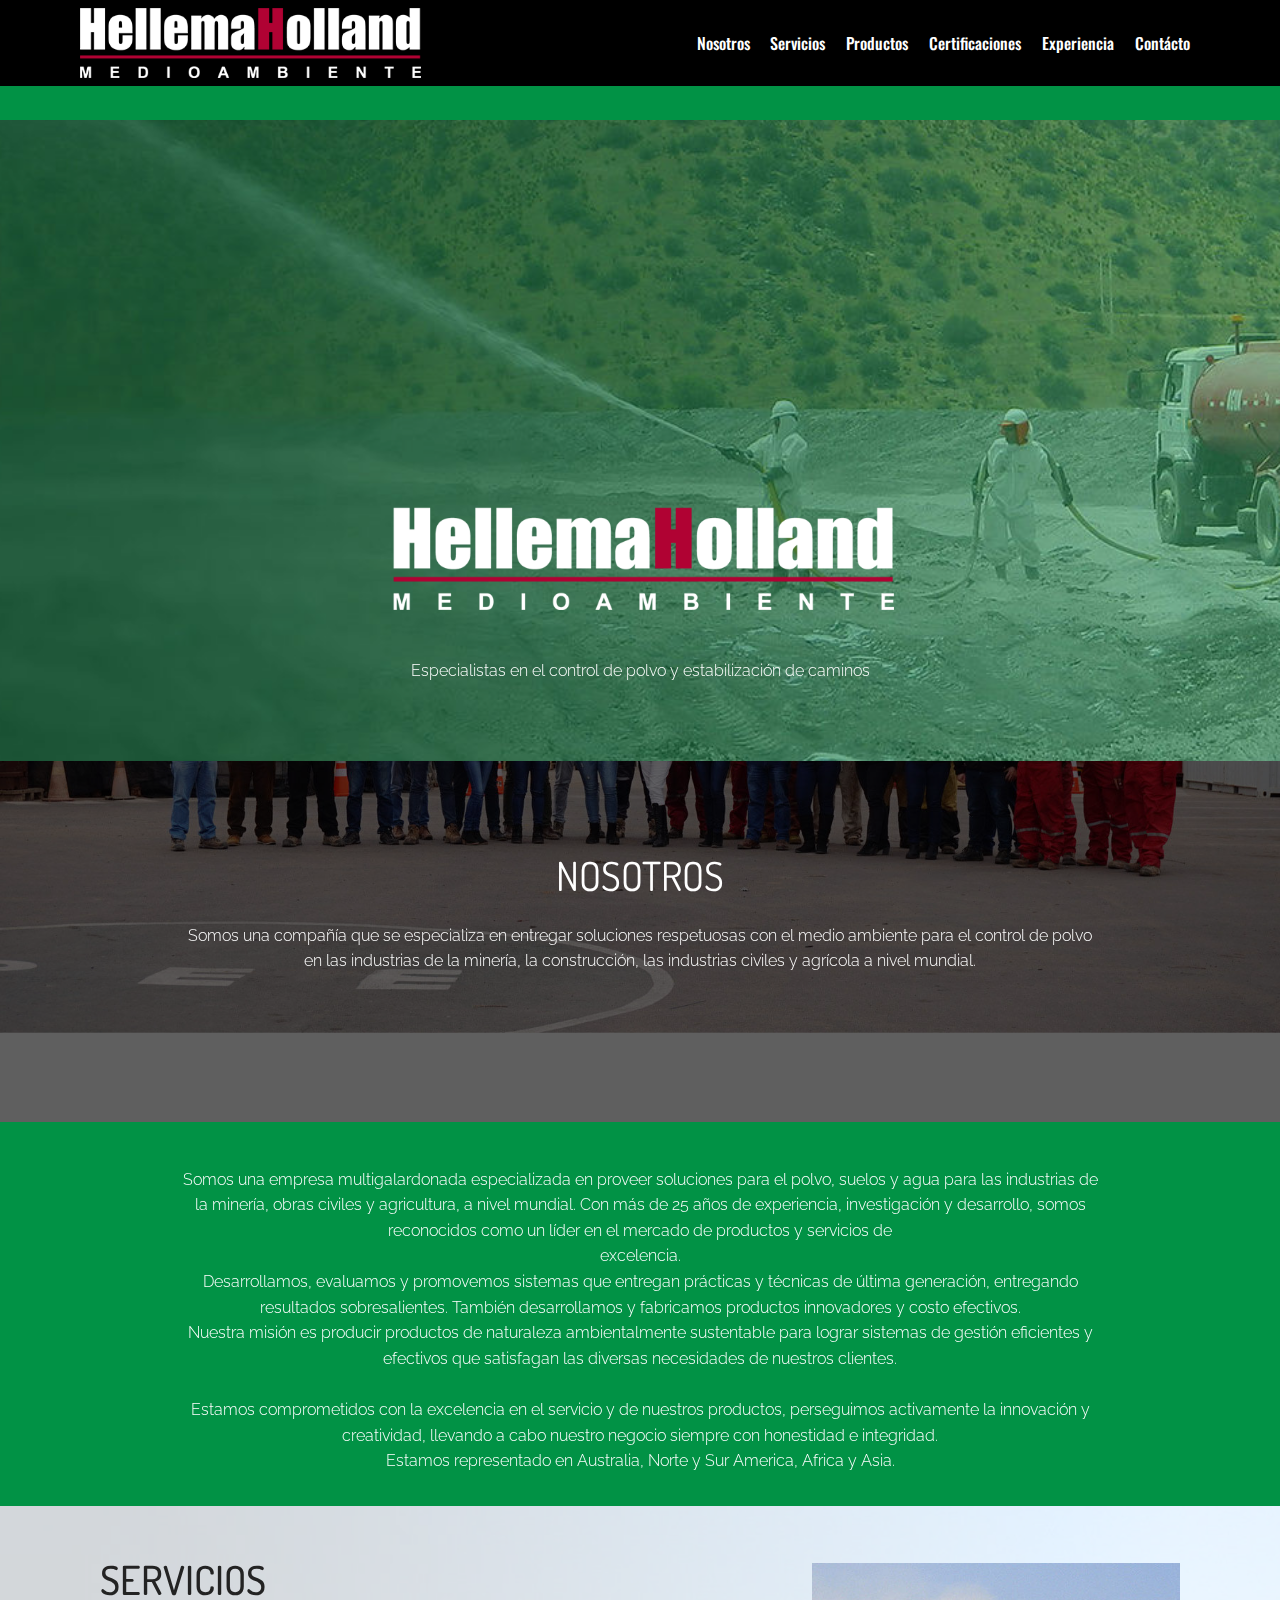
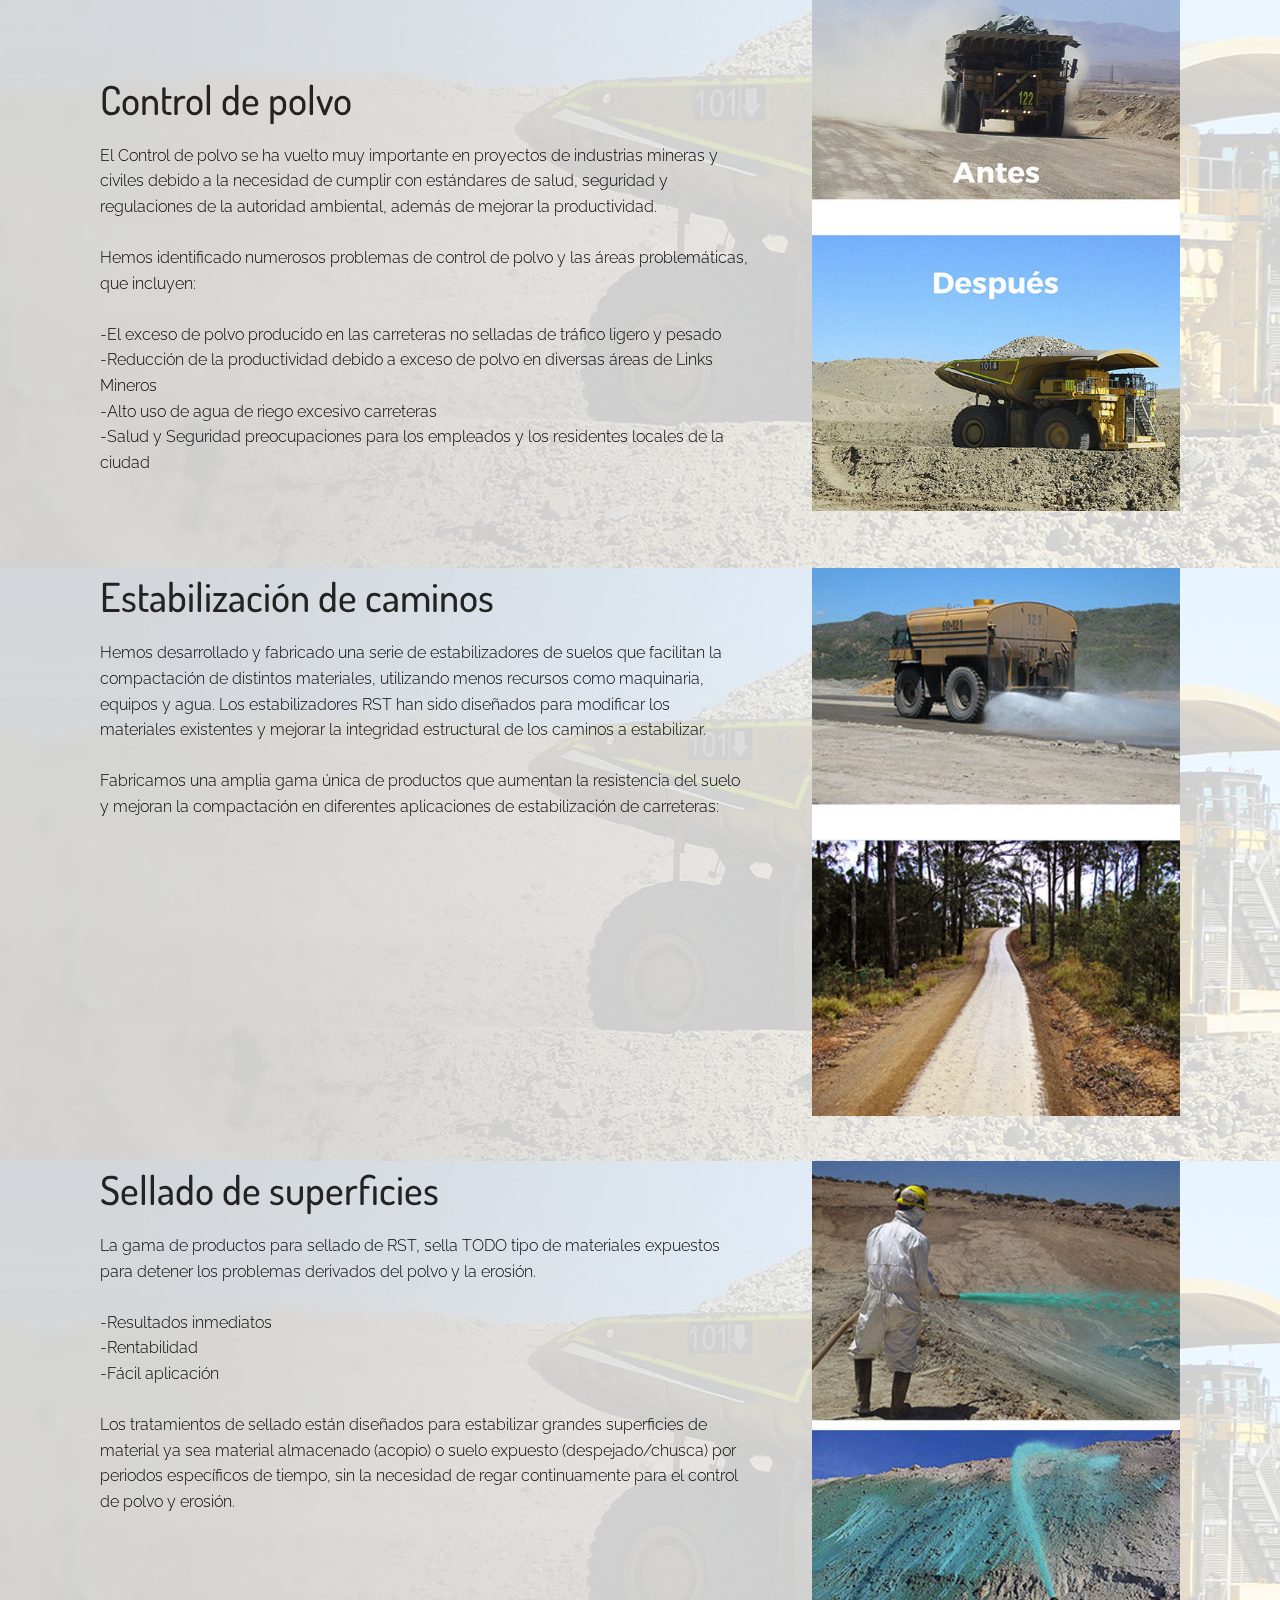
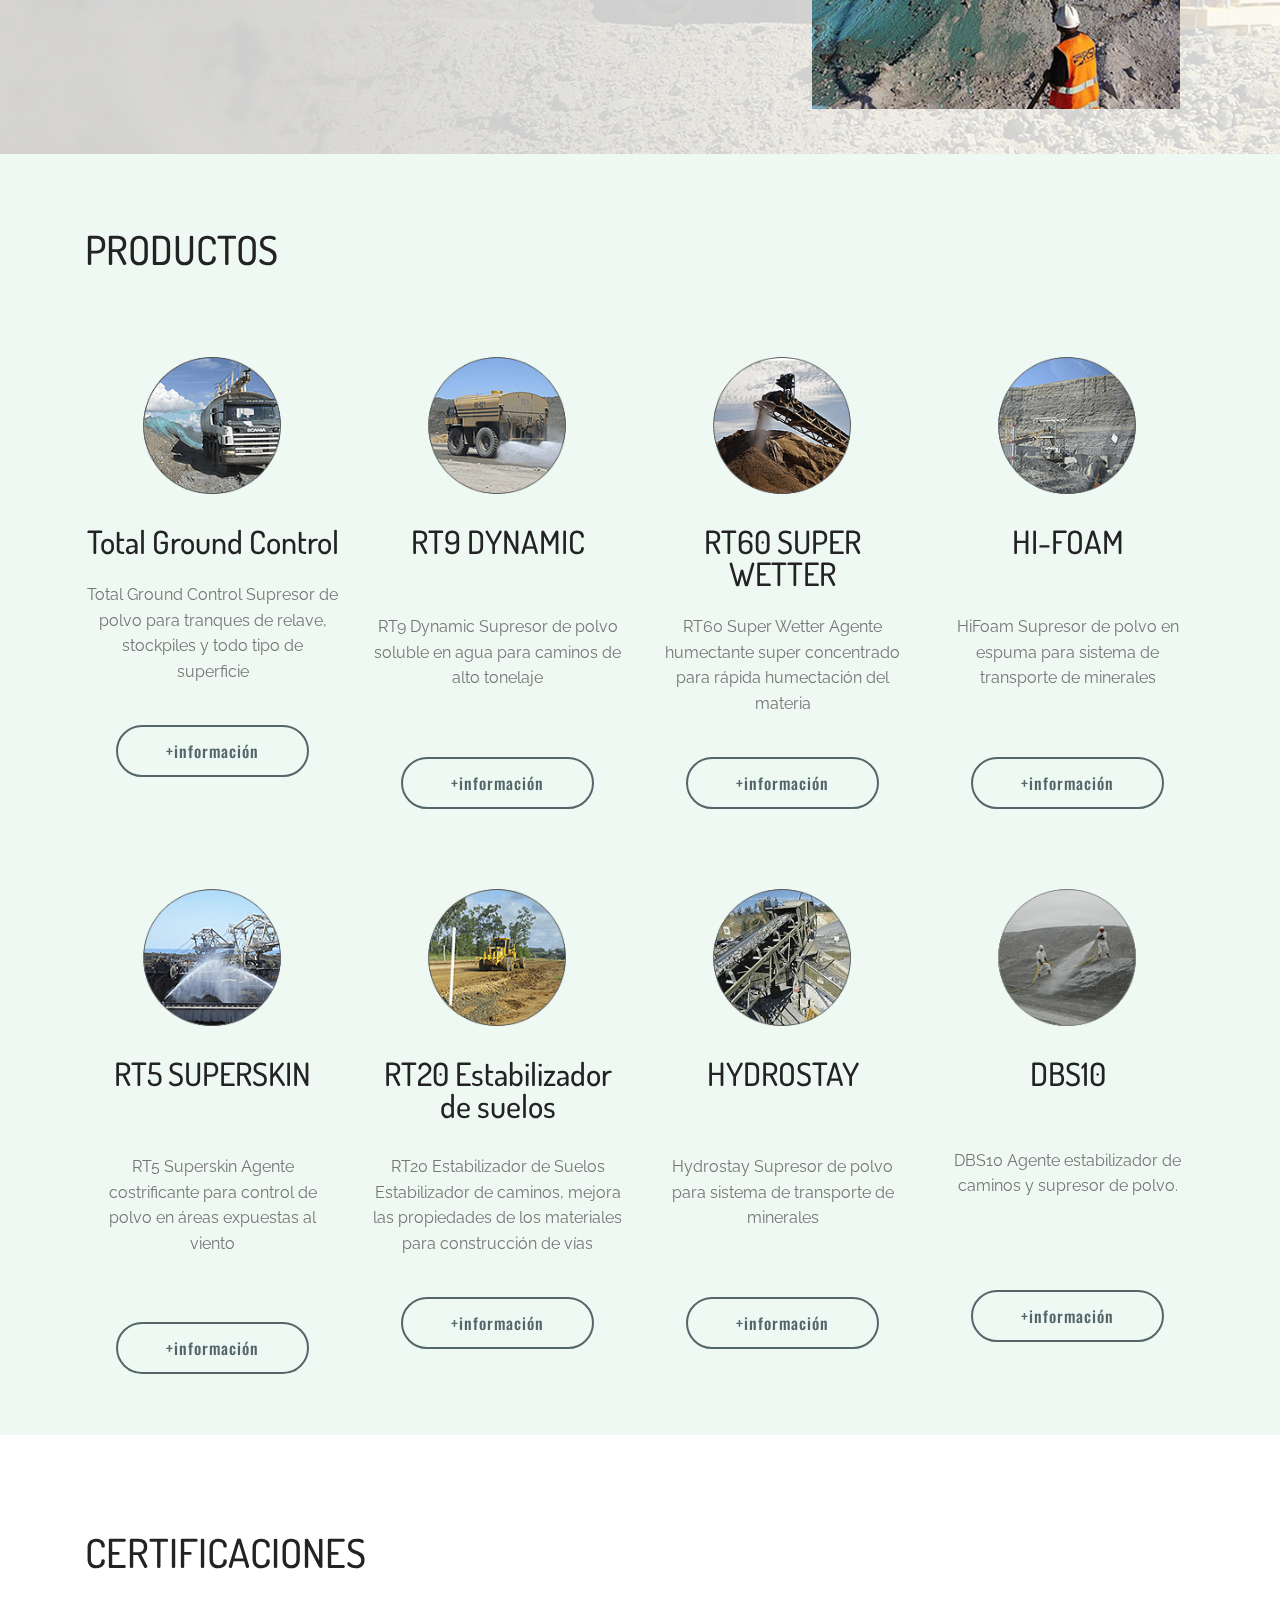
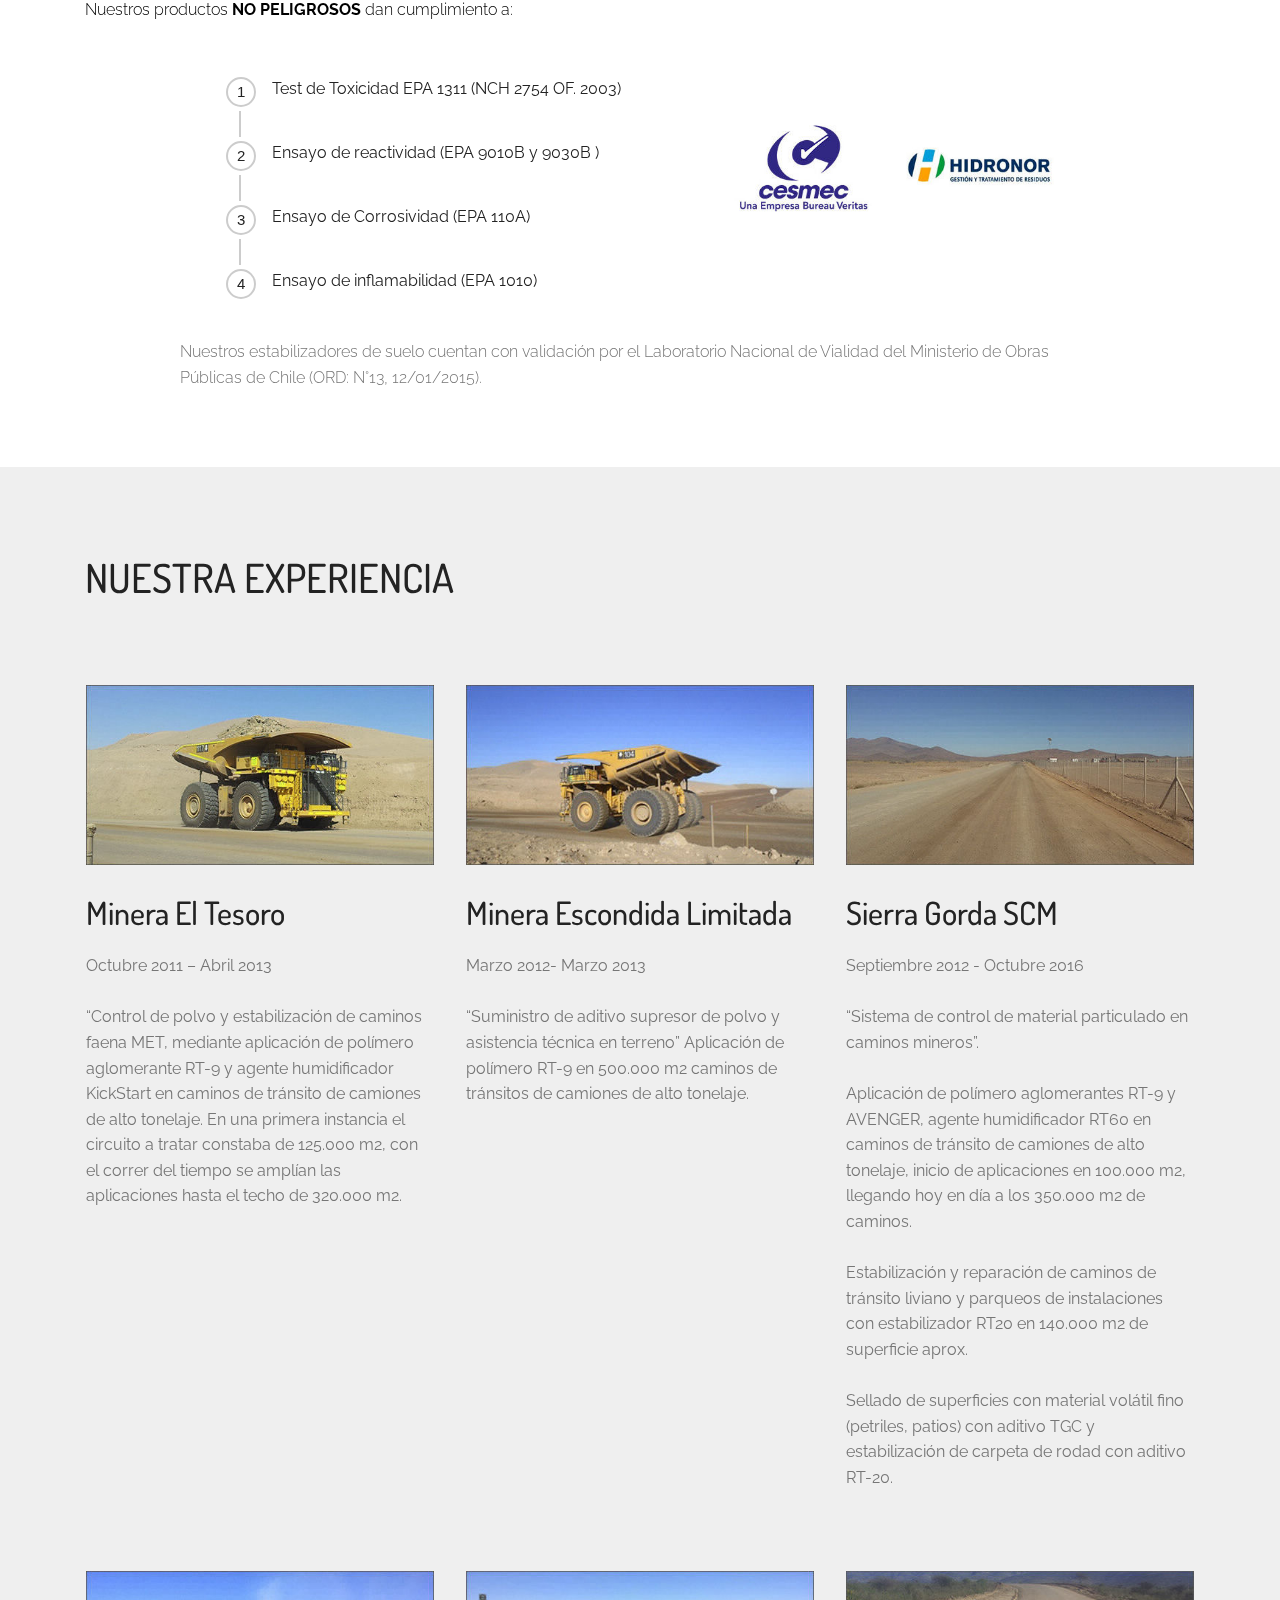
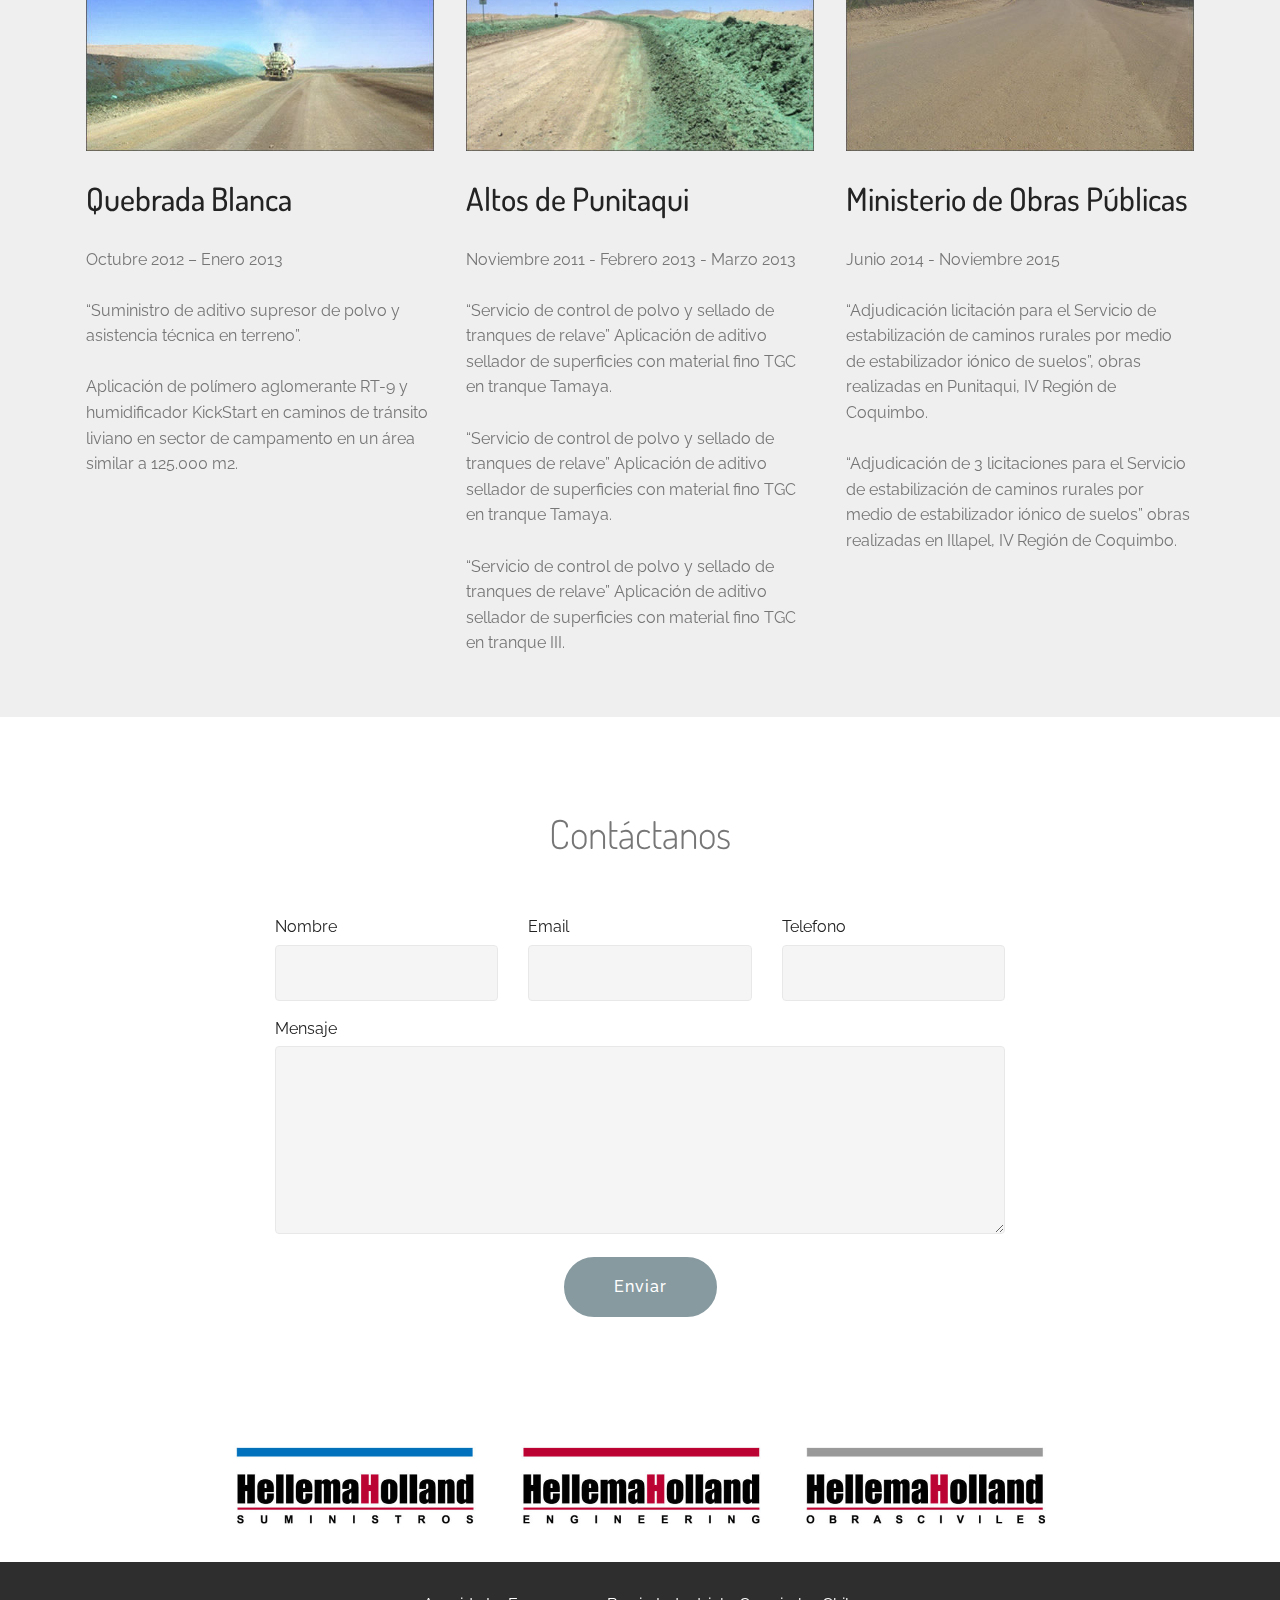
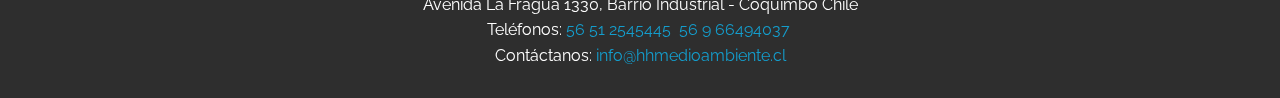
<file: index.html>
<!DOCTYPE html>
<html  >
<head>
  <!-- Site made with Mobirise Website Builder v4.10.8, https://mobirise.com -->
  <meta charset="UTF-8">
  <meta http-equiv="X-UA-Compatible" content="IE=edge">
  <meta name="generator" content="Mobirise v4.10.8, mobirise.com">
  <meta name="viewport" content="width=device-width, initial-scale=1, minimum-scale=1">
  <link rel="shortcut icon" href="assets/images/hh-medio-fav-128x128.png" type="image/x-icon">
  <meta name="description" content="Todos nuestros procedimientos están basados en la seguridad de nuestro personal. Estándares con políticas de tolerancia “cero” para las acciones inseguras. Fomentamos la formación de nuestro personal.  Apostamos por una operación segura y sin accidentes. Soluciones integrales en la constucción y mantención de pozos para la extracción de agua subterranea">
  
  <title>HellemaHolland Engineering</title>
  <link rel="stylesheet" href="assets/web/assets/mobirise-icons/mobirise-icons.css">
  <link rel="stylesheet" href="assets/tether/tether.min.css">
  <link rel="stylesheet" href="assets/bootstrap/css/bootstrap.min.css">
  <link rel="stylesheet" href="assets/bootstrap/css/bootstrap-grid.min.css">
  <link rel="stylesheet" href="assets/bootstrap/css/bootstrap-reboot.min.css">
  <link rel="stylesheet" href="assets/dropdown/css/style.css">
  <link rel="stylesheet" href="assets/socicon/css/styles.css">
  <link rel="stylesheet" href="assets/theme/css/style.css">
  <link rel="stylesheet" href="assets/mobirise/css/mbr-additional.css" type="text/css">
  
  
  
</head>
<body>
  <section class="menu cid-rBkTvXh2qq" once="menu" id="menu2-0">

    

    <nav class="navbar navbar-expand beta-menu navbar-dropdown align-items-center navbar-fixed-top navbar-toggleable-sm">
        <button class="navbar-toggler navbar-toggler-right" type="button" data-toggle="collapse" data-target="#navbarSupportedContent" aria-controls="navbarSupportedContent" aria-expanded="false" aria-label="Toggle navigation">
            <div class="hamburger">
                <span></span>
                <span></span>
                <span></span>
                <span></span>
            </div>
        </button>
        <div class="menu-logo">
            <div class="navbar-brand">
                <span class="navbar-logo">
                    <a href="#top">
                        <img src="assets/images/logo-medio-ambiente-top-480x99.png" alt="Mobirise" title="" style="height: 4.4rem;">
                    </a>
                </span>
                
            </div>
        </div>
        <div class="collapse navbar-collapse" id="navbarSupportedContent">
            <ul class="navbar-nav nav-dropdown nav-right" data-app-modern-menu="true"><li class="nav-item">
                    <a class="nav-link link text-white display-4" href="index.html#header1-9">Nosotros<br></a>
                </li><li class="nav-item"><a class="nav-link link text-white display-4" href="index.html#features11-f">Servicios<br></a></li><li class="nav-item"><a class="nav-link link text-white display-4" href="index.html#services1-10" aria-expanded="false">Productos<br></a></li><li class="nav-item"><a class="nav-link link text-white display-4" href="index.html#step3-s">Certificaciones</a></li><li class="nav-item"><a class="nav-link link text-white display-4" href="index.html#services1-v">Experiencia<br></a></li><li class="nav-item"><a class="nav-link link text-white display-4" href="index.html#form1-q">Contácto<br></a></li></ul>
            
        </div>
    </nav>
</section>

<section class="engine"><a href="https://mobirise.info/o">free portfolio web templates</a></section><section class="header1 cid-rCgFB2XiY0" id="header16-i">

    

    

    <div class="container">
        <div class="row justify-content-md-center">
            <div class="col-md-10 align-center">
                
                
                
                
            </div>
        </div>
    </div>

</section>

<section class="features2 cid-rCgcYWqBmf mbr-parallax-background" id="features2-h">

    

    <div class="mbr-overlay" style="opacity: 0.4; background-color: rgb(15, 156, 80);">
    </div>
    
    <div class="container">
        <div class="media-container-row">
            <div class="card p-3 col-12 col-md-6">
                <div class="card-wrapper">
                    <div class="card-img">
                        <img src="assets/images/logo-medio-ambiente-home-720x489.png" alt="Mobirise" title="">
                    </div>
                    <div class="card-box">
                        
                        <p class="mbr-text mbr-fonts-style display-2">Especialistas en el control de polvo y estabilización de caminos<br></p>
                    </div>
                </div>
            </div>

            

            

            
        </div>
    </div>
</section>

<section class="header1 cid-rBBYHS2hG5 mbr-parallax-background" id="header1-9">

    

    <div class="mbr-overlay" style="opacity: 0.6; background-color: rgb(0, 0, 0);">
    </div>

    <div class="container">
        <div class="row justify-content-md-center">
            <div class="mbr-white col-md-10">
                <h1 class="mbr-section-title align-center mbr-bold pb-3 mbr-fonts-style display-5"><span style="font-weight: normal;">NOSOTROS</span></h1>
                
                <p class="mbr-text align-center pb-3 mbr-fonts-style display-2">Somos una compañía que se especializa en entregar soluciones respetuosas con el medio ambiente para el control de polvo en las industrias de la minería, la construcción, las industrias civiles y agrícola a nivel mundial.<br><br></p>
                
            </div>
        </div>
    </div>

</section>

<section class="header1 cid-rCUFt94p4I" id="header16-r">

    

    

    <div class="container">
        <div class="row justify-content-md-center">
            <div class="col-md-10 align-center">
                
                
                <p class="mbr-text pb-3 mbr-fonts-style display-2">Somos una empresa multigalardonada
especializada en proveer soluciones para el polvo, suelos y agua para
las industrias de la minería, obras civiles y agricultura, a nivel mundial.
Con más de 25 años de experiencia, investigación y desarrollo, somos
reconocidos como un líder en el mercado de productos y servicios de
<br>excelencia.
<br>Desarrollamos, evaluamos y promovemos sistemas que
entregan prácticas y técnicas de última generación, entregando
resultados sobresalientes. También desarrollamos y fabricamos
productos innovadores y costo efectivos.
<br>Nuestra misión es producir productos de naturaleza ambientalmente
sustentable para lograr sistemas de gestión eficientes y efectivos que
satisfagan las diversas necesidades de nuestros clientes.
<br><br>Estamos comprometidos con la excelencia en el servicio y de nuestros
productos, perseguimos activamente la innovación y creatividad,
llevando a cabo nuestro negocio siempre con honestidad e integridad.
<br>Estamos representado en Australia, Norte y Sur America, Africa y Asia.</p>
                
            </div>
        </div>
    </div>

</section>

<section class="features11 cid-rBCd1FMVNc" id="features11-f">

    

    <div class="mbr-overlay" style="opacity: 0.8; background-color: rgb(255, 255, 255);">
    </div>

    <div class="container">   
        <div class="col-md-12">
            <div class="media-container-row">
                <div class="mbr-figure m-auto" style="width: 40%;">
                    <img src="assets/images/controlpolvo1-500x744.jpg" alt="Mobirise" title="">
                </div>
                <div class=" align-left aside-content">
                    <h2 class="mbr-title pt-2 mbr-fonts-style display-5">SERVICIOS<br><br><br>Control de polvo</h2>
                    <div class="mbr-section-text">
                        <p class="mbr-text mb-5 pt-3 mbr-light mbr-fonts-style display-2">El Control de polvo se ha vuelto muy importante en proyectos de industrias mineras y civiles debido a la necesidad de cumplir con estándares de salud, seguridad y regulaciones de la autoridad ambiental, además de mejorar la productividad.<br><br>Hemos identificado numerosos problemas de control de polvo y las áreas problemáticas, que incluyen:
<br>
<br>-El exceso de polvo producido en las carreteras no selladas de tráfico ligero y pesado
<br>-Reducción de la productividad debido a exceso de polvo en diversas áreas de Links Mineros
<br>-Alto uso de agua de riego excesivo carreteras
<br>-Salud y Seguridad preocupaciones para los empleados y los residentes locales de la ciudad<br></p>
                    </div>

                    
                </div>
            </div>
        </div> 
    </div>          
</section>

<section class="features11 cid-rEjx8gZOA2" id="features11-12">

    

    <div class="mbr-overlay" style="opacity: 0.8; background-color: rgb(255, 255, 255);">
    </div>

    <div class="container">   
        <div class="col-md-12">
            <div class="media-container-row">
                <div class="mbr-figure m-auto" style="width: 40%;">
                    <img src="assets/images/estabilizacin-caminos-500x744.jpg" alt="Mobirise" title="">
                </div>
                <div class=" align-left aside-content">
                    <h2 class="mbr-title pt-2 mbr-fonts-style display-5">
<div>Estabilización de caminos</div></h2>
                    <div class="mbr-section-text">
                        <p class="mbr-text mb-5 pt-3 mbr-light mbr-fonts-style display-2">Hemos desarrollado y fabricado una serie de estabilizadores de suelos que facilitan la compactación de distintos materiales, utilizando menos recursos como maquinaria, equipos y agua. Los estabilizadores RST han sido diseñados para modificar los materiales existentes y mejorar la integridad estructural de los caminos a estabilizar.
<br>
<br>Fabricamos una amplia gama única de productos que aumentan la resistencia del suelo y mejoran la compactación en diferentes aplicaciones de estabilización de carreteras:&nbsp;<br></p>
                    </div>

                    
                </div>
            </div>
        </div> 
    </div>          
</section>

<section class="features11 cid-rEjy5SNd4b" id="features11-13">

    

    <div class="mbr-overlay" style="opacity: 0.8; background-color: rgb(255, 255, 255);">
    </div>

    <div class="container">   
        <div class="col-md-12">
            <div class="media-container-row">
                <div class="mbr-figure m-auto" style="width: 40%;">
                    <img src="assets/images/sellado-caminos-500x744.jpg" alt="Mobirise" title="">
                </div>
                <div class=" align-left aside-content">
                    <h2 class="mbr-title pt-2 mbr-fonts-style display-5">
<div>Sellado de superficies</div></h2>
                    <div class="mbr-section-text">
                        <p class="mbr-text mb-5 pt-3 mbr-light mbr-fonts-style display-2">La gama de productos para sellado de RST, sella TODO tipo de materiales expuestos para detener los problemas derivados del polvo y la erosión. 
<br>
<br>-Resultados inmediatos 
<br>-Rentabilidad 
<br>-Fácil aplicación
<br>
<br>Los tratamientos de sellado están diseñados para estabilizar grandes superficies de material ya sea material almacenado (acopio) o suelo expuesto (despejado/chusca) por periodos específicos de tiempo, sin la necesidad de regar continuamente para el control de polvo y erosión.<br></p>
                    </div>

                    
                </div>
            </div>
        </div> 
    </div>          
</section>

<section class="services1 cid-rD66vkfHJJ" id="services1-10">
    <!---->
    
    <!---->
    <!--Overlay-->
    
    <!--Container-->
    <div class="container">
        <div class="row justify-content-center">
            <!--Titles-->
            <div class="title pb-5 col-12">
                <h2 class="align-left pb-3 mbr-fonts-style display-5">
                    PRODUCTOS</h2>
                
            </div>
            <!--Card-1-->
            <div class="card col-12 col-md-6 p-3 col-lg-3">
                <div class="card-wrapper">
                    <div class="card-img">
                        <img src="assets/images/totalground-283x154.png" alt="Mobirise" title="">
                    </div>
                    <div class="card-box">
                        <h4 class="card-title mbr-fonts-style display-1">Total Ground Control</h4>
                        <p class="mbr-text mbr-fonts-style display-7">
                            Total Ground Control Supresor de polvo para tranques de relave, stockpiles y todo tipo de superficie<br>
                        </p>
                        <!--Btn-->
                        <div class="mbr-section-btn align-left"><a href="page1.html" class="btn btn-warning-outline display-4">
                                +información</a></div>
                    </div>
                </div>
            </div>
            <!--Card-2-->
            <div class="card col-12 col-md-6 p-3 col-lg-3">
                <div class="card-wrapper">
                    <div class="card-img">
                        <img src="assets/images/rt9dynamic-283x154.png" alt="Mobirise" title="">
                    </div>
                    <div class="card-box">
                        <h4 class="card-title mbr-fonts-style display-1">RT9 DYNAMIC<br><br></h4>
                        <p class="mbr-text mbr-fonts-style display-7">RT9 Dynamic Supresor de polvo soluble en agua para caminos de alto tonelaje<br><br>
                        </p>
                        <!--Btn-->
                        <div class="mbr-section-btn align-left"><a href="page2.html" class="btn btn-warning-outline display-4">
                                +información</a></div>
                    </div>
                </div>
            </div>
            <!--Card-3-->
            <div class="card col-12 col-md-6 p-3 col-lg-3">
                <div class="card-wrapper">
                    <div class="card-img">
                        <img src="assets/images/rt60-283x154.png" alt="Mobirise" title="">
                    </div>
                    <div class="card-box">
                        <h4 class="card-title mbr-fonts-style display-1">RT60 SUPER WETTER</h4>
                        <p class="mbr-text mbr-fonts-style display-7">
                            RT60 Super Wetter Agente humectante super concentrado para rápida humectación del materia<br>
                        </p>
                        <!--Btn-->
                        <div class="mbr-section-btn align-left"><a href="page3.html" class="btn btn-warning-outline display-4">
                                +información</a></div>
                    </div>
                </div>
            </div>
            <!--Card-4-->
            <div class="card col-12 col-md-6 p-3 col-lg-3 last-child">
                <div class="card-wrapper">
                    <div class="card-img">
                        <img src="assets/images/hifoam-283x154.png" alt="Mobirise" title="">
                    </div>
                    <div class="card-box">
                        <h4 class="card-title mbr-fonts-style display-1">HI-FOAM<br><br></h4>
                        <p class="mbr-text mbr-fonts-style display-7">HiFoam Supresor de polvo en espuma para sistema de transporte de minerales<br><br>
                        </p>
                        <!--Btn-->
                        <div class="mbr-section-btn align-left"><a href="page4.html" class="btn btn-warning-outline display-4">
                                +información</a></div>
                    </div>
                </div>
            </div>
        </div>
    </div>
</section>

<section class="services1 cid-rD6c0PNLPA" id="services1-11">
    <!---->
    
    <!---->
    <!--Overlay-->
    
    <!--Container-->
    <div class="container">
        <div class="row justify-content-center">
            <!--Titles-->
            <div class="title pb-5 col-12">
                
                
            </div>
            <!--Card-1-->
            <div class="card col-12 col-md-6 p-3 col-lg-3">
                <div class="card-wrapper">
                    <div class="card-img">
                        <img src="assets/images/rt5-283x154.png" alt="Mobirise" title="">
                    </div>
                    <div class="card-box">
                        <h4 class="card-title mbr-fonts-style display-1">RT5 SUPERSKIN<br><br></h4>
                        <p class="mbr-text mbr-fonts-style display-7">RT5 Superskin Agente costrificante para control de polvo en áreas expuestas al viento<br><br>
                        </p>
                        <!--Btn-->
                        <div class="mbr-section-btn align-left"><a href="page5.html" class="btn btn-warning-outline display-4">
                                +información</a></div>
                    </div>
                </div>
            </div>
            <!--Card-2-->
            <div class="card col-12 col-md-6 p-3 col-lg-3">
                <div class="card-wrapper">
                    <div class="card-img">
                        <img src="assets/images/rt20-283x154.png" alt="Mobirise" title="">
                    </div>
                    <div class="card-box">
                        <h4 class="card-title mbr-fonts-style display-1">RT20 Estabilizador de suelos</h4>
                        <p class="mbr-text mbr-fonts-style display-7">RT20 Estabilizador de Suelos Estabilizador de caminos, mejora las propiedades de los materiales para construcción de vías<br>
                        </p>
                        <!--Btn-->
                        <div class="mbr-section-btn align-left"><a href="page6.html" class="btn btn-warning-outline display-4">
                                +información</a></div>
                    </div>
                </div>
            </div>
            <!--Card-3-->
            <div class="card col-12 col-md-6 p-3 col-lg-3">
                <div class="card-wrapper">
                    <div class="card-img">
                        <img src="assets/images/hydrostay-283x154.png" alt="Mobirise" title="">
                    </div>
                    <div class="card-box">
                        <h4 class="card-title mbr-fonts-style display-1">HYDROSTAY<br><br></h4>
                        <p class="mbr-text mbr-fonts-style display-7">Hydrostay Supresor de polvo para sistema de transporte de minerales<br><br>
                        </p>
                        <!--Btn-->
                        <div class="mbr-section-btn align-left"><a href="page7.html" class="btn btn-warning-outline display-4">
                                +información</a></div>
                    </div>
                </div>
            </div>
            <!--Card-4-->
            <div class="card col-12 col-md-6 p-3 col-lg-3 last-child">
                <div class="card-wrapper">
                    <div class="card-img">
                        <img src="assets/images/dbs10-283x154.png" alt="Mobirise" title="">
                    </div>
                    <div class="card-box">
                        <h4 class="card-title mbr-fonts-style display-1">
                            DBS10
                        </h4>
                        <p class="mbr-text mbr-fonts-style display-7">
                            <br>DBS10 Agente estabilizador de caminos y supresor de polvo.<br><br><br>
                        </p>
                        <!--Btn-->
                        <div class="mbr-section-btn align-left"><a href="page8.html" class="btn btn-warning-outline display-4">
                                +información</a></div>
                    </div>
                </div>
            </div>
        </div>
    </div>
</section>

<section class="step3 cid-rD5oTEbhwD" id="step3-s">

    

    
    
    <div class="container">
        <h2 class="mbr-section-title pb-3 mbr-fonts-style align-center display-5">
            <br>CERTIFICACIONES</h2>
        <h3 class="mbr-section-subtitle pb-5 mbr-fonts-style align-center display-2">Nuestros productos <strong>NO PELIGROSOS</strong> dan cumplimiento a:</h3>
        <div class="media-container-row">
            <div class="media-block" style="width: 39%;">
                <div class="mbr-figure">
                    <img src="assets/images/avalados-por-cesmec-hidronor-595x201.jpg" alt="" title="">
                </div>
            </div>
            <div class="step-container">
                <div class="card separline pb-4">
                    <div class="step-element d-flex">
                        <div class="step-wrapper pr-3">
                            <div class="step d-flex align-items-center justify-content-center">
                                1
                            </div>
                        </div>          
                        <div class="step-text-content">
                            
                            <p class="mbr-step-text mbr-fonts-style display-7">
                                Test de Toxicidad EPA 1311 (NCH 2754 OF. 2003) 
                            </p>
                        </div>
                    </div>
                </div>

                <div class="card separline pb-4">
                    <div class="step-element d-flex">
                        <div class="step-wrapper pr-3">
                            <div class="step d-flex align-items-center justify-content-center">
                                2
                            </div>
                        </div>          
                        <div class="step-text-content">
                            
                            <p class="mbr-step-text mbr-fonts-style display-7">
                                Ensayo de reactividad (EPA 9010B y 9030B ) </p>
                        </div>
                    </div>
                </div>

                <div class="card separline pb-4">
                    <div class="step-element d-flex">
                        <div class="step-wrapper pr-3">
                            <div class="step d-flex align-items-center justify-content-center">
                                3
                            </div>
                        </div>          
                        <div class="step-text-content">
                            
                            <p class="mbr-step-text mbr-fonts-style display-7">
                                Ensayo de Corrosividad (EPA 110A) </p>
                        </div>
                    </div>
                </div>

                <div class="card">
                    <div class="step-element d-flex">
                        <div class="step-wrapper pr-3">
                            <div class="step d-flex align-items-center justify-content-center">
                                4
                            </div>
                        </div>          
                        <div class="step-text-content">
                            
                            <p class="mbr-step-text mbr-fonts-style display-7">
                                Ensayo de inflamabilidad (EPA 1010)
                            </p>
                        </div>
                    </div>
                </div>

                

                

                

                

                
            </div>
        </div>
    </div>
</section>

<section class="header1 cid-rD5NWiyp3V" id="header16-t">

    

    

    <div class="container">
        <div class="row justify-content-md-center">
            <div class="col-md-10 align-center">
                
                
                <p class="mbr-text pb-3 mbr-fonts-style display-2">
                    Nuestros estabilizadores de suelo cuentan con validación por el Laboratorio Nacional de Vialidad del Ministerio de Obras Públicas de Chile (ORD: N°13, 12/01/2015).
                </p>
                
            </div>
        </div>
    </div>

</section>

<section class="services1 cid-rD5UnHe6ZN" id="services1-v">
    <!---->
    
    <!---->
    <!--Overlay-->
    
    <!--Container-->
    <div class="container">
        <div class="row justify-content-center">
            <!--Titles-->
            <div class="title pb-5 col-12">
                <h2 class="align-left pb-3 mbr-fonts-style display-5">NUESTRA EXPERIENCIA</h2>
                
            </div>
            <!--Card-1-->
            <div class="card col-12 col-md-6 p-3 col-lg-4">
                <div class="card-wrapper">
                    <div class="card-img">
                        <img src="assets/images/minera-tesoro-472x244.jpg" alt="Mobirise" title="">
                    </div>
                    <div class="card-box">
                        <h4 class="card-title mbr-fonts-style display-1">Minera El Tesoro</h4>
                        <p class="mbr-text mbr-fonts-style display-7">
                            Octubre 2011 – Abril 2013<br><br>“Control de polvo y estabilización de caminos faena MET, mediante aplicación de polímero aglomerante RT-9 y agente humidificador KickStart en caminos de tránsito de camiones de alto tonelaje. En una primera instancia el circuito a tratar constaba de 125.000 m2, con el correr del tiempo se amplían las aplicaciones hasta el techo de 320.000 m2.
                        </p>
                        <!--Btn-->
                        
                    </div>
                </div>
            </div>
            <!--Card-2-->
            <div class="card col-12 col-md-6 p-3 col-lg-4">
                <div class="card-wrapper">
                    <div class="card-img">
                        <img src="assets/images/minera-escondida-472x244.jpg" alt="Mobirise" title="">
                    </div>
                    <div class="card-box">
                        <h4 class="card-title mbr-fonts-style display-1">Minera Escondida Limitada</h4>
                        <p class="mbr-text mbr-fonts-style display-7">
                            Marzo 2012- Marzo 2013<br><br>“Suministro de aditivo supresor de polvo y asistencia técnica en terreno”  Aplicación de polímero RT-9 en 500.000 m2 caminos de tránsitos de camiones de alto tonelaje.
                        </p>
                        <!--Btn-->
                        
                    </div>
                </div>
            </div>
            <!--Card-3-->
            <div class="card col-12 col-md-6 p-3 col-lg-4 last-child">
                <div class="card-wrapper">
                    <div class="card-img">
                        <img src="assets/images/cierra-gorda-472x244.jpg" alt="Mobirise" title="">
                    </div>
                    <div class="card-box">
                        <h4 class="card-title mbr-fonts-style display-1">Sierra Gorda SCM</h4>
                        <p class="mbr-text mbr-fonts-style display-7">Septiembre 2012 - Octubre 2016<br><br>“Sistema de control de material particulado en caminos mineros”.
<br>
<br>Aplicación de polímero aglomerantes RT-9 y AVENGER, agente humidificador RT60 en caminos de tránsito de camiones de alto tonelaje, inicio de aplicaciones en 100.000 m2, llegando hoy en día a los 350.000 m2 de caminos.
<br>
<br>Estabilización y reparación de caminos de tránsito liviano y parqueos de instalaciones con estabilizador RT20 en 140.000 m2 de superficie aprox.
<br>
<br>Sellado de superficies con material volátil fino (petriles, patios) con aditivo TGC y estabilización de carpeta de rodad con aditivo RT-20.</p>
                        <!--Btn-->
                        
                    </div>
                </div>
            </div>
            <!--Card-4-->
            
        </div>
    </div>
</section>

<section class="services1 cid-rD5XL2LEot" id="services1-x">
    <!---->
    
    <!---->
    <!--Overlay-->
    
    <!--Container-->
    <div class="container">
        <div class="row justify-content-center">
            <!--Titles-->
            <div class="title pb-5 col-12">
                
                
            </div>
            <!--Card-1-->
            <div class="card col-12 col-md-6 p-3 col-lg-4">
                <div class="card-wrapper">
                    <div class="card-img">
                        <img src="assets/images/quebrada-blanca-472x244.jpg" alt="Mobirise" title="">
                    </div>
                    <div class="card-box">
                        <h4 class="card-title mbr-fonts-style display-1">Quebrada Blanca</h4>
                        <p class="mbr-text mbr-fonts-style display-7">
                            Octubre 2012 – Enero 2013<br><br>“Suministro de aditivo supresor de polvo y asistencia técnica en terreno”.
<br>
<br>Aplicación de polímero aglomerante RT-9 y humidificador KickStart en caminos de tránsito liviano en sector de campamento en un área similar a 125.000 m2.<br></p>
                        <!--Btn-->
                        
                    </div>
                </div>
            </div>
            <!--Card-2-->
            <div class="card col-12 col-md-6 p-3 col-lg-4">
                <div class="card-wrapper">
                    <div class="card-img">
                        <img src="assets/images/punitaqui-472x244.jpg" alt="Mobirise" title="">
                    </div>
                    <div class="card-box">
                        <h4 class="card-title mbr-fonts-style display-1">Altos de Punitaqui</h4>
                        <p class="mbr-text mbr-fonts-style display-7">
                            Noviembre 2011 - Febrero 2013 - Marzo 2013<br><br>“Servicio de control de polvo y sellado de tranques de relave” Aplicación de aditivo sellador de superficies con material fino TGC en tranque Tamaya.
<br>
<br> “Servicio de control de polvo y sellado de tranques de relave” Aplicación de aditivo sellador de superficies con material fino TGC en tranque Tamaya.
<br>
<br>“Servicio de control de polvo y sellado de tranques de relave” Aplicación de aditivo sellador de superficies con material fino TGC en tranque III.<br></p>
                        <!--Btn-->
                        
                    </div>
                </div>
            </div>
            <!--Card-3-->
            <div class="card col-12 col-md-6 p-3 col-lg-4 last-child">
                <div class="card-wrapper">
                    <div class="card-img">
                        <img src="assets/images/mop-472x244.jpg" alt="Mobirise" title="">
                    </div>
                    <div class="card-box">
                        <h4 class="card-title mbr-fonts-style display-1">Ministerio de Obras Públicas</h4>
                        <p class="mbr-text mbr-fonts-style display-7">Junio 2014 - Noviembre 2015<br><br>“Adjudicación licitación para el Servicio de estabilización de caminos rurales por medio de estabilizador iónico de suelos”, obras realizadas en Punitaqui, IV Región de Coquimbo.
<br>
<br>“Adjudicación de 3 licitaciones para el Servicio de estabilización de caminos rurales por medio de estabilizador iónico de suelos” obras realizadas en Illapel, IV Región de Coquimbo.</p>
                        <!--Btn-->
                        
                    </div>
                </div>
            </div>
            <!--Card-4-->
            
        </div>
    </div>
</section>

<section class="mbr-section form1 cid-rChEWF5gXU" id="form1-q">

    

    
    <div class="container">
        <div class="row justify-content-center">
            <div class="title col-12 col-lg-8">
                
                <h3 class="mbr-section-subtitle align-center mbr-light pb-3 mbr-fonts-style display-5">
                    Contáctanos
                </h3>
            </div>
        </div>
    </div>
    <div class="container">
        <div class="row justify-content-center">
            <div class="media-container-column col-lg-8" data-form-type="formoid">
                <!---Formbuilder Form--->
                <form action="https://mobirise.com/" method="POST" class="mbr-form form-with-styler" data-form-title="Mobirise Form"><input type="hidden" name="email" data-form-email="true" value="GxLw7dFHWDWTOGtWIA3w+iCZSvrCVwC/SdKcSJhiOZpxvOmy68kf9j4Ug14yCiTH/bSO0+uO7lgYrNEyXm35dQ6abStvN96kOJS8jFLoIFYDnG+Tv70kH3Vb+krJoELY">
                    <div class="row">
                        <div hidden="hidden" data-form-alert="" class="alert alert-success col-12">Gracias por contáctarnos</div>
                        <div hidden="hidden" data-form-alert-danger="" class="alert alert-danger col-12">
                        </div>
                    </div>
                    <div class="dragArea row">
                        <div class="col-md-4  form-group" data-for="name">
                            <label for="name-form1-q" class="form-control-label mbr-fonts-style display-7">Nombre</label>
                            <input type="text" name="name" data-form-field="Name" required="required" class="form-control display-7" id="name-form1-q">
                        </div>
                        <div class="col-md-4  form-group" data-for="email">
                            <label for="email-form1-q" class="form-control-label mbr-fonts-style display-7">Email</label>
                            <input type="email" name="email" data-form-field="Email" required="required" class="form-control display-7" id="email-form1-q">
                        </div>
                        <div data-for="phone" class="col-md-4  form-group">
                            <label for="phone-form1-q" class="form-control-label mbr-fonts-style display-7">Telefono</label>
                            <input type="tel" name="phone" data-form-field="Phone" class="form-control display-7" id="phone-form1-q">
                        </div>
                        <div data-for="message" class="col-md-12 form-group">
                            <label for="message-form1-q" class="form-control-label mbr-fonts-style display-7">Mensaje</label>
                            <textarea name="message" data-form-field="Message" class="form-control display-7" id="message-form1-q"></textarea>
                        </div>
                        <div class="col-md-12 input-group-btn align-center"><button type="submit" class="btn btn-form btn-warning display-7" href="mailto:info@hhmedioambiente.cl">Enviar</button></div>
                    </div>
                </form><!---Formbuilder Form--->
            </div>
        </div>
    </div>
</section>

<section class="team1 cid-rChzD0pXLH" id="team1-m">
    
    
    
    <div class="container align-center">
        
        
        <div class="row media-row">
            
        <div class="team-item col-lg-3 col-md-6">
                <div class="item-image">
                    <a href="https://www.hhsuministros.com/"><img src="assets/images/suministros-510x173.jpg" alt="" title=""></a>
                </div>
                
            </div><div class="team-item col-lg-3 col-md-6">
                <div class="item-image">
                    <a href="http://www.hhechile.com/" target="_blank"><img src="assets/images/engenieering-510x173.jpg" alt="" title=""></a>
                </div>
                
            </div><div class="team-item col-lg-3 col-md-6">
                <div class="item-image">
                    <img src="assets/images/civiles-510x173.jpg" alt="" title="">
                </div>
                
            </div></div>    
    </div>
</section>

<section once="footers" class="cid-rChzDE8BcX" id="footer6-n">

    

    

    <div class="container">
        <div class="media-container-row align-center mbr-white">
            <div class="col-12">
                <p class="mbr-text mb-0 mbr-fonts-style display-7">Avenida La Fragua 1330, Barrio Industrial - Coquimbo Chile<br>&nbsp;Teléfonos: <a href="tel:+56-51-2545445">56 51 2545445</a> &nbsp;<a href="tel:+56-9-66494037 ">56 9 66494037</a> &nbsp;<br>Contáctanos: <a href="mailto:info@hhmedioambiente.cl">info@hhmedioambiente.cl</a></p>
            </div>
        </div>
    </div>
</section>


  <script src="assets/web/assets/jquery/jquery.min.js"></script>
  <script src="assets/popper/popper.min.js"></script>
  <script src="assets/tether/tether.min.js"></script>
  <script src="assets/bootstrap/js/bootstrap.min.js"></script>
  <script src="assets/smoothscroll/smooth-scroll.js"></script>
  <script src="assets/dropdown/js/nav-dropdown.js"></script>
  <script src="assets/dropdown/js/navbar-dropdown.js"></script>
  <script src="assets/touchswipe/jquery.touch-swipe.min.js"></script>
  <script src="assets/parallax/jarallax.min.js"></script>
  <script src="assets/theme/js/script.js"></script>
  <script src="assets/formoid/formoid.min.js"></script>
  
  
</body>
</html>
</file>
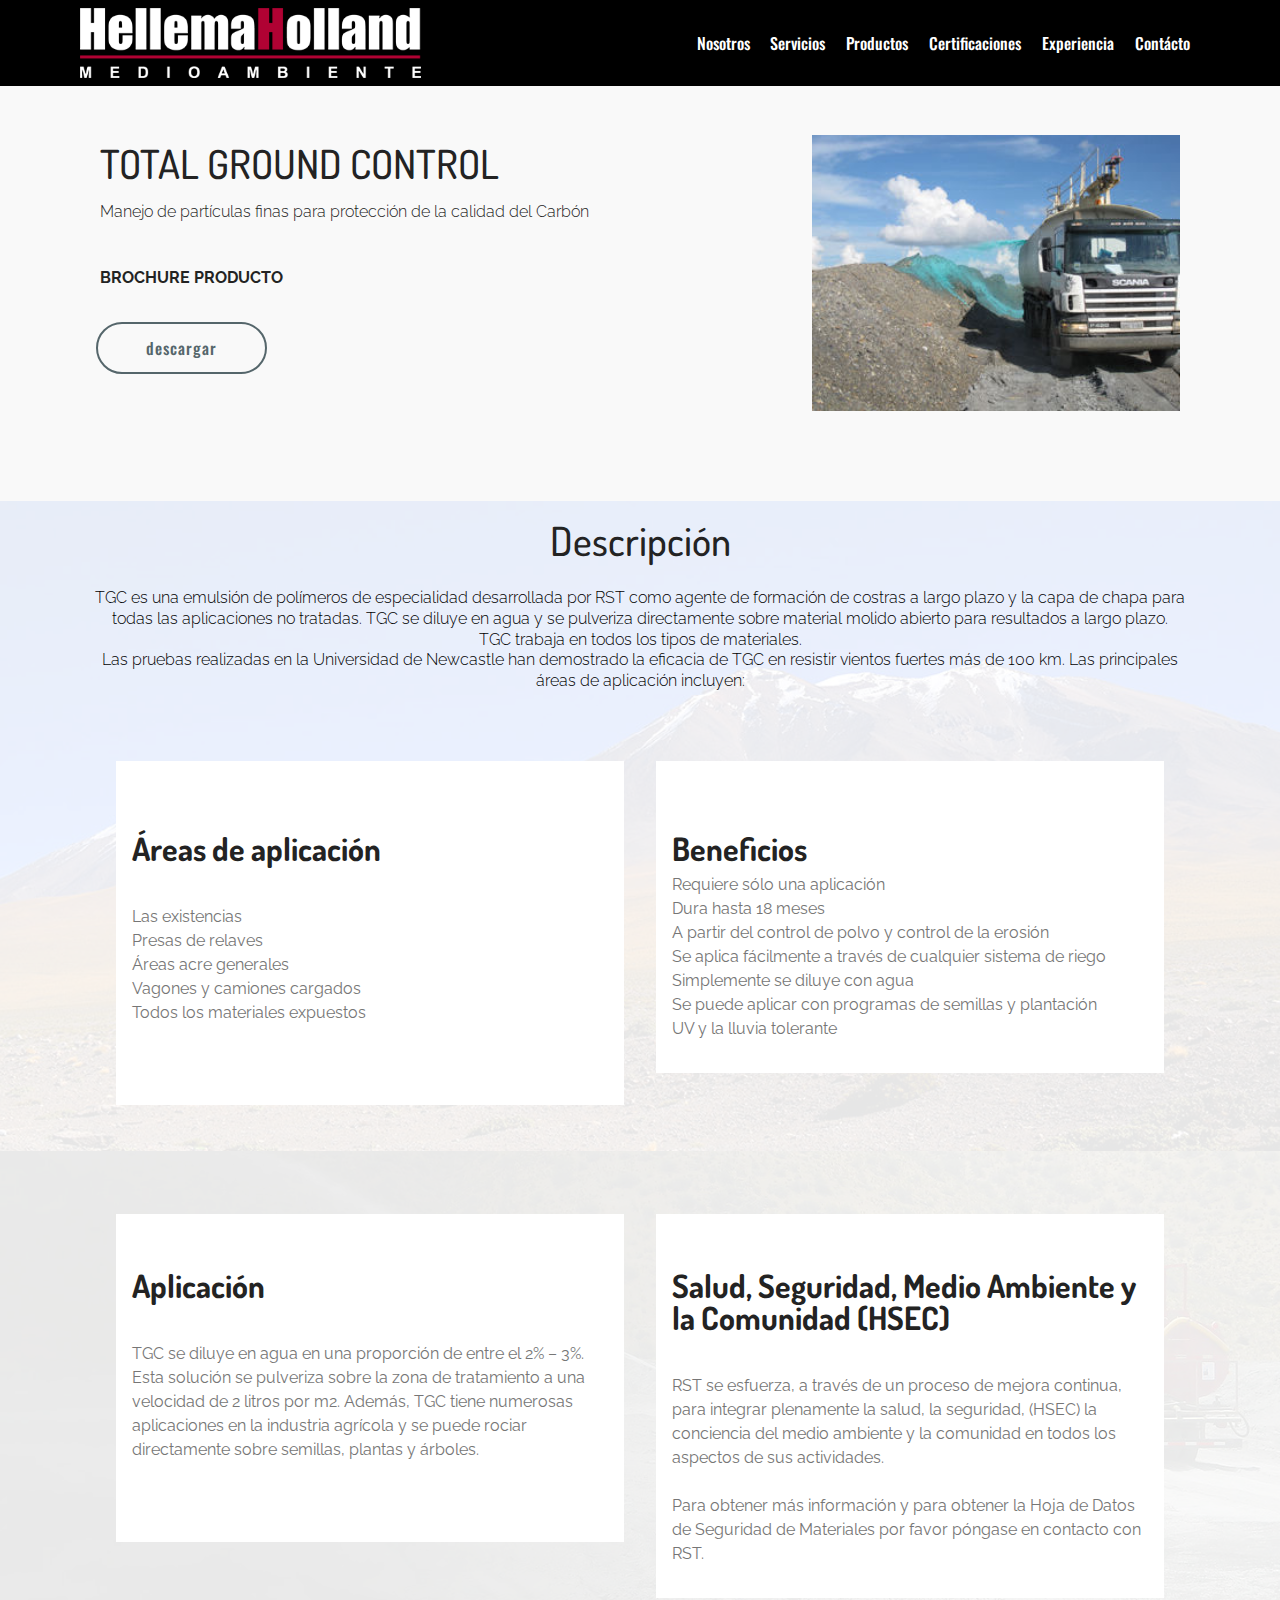
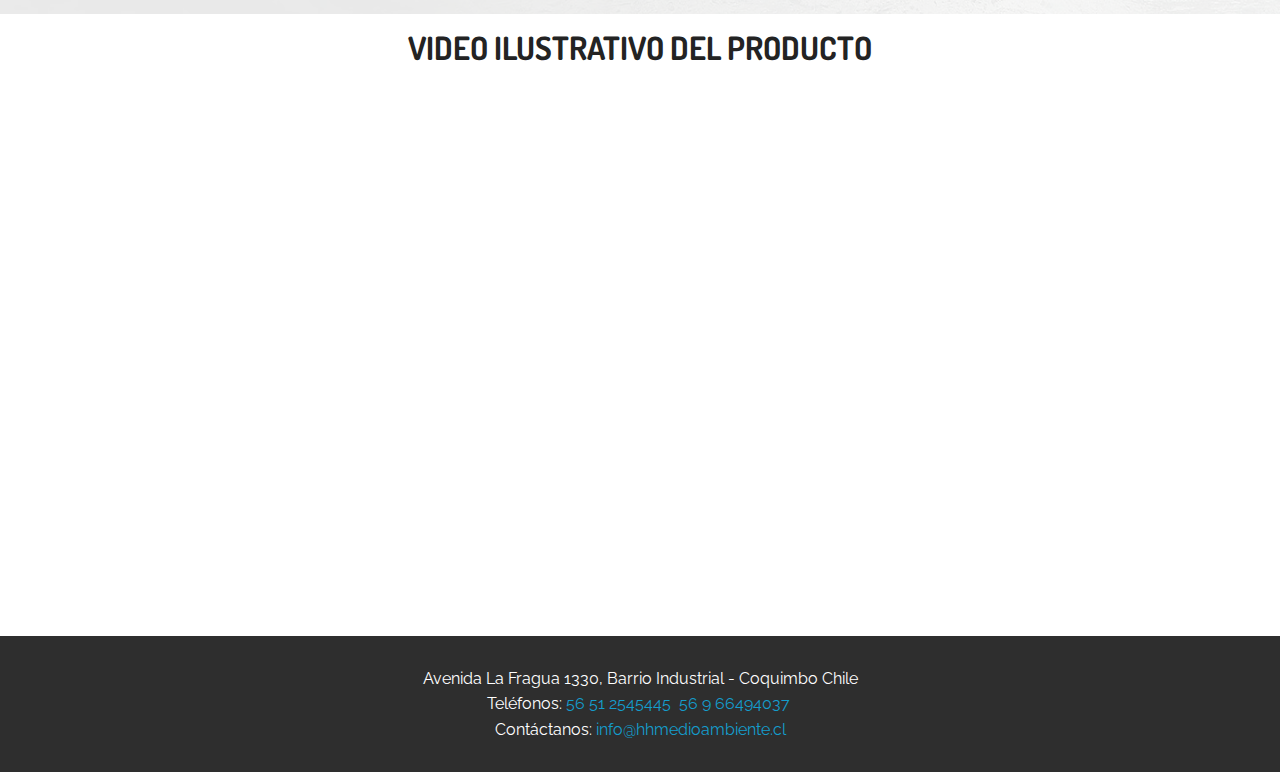
<file: page1.html>
<!DOCTYPE html>
<html  >
<head>
  <!-- Site made with Mobirise Website Builder v4.10.8, https://mobirise.com -->
  <meta charset="UTF-8">
  <meta http-equiv="X-UA-Compatible" content="IE=edge">
  <meta name="generator" content="Mobirise v4.10.8, mobirise.com">
  <meta name="viewport" content="width=device-width, initial-scale=1, minimum-scale=1">
  <link rel="shortcut icon" href="assets/images/hh-medio-fav-128x128.png" type="image/x-icon">
  <meta name="description" content="TGC es una emulsión de polímeros de especialidad desarrollada por RST como agente de formación de costras a largo plazo y la capa de chapa para todas las aplicaciones no tratadas.">
  
  <title>Total GroundControl</title>
  <link rel="stylesheet" href="assets/web/assets/mobirise-icons/mobirise-icons.css">
  <link rel="stylesheet" href="assets/tether/tether.min.css">
  <link rel="stylesheet" href="assets/bootstrap/css/bootstrap.min.css">
  <link rel="stylesheet" href="assets/bootstrap/css/bootstrap-grid.min.css">
  <link rel="stylesheet" href="assets/bootstrap/css/bootstrap-reboot.min.css">
  <link rel="stylesheet" href="assets/dropdown/css/style.css">
  <link rel="stylesheet" href="assets/theme/css/style.css">
  <link rel="stylesheet" href="assets/mobirise/css/mbr-additional.css" type="text/css">
  
  
  
</head>
<body>
  <section class="menu cid-rBkTvXh2qq" once="menu" id="menu2-s">

    

    <nav class="navbar navbar-expand beta-menu navbar-dropdown align-items-center navbar-fixed-top navbar-toggleable-sm">
        <button class="navbar-toggler navbar-toggler-right" type="button" data-toggle="collapse" data-target="#navbarSupportedContent" aria-controls="navbarSupportedContent" aria-expanded="false" aria-label="Toggle navigation">
            <div class="hamburger">
                <span></span>
                <span></span>
                <span></span>
                <span></span>
            </div>
        </button>
        <div class="menu-logo">
            <div class="navbar-brand">
                <span class="navbar-logo">
                    <a href="#top">
                        <img src="assets/images/logo-medio-ambiente-top-480x99.png" alt="Mobirise" title="" style="height: 4.4rem;">
                    </a>
                </span>
                
            </div>
        </div>
        <div class="collapse navbar-collapse" id="navbarSupportedContent">
            <ul class="navbar-nav nav-dropdown nav-right" data-app-modern-menu="true"><li class="nav-item">
                    <a class="nav-link link text-white display-4" href="index.html#header1-9">Nosotros<br></a>
                </li><li class="nav-item"><a class="nav-link link text-white display-4" href="index.html#features11-f">Servicios<br></a></li><li class="nav-item"><a class="nav-link link text-white display-4" href="index.html#services1-10" aria-expanded="false">Productos<br></a></li><li class="nav-item"><a class="nav-link link text-white display-4" href="index.html#step3-s">Certificaciones</a></li><li class="nav-item"><a class="nav-link link text-white display-4" href="index.html#services1-v">Experiencia<br></a></li><li class="nav-item"><a class="nav-link link text-white display-4" href="index.html#form1-q">Contácto<br></a></li></ul>
            
        </div>
    </nav>
</section>

<section class="engine"><a href="https://mobirise.info/w">html5 templates</a></section><section class="services2 cid-rEjzT4YKNY" id="services2-14">
    <!---->
    
    <!---->
    <!--Overlay-->
    
    <!--Container-->
    <div class="container">
        <div class="col-md-12">
            <div class="media-container-row">
                <div class="mbr-figure" style="width: 40%;">
                    <img src="assets/images/totalground-1-320x240.jpg" alt="Mobirise" title="">
                </div>
                <div class="align-left aside-content">
                    <h2 class="mbr-title pt-2 mbr-fonts-style display-5">
                        
                    <div><span style="color: inherit; font-size: 2.5rem;">TOTAL GROUND CONTROL</span><br></div></h2>
                    <div class="mbr-section-text">
                        <p class="mbr-text text1 pt-2 mbr-light mbr-fonts-style display-7">
                            Manejo de partículas finas para protección de la calidad del Carbón
                        </p>
                        <p class="mbr-text text2 pt-4 mbr-light mbr-fonts-style display-2"><strong>BROCHURE PRODUCTO</strong></p>
                    </div>
                    <!--Btn-->
                    <div class="mbr-section-btn pt-3 align-left"><a href="assets/files/totalgroundcontrol.pdf" class="btn btn-warning-outline display-4">
                            descargar</a></div>
                </div>
            </div>
        </div>
    </div>
</section>

<section class="counters1 counters cid-rDMwlHjl8n" id="counters1-x">

    

    <div class="mbr-overlay" style="opacity: 0.9; background-color: rgb(255, 255, 255);">
    </div>

    <div class="container">
        <h2 class="mbr-section-title pb-3 align-center mbr-fonts-style display-5">
            Descripción
        </h2>
        <h3 class="mbr-section-subtitle mbr-fonts-style display-7">TGC es una emulsión de polímeros de especialidad desarrollada por RST como agente de formación de costras a largo plazo y la capa de chapa para todas las aplicaciones no tratadas. TGC se diluye en agua y se pulveriza directamente sobre material molido abierto para resultados a largo plazo. <br>TGC trabaja en todos los tipos de materiales.
<div>
</div><div>Las pruebas realizadas en la Universidad de Newcastle han demostrado la eficacia de TGC en resistir vientos fuertes más de 100 km. Las principales áreas de aplicación incluyen:
</div><div><br></div></h3>

        <div class="container pt-4 mt-2">
            <div class="media-container-row">
                <div class="card p-3 align-center col-12 col-md-6">
                    <div class="panel-item p-3">
                        

                        <div class="card-text">
                            <h3 class="count pt-3 pb-3 mbr-fonts-style display-2"></h3>
                            <h4 class="mbr-content-title mbr-bold mbr-fonts-style display-1">Áreas de aplicación<br><br></h4>
                            <p class="mbr-content-text mbr-fonts-style display-7">Las existencias
<br>Presas de relaves
<br>Áreas acre generales
<br>Vagones y camiones cargados
<br>Todos los materiales expuestos<br><br><br></p>
                        </div>
                    </div>
                </div>


                <div class="card p-3 align-center col-12 col-md-6">
                    <div class="panel-item p-3">
                        
                        <div class="card-text">
                            <h3 class="count pt-3 pb-3 mbr-fonts-style display-2"></h3>
                            <h4 class="mbr-content-title mbr-bold mbr-fonts-style display-1">
                                Beneficios<br>
                            </h4>
                            <p class="mbr-content-text mbr-fonts-style display-7">Requiere sólo una aplicación
<br>Dura hasta 18 meses
<br>A partir del control de polvo y control de la erosión
<br>Se aplica fácilmente a través de cualquier sistema de riego
<br>Simplemente se diluye con agua
<br>Se puede aplicar con programas de semillas y plantación
<br>UV y la lluvia tolerante</p>
                        </div>
                    </div>
                </div>

                


                
            </div>
        </div>
   </div>
</section>

<section class="counters1 counters cid-rDROofrmyk" id="counters1-y">

    

    <div class="mbr-overlay" style="opacity: 0.9; background-color: rgb(255, 255, 255);">
    </div>

    <div class="container">
        
        

        <div class="container pt-4 mt-2">
            <div class="media-container-row">
                <div class="card p-3 align-center col-12 col-md-6">
                    <div class="panel-item p-3">
                        

                        <div class="card-text">
                            <h3 class="count pt-3 pb-3 mbr-fonts-style display-2"></h3>
                            <h4 class="mbr-content-title mbr-bold mbr-fonts-style display-1">Aplicación<br><br></h4>
                            <p class="mbr-content-text mbr-fonts-style display-7">TGC se diluye en agua en una proporción de entre el 2% – 3%. Esta solución se pulveriza sobre la zona de tratamiento a una velocidad de 2 litros por m2. Además, TGC tiene numerosas aplicaciones en la industria agrícola y se puede rociar directamente sobre semillas, plantas y árboles.<br><br><br></p>
                        </div>
                    </div>
                </div>


                <div class="card p-3 align-center col-12 col-md-6">
                    <div class="panel-item p-3">
                        
                        <div class="card-text">
                            <h3 class="count pt-3 pb-3 mbr-fonts-style display-2"></h3>
                            <h4 class="mbr-content-title mbr-bold mbr-fonts-style display-1">Salud, Seguridad, Medio Ambiente y la Comunidad (HSEC)<br><br></h4>
                            <p class="mbr-content-text mbr-fonts-style display-7">RST se esfuerza, a través de un proceso de mejora continua, para integrar plenamente la salud, la seguridad, (HSEC) la conciencia del medio ambiente y la comunidad en todos los aspectos de sus actividades.<br><br>Para obtener más información y para obtener la Hoja de Datos de Seguridad de Materiales por favor póngase en contacto con RST.</p>
                        </div>
                    </div>
                </div>

                


                
            </div>
        </div>
   </div>
</section>

<section class="header1 cid-rDRPFUMuAz" id="header16-11">

    

    

    <div class="container">
        <div class="row justify-content-md-center">
            <div class="col-md-10 align-center">
                <h1 class="mbr-section-title mbr-bold pb-3 mbr-fonts-style display-1">VIDEO ILUSTRATIVO DEL PRODUCTO</h1>
                
                
                
            </div>
        </div>
    </div>

</section>

<section class="cid-rDRPa745fJ" id="video3-z">

    
    
    <figure class="mbr-figure align-center container">
        <div class="video-block" style="width: 80%;">
            <div><iframe class="mbr-embedded-video" src="https://www.youtube.com/embed/vZB0FP348Q4?rel=0&amp;amp;showinfo=0&amp;autoplay=1&amp;loop=0" width="1280" height="720" frameborder="0" allowfullscreen></iframe></div>
        </div>
    </figure>
</section>

<section once="footers" class="cid-rChzDE8BcX" id="footer6-t">

    

    

    <div class="container">
        <div class="media-container-row align-center mbr-white">
            <div class="col-12">
                <p class="mbr-text mb-0 mbr-fonts-style display-7">Avenida La Fragua 1330, Barrio Industrial - Coquimbo Chile<br>&nbsp;Teléfonos: <a href="tel:+56-51-2545445">56 51 2545445</a> &nbsp;<a href="tel:+56-9-66494037 ">56 9 66494037</a> &nbsp;<br>Contáctanos: <a href="mailto:info@hhmedioambiente.cl">info@hhmedioambiente.cl</a></p>
            </div>
        </div>
    </div>
</section>


  <script src="assets/web/assets/jquery/jquery.min.js"></script>
  <script src="assets/popper/popper.min.js"></script>
  <script src="assets/tether/tether.min.js"></script>
  <script src="assets/bootstrap/js/bootstrap.min.js"></script>
  <script src="assets/smoothscroll/smooth-scroll.js"></script>
  <script src="assets/dropdown/js/nav-dropdown.js"></script>
  <script src="assets/dropdown/js/navbar-dropdown.js"></script>
  <script src="assets/touchswipe/jquery.touch-swipe.min.js"></script>
  <script src="assets/viewportchecker/jquery.viewportchecker.js"></script>
  <script src="assets/theme/js/script.js"></script>
  
  
</body>
</html>
</file>
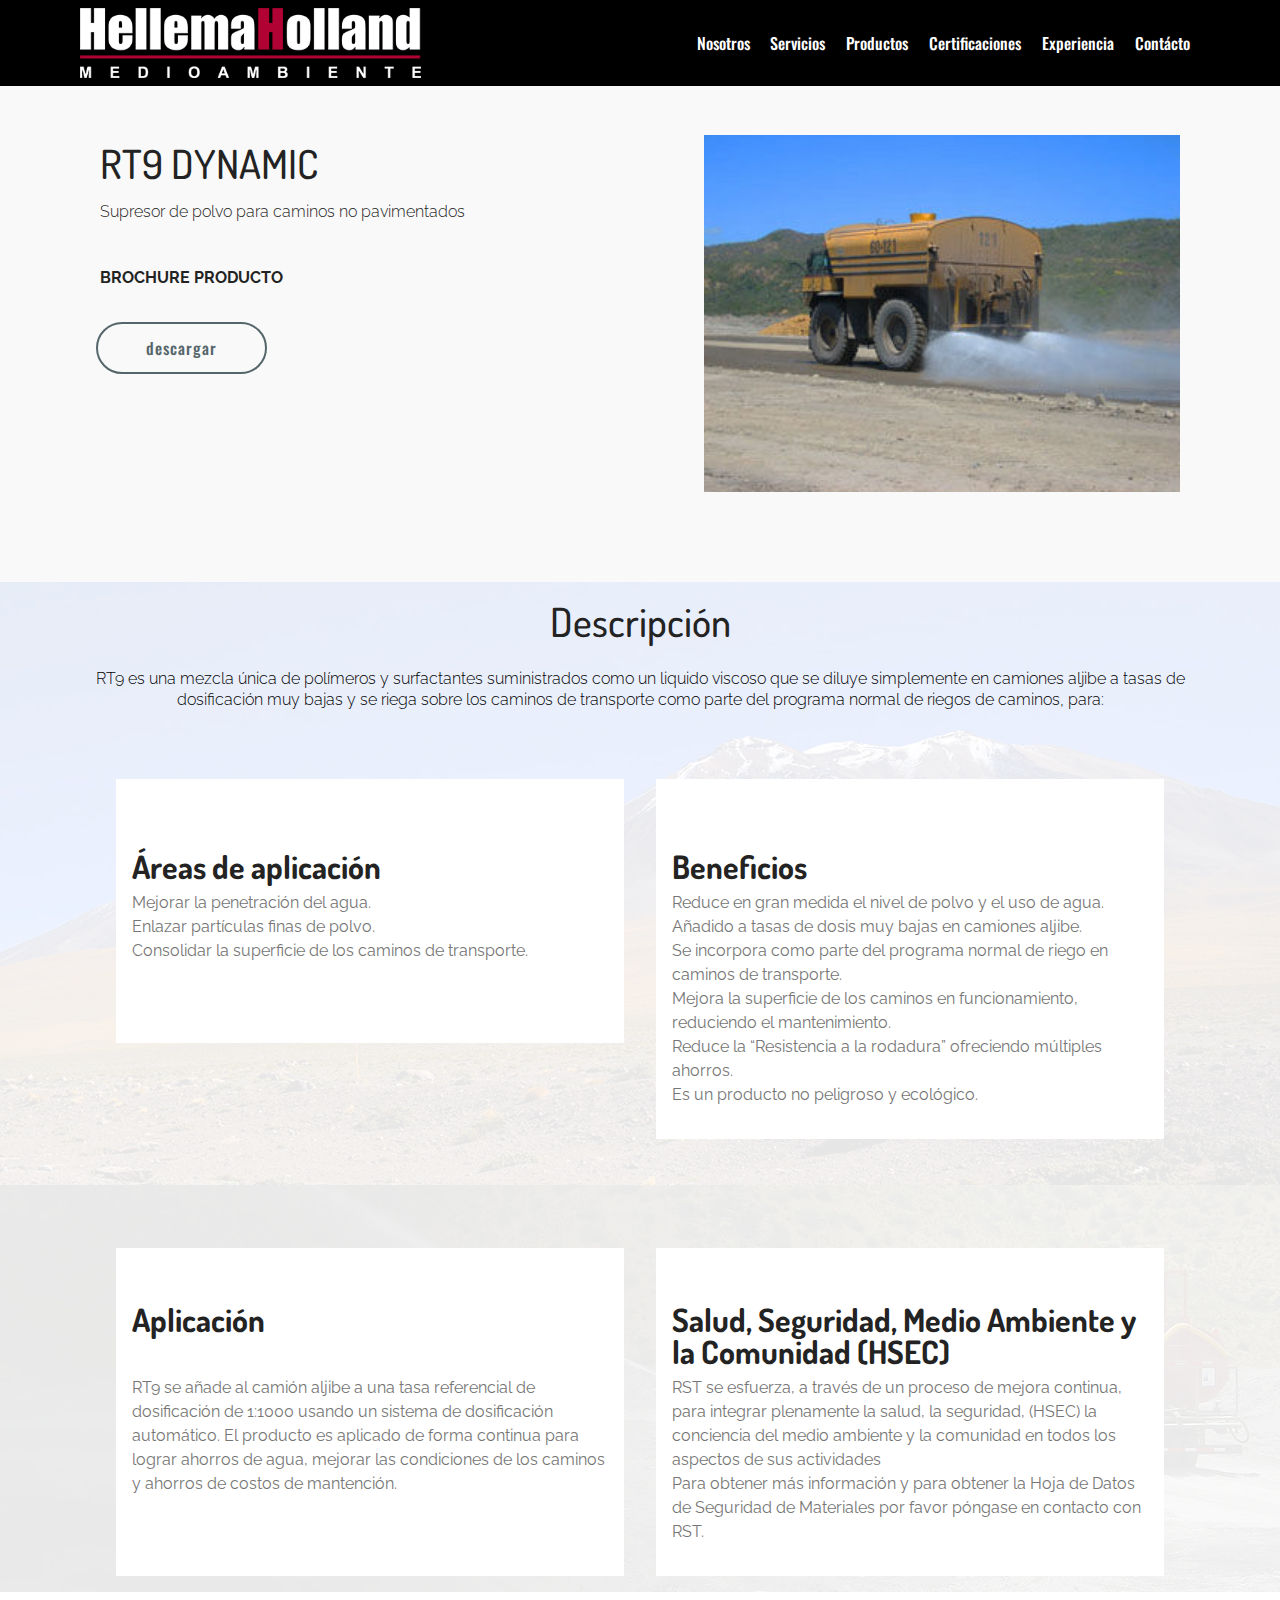
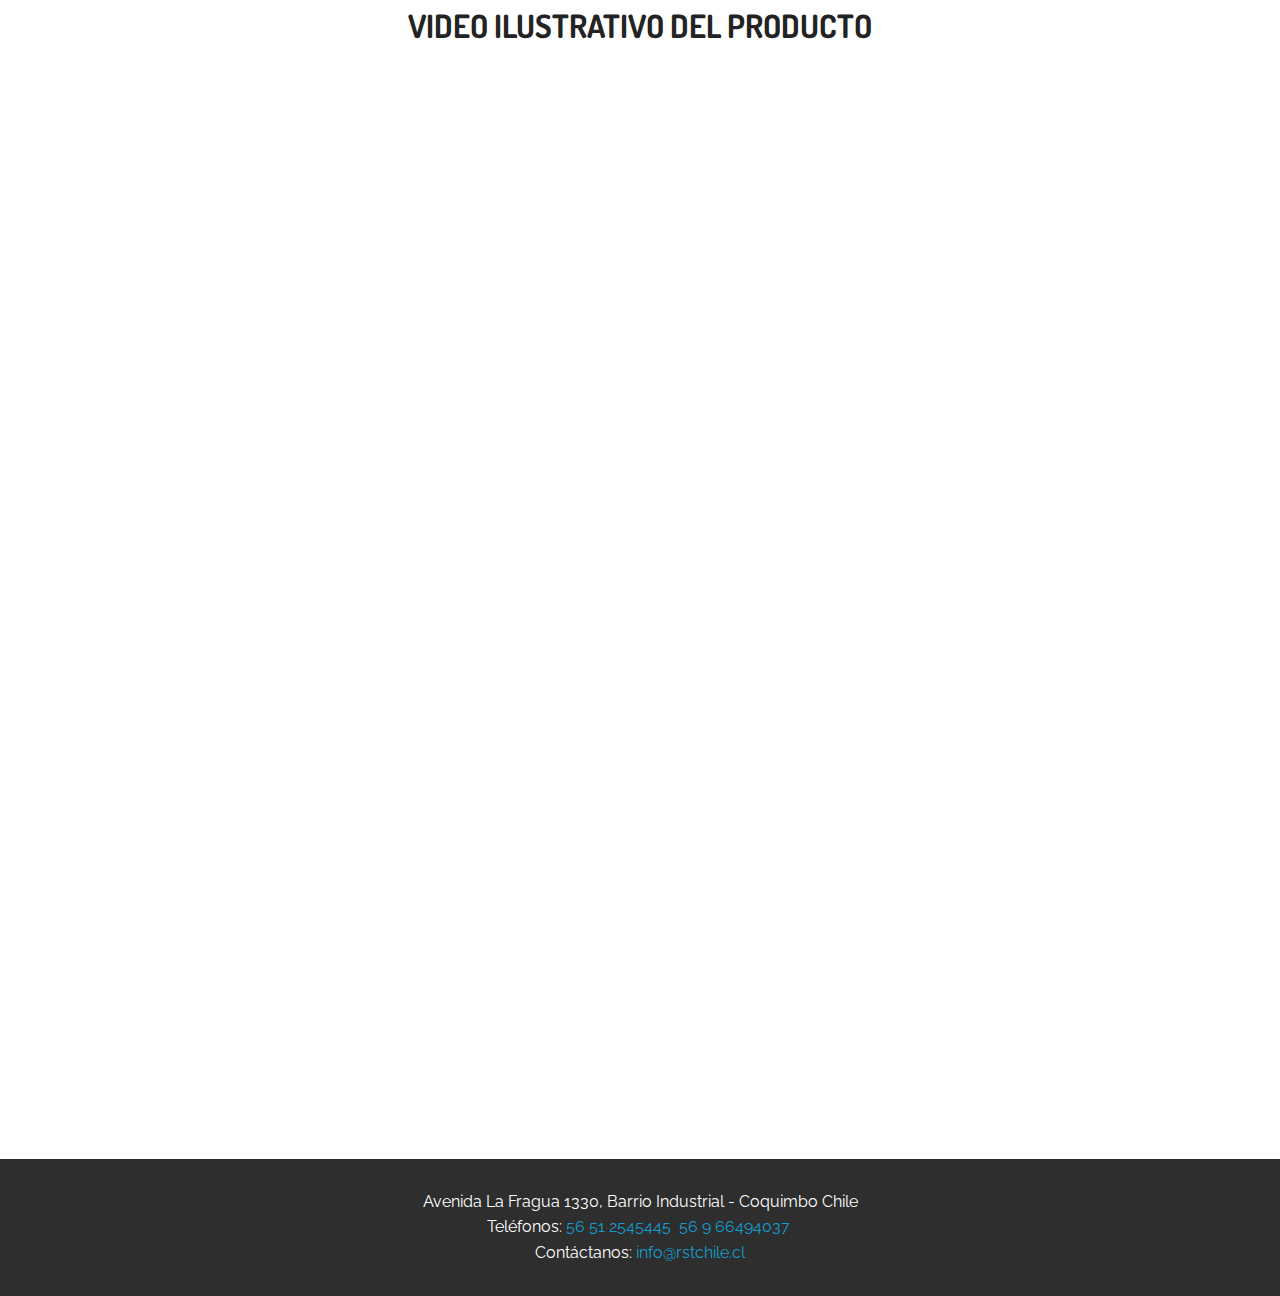
<file: page2.html>
<!DOCTYPE html>
<html  >
<head>
  <!-- Site made with Mobirise Website Builder v4.10.8, https://mobirise.com -->
  <meta charset="UTF-8">
  <meta http-equiv="X-UA-Compatible" content="IE=edge">
  <meta name="generator" content="Mobirise v4.10.8, mobirise.com">
  <meta name="viewport" content="width=device-width, initial-scale=1, minimum-scale=1">
  <link rel="shortcut icon" href="assets/images/hh-medio-fav-128x128.png" type="image/x-icon">
  <meta name="description" content="TGC es una emulsión de polímeros de especialidad desarrollada por RST como agente de formación de costras a largo plazo y la capa de chapa para todas las aplicaciones no tratadas.">
  
  <title>RT9 DYNAMIC</title>
  <link rel="stylesheet" href="assets/web/assets/mobirise-icons/mobirise-icons.css">
  <link rel="stylesheet" href="assets/tether/tether.min.css">
  <link rel="stylesheet" href="assets/bootstrap/css/bootstrap.min.css">
  <link rel="stylesheet" href="assets/bootstrap/css/bootstrap-grid.min.css">
  <link rel="stylesheet" href="assets/bootstrap/css/bootstrap-reboot.min.css">
  <link rel="stylesheet" href="assets/dropdown/css/style.css">
  <link rel="stylesheet" href="assets/theme/css/style.css">
  <link rel="stylesheet" href="assets/mobirise/css/mbr-additional.css" type="text/css">
  
  
  
</head>
<body>
  <section class="menu cid-rEqzoj214o" once="menu" id="menu2-15">

    

    <nav class="navbar navbar-expand beta-menu navbar-dropdown align-items-center navbar-fixed-top navbar-toggleable-sm">
        <button class="navbar-toggler navbar-toggler-right" type="button" data-toggle="collapse" data-target="#navbarSupportedContent" aria-controls="navbarSupportedContent" aria-expanded="false" aria-label="Toggle navigation">
            <div class="hamburger">
                <span></span>
                <span></span>
                <span></span>
                <span></span>
            </div>
        </button>
        <div class="menu-logo">
            <div class="navbar-brand">
                <span class="navbar-logo">
                    <a href="#top">
                        <img src="assets/images/logo-medio-ambiente-top-480x99.png" alt="Mobirise" title="" style="height: 4.4rem;">
                    </a>
                </span>
                
            </div>
        </div>
        <div class="collapse navbar-collapse" id="navbarSupportedContent">
            <ul class="navbar-nav nav-dropdown nav-right" data-app-modern-menu="true"><li class="nav-item">
                    <a class="nav-link link text-white display-4" href="index.html#header1-9">Nosotros<br></a>
                </li><li class="nav-item"><a class="nav-link link text-white display-4" href="index.html#counters6-u">Servicios<br></a></li><li class="nav-item"><a class="nav-link link text-white display-4" href="index.html#services1-10">Productos<br></a></li><li class="nav-item"><a class="nav-link link text-white display-4" href="index.html#step3-s">Certificaciones</a></li><li class="nav-item"><a class="nav-link link text-white display-4" href="index.html#services1-v">Experiencia<br></a></li><li class="nav-item"><a class="nav-link link text-white display-4" href="index.html#form1-q">Contácto<br></a></li></ul>
            
        </div>
    </nav>
</section>

<section class="engine"><a href="https://mobirise.info/d">free website maker</a></section><section class="services2 cid-rEqzojqfY1" id="services2-16">
    <!---->
    
    <!---->
    <!--Overlay-->
    
    <!--Container-->
    <div class="container">
        <div class="col-md-12">
            <div class="media-container-row">
                <div class="mbr-figure" style="width: 50%;">
                    <img src="assets/images/rt9dynamic-1-320x240.jpg" alt="Mobirise" title="">
                </div>
                <div class="align-left aside-content">
                    <h2 class="mbr-title pt-2 mbr-fonts-style display-5">
                        
                    <div>RT9 DYNAMIC</div></h2>
                    <div class="mbr-section-text">
                        <p class="mbr-text text1 pt-2 mbr-light mbr-fonts-style display-7">Supresor de polvo para caminos no pavimentados</p>
                        <p class="mbr-text text2 pt-4 mbr-light mbr-fonts-style display-2"><strong>BROCHURE PRODUCTO</strong></p>
                    </div>
                    <!--Btn-->
                    <div class="mbr-section-btn pt-3 align-left"><a href="assets/files/rt9dynamic.pdf" class="btn btn-warning-outline display-4">
                            descargar</a></div>
                </div>
            </div>
        </div>
    </div>
</section>

<section class="counters1 counters cid-rEqzojXGos" id="counters1-17">

    

    <div class="mbr-overlay" style="opacity: 0.9; background-color: rgb(255, 255, 255);">
    </div>

    <div class="container">
        <h2 class="mbr-section-title pb-3 align-center mbr-fonts-style display-5">
            Descripción
        </h2>
        <h3 class="mbr-section-subtitle mbr-fonts-style display-7"><div>RT9 es una mezcla única de polímeros y surfactantes suministrados como un liquido viscoso que se diluye simplemente en camiones aljibe a tasas de dosificación muy bajas y se riega sobre los caminos de transporte como parte del programa normal de riegos de caminos, para:
</div><div>
</div><div><br></div></h3>

        <div class="container pt-4 mt-2">
            <div class="media-container-row">
                <div class="card p-3 align-center col-12 col-md-6">
                    <div class="panel-item p-3">
                        

                        <div class="card-text">
                            <h3 class="count pt-3 pb-3 mbr-fonts-style display-2"></h3>
                            <h4 class="mbr-content-title mbr-bold mbr-fonts-style display-1">Áreas de aplicación</h4>
                            <p class="mbr-content-text mbr-fonts-style display-7">Mejorar la penetración del agua.
<br>Enlazar partículas finas de polvo.
<br>Consolidar la superficie de los caminos de transporte.<br><br><br></p>
                        </div>
                    </div>
                </div>


                <div class="card p-3 align-center col-12 col-md-6">
                    <div class="panel-item p-3">
                        
                        <div class="card-text">
                            <h3 class="count pt-3 pb-3 mbr-fonts-style display-2"></h3>
                            <h4 class="mbr-content-title mbr-bold mbr-fonts-style display-1">
                                Beneficios
                            </h4>
                            <p class="mbr-content-text mbr-fonts-style display-7">Reduce en gran medida el nivel de polvo y el uso de agua.
<br>Añadido a tasas de dosis muy bajas en camiones aljibe.
<br>Se incorpora como parte del programa normal de riego en caminos de transporte.
<br>Mejora la superficie de los caminos en funcionamiento, reduciendo el mantenimiento.
<br>Reduce la “Resistencia a la rodadura” ofreciendo múltiples ahorros.
<br>Es un producto no peligroso y ecológico.</p>
                        </div>
                    </div>
                </div>

                


                
            </div>
        </div>
   </div>
</section>

<section class="counters1 counters cid-rEqzokSKkO" id="counters1-18">

    

    <div class="mbr-overlay" style="opacity: 0.9; background-color: rgb(255, 255, 255);">
    </div>

    <div class="container">
        
        

        <div class="container pt-4 mt-2">
            <div class="media-container-row">
                <div class="card p-3 align-center col-12 col-md-6">
                    <div class="panel-item p-3">
                        

                        <div class="card-text">
                            <h3 class="count pt-3 pb-3 mbr-fonts-style display-2"></h3>
                            <h4 class="mbr-content-title mbr-bold mbr-fonts-style display-1">Aplicación<br><br></h4>
                            <p class="mbr-content-text mbr-fonts-style display-7">RT9 se añade al camión aljibe a una tasa referencial de dosificación de 1:1000 usando un sistema de dosificación automático. El producto es aplicado de forma continua para lograr ahorros de agua, mejorar las condiciones de los caminos y ahorros de costos de mantención.<br><br><br></p>
                        </div>
                    </div>
                </div>


                <div class="card p-3 align-center col-12 col-md-6">
                    <div class="panel-item p-3">
                        
                        <div class="card-text">
                            <h3 class="count pt-3 pb-3 mbr-fonts-style display-2"></h3>
                            <h4 class="mbr-content-title mbr-bold mbr-fonts-style display-1">Salud, Seguridad, Medio Ambiente y la Comunidad (HSEC)</h4>
                            <p class="mbr-content-text mbr-fonts-style display-7">RST se esfuerza, a través de un proceso de mejora continua, para integrar plenamente la salud, la seguridad, (HSEC) la conciencia del medio ambiente y la comunidad en todos los aspectos de sus actividades
<br>Para obtener más información y para obtener la Hoja de Datos de Seguridad de Materiales por favor póngase en contacto con RST.</p>
                        </div>
                    </div>
                </div>

                


                
            </div>
        </div>
   </div>
</section>

<section class="header1 cid-rEqzolTEEa" id="header16-19">

    

    

    <div class="container">
        <div class="row justify-content-md-center">
            <div class="col-md-10 align-center">
                <h1 class="mbr-section-title mbr-bold pb-3 mbr-fonts-style display-1">VIDEO ILUSTRATIVO DEL PRODUCTO</h1>
                
                
                
            </div>
        </div>
    </div>

</section>

<section class="cid-rEqzommvY3" id="video3-1a">

    
    
    <figure class="mbr-figure align-center container">
        <div class="video-block" style="width: 80%;">
            <div><iframe class="mbr-embedded-video" src="https://www.youtube.com/embed/8wCh_v-oCmo?rel=0&amp;amp;showinfo=0&amp;autoplay=1&amp;loop=0" width="1280" height="720" frameborder="0" allowfullscreen></iframe></div>
        </div>
    </figure>
</section>

<section class="cid-rEqBgx1goj" id="video3-1c">

    
    
    <figure class="mbr-figure align-center container">
        <div class="video-block" style="width: 80%;">
            <div><iframe class="mbr-embedded-video" src="https://www.youtube.com/embed/IYUzO_z_Yns?rel=0&amp;amp;showinfo=0&amp;autoplay=1&amp;loop=0" width="1280" height="720" frameborder="0" allowfullscreen></iframe></div>
        </div>
    </figure>
</section>

<section once="footers" class="cid-rEqzomOxo2" id="footer6-1b">

    

    

    <div class="container">
        <div class="media-container-row align-center mbr-white">
            <div class="col-12">
                <p class="mbr-text mb-0 mbr-fonts-style display-7">Avenida La Fragua 1330, Barrio Industrial - Coquimbo Chile<br>&nbsp;Teléfonos: <a href="tel:+56-51-2545445">56 51 2545445</a> &nbsp;<a href="tel:+56-9-66494037 ">56 9 66494037</a> &nbsp;<br>Contáctanos: <a href="mailto:info@rstchile.cl">info@rstchile.cl</a></p>
            </div>
        </div>
    </div>
</section>


  <script src="assets/web/assets/jquery/jquery.min.js"></script>
  <script src="assets/popper/popper.min.js"></script>
  <script src="assets/tether/tether.min.js"></script>
  <script src="assets/bootstrap/js/bootstrap.min.js"></script>
  <script src="assets/smoothscroll/smooth-scroll.js"></script>
  <script src="assets/dropdown/js/nav-dropdown.js"></script>
  <script src="assets/dropdown/js/navbar-dropdown.js"></script>
  <script src="assets/touchswipe/jquery.touch-swipe.min.js"></script>
  <script src="assets/viewportchecker/jquery.viewportchecker.js"></script>
  <script src="assets/theme/js/script.js"></script>
  
  
</body>
</html>
</file>
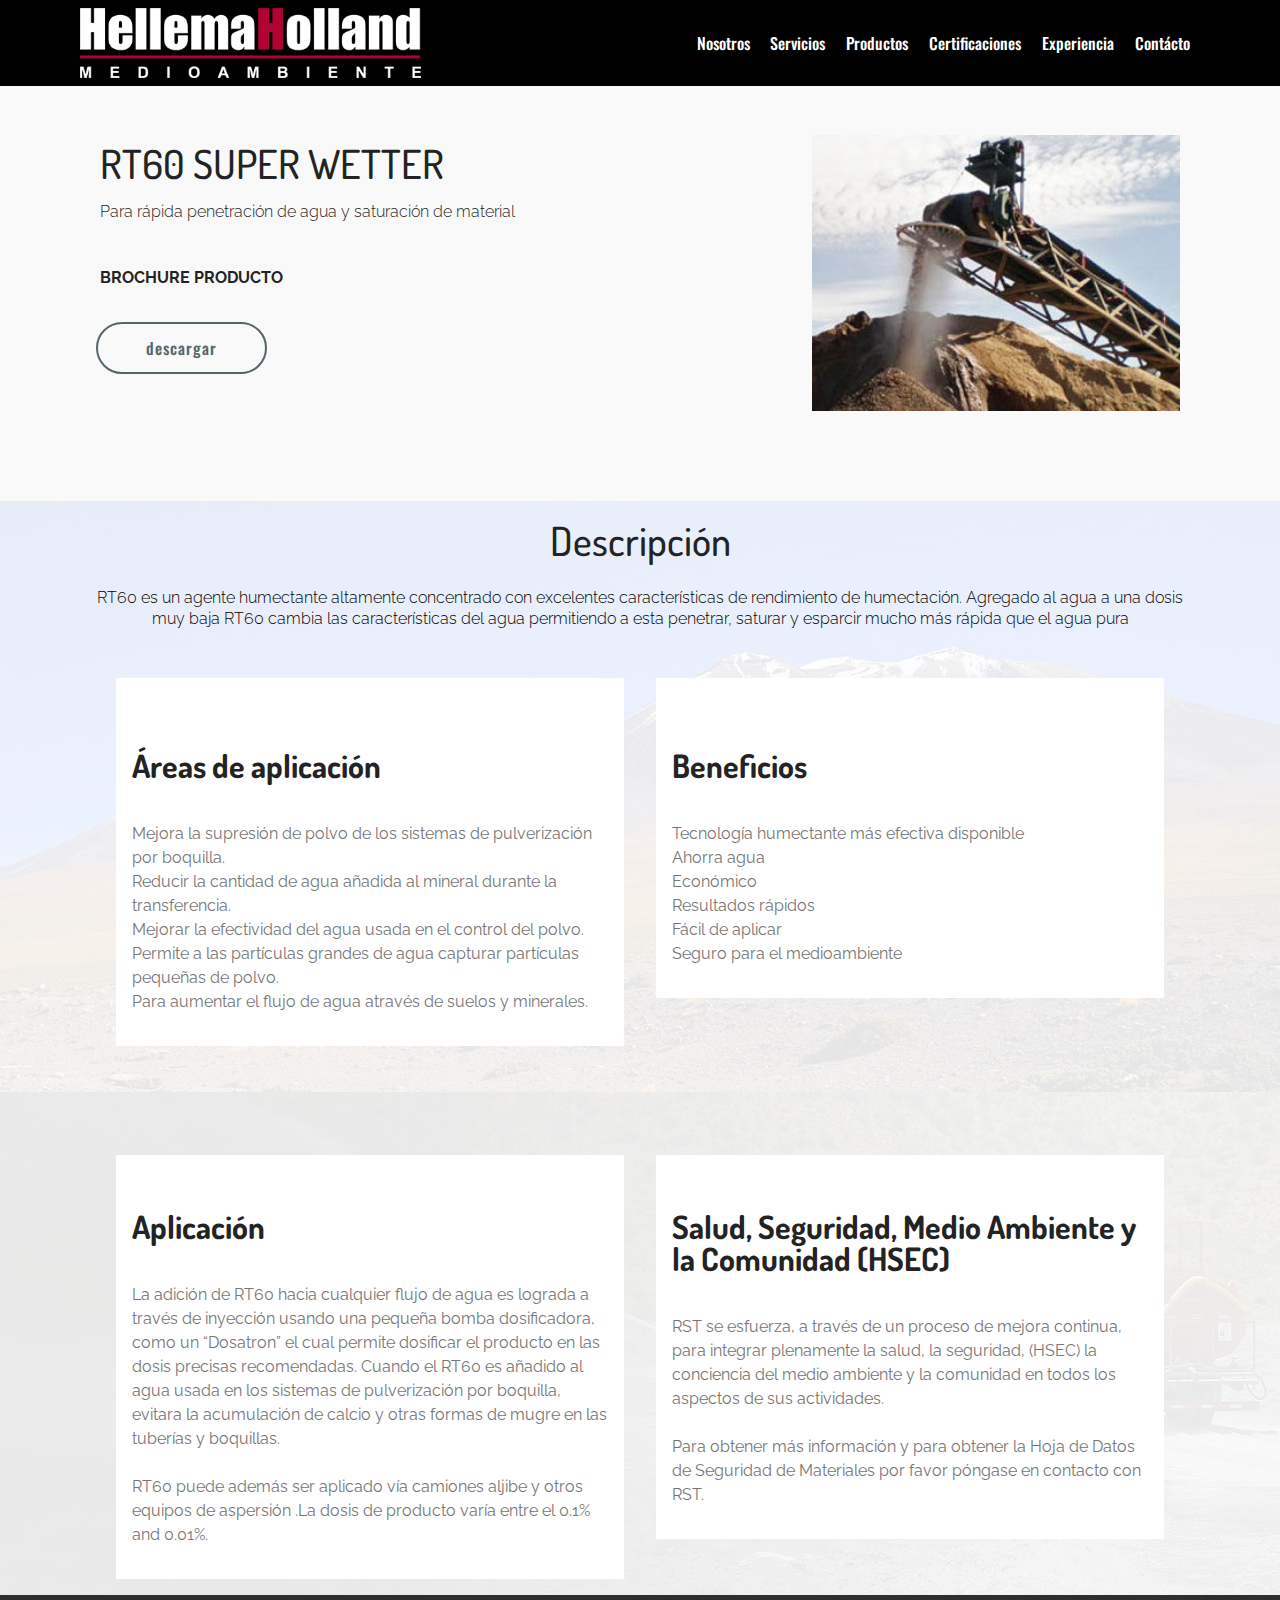
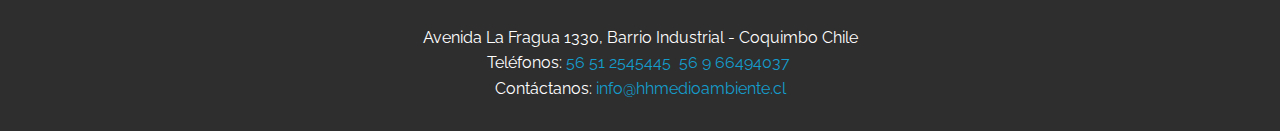
<file: page3.html>
<!DOCTYPE html>
<html  >
<head>
  <!-- Site made with Mobirise Website Builder v4.10.8, https://mobirise.com -->
  <meta charset="UTF-8">
  <meta http-equiv="X-UA-Compatible" content="IE=edge">
  <meta name="generator" content="Mobirise v4.10.8, mobirise.com">
  <meta name="viewport" content="width=device-width, initial-scale=1, minimum-scale=1">
  <link rel="shortcut icon" href="assets/images/hh-medio-fav-128x128.png" type="image/x-icon">
  <meta name="description" content="TGC es una emulsión de polímeros de especialidad desarrollada por RST como agente de formación de costras a largo plazo y la capa de chapa para todas las aplicaciones no tratadas.">
  
  <title>RT60 superwetter</title>
  <link rel="stylesheet" href="assets/web/assets/mobirise-icons/mobirise-icons.css">
  <link rel="stylesheet" href="assets/tether/tether.min.css">
  <link rel="stylesheet" href="assets/bootstrap/css/bootstrap.min.css">
  <link rel="stylesheet" href="assets/bootstrap/css/bootstrap-grid.min.css">
  <link rel="stylesheet" href="assets/bootstrap/css/bootstrap-reboot.min.css">
  <link rel="stylesheet" href="assets/dropdown/css/style.css">
  <link rel="stylesheet" href="assets/theme/css/style.css">
  <link rel="stylesheet" href="assets/mobirise/css/mbr-additional.css" type="text/css">
  
  
  
</head>
<body>
  <section class="menu cid-rEqERRL5gn" once="menu" id="menu2-1d">

    

    <nav class="navbar navbar-expand beta-menu navbar-dropdown align-items-center navbar-fixed-top navbar-toggleable-sm">
        <button class="navbar-toggler navbar-toggler-right" type="button" data-toggle="collapse" data-target="#navbarSupportedContent" aria-controls="navbarSupportedContent" aria-expanded="false" aria-label="Toggle navigation">
            <div class="hamburger">
                <span></span>
                <span></span>
                <span></span>
                <span></span>
            </div>
        </button>
        <div class="menu-logo">
            <div class="navbar-brand">
                <span class="navbar-logo">
                    <a href="#top">
                        <img src="assets/images/logo-medio-ambiente-top-480x99.png" alt="Mobirise" title="" style="height: 4.4rem;">
                    </a>
                </span>
                
            </div>
        </div>
        <div class="collapse navbar-collapse" id="navbarSupportedContent">
            <ul class="navbar-nav nav-dropdown nav-right" data-app-modern-menu="true"><li class="nav-item">
                    <a class="nav-link link text-white display-4" href="index.html#header1-9">Nosotros<br></a>
                </li><li class="nav-item"><a class="nav-link link text-white display-4" href="index.html#features11-f">Servicios<br></a></li><li class="nav-item"><a class="nav-link link text-white display-4" href="index.html#services1-10" aria-expanded="false">Productos<br></a></li><li class="nav-item"><a class="nav-link link text-white display-4" href="index.html#step3-s">Certificaciones</a></li><li class="nav-item"><a class="nav-link link text-white display-4" href="index.html#services1-v">Experiencia<br></a></li><li class="nav-item"><a class="nav-link link text-white display-4" href="index.html#form1-q">Contácto<br></a></li></ul>
            
        </div>
    </nav>
</section>

<section class="engine"><a href="https://mobirise.info/t">free amp templates</a></section><section class="services2 cid-rEqERSfF4g" id="services2-1e">
    <!---->
    
    <!---->
    <!--Overlay-->
    
    <!--Container-->
    <div class="container">
        <div class="col-md-12">
            <div class="media-container-row">
                <div class="mbr-figure" style="width: 40%;">
                    <img src="assets/images/rt60superwetter-320x240.jpg" alt="Mobirise" title="">
                </div>
                <div class="align-left aside-content">
                    <h2 class="mbr-title pt-2 mbr-fonts-style display-5">
                        
                    <div>RT60 SUPER WETTER</div></h2>
                    <div class="mbr-section-text">
                        <p class="mbr-text text1 pt-2 mbr-light mbr-fonts-style display-7">Para rápida penetración de agua y saturación de material</p>
                        <p class="mbr-text text2 pt-4 mbr-light mbr-fonts-style display-2"><strong>BROCHURE PRODUCTO</strong></p>
                    </div>
                    <!--Btn-->
                    <div class="mbr-section-btn pt-3 align-left"><a href="assets/files/rt60superwetter.pdf" class="btn btn-warning-outline display-4">
                            descargar</a></div>
                </div>
            </div>
        </div>
    </div>
</section>

<section class="counters1 counters cid-rEqERSKXLI" id="counters1-1f">

    

    <div class="mbr-overlay" style="opacity: 0.9; background-color: rgb(255, 255, 255);">
    </div>

    <div class="container">
        <h2 class="mbr-section-title pb-3 align-center mbr-fonts-style display-5">
            Descripción
        </h2>
        <h3 class="mbr-section-subtitle mbr-fonts-style display-7"><div>RT60 es un agente humectante altamente concentrado con excelentes características de rendimiento de humectación. Agregado al agua a una dosis muy baja RT60 cambia las características del agua permitiendo a esta penetrar, saturar y esparcir mucho más rápida que el agua pura</div></h3>

        <div class="container pt-4 mt-2">
            <div class="media-container-row">
                <div class="card p-3 align-center col-12 col-md-6">
                    <div class="panel-item p-3">
                        

                        <div class="card-text">
                            <h3 class="count pt-3 pb-3 mbr-fonts-style display-2"></h3>
                            <h4 class="mbr-content-title mbr-bold mbr-fonts-style display-1">Áreas de aplicación<br><br></h4>
                            <p class="mbr-content-text mbr-fonts-style display-7">Mejora la supresión de polvo de los sistemas de pulverización por boquilla.
<br>Reducir la cantidad de agua añadida al mineral durante la transferencia.
<br>Mejorar la efectividad del agua usada en el control del polvo.
<br>Permite a las partículas grandes de agua capturar partículas pequeñas de polvo.
<br>Para aumentar el flujo de agua através de suelos y minerales.<br></p>
                        </div>
                    </div>
                </div>


                <div class="card p-3 align-center col-12 col-md-6">
                    <div class="panel-item p-3">
                        
                        <div class="card-text">
                            <h3 class="count pt-3 pb-3 mbr-fonts-style display-2"></h3>
                            <h4 class="mbr-content-title mbr-bold mbr-fonts-style display-1">
                                Beneficios<br><br>
                            </h4>
                            <p class="mbr-content-text mbr-fonts-style display-7">Tecnología humectante más efectiva disponible
<br>Ahorra agua
<br>Económico
<br>Resultados rápidos
<br>Fácil de aplicar
<br>Seguro para el medioambiente</p>
                        </div>
                    </div>
                </div>

                


                
            </div>
        </div>
   </div>
</section>

<section class="counters1 counters cid-rEqERTFphI" id="counters1-1g">

    

    <div class="mbr-overlay" style="opacity: 0.9; background-color: rgb(255, 255, 255);">
    </div>

    <div class="container">
        
        

        <div class="container pt-4 mt-2">
            <div class="media-container-row">
                <div class="card p-3 align-center col-12 col-md-6">
                    <div class="panel-item p-3">
                        

                        <div class="card-text">
                            <h3 class="count pt-3 pb-3 mbr-fonts-style display-2"></h3>
                            <h4 class="mbr-content-title mbr-bold mbr-fonts-style display-1">Aplicación<br><br></h4>
                            <p class="mbr-content-text mbr-fonts-style display-7">La adición de RT60 hacia cualquier flujo de agua es lograda a través de inyección usando una pequeña bomba dosificadora, como un “Dosatron” el cual permite dosificar el producto en las dosis precisas recomendadas. Cuando el RT60 es añadido al agua usada en los sistemas de pulverización por boquilla, evitara la acumulación de calcio y otras formas de mugre en las tuberías y boquillas.
<br>
<br>RT60 puede además ser aplicado vía camiones aljibe y otros equipos de aspersión .La dosis de producto varía entre el 0.1% and 0.01%.<br></p>
                        </div>
                    </div>
                </div>


                <div class="card p-3 align-center col-12 col-md-6">
                    <div class="panel-item p-3">
                        
                        <div class="card-text">
                            <h3 class="count pt-3 pb-3 mbr-fonts-style display-2"></h3>
                            <h4 class="mbr-content-title mbr-bold mbr-fonts-style display-1">Salud, Seguridad, Medio Ambiente y la Comunidad (HSEC)<br><br></h4>
                            <p class="mbr-content-text mbr-fonts-style display-7">RST se esfuerza, a través de un proceso de mejora continua, para integrar plenamente la salud, la seguridad, (HSEC) la conciencia del medio ambiente y la comunidad en todos los aspectos de sus actividades.<br><br>Para obtener más información y para obtener la Hoja de Datos de Seguridad de Materiales por favor póngase en contacto con RST.</p>
                        </div>
                    </div>
                </div>

                


                
            </div>
        </div>
   </div>
</section>

<section once="footers" class="cid-rEqERVDvbN" id="footer6-1k">

    

    

    <div class="container">
        <div class="media-container-row align-center mbr-white">
            <div class="col-12">
                <p class="mbr-text mb-0 mbr-fonts-style display-7">Avenida La Fragua 1330, Barrio Industrial - Coquimbo Chile<br>&nbsp;Teléfonos: <a href="tel:+56-51-2545445">56 51 2545445</a> &nbsp;<a href="tel:+56-9-66494037 ">56 9 66494037</a> &nbsp;<br>Contáctanos: <a href="mailto:info@hhmedioambiente.cl">info@hhmedioambiente.cl</a></p>
            </div>
        </div>
    </div>
</section>


  <script src="assets/web/assets/jquery/jquery.min.js"></script>
  <script src="assets/popper/popper.min.js"></script>
  <script src="assets/tether/tether.min.js"></script>
  <script src="assets/bootstrap/js/bootstrap.min.js"></script>
  <script src="assets/smoothscroll/smooth-scroll.js"></script>
  <script src="assets/dropdown/js/nav-dropdown.js"></script>
  <script src="assets/dropdown/js/navbar-dropdown.js"></script>
  <script src="assets/touchswipe/jquery.touch-swipe.min.js"></script>
  <script src="assets/viewportchecker/jquery.viewportchecker.js"></script>
  <script src="assets/theme/js/script.js"></script>
  
  
</body>
</html>
</file>
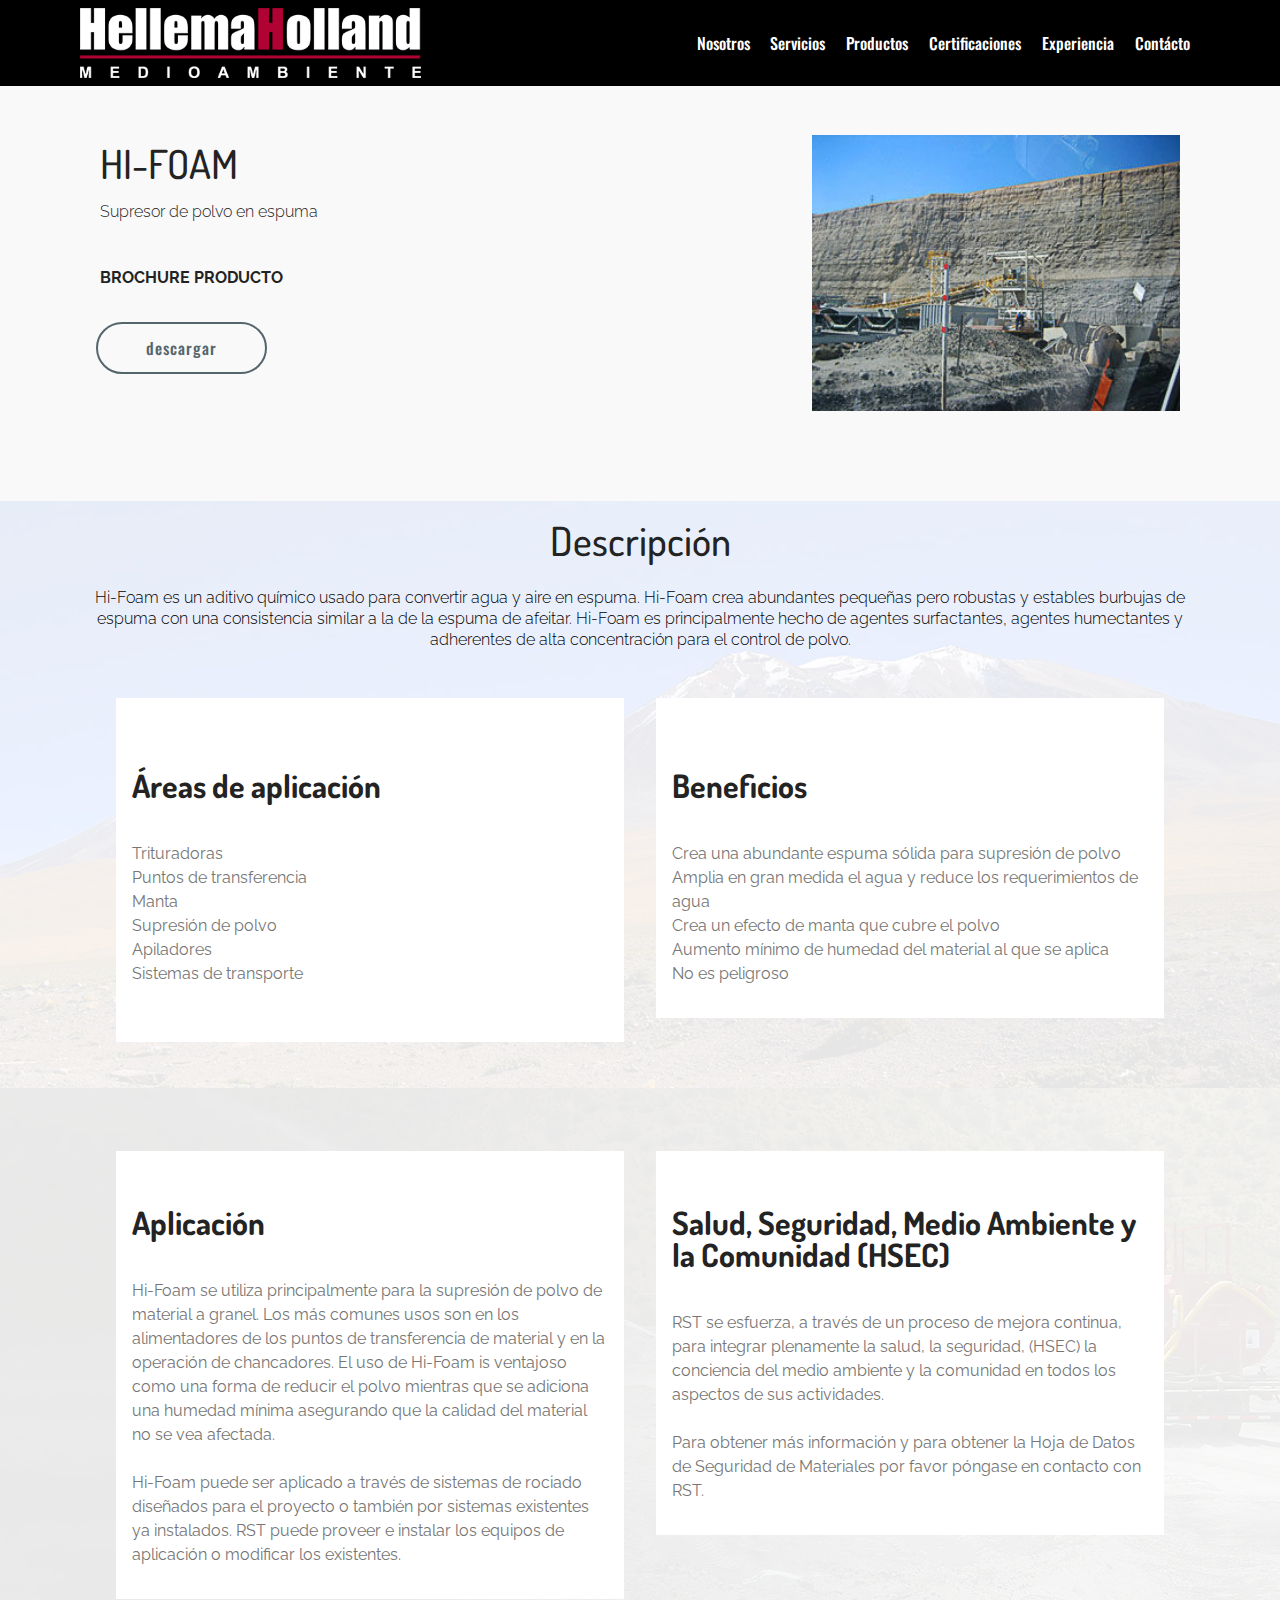
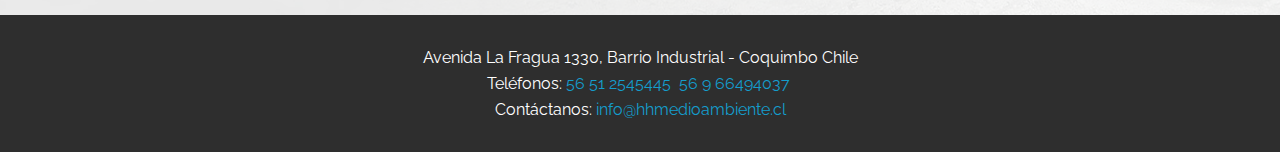
<file: page4.html>
<!DOCTYPE html>
<html  >
<head>
  <!-- Site made with Mobirise Website Builder v4.10.8, https://mobirise.com -->
  <meta charset="UTF-8">
  <meta http-equiv="X-UA-Compatible" content="IE=edge">
  <meta name="generator" content="Mobirise v4.10.8, mobirise.com">
  <meta name="viewport" content="width=device-width, initial-scale=1, minimum-scale=1">
  <link rel="shortcut icon" href="assets/images/hh-medio-fav-128x128.png" type="image/x-icon">
  <meta name="description" content="TGC es una emulsión de polímeros de especialidad desarrollada por RST como agente de formación de costras a largo plazo y la capa de chapa para todas las aplicaciones no tratadas.">
  
  <title>HIFOAM</title>
  <link rel="stylesheet" href="assets/web/assets/mobirise-icons/mobirise-icons.css">
  <link rel="stylesheet" href="assets/tether/tether.min.css">
  <link rel="stylesheet" href="assets/bootstrap/css/bootstrap.min.css">
  <link rel="stylesheet" href="assets/bootstrap/css/bootstrap-grid.min.css">
  <link rel="stylesheet" href="assets/bootstrap/css/bootstrap-reboot.min.css">
  <link rel="stylesheet" href="assets/dropdown/css/style.css">
  <link rel="stylesheet" href="assets/theme/css/style.css">
  <link rel="stylesheet" href="assets/mobirise/css/mbr-additional.css" type="text/css">
  
  
  
</head>
<body>
  <section class="menu cid-rEqGtCRsqp" once="menu" id="menu2-1l">

    

    <nav class="navbar navbar-expand beta-menu navbar-dropdown align-items-center navbar-fixed-top navbar-toggleable-sm">
        <button class="navbar-toggler navbar-toggler-right" type="button" data-toggle="collapse" data-target="#navbarSupportedContent" aria-controls="navbarSupportedContent" aria-expanded="false" aria-label="Toggle navigation">
            <div class="hamburger">
                <span></span>
                <span></span>
                <span></span>
                <span></span>
            </div>
        </button>
        <div class="menu-logo">
            <div class="navbar-brand">
                <span class="navbar-logo">
                    <a href="#top">
                        <img src="assets/images/logo-medio-ambiente-top-480x99.png" alt="Mobirise" title="" style="height: 4.4rem;">
                    </a>
                </span>
                
            </div>
        </div>
        <div class="collapse navbar-collapse" id="navbarSupportedContent">
            <ul class="navbar-nav nav-dropdown nav-right" data-app-modern-menu="true"><li class="nav-item">
                    <a class="nav-link link text-white display-4" href="index.html#header1-9">Nosotros<br></a>
                </li><li class="nav-item"><a class="nav-link link text-white display-4" href="index.html#features11-f">Servicios<br></a></li><li class="nav-item"><a class="nav-link link text-white display-4" href="index.html#services1-10" aria-expanded="false">Productos<br></a></li><li class="nav-item"><a class="nav-link link text-white display-4" href="index.html#step3-s">Certificaciones</a></li><li class="nav-item"><a class="nav-link link text-white display-4" href="index.html#services1-v">Experiencia<br></a></li><li class="nav-item"><a class="nav-link link text-white display-4" href="index.html#form1-q">Contácto<br></a></li></ul>
            
        </div>
    </nav>
</section>

<section class="engine"><a href="https://mobirise.info/l">free site templates</a></section><section class="services2 cid-rEqGtDk63r" id="services2-1m">
    <!---->
    
    <!---->
    <!--Overlay-->
    
    <!--Container-->
    <div class="container">
        <div class="col-md-12">
            <div class="media-container-row">
                <div class="mbr-figure" style="width: 40%;">
                    <img src="assets/images/hifoam-1-320x240.jpg" alt="Mobirise" title="">
                </div>
                <div class="align-left aside-content">
                    <h2 class="mbr-title pt-2 mbr-fonts-style display-5">
                        
                    <div>HI-FOAM</div></h2>
                    <div class="mbr-section-text">
                        <p class="mbr-text text1 pt-2 mbr-light mbr-fonts-style display-7">
                            Supresor de polvo en espuma
                        </p>
                        <p class="mbr-text text2 pt-4 mbr-light mbr-fonts-style display-2"><strong>BROCHURE PRODUCTO</strong></p>
                    </div>
                    <!--Btn-->
                    <div class="mbr-section-btn pt-3 align-left"><a href="assets/files/hifoam.pdf" class="btn btn-warning-outline display-4">
                            descargar</a></div>
                </div>
            </div>
        </div>
    </div>
</section>

<section class="counters1 counters cid-rEqGtDRuP6" id="counters1-1n">

    

    <div class="mbr-overlay" style="opacity: 0.9; background-color: rgb(255, 255, 255);">
    </div>

    <div class="container">
        <h2 class="mbr-section-title pb-3 align-center mbr-fonts-style display-5">
            Descripción
        </h2>
        <h3 class="mbr-section-subtitle mbr-fonts-style display-7"><div>Hi-Foam es un aditivo químico usado para convertir agua y aire en espuma. Hi-Foam crea abundantes pequeñas pero robustas y estables burbujas de espuma con una consistencia similar a la de la espuma de afeitar. Hi-Foam es principalmente hecho de agentes surfactantes, agentes humectantes y adherentes de alta concentración para el control de polvo.</div></h3>

        <div class="container pt-4 mt-2">
            <div class="media-container-row">
                <div class="card p-3 align-center col-12 col-md-6">
                    <div class="panel-item p-3">
                        

                        <div class="card-text">
                            <h3 class="count pt-3 pb-3 mbr-fonts-style display-2"></h3>
                            <h4 class="mbr-content-title mbr-bold mbr-fonts-style display-1">Áreas de aplicación<br><br></h4>
                            <p class="mbr-content-text mbr-fonts-style display-7">Trituradoras
<br>Puntos de transferencia
<br>Manta
<br>Supresión de polvo
<br>Apiladores
<br>Sistemas de transporte<br><br></p>
                        </div>
                    </div>
                </div>


                <div class="card p-3 align-center col-12 col-md-6">
                    <div class="panel-item p-3">
                        
                        <div class="card-text">
                            <h3 class="count pt-3 pb-3 mbr-fonts-style display-2"></h3>
                            <h4 class="mbr-content-title mbr-bold mbr-fonts-style display-1">
                                Beneficios<br><br>
                            </h4>
                            <p class="mbr-content-text mbr-fonts-style display-7">Crea una abundante espuma sólida para supresión de polvo
<br>Amplia en gran medida el agua y reduce los requerimientos de agua
<br>Crea un efecto de manta que cubre el polvo
<br>Aumento mínimo de humedad del material al que se aplica
<br>No es peligroso</p>
                        </div>
                    </div>
                </div>

                


                
            </div>
        </div>
   </div>
</section>

<section class="counters1 counters cid-rEqGtEDeHd" id="counters1-1o">

    

    <div class="mbr-overlay" style="opacity: 0.9; background-color: rgb(255, 255, 255);">
    </div>

    <div class="container">
        
        

        <div class="container pt-4 mt-2">
            <div class="media-container-row">
                <div class="card p-3 align-center col-12 col-md-6">
                    <div class="panel-item p-3">
                        

                        <div class="card-text">
                            <h3 class="count pt-3 pb-3 mbr-fonts-style display-2"></h3>
                            <h4 class="mbr-content-title mbr-bold mbr-fonts-style display-1">Aplicación<br><br></h4>
                            <p class="mbr-content-text mbr-fonts-style display-7">Hi-Foam se utiliza principalmente para la supresión de polvo de material a granel. Los más comunes usos son en los alimentadores de los puntos de transferencia de material y en la operación de chancadores. El uso de Hi-Foam is ventajoso como una forma de reducir el polvo mientras que se adiciona una humedad mínima asegurando que la calidad del material no se vea afectada.
<br>
<br>Hi-Foam puede ser aplicado a través de sistemas de rociado diseñados para el proyecto o también por sistemas existentes ya instalados. RST puede proveer e instalar los equipos de aplicación o modificar los existentes.<br></p>
                        </div>
                    </div>
                </div>


                <div class="card p-3 align-center col-12 col-md-6">
                    <div class="panel-item p-3">
                        
                        <div class="card-text">
                            <h3 class="count pt-3 pb-3 mbr-fonts-style display-2"></h3>
                            <h4 class="mbr-content-title mbr-bold mbr-fonts-style display-1">Salud, Seguridad, Medio Ambiente y la Comunidad (HSEC)<br><br></h4>
                            <p class="mbr-content-text mbr-fonts-style display-7">RST se esfuerza, a través de un proceso de mejora continua, para integrar plenamente la salud, la seguridad, (HSEC) la conciencia del medio ambiente y la comunidad en todos los aspectos de sus actividades.<br><br>Para obtener más información y para obtener la Hoja de Datos de Seguridad de Materiales por favor póngase en contacto con RST.</p>
                        </div>
                    </div>
                </div>

                


                
            </div>
        </div>
   </div>
</section>

<section once="footers" class="cid-rEqGtG9GpS" id="footer6-1r">

    

    

    <div class="container">
        <div class="media-container-row align-center mbr-white">
            <div class="col-12">
                <p class="mbr-text mb-0 mbr-fonts-style display-7">Avenida La Fragua 1330, Barrio Industrial - Coquimbo Chile<br>&nbsp;Teléfonos: <a href="tel:+56-51-2545445">56 51 2545445</a> &nbsp;<a href="tel:+56-9-66494037 ">56 9 66494037</a> &nbsp;<br>Contáctanos: <a href="mailto:info@hhmedioambiente.cl">info@hhmedioambiente.cl</a></p>
            </div>
        </div>
    </div>
</section>


  <script src="assets/web/assets/jquery/jquery.min.js"></script>
  <script src="assets/popper/popper.min.js"></script>
  <script src="assets/tether/tether.min.js"></script>
  <script src="assets/bootstrap/js/bootstrap.min.js"></script>
  <script src="assets/smoothscroll/smooth-scroll.js"></script>
  <script src="assets/dropdown/js/nav-dropdown.js"></script>
  <script src="assets/dropdown/js/navbar-dropdown.js"></script>
  <script src="assets/touchswipe/jquery.touch-swipe.min.js"></script>
  <script src="assets/viewportchecker/jquery.viewportchecker.js"></script>
  <script src="assets/theme/js/script.js"></script>
  
  
</body>
</html>
</file>
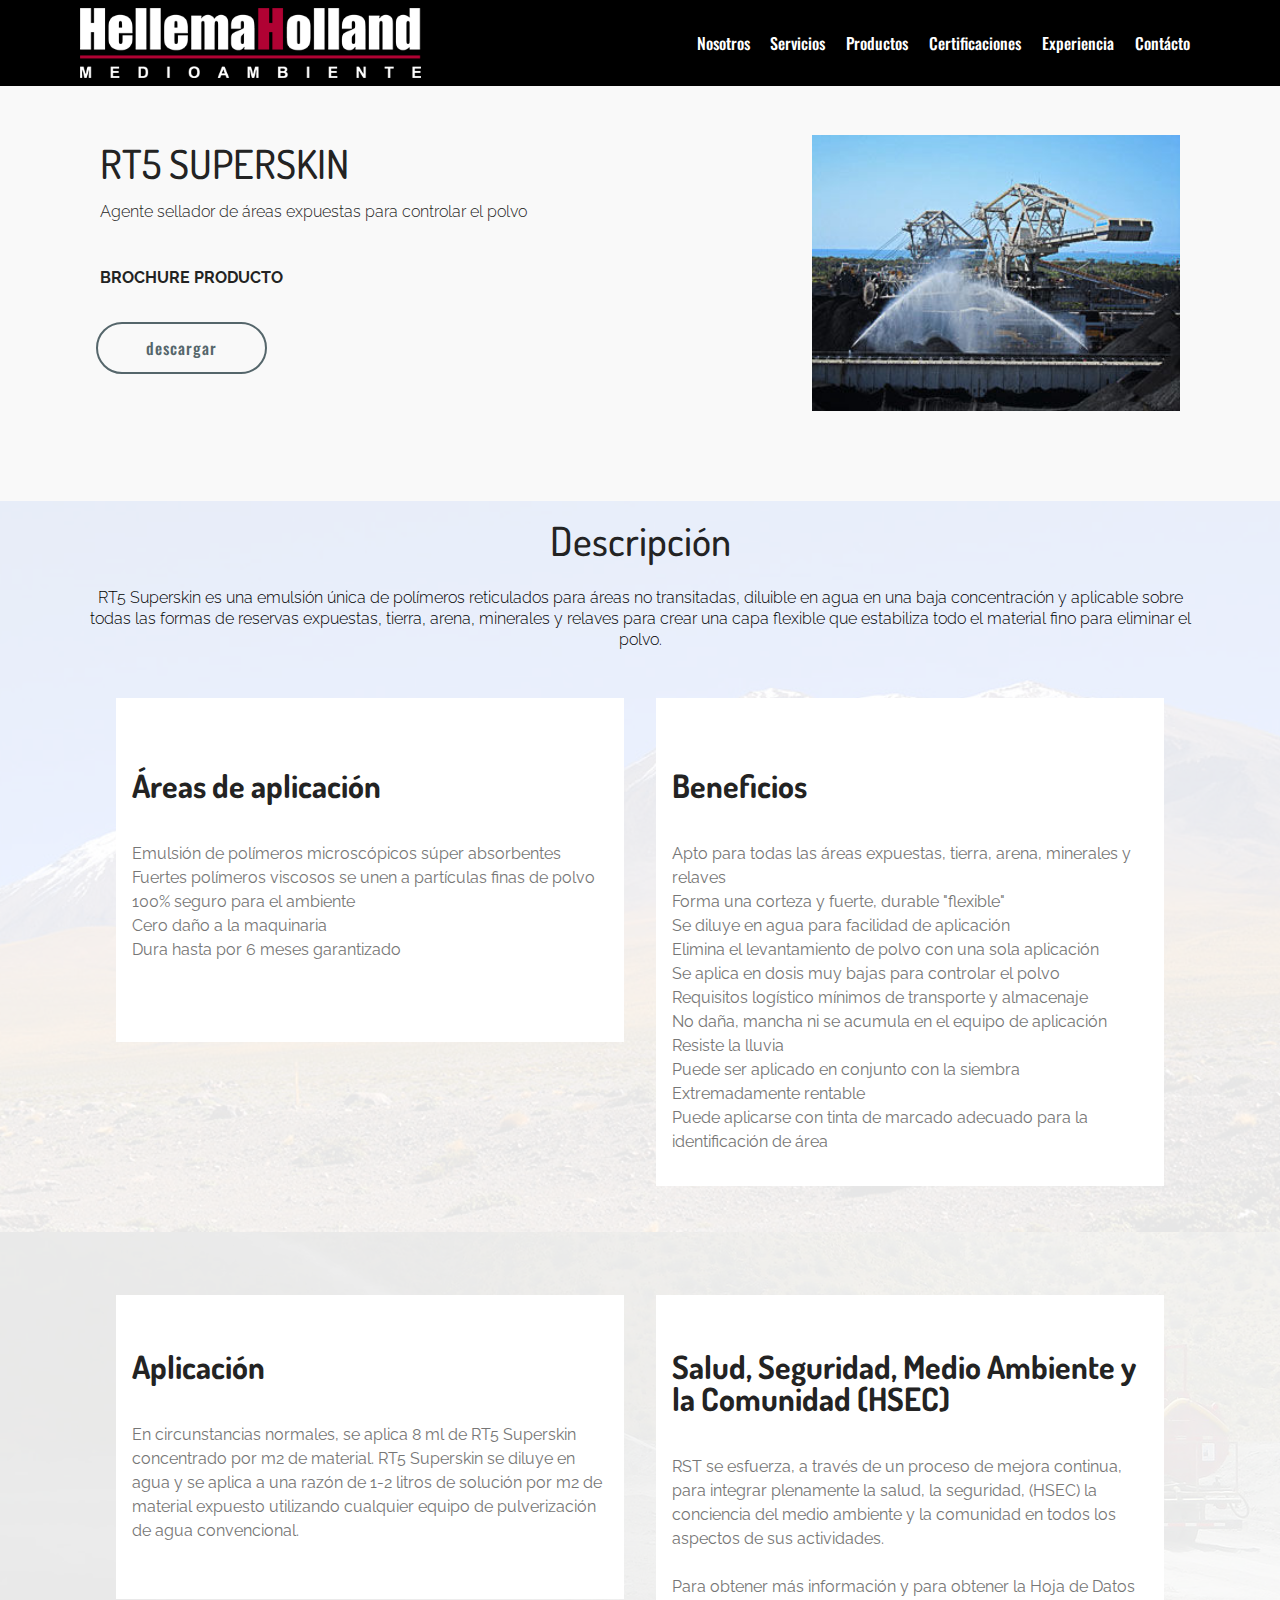
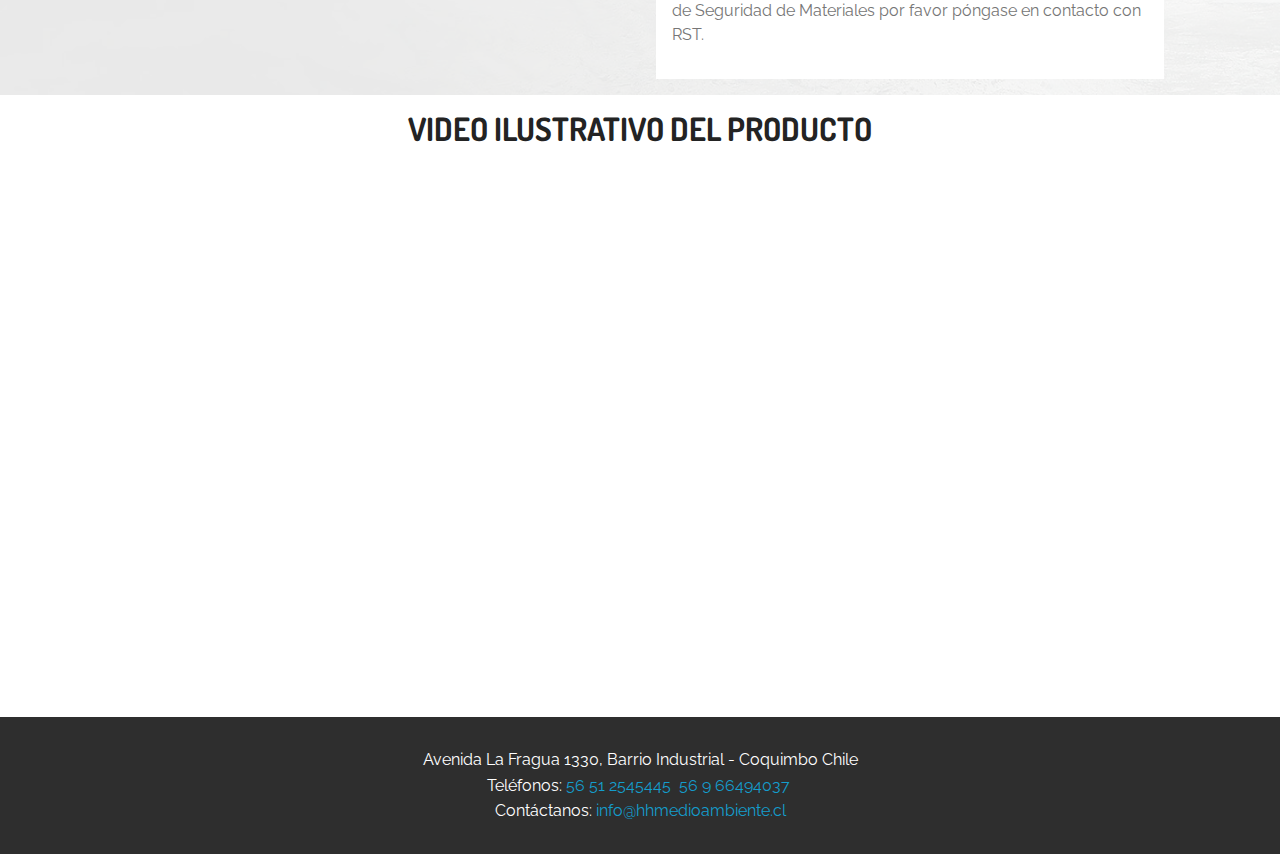
<file: page5.html>
<!DOCTYPE html>
<html  >
<head>
  <!-- Site made with Mobirise Website Builder v4.10.8, https://mobirise.com -->
  <meta charset="UTF-8">
  <meta http-equiv="X-UA-Compatible" content="IE=edge">
  <meta name="generator" content="Mobirise v4.10.8, mobirise.com">
  <meta name="viewport" content="width=device-width, initial-scale=1, minimum-scale=1">
  <link rel="shortcut icon" href="assets/images/hh-medio-fav-128x128.png" type="image/x-icon">
  <meta name="description" content="TGC es una emulsión de polímeros de especialidad desarrollada por RST como agente de formación de costras a largo plazo y la capa de chapa para todas las aplicaciones no tratadas.">
  
  <title>RT5 SUPERSKIN
</title>
  <link rel="stylesheet" href="assets/web/assets/mobirise-icons/mobirise-icons.css">
  <link rel="stylesheet" href="assets/tether/tether.min.css">
  <link rel="stylesheet" href="assets/bootstrap/css/bootstrap.min.css">
  <link rel="stylesheet" href="assets/bootstrap/css/bootstrap-grid.min.css">
  <link rel="stylesheet" href="assets/bootstrap/css/bootstrap-reboot.min.css">
  <link rel="stylesheet" href="assets/dropdown/css/style.css">
  <link rel="stylesheet" href="assets/theme/css/style.css">
  <link rel="stylesheet" href="assets/mobirise/css/mbr-additional.css" type="text/css">
  
  
  
</head>
<body>
  <section class="menu cid-rEqIx1aW1Y" once="menu" id="menu2-1s">

    

    <nav class="navbar navbar-expand beta-menu navbar-dropdown align-items-center navbar-fixed-top navbar-toggleable-sm">
        <button class="navbar-toggler navbar-toggler-right" type="button" data-toggle="collapse" data-target="#navbarSupportedContent" aria-controls="navbarSupportedContent" aria-expanded="false" aria-label="Toggle navigation">
            <div class="hamburger">
                <span></span>
                <span></span>
                <span></span>
                <span></span>
            </div>
        </button>
        <div class="menu-logo">
            <div class="navbar-brand">
                <span class="navbar-logo">
                    <a href="#top">
                        <img src="assets/images/logo-medio-ambiente-top-480x99.png" alt="Mobirise" title="" style="height: 4.4rem;">
                    </a>
                </span>
                
            </div>
        </div>
        <div class="collapse navbar-collapse" id="navbarSupportedContent">
            <ul class="navbar-nav nav-dropdown nav-right" data-app-modern-menu="true"><li class="nav-item">
                    <a class="nav-link link text-white display-4" href="index.html#header1-9">Nosotros<br></a>
                </li><li class="nav-item"><a class="nav-link link text-white display-4" href="index.html#features11-f">Servicios<br></a></li><li class="nav-item"><a class="nav-link link text-white display-4" href="index.html#services1-10" aria-expanded="false">Productos<br></a></li><li class="nav-item"><a class="nav-link link text-white display-4" href="index.html#step3-s">Certificaciones</a></li><li class="nav-item"><a class="nav-link link text-white display-4" href="index.html#services1-v">Experiencia<br></a></li><li class="nav-item"><a class="nav-link link text-white display-4" href="index.html#form1-q">Contácto<br></a></li></ul>
            
        </div>
    </nav>
</section>

<section class="engine"><a href="https://mobirise.info/w">html5 templates</a></section><section class="services2 cid-rEqIx1FSSR" id="services2-1t">
    <!---->
    
    <!---->
    <!--Overlay-->
    
    <!--Container-->
    <div class="container">
        <div class="col-md-12">
            <div class="media-container-row">
                <div class="mbr-figure" style="width: 40%;">
                    <img src="assets/images/rt5superskin-1-320x240.jpg" alt="Mobirise" title="">
                </div>
                <div class="align-left aside-content">
                    <h2 class="mbr-title pt-2 mbr-fonts-style display-5">
                        
                    <div>RT5 SUPERSKIN
</div></h2>
                    <div class="mbr-section-text">
                        <p class="mbr-text text1 pt-2 mbr-light mbr-fonts-style display-7">
                            Agente sellador de áreas expuestas para controlar el polvo
                        </p>
                        <p class="mbr-text text2 pt-4 mbr-light mbr-fonts-style display-2"><strong>BROCHURE PRODUCTO</strong></p>
                    </div>
                    <!--Btn-->
                    <div class="mbr-section-btn pt-3 align-left"><a href="assets/files/rt5superskin.pdf" class="btn btn-warning-outline display-4">
                            descargar</a></div>
                </div>
            </div>
        </div>
    </div>
</section>

<section class="counters1 counters cid-rEqIx2gjYM" id="counters1-1u">

    

    <div class="mbr-overlay" style="opacity: 0.9; background-color: rgb(255, 255, 255);">
    </div>

    <div class="container">
        <h2 class="mbr-section-title pb-3 align-center mbr-fonts-style display-5">
            Descripción
        </h2>
        <h3 class="mbr-section-subtitle mbr-fonts-style display-7"><div>RT5 Superskin es una emulsión única de polímeros reticulados para áreas no transitadas, diluible en agua en una baja concentración y aplicable sobre todas las formas de reservas expuestas, tierra, arena, minerales y relaves para crear una capa flexible que estabiliza todo el material fino para eliminar el polvo.</div></h3>

        <div class="container pt-4 mt-2">
            <div class="media-container-row">
                <div class="card p-3 align-center col-12 col-md-6">
                    <div class="panel-item p-3">
                        

                        <div class="card-text">
                            <h3 class="count pt-3 pb-3 mbr-fonts-style display-2"></h3>
                            <h4 class="mbr-content-title mbr-bold mbr-fonts-style display-1">Áreas de aplicación<br><br></h4>
                            <p class="mbr-content-text mbr-fonts-style display-7">Emulsión de polímeros microscópicos súper absorbentes
<br>Fuertes polímeros viscosos se unen a partículas finas de polvo
<br>100% seguro para el ambiente
<br>Cero daño a la maquinaria
<br>Dura hasta por 6 meses garantizado<br><br><br></p>
                        </div>
                    </div>
                </div>


                <div class="card p-3 align-center col-12 col-md-6">
                    <div class="panel-item p-3">
                        
                        <div class="card-text">
                            <h3 class="count pt-3 pb-3 mbr-fonts-style display-2"></h3>
                            <h4 class="mbr-content-title mbr-bold mbr-fonts-style display-1">
                                Beneficios<br><br>
                            </h4>
                            <p class="mbr-content-text mbr-fonts-style display-7">Apto para todas las áreas expuestas, tierra, arena, minerales y relaves
<br>Forma una corteza y fuerte, durable "flexible"
<br>Se diluye en agua para facilidad de aplicación
<br>Elimina el levantamiento de polvo con una sola aplicación
<br>Se aplica en dosis muy bajas para controlar el polvo
<br>Requisitos logístico mínimos de transporte y almacenaje
<br>No daña, mancha ni se acumula en el equipo de aplicación
<br>Resiste la lluvia
<br>Puede ser aplicado en conjunto con la siembra
<br>Extremadamente rentable
<br>Puede aplicarse con tinta de marcado adecuado para la identificación de área</p>
                        </div>
                    </div>
                </div>

                


                
            </div>
        </div>
   </div>
</section>

<section class="counters1 counters cid-rEqIx2Z7oc" id="counters1-1v">

    

    <div class="mbr-overlay" style="opacity: 0.9; background-color: rgb(255, 255, 255);">
    </div>

    <div class="container">
        
        

        <div class="container pt-4 mt-2">
            <div class="media-container-row">
                <div class="card p-3 align-center col-12 col-md-6">
                    <div class="panel-item p-3">
                        

                        <div class="card-text">
                            <h3 class="count pt-3 pb-3 mbr-fonts-style display-2"></h3>
                            <h4 class="mbr-content-title mbr-bold mbr-fonts-style display-1">Aplicación<br><br></h4>
                            <p class="mbr-content-text mbr-fonts-style display-7">En circunstancias normales, se aplica 8 ml de RT5 Superskin concentrado por m2 de material. RT5 Superskin se diluye en agua y se aplica a una razón de 1-2 litros de solución por m2 de material expuesto utilizando cualquier equipo de pulverización de agua convencional.<br><br></p>
                        </div>
                    </div>
                </div>


                <div class="card p-3 align-center col-12 col-md-6">
                    <div class="panel-item p-3">
                        
                        <div class="card-text">
                            <h3 class="count pt-3 pb-3 mbr-fonts-style display-2"></h3>
                            <h4 class="mbr-content-title mbr-bold mbr-fonts-style display-1">Salud, Seguridad, Medio Ambiente y la Comunidad (HSEC)<br><br></h4>
                            <p class="mbr-content-text mbr-fonts-style display-7">RST se esfuerza, a través de un proceso de mejora continua, para integrar plenamente la salud, la seguridad, (HSEC) la conciencia del medio ambiente y la comunidad en todos los aspectos de sus actividades.<br><br>Para obtener más información y para obtener la Hoja de Datos de Seguridad de Materiales por favor póngase en contacto con RST.</p>
                        </div>
                    </div>
                </div>

                


                
            </div>
        </div>
   </div>
</section>

<section class="header1 cid-rEqIx3Kpcw" id="header16-1w">

    

    

    <div class="container">
        <div class="row justify-content-md-center">
            <div class="col-md-10 align-center">
                <h1 class="mbr-section-title mbr-bold pb-3 mbr-fonts-style display-1">VIDEO ILUSTRATIVO DEL PRODUCTO</h1>
                
                
                
            </div>
        </div>
    </div>

</section>

<section class="cid-rEqIx4bzHJ" id="video3-1x">

    
    
    <figure class="mbr-figure align-center container">
        <div class="video-block" style="width: 80%;">
            <div><iframe class="mbr-embedded-video" src="https://www.youtube.com/embed/y1sN1kPkqVw?rel=0&amp;amp;showinfo=0&amp;autoplay=1&amp;loop=0" width="1280" height="720" frameborder="0" allowfullscreen></iframe></div>
        </div>
    </figure>
</section>

<section once="footers" class="cid-rEqIx4zcjc" id="footer6-1y">

    

    

    <div class="container">
        <div class="media-container-row align-center mbr-white">
            <div class="col-12">
                <p class="mbr-text mb-0 mbr-fonts-style display-7">Avenida La Fragua 1330, Barrio Industrial - Coquimbo Chile<br>&nbsp;Teléfonos: <a href="tel:+56-51-2545445">56 51 2545445</a> &nbsp;<a href="tel:+56-9-66494037 ">56 9 66494037</a> &nbsp;<br>Contáctanos: <a href="mailto:info@hhmedioambiente.cl">info@hhmedioambiente.cl</a></p>
            </div>
        </div>
    </div>
</section>


  <script src="assets/web/assets/jquery/jquery.min.js"></script>
  <script src="assets/popper/popper.min.js"></script>
  <script src="assets/tether/tether.min.js"></script>
  <script src="assets/bootstrap/js/bootstrap.min.js"></script>
  <script src="assets/smoothscroll/smooth-scroll.js"></script>
  <script src="assets/dropdown/js/nav-dropdown.js"></script>
  <script src="assets/dropdown/js/navbar-dropdown.js"></script>
  <script src="assets/touchswipe/jquery.touch-swipe.min.js"></script>
  <script src="assets/viewportchecker/jquery.viewportchecker.js"></script>
  <script src="assets/theme/js/script.js"></script>
  
  
</body>
</html>
</file>
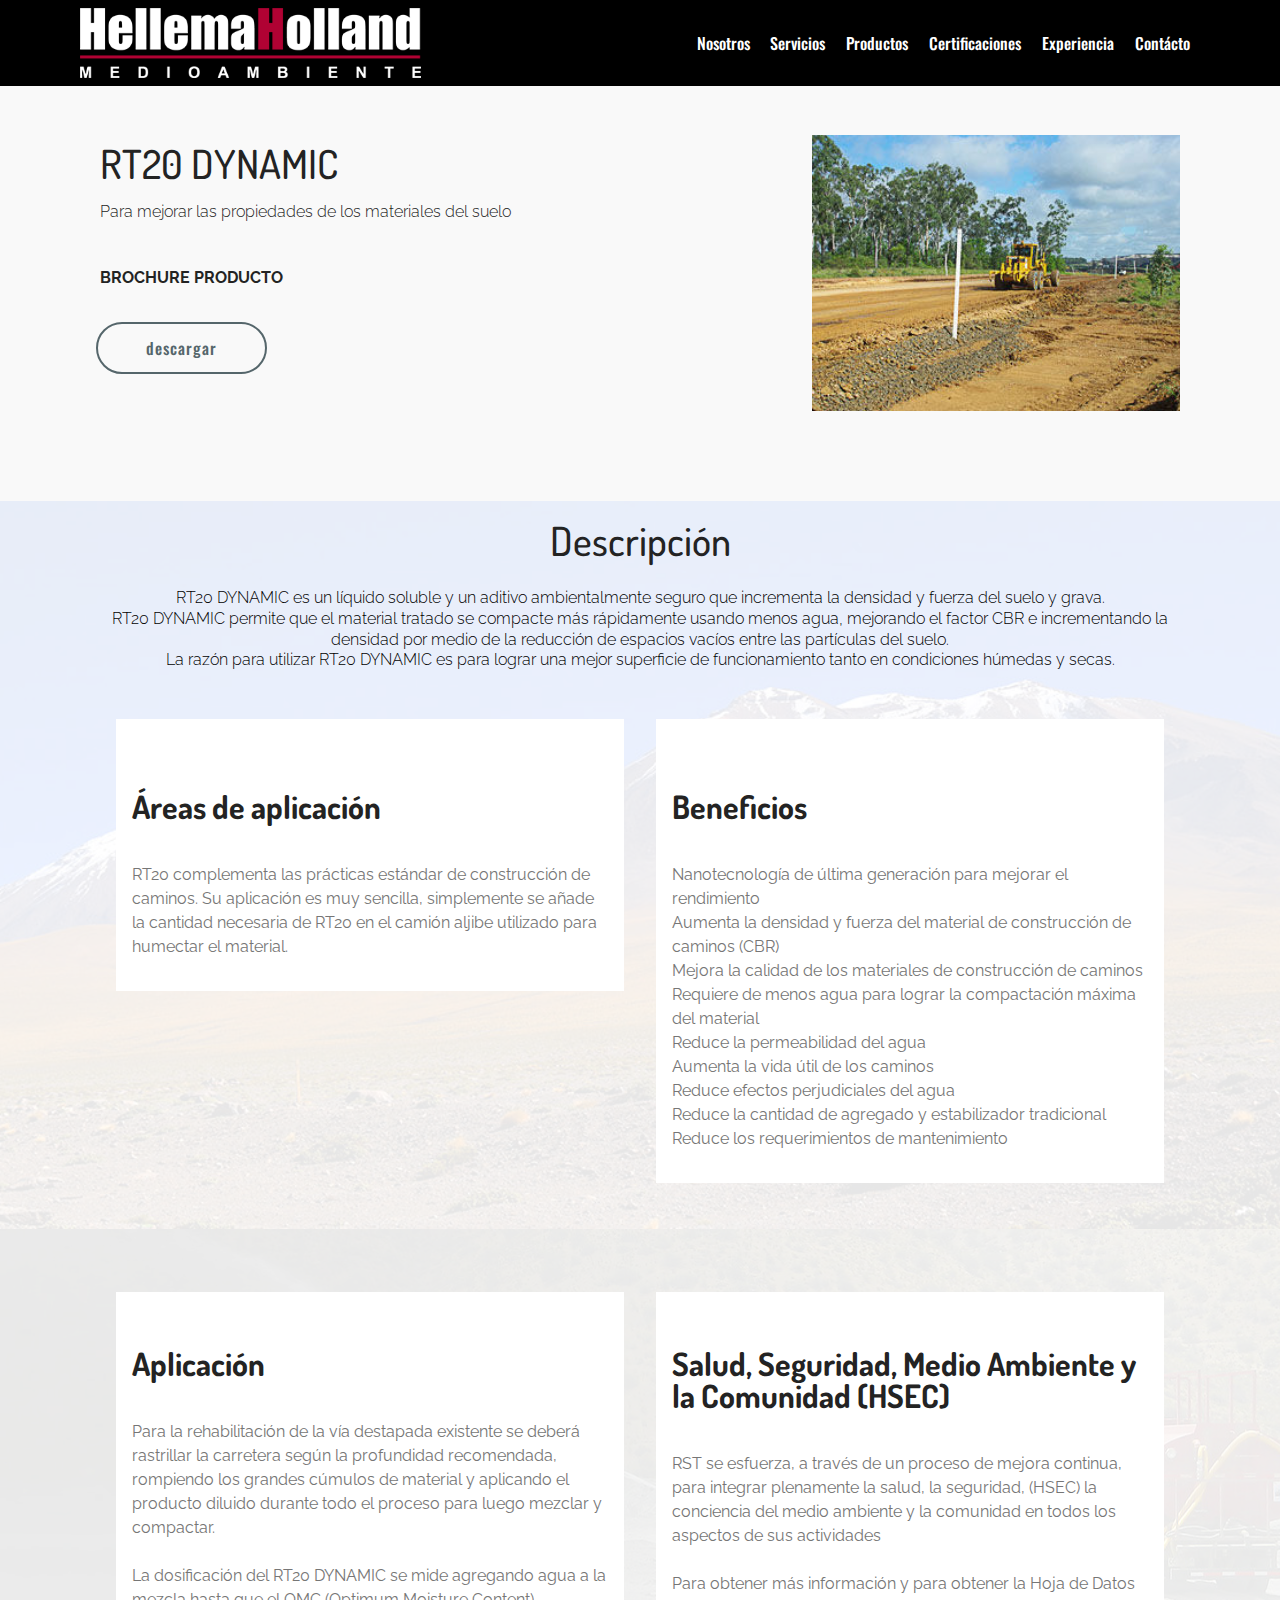
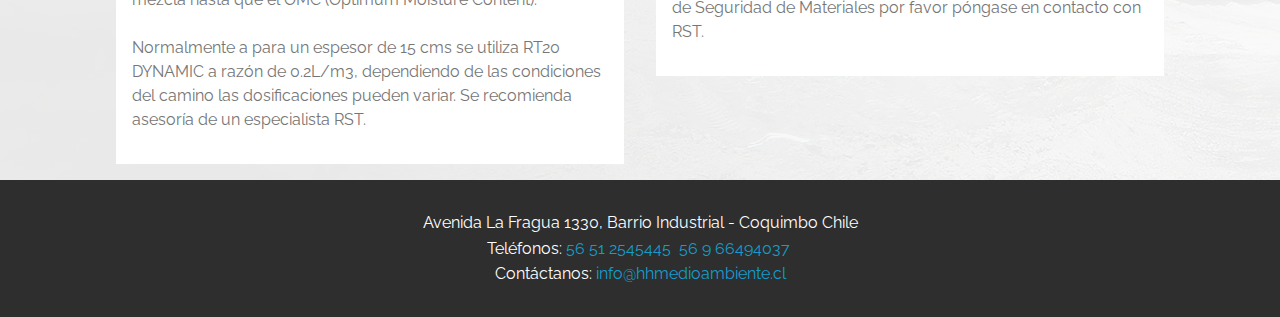
<file: page6.html>
<!DOCTYPE html>
<html  >
<head>
  <!-- Site made with Mobirise Website Builder v4.10.8, https://mobirise.com -->
  <meta charset="UTF-8">
  <meta http-equiv="X-UA-Compatible" content="IE=edge">
  <meta name="generator" content="Mobirise v4.10.8, mobirise.com">
  <meta name="viewport" content="width=device-width, initial-scale=1, minimum-scale=1">
  <link rel="shortcut icon" href="assets/images/hh-medio-fav-128x128.png" type="image/x-icon">
  <meta name="description" content="TGC es una emulsión de polímeros de especialidad desarrollada por RST como agente de formación de costras a largo plazo y la capa de chapa para todas las aplicaciones no tratadas.">
  
  <title>RT20 DYNAMIC</title>
  <link rel="stylesheet" href="assets/web/assets/mobirise-icons/mobirise-icons.css">
  <link rel="stylesheet" href="assets/tether/tether.min.css">
  <link rel="stylesheet" href="assets/bootstrap/css/bootstrap.min.css">
  <link rel="stylesheet" href="assets/bootstrap/css/bootstrap-grid.min.css">
  <link rel="stylesheet" href="assets/bootstrap/css/bootstrap-reboot.min.css">
  <link rel="stylesheet" href="assets/dropdown/css/style.css">
  <link rel="stylesheet" href="assets/theme/css/style.css">
  <link rel="stylesheet" href="assets/mobirise/css/mbr-additional.css" type="text/css">
  
  
  
</head>
<body>
  <section class="menu cid-rEqKvgbCes" once="menu" id="menu2-1z">

    

    <nav class="navbar navbar-expand beta-menu navbar-dropdown align-items-center navbar-fixed-top navbar-toggleable-sm">
        <button class="navbar-toggler navbar-toggler-right" type="button" data-toggle="collapse" data-target="#navbarSupportedContent" aria-controls="navbarSupportedContent" aria-expanded="false" aria-label="Toggle navigation">
            <div class="hamburger">
                <span></span>
                <span></span>
                <span></span>
                <span></span>
            </div>
        </button>
        <div class="menu-logo">
            <div class="navbar-brand">
                <span class="navbar-logo">
                    <a href="#top">
                        <img src="assets/images/logo-medio-ambiente-top-480x99.png" alt="Mobirise" title="" style="height: 4.4rem;">
                    </a>
                </span>
                
            </div>
        </div>
        <div class="collapse navbar-collapse" id="navbarSupportedContent">
            <ul class="navbar-nav nav-dropdown nav-right" data-app-modern-menu="true"><li class="nav-item">
                    <a class="nav-link link text-white display-4" href="index.html#header1-9">Nosotros<br></a>
                </li><li class="nav-item"><a class="nav-link link text-white display-4" href="index.html#features11-f">Servicios<br></a></li><li class="nav-item"><a class="nav-link link text-white display-4" href="index.html#services1-10" aria-expanded="false">Productos<br></a></li><li class="nav-item"><a class="nav-link link text-white display-4" href="index.html#step3-s">Certificaciones</a></li><li class="nav-item"><a class="nav-link link text-white display-4" href="index.html#services1-v">Experiencia<br></a></li><li class="nav-item"><a class="nav-link link text-white display-4" href="index.html#form1-q">Contácto<br></a></li></ul>
            
        </div>
    </nav>
</section>

<section class="engine"><a href="https://mobirise.info/r">bootstrap template</a></section><section class="services2 cid-rEqKvgMFbw" id="services2-20">
    <!---->
    
    <!---->
    <!--Overlay-->
    
    <!--Container-->
    <div class="container">
        <div class="col-md-12">
            <div class="media-container-row">
                <div class="mbr-figure" style="width: 40%;">
                    <img src="assets/images/rt20-1-320x240.jpg" alt="Mobirise" title="">
                </div>
                <div class="align-left aside-content">
                    <h2 class="mbr-title pt-2 mbr-fonts-style display-5">
                        
                    <div>RT20 DYNAMIC</div></h2>
                    <div class="mbr-section-text">
                        <p class="mbr-text text1 pt-2 mbr-light mbr-fonts-style display-7">Para mejorar las propiedades de los materiales del suelo</p>
                        <p class="mbr-text text2 pt-4 mbr-light mbr-fonts-style display-2"><strong>BROCHURE PRODUCTO</strong></p>
                    </div>
                    <!--Btn-->
                    <div class="mbr-section-btn pt-3 align-left"><a href="assets/files/rt20estabilizadordesuelos.pdf" class="btn btn-warning-outline display-4">
                            descargar</a></div>
                </div>
            </div>
        </div>
    </div>
</section>

<section class="counters1 counters cid-rEqKvheua5" id="counters1-21">

    

    <div class="mbr-overlay" style="opacity: 0.9; background-color: rgb(255, 255, 255);">
    </div>

    <div class="container">
        <h2 class="mbr-section-title pb-3 align-center mbr-fonts-style display-5">
            Descripción
        </h2>
        <h3 class="mbr-section-subtitle mbr-fonts-style display-7"><div>RT20 DYNAMIC es un líquido soluble y un aditivo ambientalmente seguro que incrementa la densidad y fuerza del suelo y grava.
</div><div>
</div><div>RT20 DYNAMIC permite que el material tratado se compacte más rápidamente usando menos agua, mejorando el factor CBR e incrementando la densidad por medio de la reducción de espacios vacíos entre las partículas del suelo.
</div><div>
</div><div>La razón para utilizar RT20 DYNAMIC es para lograr una mejor superficie de funcionamiento tanto en condiciones húmedas y secas.</div></h3>

        <div class="container pt-4 mt-2">
            <div class="media-container-row">
                <div class="card p-3 align-center col-12 col-md-6">
                    <div class="panel-item p-3">
                        

                        <div class="card-text">
                            <h3 class="count pt-3 pb-3 mbr-fonts-style display-2"></h3>
                            <h4 class="mbr-content-title mbr-bold mbr-fonts-style display-1">Áreas de aplicación<br><br></h4>
                            <p class="mbr-content-text mbr-fonts-style display-7">RT20 complementa las prácticas estándar de construcción de caminos. Su aplicación es muy sencilla, simplemente se añade la cantidad necesaria de RT20 en el camión aljibe utilizado para humectar el material.&nbsp;<br></p>
                        </div>
                    </div>
                </div>


                <div class="card p-3 align-center col-12 col-md-6">
                    <div class="panel-item p-3">
                        
                        <div class="card-text">
                            <h3 class="count pt-3 pb-3 mbr-fonts-style display-2"></h3>
                            <h4 class="mbr-content-title mbr-bold mbr-fonts-style display-1">
                                Beneficios<br><br>
                            </h4>
                            <p class="mbr-content-text mbr-fonts-style display-7">Nanotecnología de última generación para mejorar el rendimiento
<br>Aumenta la densidad y fuerza del material de construcción de caminos (CBR)
<br>Mejora la calidad de los materiales de construcción de caminos
<br>Requiere de menos agua para lograr la compactación máxima del material
<br>Reduce la permeabilidad del agua
<br>Aumenta la vida útil de los caminos
<br>Reduce efectos perjudiciales del agua
<br>Reduce la cantidad de agregado y estabilizador tradicional
<br>Reduce los requerimientos de mantenimiento</p>
                        </div>
                    </div>
                </div>

                


                
            </div>
        </div>
   </div>
</section>

<section class="counters1 counters cid-rEqKvhYGnM" id="counters1-22">

    

    <div class="mbr-overlay" style="opacity: 0.9; background-color: rgb(255, 255, 255);">
    </div>

    <div class="container">
        
        

        <div class="container pt-4 mt-2">
            <div class="media-container-row">
                <div class="card p-3 align-center col-12 col-md-6">
                    <div class="panel-item p-3">
                        

                        <div class="card-text">
                            <h3 class="count pt-3 pb-3 mbr-fonts-style display-2"></h3>
                            <h4 class="mbr-content-title mbr-bold mbr-fonts-style display-1">Aplicación<br><br></h4>
                            <p class="mbr-content-text mbr-fonts-style display-7">Para la rehabilitación de la vía destapada existente se deberá rastrillar la carretera según la profundidad recomendada, rompiendo los grandes cúmulos de material y aplicando el producto diluido durante todo el proceso para luego mezclar y compactar.
<br>
<br>La dosificación del RT20 DYNAMIC se mide agregando agua a la mezcla hasta que el OMC (Optimum Moisture Content).
<br>
<br>Normalmente a para un espesor de 15 cms se utiliza RT20 DYNAMIC a razón de 0.2L/m3, dependiendo de las condiciones del camino las dosificaciones pueden variar. Se recomienda asesoría de un especialista RST.<br></p>
                        </div>
                    </div>
                </div>


                <div class="card p-3 align-center col-12 col-md-6">
                    <div class="panel-item p-3">
                        
                        <div class="card-text">
                            <h3 class="count pt-3 pb-3 mbr-fonts-style display-2"></h3>
                            <h4 class="mbr-content-title mbr-bold mbr-fonts-style display-1">Salud, Seguridad, Medio Ambiente y la Comunidad (HSEC)<br><br></h4>
                            <p class="mbr-content-text mbr-fonts-style display-7">RST se esfuerza, a través de un proceso de mejora continua, para integrar plenamente la salud, la seguridad, (HSEC) la conciencia del medio ambiente y la comunidad en todos los aspectos de sus actividades
<br><br>Para obtener más información y para obtener la Hoja de Datos de Seguridad de Materiales por favor póngase en contacto con RST.</p>
                        </div>
                    </div>
                </div>

                


                
            </div>
        </div>
   </div>
</section>

<section once="footers" class="cid-rEqKvjV9ZS" id="footer6-26">

    

    

    <div class="container">
        <div class="media-container-row align-center mbr-white">
            <div class="col-12">
                <p class="mbr-text mb-0 mbr-fonts-style display-7">Avenida La Fragua 1330, Barrio Industrial - Coquimbo Chile<br>&nbsp;Teléfonos: <a href="tel:+56-51-2545445">56 51 2545445</a> &nbsp;<a href="tel:+56-9-66494037 ">56 9 66494037</a> &nbsp;<br>Contáctanos: <a href="mailto:info@hhmedioambiente.cl">info@hhmedioambiente.cl</a></p>
            </div>
        </div>
    </div>
</section>


  <script src="assets/web/assets/jquery/jquery.min.js"></script>
  <script src="assets/popper/popper.min.js"></script>
  <script src="assets/tether/tether.min.js"></script>
  <script src="assets/bootstrap/js/bootstrap.min.js"></script>
  <script src="assets/smoothscroll/smooth-scroll.js"></script>
  <script src="assets/dropdown/js/nav-dropdown.js"></script>
  <script src="assets/dropdown/js/navbar-dropdown.js"></script>
  <script src="assets/touchswipe/jquery.touch-swipe.min.js"></script>
  <script src="assets/viewportchecker/jquery.viewportchecker.js"></script>
  <script src="assets/theme/js/script.js"></script>
  
  
</body>
</html>
</file>
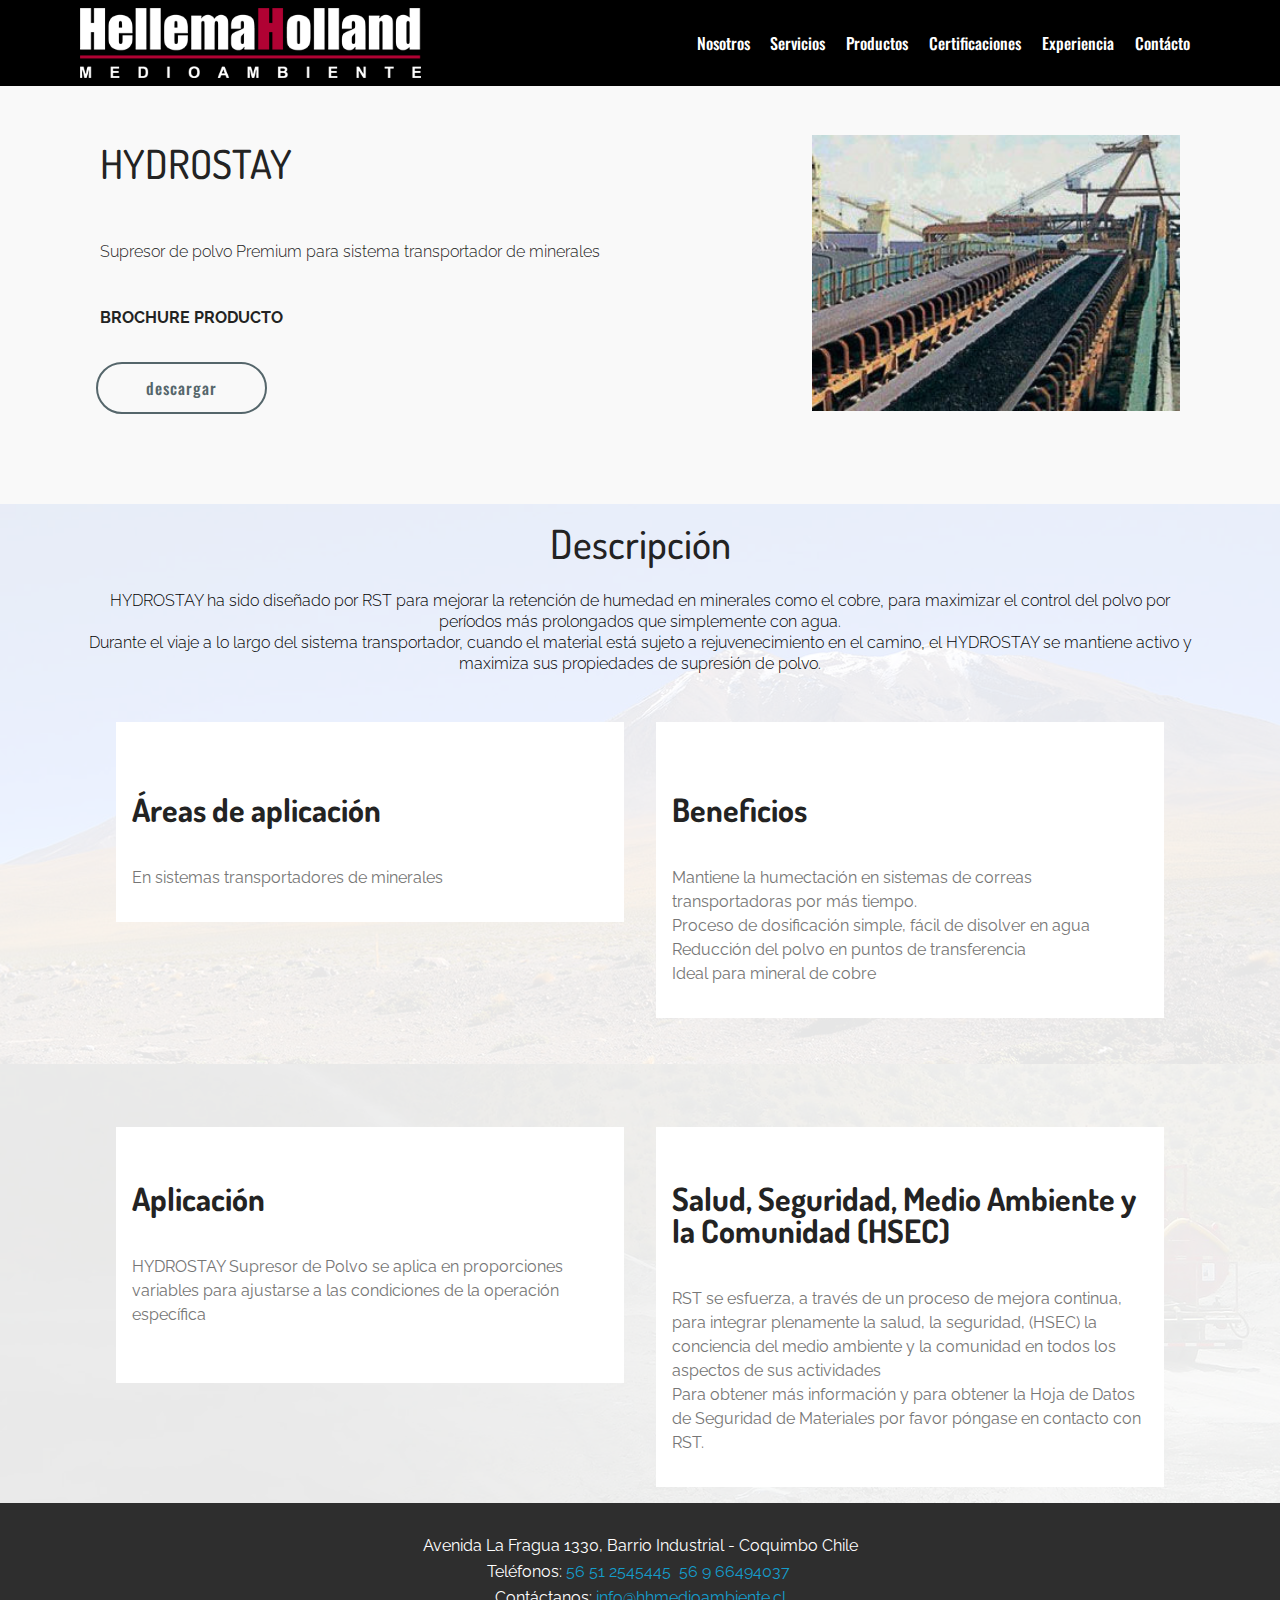
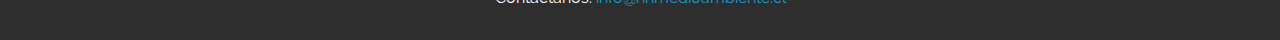
<file: page7.html>
<!DOCTYPE html>
<html  >
<head>
  <!-- Site made with Mobirise Website Builder v4.10.8, https://mobirise.com -->
  <meta charset="UTF-8">
  <meta http-equiv="X-UA-Compatible" content="IE=edge">
  <meta name="generator" content="Mobirise v4.10.8, mobirise.com">
  <meta name="viewport" content="width=device-width, initial-scale=1, minimum-scale=1">
  <link rel="shortcut icon" href="assets/images/hh-medio-fav-128x128.png" type="image/x-icon">
  <meta name="description" content="TGC es una emulsión de polímeros de especialidad desarrollada por RST como agente de formación de costras a largo plazo y la capa de chapa para todas las aplicaciones no tratadas.">
  
  <title>
HYDROSTAY</title>
  <link rel="stylesheet" href="assets/web/assets/mobirise-icons/mobirise-icons.css">
  <link rel="stylesheet" href="assets/tether/tether.min.css">
  <link rel="stylesheet" href="assets/bootstrap/css/bootstrap.min.css">
  <link rel="stylesheet" href="assets/bootstrap/css/bootstrap-grid.min.css">
  <link rel="stylesheet" href="assets/bootstrap/css/bootstrap-reboot.min.css">
  <link rel="stylesheet" href="assets/dropdown/css/style.css">
  <link rel="stylesheet" href="assets/theme/css/style.css">
  <link rel="stylesheet" href="assets/mobirise/css/mbr-additional.css" type="text/css">
  
  
  
</head>
<body>
  <section class="menu cid-rEqLQB5nHe" once="menu" id="menu2-27">

    

    <nav class="navbar navbar-expand beta-menu navbar-dropdown align-items-center navbar-fixed-top navbar-toggleable-sm">
        <button class="navbar-toggler navbar-toggler-right" type="button" data-toggle="collapse" data-target="#navbarSupportedContent" aria-controls="navbarSupportedContent" aria-expanded="false" aria-label="Toggle navigation">
            <div class="hamburger">
                <span></span>
                <span></span>
                <span></span>
                <span></span>
            </div>
        </button>
        <div class="menu-logo">
            <div class="navbar-brand">
                <span class="navbar-logo">
                    <a href="#top">
                        <img src="assets/images/logo-medio-ambiente-top-480x99.png" alt="Mobirise" title="" style="height: 4.4rem;">
                    </a>
                </span>
                
            </div>
        </div>
        <div class="collapse navbar-collapse" id="navbarSupportedContent">
            <ul class="navbar-nav nav-dropdown nav-right" data-app-modern-menu="true"><li class="nav-item">
                    <a class="nav-link link text-white display-4" href="index.html#header1-9">Nosotros<br></a>
                </li><li class="nav-item"><a class="nav-link link text-white display-4" href="index.html#features11-f">Servicios<br></a></li><li class="nav-item"><a class="nav-link link text-white display-4" href="index.html#services1-10" aria-expanded="false">Productos<br></a></li><li class="nav-item"><a class="nav-link link text-white display-4" href="index.html#step3-s">Certificaciones</a></li><li class="nav-item"><a class="nav-link link text-white display-4" href="index.html#services1-v">Experiencia<br></a></li><li class="nav-item"><a class="nav-link link text-white display-4" href="index.html#form1-q">Contácto<br></a></li></ul>
            
        </div>
    </nav>
</section>

<section class="engine"><a href="https://mobirise.info/j">website templates</a></section><section class="services2 cid-rEqLQBB4vH" id="services2-28">
    <!---->
    
    <!---->
    <!--Overlay-->
    
    <!--Container-->
    <div class="container">
        <div class="col-md-12">
            <div class="media-container-row">
                <div class="mbr-figure" style="width: 40%;">
                    <img src="assets/images/hidrostay-320x240.jpg" alt="Mobirise" title="">
                </div>
                <div class="align-left aside-content">
                    <h2 class="mbr-title pt-2 mbr-fonts-style display-5">
                        
                    <div>
</div><div><span style="color: inherit; font-size: 2.5rem;">HYDROSTAY</span></div><div><br></div></h2>
                    <div class="mbr-section-text">
                        <p class="mbr-text text1 pt-2 mbr-light mbr-fonts-style display-7">Supresor de polvo Premium para sistema transportador de minerales</p>
                        <p class="mbr-text text2 pt-4 mbr-light mbr-fonts-style display-2"><strong>BROCHURE PRODUCTO</strong></p>
                    </div>
                    <!--Btn-->
                    <div class="mbr-section-btn pt-3 align-left"><a href="assets/files/hydrostay.pdf" class="btn btn-warning-outline display-4">
                            descargar</a></div>
                </div>
            </div>
        </div>
    </div>
</section>

<section class="counters1 counters cid-rEqLQC7ESs" id="counters1-29">

    

    <div class="mbr-overlay" style="opacity: 0.9; background-color: rgb(255, 255, 255);">
    </div>

    <div class="container">
        <h2 class="mbr-section-title pb-3 align-center mbr-fonts-style display-5">
            Descripción
        </h2>
        <h3 class="mbr-section-subtitle mbr-fonts-style display-7"><div>HYDROSTAY ha sido diseñado por RST para mejorar la retención de humedad en minerales como el cobre, para maximizar el control del polvo por períodos más prolongados que simplemente con agua.
</div><div>
</div><div>Durante el viaje a lo largo del sistema transportador, cuando el material está sujeto a rejuvenecimiento en el camino, el HYDROSTAY se mantiene activo y maximiza sus propiedades de supresión de polvo.</div></h3>

        <div class="container pt-4 mt-2">
            <div class="media-container-row">
                <div class="card p-3 align-center col-12 col-md-6">
                    <div class="panel-item p-3">
                        

                        <div class="card-text">
                            <h3 class="count pt-3 pb-3 mbr-fonts-style display-2"></h3>
                            <h4 class="mbr-content-title mbr-bold mbr-fonts-style display-1">Áreas de aplicación<br><br></h4>
                            <p class="mbr-content-text mbr-fonts-style display-7">En sistemas transportadores de minerales<br></p>
                        </div>
                    </div>
                </div>


                <div class="card p-3 align-center col-12 col-md-6">
                    <div class="panel-item p-3">
                        
                        <div class="card-text">
                            <h3 class="count pt-3 pb-3 mbr-fonts-style display-2"></h3>
                            <h4 class="mbr-content-title mbr-bold mbr-fonts-style display-1">
                                Beneficios<br><br>
                            </h4>
                            <p class="mbr-content-text mbr-fonts-style display-7">Mantiene la humectación en sistemas de correas transportadoras por más tiempo.
<br>Proceso de dosificación simple, fácil de disolver en agua
<br>Reducción del polvo en puntos de transferencia
<br>Ideal para mineral de cobre</p>
                        </div>
                    </div>
                </div>

                


                
            </div>
        </div>
   </div>
</section>

<section class="counters1 counters cid-rEqLQCRbQl" id="counters1-2a">

    

    <div class="mbr-overlay" style="opacity: 0.9; background-color: rgb(255, 255, 255);">
    </div>

    <div class="container">
        
        

        <div class="container pt-4 mt-2">
            <div class="media-container-row">
                <div class="card p-3 align-center col-12 col-md-6">
                    <div class="panel-item p-3">
                        

                        <div class="card-text">
                            <h3 class="count pt-3 pb-3 mbr-fonts-style display-2"></h3>
                            <h4 class="mbr-content-title mbr-bold mbr-fonts-style display-1">Aplicación<br><br></h4>
                            <p class="mbr-content-text mbr-fonts-style display-7">HYDROSTAY Supresor de Polvo se aplica en proporciones variables para ajustarse a las condiciones de la operación específica<br><br></p>
                        </div>
                    </div>
                </div>


                <div class="card p-3 align-center col-12 col-md-6">
                    <div class="panel-item p-3">
                        
                        <div class="card-text">
                            <h3 class="count pt-3 pb-3 mbr-fonts-style display-2"></h3>
                            <h4 class="mbr-content-title mbr-bold mbr-fonts-style display-1">Salud, Seguridad, Medio Ambiente y la Comunidad (HSEC)<br><br></h4>
                            <p class="mbr-content-text mbr-fonts-style display-7">RST se esfuerza, a través de un proceso de mejora continua, para integrar plenamente la salud, la seguridad, (HSEC) la conciencia del medio ambiente y la comunidad en todos los aspectos de sus actividades
<br>Para obtener más información y para obtener la Hoja de Datos de Seguridad de Materiales por favor póngase en contacto con RST.</p>
                        </div>
                    </div>
                </div>

                


                
            </div>
        </div>
   </div>
</section>

<section once="footers" class="cid-rEqLQEj0fy" id="footer6-2d">

    

    

    <div class="container">
        <div class="media-container-row align-center mbr-white">
            <div class="col-12">
                <p class="mbr-text mb-0 mbr-fonts-style display-7">Avenida La Fragua 1330, Barrio Industrial - Coquimbo Chile<br>&nbsp;Teléfonos: <a href="tel:+56-51-2545445">56 51 2545445</a> &nbsp;<a href="tel:+56-9-66494037 ">56 9 66494037</a> &nbsp;<br>Contáctanos: <a href="mailto:info@hhmedioambiente.cl">info@hhmedioambiente.cl</a></p>
            </div>
        </div>
    </div>
</section>


  <script src="assets/web/assets/jquery/jquery.min.js"></script>
  <script src="assets/popper/popper.min.js"></script>
  <script src="assets/tether/tether.min.js"></script>
  <script src="assets/bootstrap/js/bootstrap.min.js"></script>
  <script src="assets/smoothscroll/smooth-scroll.js"></script>
  <script src="assets/dropdown/js/nav-dropdown.js"></script>
  <script src="assets/dropdown/js/navbar-dropdown.js"></script>
  <script src="assets/touchswipe/jquery.touch-swipe.min.js"></script>
  <script src="assets/viewportchecker/jquery.viewportchecker.js"></script>
  <script src="assets/theme/js/script.js"></script>
  
  
</body>
</html>
</file>
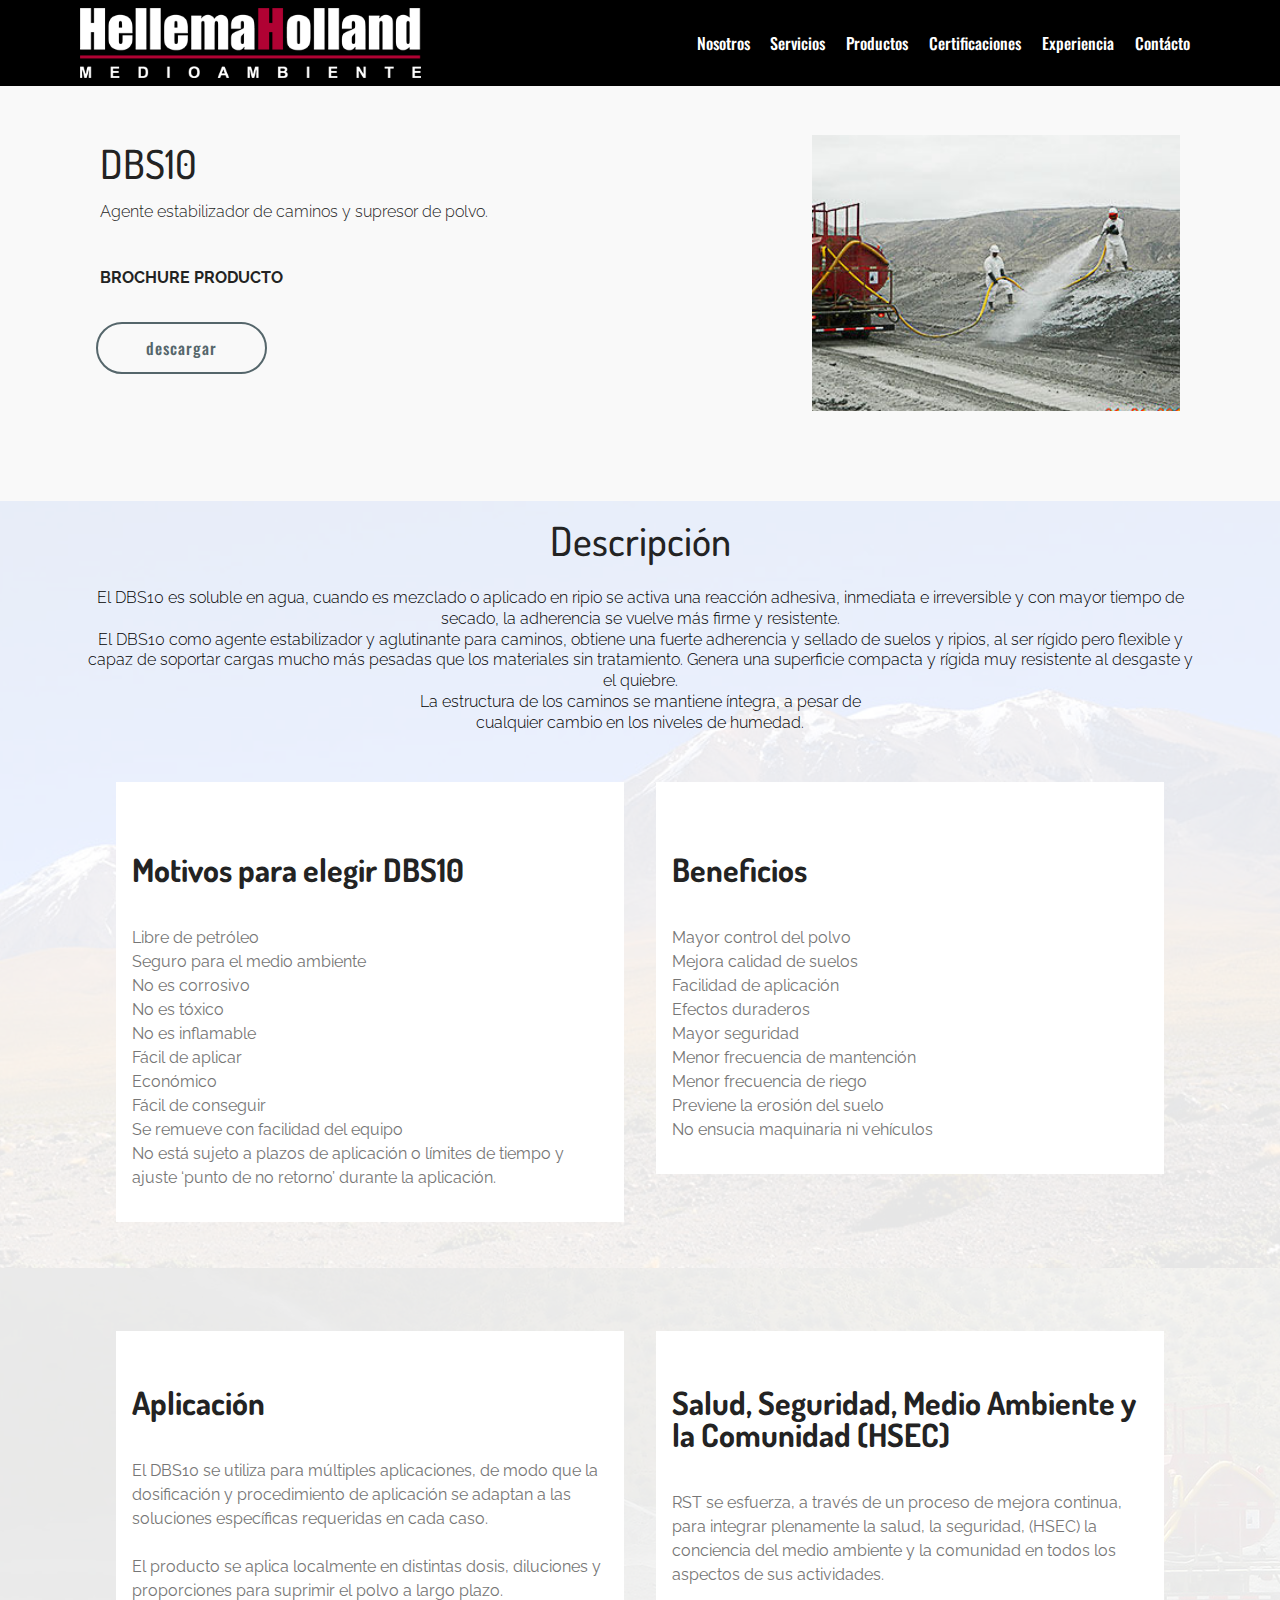
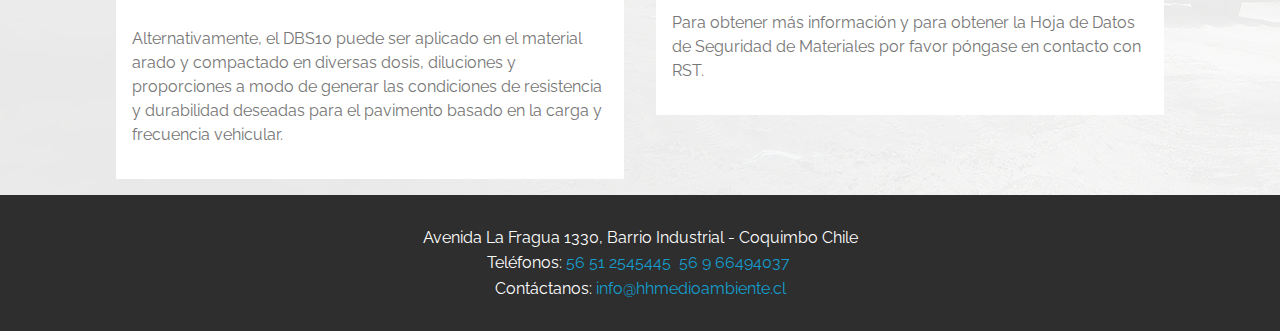
<file: page8.html>
<!DOCTYPE html>
<html  >
<head>
  <!-- Site made with Mobirise Website Builder v4.10.8, https://mobirise.com -->
  <meta charset="UTF-8">
  <meta http-equiv="X-UA-Compatible" content="IE=edge">
  <meta name="generator" content="Mobirise v4.10.8, mobirise.com">
  <meta name="viewport" content="width=device-width, initial-scale=1, minimum-scale=1">
  <link rel="shortcut icon" href="assets/images/hh-medio-fav-128x128.png" type="image/x-icon">
  <meta name="description" content="TGC es una emulsión de polímeros de especialidad desarrollada por RST como agente de formación de costras a largo plazo y la capa de chapa para todas las aplicaciones no tratadas.">
  
  <title>DBS10</title>
  <link rel="stylesheet" href="assets/web/assets/mobirise-icons/mobirise-icons.css">
  <link rel="stylesheet" href="assets/tether/tether.min.css">
  <link rel="stylesheet" href="assets/bootstrap/css/bootstrap.min.css">
  <link rel="stylesheet" href="assets/bootstrap/css/bootstrap-grid.min.css">
  <link rel="stylesheet" href="assets/bootstrap/css/bootstrap-reboot.min.css">
  <link rel="stylesheet" href="assets/dropdown/css/style.css">
  <link rel="stylesheet" href="assets/theme/css/style.css">
  <link rel="stylesheet" href="assets/mobirise/css/mbr-additional.css" type="text/css">
  
  
  
</head>
<body>
  <section class="menu cid-rEqPESMGhF" once="menu" id="menu2-2e">

    

    <nav class="navbar navbar-expand beta-menu navbar-dropdown align-items-center navbar-fixed-top navbar-toggleable-sm">
        <button class="navbar-toggler navbar-toggler-right" type="button" data-toggle="collapse" data-target="#navbarSupportedContent" aria-controls="navbarSupportedContent" aria-expanded="false" aria-label="Toggle navigation">
            <div class="hamburger">
                <span></span>
                <span></span>
                <span></span>
                <span></span>
            </div>
        </button>
        <div class="menu-logo">
            <div class="navbar-brand">
                <span class="navbar-logo">
                    <a href="#top">
                        <img src="assets/images/logo-medio-ambiente-top-480x99.png" alt="Mobirise" title="" style="height: 4.4rem;">
                    </a>
                </span>
                
            </div>
        </div>
        <div class="collapse navbar-collapse" id="navbarSupportedContent">
            <ul class="navbar-nav nav-dropdown nav-right" data-app-modern-menu="true"><li class="nav-item">
                    <a class="nav-link link text-white display-4" href="index.html#header1-9">Nosotros<br></a>
                </li><li class="nav-item"><a class="nav-link link text-white display-4" href="index.html#features11-f">Servicios<br></a></li><li class="nav-item"><a class="nav-link link text-white display-4" href="index.html#services1-10" aria-expanded="false">Productos<br></a></li><li class="nav-item"><a class="nav-link link text-white display-4" href="index.html#step3-s">Certificaciones</a></li><li class="nav-item"><a class="nav-link link text-white display-4" href="index.html#services1-v">Experiencia<br></a></li><li class="nav-item"><a class="nav-link link text-white display-4" href="index.html#form1-q">Contácto<br></a></li></ul>
            
        </div>
    </nav>
</section>

<section class="engine"><a href="https://mobirise.info/u">bootstrap responsive templates</a></section><section class="services2 cid-rEqPETiAtC" id="services2-2f">
    <!---->
    
    <!---->
    <!--Overlay-->
    
    <!--Container-->
    <div class="container">
        <div class="col-md-12">
            <div class="media-container-row">
                <div class="mbr-figure" style="width: 40%;">
                    <img src="assets/images/dbs10-1-320x240.jpg" alt="Mobirise" title="">
                </div>
                <div class="align-left aside-content">
                    <h2 class="mbr-title pt-2 mbr-fonts-style display-5">
                        
                    <div><span style="color: inherit; font-size: 2.5rem;">DBS10</span><br></div></h2>
                    <div class="mbr-section-text">
                        <p class="mbr-text text1 pt-2 mbr-light mbr-fonts-style display-7">
                            Agente estabilizador de caminos y supresor de polvo.
                        </p>
                        <p class="mbr-text text2 pt-4 mbr-light mbr-fonts-style display-2"><strong>BROCHURE PRODUCTO</strong></p>
                    </div>
                    <!--Btn-->
                    <div class="mbr-section-btn pt-3 align-left"><a href="assets/files/DBS10.pdf" class="btn btn-warning-outline display-4">
                            descargar</a></div>
                </div>
            </div>
        </div>
    </div>
</section>

<section class="counters1 counters cid-rEqPETKGS4" id="counters1-2g">

    

    <div class="mbr-overlay" style="opacity: 0.9; background-color: rgb(255, 255, 255);">
    </div>

    <div class="container">
        <h2 class="mbr-section-title pb-3 align-center mbr-fonts-style display-5">
            Descripción
        </h2>
        <h3 class="mbr-section-subtitle mbr-fonts-style display-7"><div>El DBS10 es soluble en agua, cuando es mezclado o aplicado en ripio se activa una reacción adhesiva, inmediata e irreversible y con mayor tiempo de secado, la adherencia se vuelve más firme y resistente.
</div><div>
</div><div>El DBS10 como agente estabilizador y aglutinante para caminos, obtiene una fuerte adherencia y sellado de suelos y ripios, al ser rígido pero flexible y capaz de soportar cargas mucho más pesadas que los materiales sin tratamiento. Genera una superficie compacta y rígida muy resistente al desgaste y el quiebre.
</div><div>
</div><div>La estructura de los caminos se mantiene íntegra, a pesar de
</div><div>cualquier cambio en los niveles de humedad.</div></h3>

        <div class="container pt-4 mt-2">
            <div class="media-container-row">
                <div class="card p-3 align-center col-12 col-md-6">
                    <div class="panel-item p-3">
                        

                        <div class="card-text">
                            <h3 class="count pt-3 pb-3 mbr-fonts-style display-2"></h3>
                            <h4 class="mbr-content-title mbr-bold mbr-fonts-style display-1">Motivos para elegir DBS10<br><br></h4>
                            <p class="mbr-content-text mbr-fonts-style display-7">Libre de petróleo
<br>Seguro para el medio ambiente
<br>No es corrosivo
<br>No es tóxico
<br>No es inflamable
<br>Fácil de aplicar
<br>Económico
<br>Fácil de conseguir
<br>Se remueve con facilidad del equipo
<br>No está sujeto a plazos de aplicación o límites de tiempo y ajuste ‘punto de no retorno’ durante la aplicación.<br></p>
                        </div>
                    </div>
                </div>


                <div class="card p-3 align-center col-12 col-md-6">
                    <div class="panel-item p-3">
                        
                        <div class="card-text">
                            <h3 class="count pt-3 pb-3 mbr-fonts-style display-2"></h3>
                            <h4 class="mbr-content-title mbr-bold mbr-fonts-style display-1">
                                Beneficios<br><br>
                            </h4>
                            <p class="mbr-content-text mbr-fonts-style display-7">Mayor control del polvo
<br>Mejora calidad de suelos
<br>Facilidad de aplicación
<br>Efectos duraderos
<br>Mayor seguridad
<br>Menor frecuencia de mantención
<br>Menor frecuencia de riego
<br>Previene la erosión del suelo
<br>No ensucia maquinaria ni vehículos</p>
                        </div>
                    </div>
                </div>

                


                
            </div>
        </div>
   </div>
</section>

<section class="counters1 counters cid-rEqPEUvSQy" id="counters1-2h">

    

    <div class="mbr-overlay" style="opacity: 0.9; background-color: rgb(255, 255, 255);">
    </div>

    <div class="container">
        
        

        <div class="container pt-4 mt-2">
            <div class="media-container-row">
                <div class="card p-3 align-center col-12 col-md-6">
                    <div class="panel-item p-3">
                        

                        <div class="card-text">
                            <h3 class="count pt-3 pb-3 mbr-fonts-style display-2"></h3>
                            <h4 class="mbr-content-title mbr-bold mbr-fonts-style display-1">Aplicación<br><br></h4>
                            <p class="mbr-content-text mbr-fonts-style display-7">El DBS10 se utiliza para múltiples aplicaciones, de modo que la dosificación y procedimiento de aplicación se adaptan a las soluciones específicas requeridas en cada caso.
<br>
<br>El producto se aplica localmente en distintas dosis, diluciones y proporciones para suprimir el polvo a largo plazo.
<br>
<br>Alternativamente, el DBS10 puede ser aplicado en el material arado y compactado en diversas dosis, diluciones y proporciones a modo de generar las condiciones de resistencia y durabilidad deseadas para el pavimento basado en la carga y frecuencia vehicular.<br></p>
                        </div>
                    </div>
                </div>


                <div class="card p-3 align-center col-12 col-md-6">
                    <div class="panel-item p-3">
                        
                        <div class="card-text">
                            <h3 class="count pt-3 pb-3 mbr-fonts-style display-2"></h3>
                            <h4 class="mbr-content-title mbr-bold mbr-fonts-style display-1">Salud, Seguridad, Medio Ambiente y la Comunidad (HSEC)<br><br></h4>
                            <p class="mbr-content-text mbr-fonts-style display-7">RST se esfuerza, a través de un proceso de mejora continua, para integrar plenamente la salud, la seguridad, (HSEC) la conciencia del medio ambiente y la comunidad en todos los aspectos de sus actividades.<br><br>Para obtener más información y para obtener la Hoja de Datos de Seguridad de Materiales por favor póngase en contacto con RST.</p>
                        </div>
                    </div>
                </div>

                


                
            </div>
        </div>
   </div>
</section>

<section once="footers" class="cid-rEqPEVYEIO" id="footer6-2k">

    

    

    <div class="container">
        <div class="media-container-row align-center mbr-white">
            <div class="col-12">
                <p class="mbr-text mb-0 mbr-fonts-style display-7">Avenida La Fragua 1330, Barrio Industrial - Coquimbo Chile<br>&nbsp;Teléfonos: <a href="tel:+56-51-2545445">56 51 2545445</a> &nbsp;<a href="tel:+56-9-66494037 ">56 9 66494037</a> &nbsp;<br>Contáctanos: <a href="mailto:info@hhmedioambiente.cl">info@hhmedioambiente.cl</a></p>
            </div>
        </div>
    </div>
</section>


  <script src="assets/web/assets/jquery/jquery.min.js"></script>
  <script src="assets/popper/popper.min.js"></script>
  <script src="assets/tether/tether.min.js"></script>
  <script src="assets/bootstrap/js/bootstrap.min.js"></script>
  <script src="assets/smoothscroll/smooth-scroll.js"></script>
  <script src="assets/dropdown/js/nav-dropdown.js"></script>
  <script src="assets/dropdown/js/navbar-dropdown.js"></script>
  <script src="assets/touchswipe/jquery.touch-swipe.min.js"></script>
  <script src="assets/viewportchecker/jquery.viewportchecker.js"></script>
  <script src="assets/theme/js/script.js"></script>
  
  
</body>
</html>
</file>
<file: assets/web/assets/mobirise-icons/mobirise-icons.css>
@font-face {
  font-family: 'MobiriseIcons';
  src:  url('mobirise-icons.eot?spat4u');
  src:  url('mobirise-icons.eot?spat4u#iefix') format('embedded-opentype'),
    url('mobirise-icons.ttf?spat4u') format('truetype'),
    url('mobirise-icons.woff?spat4u') format('woff'),
    url('mobirise-icons.svg?spat4u#MobiriseIcons') format('svg');
  font-weight: normal;
  font-style: normal;
}

[class^="mbri-"], [class*=" mbri-"] {
  /* use !important to prevent issues with browser extensions that change fonts */
  font-family: MobiriseIcons !important;
  speak: none;
  font-style: normal;
  font-weight: normal;
  font-variant: normal;
  text-transform: none;
  line-height: 1;

  /* Better Font Rendering =========== */
  -webkit-font-smoothing: antialiased;
  -moz-osx-font-smoothing: grayscale;
}

.mbri-add-submenu:before {
  content: "\e900";
}
.mbri-alert:before {
  content: "\e901";
}
.mbri-align-center:before {
  content: "\e902";
}
.mbri-align-justify:before {
  content: "\e903";
}
.mbri-align-left:before {
  content: "\e904";
}
.mbri-align-right:before {
  content: "\e905";
}
.mbri-android:before {
  content: "\e906";
}
.mbri-apple:before {
  content: "\e907";
}
.mbri-arrow-down:before {
  content: "\e908";
}
.mbri-arrow-next:before {
  content: "\e909";
}
.mbri-arrow-prev:before {
  content: "\e90a";
}
.mbri-arrow-up:before {
  content: "\e90b";
}
.mbri-bold:before {
  content: "\e90c";
}
.mbri-bookmark:before {
  content: "\e90d";
}
.mbri-bootstrap:before {
  content: "\e90e";
}
.mbri-briefcase:before {
  content: "\e90f";
}
.mbri-browse:before {
  content: "\e910";
}
.mbri-bulleted-list:before {
  content: "\e911";
}
.mbri-calendar:before {
  content: "\e912";
}
.mbri-camera:before {
  content: "\e913";
}
.mbri-cart-add:before {
  content: "\e914";
}
.mbri-cart-full:before {
  content: "\e915";
}
.mbri-cash:before {
  content: "\e916";
}
.mbri-change-style:before {
  content: "\e917";
}
.mbri-chat:before {
  content: "\e918";
}
.mbri-clock:before {
  content: "\e919";
}
.mbri-close:before {
  content: "\e91a";
}
.mbri-cloud:before {
  content: "\e91b";
}
.mbri-code:before {
  content: "\e91c";
}
.mbri-contact-form:before {
  content: "\e91d";
}
.mbri-credit-card:before {
  content: "\e91e";
}
.mbri-cursor-click:before {
  content: "\e91f";
}
.mbri-cust-feedback:before {
  content: "\e920";
}
.mbri-database:before {
  content: "\e921";
}
.mbri-delivery:before {
  content: "\e922";
}
.mbri-desktop:before {
  content: "\e923";
}
.mbri-devices:before {
  content: "\e924";
}
.mbri-down:before {
  content: "\e925";
}
.mbri-download:before {
  content: "\e989";
}
.mbri-drag-n-drop:before {
  content: "\e927";
}
.mbri-drag-n-drop2:before {
  content: "\e928";
}
.mbri-edit:before {
  content: "\e929";
}
.mbri-edit2:before {
  content: "\e92a";
}
.mbri-error:before {
  content: "\e92b";
}
.mbri-extension:before {
  content: "\e92c";
}
.mbri-features:before {
  content: "\e92d";
}
.mbri-file:before {
  content: "\e92e";
}
.mbri-flag:before {
  content: "\e92f";
}
.mbri-folder:before {
  content: "\e930";
}
.mbri-gift:before {
  content: "\e931";
}
.mbri-github:before {
  content: "\e932";
}
.mbri-globe:before {
  content: "\e933";
}
.mbri-globe-2:before {
  content: "\e934";
}
.mbri-growing-chart:before {
  content: "\e935";
}
.mbri-hearth:before {
  content: "\e936";
}
.mbri-help:before {
  content: "\e937";
}
.mbri-home:before {
  content: "\e938";
}
.mbri-hot-cup:before {
  content: "\e939";
}
.mbri-idea:before {
  content: "\e93a";
}
.mbri-image-gallery:before {
  content: "\e93b";
}
.mbri-image-slider:before {
  content: "\e93c";
}
.mbri-info:before {
  content: "\e93d";
}
.mbri-italic:before {
  content: "\e93e";
}
.mbri-key:before {
  content: "\e93f";
}
.mbri-laptop:before {
  content: "\e940";
}
.mbri-layers:before {
  content: "\e941";
}
.mbri-left-right:before {
  content: "\e942";
}
.mbri-left:before {
  content: "\e943";
}
.mbri-letter:before {
  content: "\e944";
}
.mbri-like:before {
  content: "\e945";
}
.mbri-link:before {
  content: "\e946";
}
.mbri-lock:before {
  content: "\e947";
}
.mbri-login:before {
  content: "\e948";
}
.mbri-logout:before {
  content: "\e949";
}
.mbri-magic-stick:before {
  content: "\e94a";
}
.mbri-map-pin:before {
  content: "\e94b";
}
.mbri-menu:before {
  content: "\e94c";
}
.mbri-mobile:before {
  content: "\e94d";
}
.mbri-mobile2:before {
  content: "\e94e";
}
.mbri-mobirise:before {
  content: "\e94f";
}
.mbri-more-horizontal:before {
  content: "\e950";
}
.mbri-more-vertical:before {
  content: "\e951";
}
.mbri-music:before {
  content: "\e952";
}
.mbri-new-file:before {
  content: "\e953";
}
.mbri-numbered-list:before {
  content: "\e954";
}
.mbri-opened-folder:before {
  content: "\e955";
}
.mbri-pages:before {
  content: "\e956";
}
.mbri-paper-plane:before {
  content: "\e957";
}
.mbri-paperclip:before {
  content: "\e958";
}
.mbri-photo:before {
  content: "\e959";
}
.mbri-photos:before {
  content: "\e95a";
}
.mbri-pin:before {
  content: "\e95b";
}
.mbri-play:before {
  content: "\e95c";
}
.mbri-plus:before {
  content: "\e95d";
}
.mbri-preview:before {
  content: "\e95e";
}
.mbri-print:before {
  content: "\e95f";
}
.mbri-protect:before {
  content: "\e960";
}
.mbri-question:before {
  content: "\e961";
}
.mbri-quote-left:before {
  content: "\e962";
}
.mbri-quote-right:before {
  content: "\e963";
}
.mbri-refresh:before {
  content: "\e964";
}
.mbri-responsive:before {
  content: "\e965";
}
.mbri-right:before {
  content: "\e966";
}
.mbri-rocket:before {
  content: "\e967";
}
.mbri-sad-face:before {
  content: "\e968";
}
.mbri-sale:before {
  content: "\e969";
}
.mbri-save:before {
  content: "\e96a";
}
.mbri-search:before {
  content: "\e96b";
}
.mbri-setting:before {
  content: "\e96c";
}
.mbri-setting2:before {
  content: "\e96d";
}
.mbri-setting3:before {
  content: "\e96e";
}
.mbri-share:before {
  content: "\e96f";
}
.mbri-shopping-bag:before {
  content: "\e970";
}
.mbri-shopping-basket:before {
  content: "\e971";
}
.mbri-shopping-cart:before {
  content: "\e972";
}
.mbri-sites:before {
  content: "\e973";
}
.mbri-smile-face:before {
  content: "\e974";
}
.mbri-speed:before {
  content: "\e975";
}
.mbri-star:before {
  content: "\e976";
}
.mbri-success:before {
  content: "\e977";
}
.mbri-sun:before {
  content: "\e978";
}
.mbri-sun2:before {
  content: "\e979";
}
.mbri-tablet:before {
  content: "\e97a";
}
.mbri-tablet-vertical:before {
  content: "\e97b";
}
.mbri-target:before {
  content: "\e97c";
}
.mbri-timer:before {
  content: "\e97d";
}
.mbri-to-ftp:before {
  content: "\e97e";
}
.mbri-to-local-drive:before {
  content: "\e97f";
}
.mbri-touch-swipe:before {
  content: "\e980";
}
.mbri-touch:before {
  content: "\e981";
}
.mbri-trash:before {
  content: "\e982";
}
.mbri-underline:before {
  content: "\e983";
}
.mbri-unlink:before {
  content: "\e984";
}
.mbri-unlock:before {
  content: "\e985";
}
.mbri-up-down:before {
  content: "\e986";
}
.mbri-up:before {
  content: "\e987";
}
.mbri-update:before {
  content: "\e988";
}
.mbri-upload:before {
 content: "\e926"; 
}
.mbri-user:before {
  content: "\e98a";
}
.mbri-user2:before {
  content: "\e98b";
}
.mbri-users:before {
  content: "\e98c";
}
.mbri-video:before {
  content: "\e98d";
}
.mbri-video-play:before {
  content: "\e98e";
}
.mbri-watch:before {
  content: "\e98f";
}
.mbri-website-theme:before {
  content: "\e990";
}
.mbri-wifi:before {
  content: "\e991";
}
.mbri-windows:before {
  content: "\e992";
}
.mbri-zoom-out:before {
  content: "\e993";
}
.mbri-redo:before {
  content: "\e994";
}
.mbri-undo:before {
  content: "\e995";
}
</file>
<file: assets/dropdown/css/style.css>
.navbar-dropdown {
  left: 0;
  padding: 0;
  position: absolute;
  right: 0;
  top: 0;
  transition: all 0.45s ease;
  z-index: 1030;
  background: #282828; }
  .navbar-dropdown .navbar-logo {
    margin-right: 0.8rem;
    transition: margin 0.3s ease-in-out;
    vertical-align: middle; }
    .navbar-dropdown .navbar-logo img {
      height: 3.125rem;
      transition: all 0.3s ease-in-out; }
    .navbar-dropdown .navbar-logo.mbr-iconfont {
      font-size: 3.125rem;
      line-height: 3.125rem; }
  .navbar-dropdown .navbar-caption {
    font-weight: 700;
    white-space: normal;
    vertical-align: -4px;
    line-height: 3.125rem !important; }
    .navbar-dropdown .navbar-caption, .navbar-dropdown .navbar-caption:hover {
      color: inherit;
      text-decoration: none; }
  .navbar-dropdown .mbr-iconfont + .navbar-caption {
    vertical-align: -1px; }
  .navbar-dropdown.navbar-fixed-top {
    position: fixed; }
  .navbar-dropdown .navbar-brand span {
    vertical-align: -4px; }
  .navbar-dropdown.bg-color.transparent {
    background: none; }
  .navbar-dropdown.navbar-short .navbar-brand {
    padding: 0.625rem 0; }
    .navbar-dropdown.navbar-short .navbar-brand span {
      vertical-align: -1px; }
  .navbar-dropdown.navbar-short .navbar-caption {
    line-height: 2.375rem !important;
    vertical-align: -2px; }
  .navbar-dropdown.navbar-short .navbar-logo {
    margin-right: 0.5rem; }
    .navbar-dropdown.navbar-short .navbar-logo img {
      height: 2.375rem; }
    .navbar-dropdown.navbar-short .navbar-logo.mbr-iconfont {
      font-size: 2.375rem;
      line-height: 2.375rem; }
  .navbar-dropdown.navbar-short .mbr-table-cell {
    height: 3.625rem; }
  .navbar-dropdown .navbar-close {
    left: 0.6875rem;
    position: fixed;
    top: 0.75rem;
    z-index: 1000; }
  .navbar-dropdown .hamburger-icon {
    content: "";
    display: inline-block;
    vertical-align: middle;
    width: 16px;
    -webkit-box-shadow: 0 -6px 0 1px #282828,0 0 0 1px #282828,0 6px 0 1px #282828;
    -moz-box-shadow: 0 -6px 0 1px #282828,0 0 0 1px #282828,0 6px 0 1px #282828;
    box-shadow: 0 -6px 0 1px #282828,0 0 0 1px #282828,0 6px 0 1px #282828; }

.dropdown-menu .dropdown-toggle[data-toggle="dropdown-submenu"]::after {
  border-bottom: 0.35em solid transparent;
  border-left: 0.35em solid;
  border-right: 0;
  border-top: 0.35em solid transparent;
  margin-left: 0.3rem; }

.dropdown-menu .dropdown-item:focus {
  outline: 0; }

.nav-dropdown {
  font-size: 0.75rem;
  font-weight: 500;
  height: auto !important; }
  .nav-dropdown .nav-btn {
    padding-left: 1rem; }
  .nav-dropdown .link {
    margin: .667em 1.667em;
    font-weight: 500;
    padding: 0;
    transition: color .2s ease-in-out; }
    .nav-dropdown .link.dropdown-toggle {
      margin-right: 2.583em; }
      .nav-dropdown .link.dropdown-toggle::after {
        margin-left: .25rem;
        border-top: 0.35em solid;
        border-right: 0.35em solid transparent;
        border-left: 0.35em solid transparent;
        border-bottom: 0; }
      .nav-dropdown .link.dropdown-toggle[aria-expanded="true"] {
        margin: 0;
        padding: 0.667em 3.263em  0.667em 1.667em; }
  .nav-dropdown .link::after,
  .nav-dropdown .dropdown-item::after {
    color: inherit; }
  .nav-dropdown .btn {
    font-size: 0.75rem;
    font-weight: 700;
    letter-spacing: 0;
    margin-bottom: 0;
    padding-left: 1.25rem;
    padding-right: 1.25rem; }
  .nav-dropdown .dropdown-menu {
    border-radius: 0;
    border: 0;
    left: 0;
    margin: 0;
    padding-bottom: 1.25rem;
    padding-top: 1.25rem;
    position: relative; }
  .nav-dropdown .dropdown-submenu {
    margin-left: 0.125rem;
    top: 0; }
  .nav-dropdown .dropdown-item {
    font-weight: 500;
    line-height: 2;
    padding: 0.3846em 4.615em 0.3846em 1.5385em;
    position: relative;
    transition: color .2s ease-in-out, background-color .2s ease-in-out; }
    .nav-dropdown .dropdown-item::after {
      margin-top: -0.3077em;
      position: absolute;
      right: 1.1538em;
      top: 50%; }
    .nav-dropdown .dropdown-item:focus, .nav-dropdown .dropdown-item:hover {
      background: none; }

@media (max-width: 767px) {
  .nav-dropdown.navbar-toggleable-sm {
    bottom: 0;
    display: none;
    left: 0;
    overflow-x: hidden;
    position: fixed;
    top: 0;
    transform: translateX(-100%);
    -ms-transform: translateX(-100%);
    -webkit-transform: translateX(-100%);
    width: 18.75rem;
    z-index: 999; } }
.nav-dropdown.navbar-toggleable-xl {
  bottom: 0;
  display: none;
  left: 0;
  overflow-x: hidden;
  position: fixed;
  top: 0;
  transform: translateX(-100%);
  -ms-transform: translateX(-100%);
  -webkit-transform: translateX(-100%);
  width: 18.75rem;
  z-index: 999; }

.nav-dropdown-sm {
  display: block !important;
  overflow-x: hidden;
  overflow: auto;
  padding-top: 3.875rem; }
  .nav-dropdown-sm::after {
    content: "";
    display: block;
    height: 3rem;
    width: 100%; }
  .nav-dropdown-sm.collapse.in ~ .navbar-close {
    display: block !important; }
  .nav-dropdown-sm.collapsing, .nav-dropdown-sm.collapse.in {
    transform: translateX(0);
    -ms-transform: translateX(0);
    -webkit-transform: translateX(0);
    transition: all 0.25s ease-out;
    -webkit-transition: all 0.25s ease-out;
    background: #282828; }
  .nav-dropdown-sm.collapsing[aria-expanded="false"] {
    transform: translateX(-100%);
    -ms-transform: translateX(-100%);
    -webkit-transform: translateX(-100%); }
  .nav-dropdown-sm .nav-item {
    display: block;
    margin-left: 0 !important;
    padding-left: 0; }
  .nav-dropdown-sm .link,
  .nav-dropdown-sm .dropdown-item {
    border-top: 1px dotted rgba(255, 255, 255, 0.1);
    font-size: 0.8125rem;
    line-height: 1.6;
    margin: 0 !important;
    padding: 0.875rem 2.4rem 0.875rem 1.5625rem !important;
    position: relative;
    white-space: normal; }
    .nav-dropdown-sm .link:focus, .nav-dropdown-sm .link:hover,
    .nav-dropdown-sm .dropdown-item:focus,
    .nav-dropdown-sm .dropdown-item:hover {
      background: rgba(0, 0, 0, 0.2) !important;
      color: #c0a375; }
  .nav-dropdown-sm .nav-btn {
    position: relative;
    padding: 1.5625rem 1.5625rem 0 1.5625rem; }
    .nav-dropdown-sm .nav-btn::before {
      border-top: 1px dotted rgba(255, 255, 255, 0.1);
      content: "";
      left: 0;
      position: absolute;
      top: 0;
      width: 100%; }
    .nav-dropdown-sm .nav-btn + .nav-btn {
      padding-top: 0.625rem; }
      .nav-dropdown-sm .nav-btn + .nav-btn::before {
        display: none; }
  .nav-dropdown-sm .btn {
    padding: 0.625rem 0; }
  .nav-dropdown-sm .dropdown-toggle[data-toggle="dropdown-submenu"]::after {
    margin-left: .25rem;
    border-top: 0.35em solid;
    border-right: 0.35em solid transparent;
    border-left: 0.35em solid transparent;
    border-bottom: 0; }
  .nav-dropdown-sm .dropdown-toggle[data-toggle="dropdown-submenu"][aria-expanded="true"]::after {
    border-top: 0;
    border-right: 0.35em solid transparent;
    border-left: 0.35em solid transparent;
    border-bottom: 0.35em solid; }
  .nav-dropdown-sm .dropdown-menu {
    margin: 0;
    padding: 0;
    position: relative;
    top: 0;
    left: 0;
    width: 100%;
    border: 0;
    float: none;
    border-radius: 0;
    background: none; }
  .nav-dropdown-sm .dropdown-submenu {
    left: 100%;
    margin-left: 0.125rem;
    margin-top: -1.25rem;
    top: 0; }

.navbar-toggleable-sm .nav-dropdown .dropdown-menu {
  position: absolute; }

.navbar-toggleable-sm .nav-dropdown .dropdown-submenu {
  left: 100%;
  margin-left: 0.125rem;
  margin-top: -1.25rem;
  top: 0; }

.navbar-toggleable-sm.opened .nav-dropdown .dropdown-menu {
  position: relative; }

.navbar-toggleable-sm.opened .nav-dropdown .dropdown-submenu {
  left: 0;
  margin-left: 00rem;
  margin-top: 0rem;
  top: 0; }

.is-builder .nav-dropdown.collapsing {
  transition: none !important; }

/*# sourceMappingURL=style.css.map */
</file>
<file: assets/socicon/css/styles.css>
@charset "UTF-8";

@font-face {
  font-family: "socicon";
  src:url("../fonts/socicon.eot");
  src:url("../fonts/socicon.eot?#iefix") format("embedded-opentype"),
    url("../fonts/socicon.woff") format("woff"),
    url("../fonts/socicon.ttf") format("truetype"),
    url("../fonts/socicon.svg#socicon") format("svg");
  font-weight: normal;
  font-style: normal;

}

[data-icon]:before {
  font-family: "socicon" !important;
  content: attr(data-icon);
  font-style: normal !important;
  font-weight: normal !important;
  font-variant: normal !important;
  text-transform: none !important;
  speak: none;
  line-height: 1;
  -webkit-font-smoothing: antialiased;
  -moz-osx-font-smoothing: grayscale;
}

[class^="socicon-"]:before,
[class*=" socicon-"]:before {
  font-family: "socicon" !important;
  font-style: normal !important;
  font-weight: normal !important;
  font-variant: normal !important;
  text-transform: none !important;
  speak: none;
  line-height: 1;
  -webkit-font-smoothing: antialiased;
  -moz-osx-font-smoothing: grayscale;
}

.socicon-modelmayhem:before {
  content: "\e000";
}
.socicon-mixcloud:before {
  content: "\e001";
}
.socicon-drupal:before {
  content: "\e002";
}
.socicon-swarm:before {
  content: "\e003";
}
.socicon-istock:before {
  content: "\e004";
}
.socicon-yammer:before {
  content: "\e005";
}
.socicon-ello:before {
  content: "\e006";
}
.socicon-stackoverflow:before {
  content: "\e007";
}
.socicon-persona:before {
  content: "\e008";
}
.socicon-triplej:before {
  content: "\e009";
}
.socicon-houzz:before {
  content: "\e00a";
}
.socicon-rss:before {
  content: "\e00b";
}
.socicon-paypal:before {
  content: "\e00c";
}
.socicon-odnoklassniki:before {
  content: "\e00d";
}
.socicon-airbnb:before {
  content: "\e00e";
}
.socicon-periscope:before {
  content: "\e00f";
}
.socicon-outlook:before {
  content: "\e010";
}
.socicon-coderwall:before {
  content: "\e011";
}
.socicon-tripadvisor:before {
  content: "\e012";
}
.socicon-appnet:before {
  content: "\e013";
}
.socicon-goodreads:before {
  content: "\e014";
}
.socicon-tripit:before {
  content: "\e015";
}
.socicon-lanyrd:before {
  content: "\e016";
}
.socicon-slideshare:before {
  content: "\e017";
}
.socicon-buffer:before {
  content: "\e018";
}
.socicon-disqus:before {
  content: "\e019";
}
.socicon-vkontakte:before {
  content: "\e01a";
}
.socicon-whatsapp:before {
  content: "\e01b";
}
.socicon-patreon:before {
  content: "\e01c";
}
.socicon-storehouse:before {
  content: "\e01d";
}
.socicon-pocket:before {
  content: "\e01e";
}
.socicon-mail:before {
  content: "\e01f";
}
.socicon-blogger:before {
  content: "\e020";
}
.socicon-technorati:before {
  content: "\e021";
}
.socicon-reddit:before {
  content: "\e022";
}
.socicon-dribbble:before {
  content: "\e023";
}
.socicon-stumbleupon:before {
  content: "\e024";
}
.socicon-digg:before {
  content: "\e025";
}
.socicon-envato:before {
  content: "\e026";
}
.socicon-behance:before {
  content: "\e027";
}
.socicon-delicious:before {
  content: "\e028";
}
.socicon-deviantart:before {
  content: "\e029";
}
.socicon-forrst:before {
  content: "\e02a";
}
.socicon-play:before {
  content: "\e02b";
}
.socicon-zerply:before {
  content: "\e02c";
}
.socicon-wikipedia:before {
  content: "\e02d";
}
.socicon-apple:before {
  content: "\e02e";
}
.socicon-flattr:before {
  content: "\e02f";
}
.socicon-github:before {
  content: "\e030";
}
.socicon-renren:before {
  content: "\e031";
}
.socicon-friendfeed:before {
  content: "\e032";
}
.socicon-newsvine:before {
  content: "\e033";
}
.socicon-identica:before {
  content: "\e034";
}
.socicon-bebo:before {
  content: "\e035";
}
.socicon-zynga:before {
  content: "\e036";
}
.socicon-steam:before {
  content: "\e037";
}
.socicon-xbox:before {
  content: "\e038";
}
.socicon-windows:before {
  content: "\e039";
}
.socicon-qq:before {
  content: "\e03a";
}
.socicon-douban:before {
  content: "\e03b";
}
.socicon-meetup:before {
  content: "\e03c";
}
.socicon-playstation:before {
  content: "\e03d";
}
.socicon-android:before {
  content: "\e03e";
}
.socicon-snapchat:before {
  content: "\e03f";
}
.socicon-twitter:before {
  content: "\e040";
}
.socicon-facebook:before {
  content: "\e041";
}
.socicon-googleplus:before {
  content: "\e042";
}
.socicon-pinterest:before {
  content: "\e043";
}
.socicon-foursquare:before {
  content: "\e044";
}
.socicon-yahoo:before {
  content: "\e045";
}
.socicon-skype:before {
  content: "\e046";
}
.socicon-yelp:before {
  content: "\e047";
}
.socicon-feedburner:before {
  content: "\e048";
}
.socicon-linkedin:before {
  content: "\e049";
}
.socicon-viadeo:before {
  content: "\e04a";
}
.socicon-xing:before {
  content: "\e04b";
}
.socicon-myspace:before {
  content: "\e04c";
}
.socicon-soundcloud:before {
  content: "\e04d";
}
.socicon-spotify:before {
  content: "\e04e";
}
.socicon-grooveshark:before {
  content: "\e04f";
}
.socicon-lastfm:before {
  content: "\e050";
}
.socicon-youtube:before {
  content: "\e051";
}
.socicon-vimeo:before {
  content: "\e052";
}
.socicon-dailymotion:before {
  content: "\e053";
}
.socicon-vine:before {
  content: "\e054";
}
.socicon-flickr:before {
  content: "\e055";
}
.socicon-500px:before {
  content: "\e056";
}
.socicon-wordpress:before {
  content: "\e058";
}
.socicon-tumblr:before {
  content: "\e059";
}
.socicon-twitch:before {
  content: "\e05a";
}
.socicon-8tracks:before {
  content: "\e05b";
}
.socicon-amazon:before {
  content: "\e05c";
}
.socicon-icq:before {
  content: "\e05d";
}
.socicon-smugmug:before {
  content: "\e05e";
}
.socicon-ravelry:before {
  content: "\e05f";
}
.socicon-weibo:before {
  content: "\e060";
}
.socicon-baidu:before {
  content: "\e061";
}
.socicon-angellist:before {
  content: "\e062";
}
.socicon-ebay:before {
  content: "\e063";
}
.socicon-imdb:before {
  content: "\e064";
}
.socicon-stayfriends:before {
  content: "\e065";
}
.socicon-residentadvisor:before {
  content: "\e066";
}
.socicon-google:before {
  content: "\e067";
}
.socicon-yandex:before {
  content: "\e068";
}
.socicon-sharethis:before {
  content: "\e069";
}
.socicon-bandcamp:before {
  content: "\e06a";
}
.socicon-itunes:before {
  content: "\e06b";
}
.socicon-deezer:before {
  content: "\e06c";
}
.socicon-telegram:before {
  content: "\e06e";
}
.socicon-openid:before {
  content: "\e06f";
}
.socicon-amplement:before {
  content: "\e070";
}
.socicon-viber:before {
  content: "\e071";
}
.socicon-zomato:before {
  content: "\e072";
}
.socicon-draugiem:before {
  content: "\e074";
}
.socicon-endomodo:before {
  content: "\e075";
}
.socicon-filmweb:before {
  content: "\e076";
}
.socicon-stackexchange:before {
  content: "\e077";
}
.socicon-wykop:before {
  content: "\e078";
}
.socicon-teamspeak:before {
  content: "\e079";
}
.socicon-teamviewer:before {
  content: "\e07a";
}
.socicon-ventrilo:before {
  content: "\e07b";
}
.socicon-younow:before {
  content: "\e07c";
}
.socicon-raidcall:before {
  content: "\e07d";
}
.socicon-mumble:before {
  content: "\e07e";
}
.socicon-medium:before {
  content: "\e06d";
}
.socicon-bebee:before {
  content: "\e07f";
}
.socicon-hitbox:before {
  content: "\e080";
}
.socicon-reverbnation:before {
  content: "\e081";
}
.socicon-formulr:before {
  content: "\e082";
}
.socicon-instagram:before {
  content: "\e057";
}
.socicon-battlenet:before {
  content: "\e083";
}
.socicon-chrome:before {
  content: "\e084";
}
.socicon-discord:before {
  content: "\e086";
}
.socicon-issuu:before {
  content: "\e087";
}
.socicon-macos:before {
  content: "\e088";
}
.socicon-firefox:before {
  content: "\e089";
}
.socicon-opera:before {
  content: "\e08d";
}
.socicon-keybase:before {
  content: "\e090";
}
.socicon-alliance:before {
  content: "\e091";
}
.socicon-livejournal:before {
  content: "\e092";
}
.socicon-googlephotos:before {
  content: "\e093";
}
.socicon-horde:before {
  content: "\e094";
}
.socicon-etsy:before {
  content: "\e095";
}
.socicon-zapier:before {
  content: "\e096";
}
.socicon-google-scholar:before {
  content: "\e097";
}
.socicon-researchgate:before {
  content: "\e098";
}
.socicon-wechat:before {
  content: "\e099";
}
.socicon-strava:before {
  content: "\e09a";
}
.socicon-line:before {
  content: "\e09b";
}
.socicon-lyft:before {
  content: "\e09c";
}
.socicon-uber:before {
  content: "\e09d";
}
.socicon-songkick:before {
  content: "\e09e";
}
.socicon-viewbug:before {
  content: "\e09f";
}
.socicon-googlegroups:before {
  content: "\e0a0";
}
.socicon-quora:before {
  content: "\e073";
}
.socicon-diablo:before {
  content: "\e085";
}
.socicon-blizzard:before {
  content: "\e0a1";
}
.socicon-hearthstone:before {
  content: "\e08b";
}
.socicon-heroes:before {
  content: "\e08a";
}
.socicon-overwatch:before {
  content: "\e08c";
}
.socicon-warcraft:before {
  content: "\e08e";
}
.socicon-starcraft:before {
  content: "\e08f";
}
.socicon-beam:before {
  content: "\e0a2";
}
.socicon-curse:before {
  content: "\e0a3";
}
.socicon-player:before {
  content: "\e0a4";
}
.socicon-streamjar:before {
  content: "\e0a5";
}
.socicon-nintendo:before {
  content: "\e0a6";
}
.socicon-hellocoton:before {
  content: "\e0a7";
}
</file>
<file: assets/theme/css/style.css>
/*!
 * Mobirise v4 theme (https://mobirise.com/)
 * Copyright 2017 Mobirise
 */
section {
  background-color: #eeeeee;
}

section,
.container,
.container-fluid {
  position: relative;
  word-wrap: break-word;
}

a.mbr-iconfont:hover {
  text-decoration: none;
}

.article .lead p, .article .lead ul, .article .lead ol, .article .lead pre, .article .lead blockquote {
  margin-bottom: 0;
}

a {
  font-style: normal;
  font-weight: 400;
  cursor: pointer;
}

a, a:hover {
  text-decoration: none;
}

figure {
  margin-bottom: 0;
}

body {
  color: #232323;
}

h1, h2, h3, h4, h5, h6,
.h1, .h2, .h3, .h4, .h5, .h6,
.display-1, .display-2, .display-3, .display-4 {
  line-height: 1;
  word-break: break-word;
  word-wrap: break-word;
}

b, strong {
  font-weight: bold;
}

blockquote {
  padding: 10px 0 10px 20px;
  position: relative;
  border-left: 2px solid;
  border-color: #ff3366;
}

input:-webkit-autofill, input:-webkit-autofill:hover, input:-webkit-autofill:focus, input:-webkit-autofill:active {
  transition-delay: 9999s;
  transition-property: background-color, color;
}

textarea[type="hidden"] {
  display: none;
}

body {
  position: relative;
}

section {
  background-position: 50% 50%;
  background-repeat: no-repeat;
  background-size: cover;
}

section .mbr-background-video,
section .mbr-background-video-preview {
  position: absolute;
  bottom: 0;
  left: 0;
  right: 0;
  top: 0;
}

.hidden {
  visibility: hidden;
}

.mbr-z-index20 {
  z-index: 20;
}

/*! Base colors */
.mbr-white {
  color: #ffffff;
}

.mbr-black {
  color: #000000;
}

.mbr-bg-white {
  background-color: #ffffff;
}

.mbr-bg-black {
  background-color: #000000;
}

/*! Text-aligns */
.align-left {
  text-align: left;
}

.align-center {
  text-align: center;
}

.align-right {
  text-align: right;
}

@media (max-width: 767px) {
  .align-left, .align-center, .align-right, .mbr-section-btn, .mbr-section-title {
    text-align: center;
  }
}

/*! Font-weight  */
.mbr-light {
  font-weight: 300;
}

.mbr-regular {
  font-weight: 400;
}

.mbr-semibold {
  font-weight: 500;
}

.mbr-bold {
  font-weight: 700;
}

/*! Media  */
.media-size-item {
  -webkit-flex: 1 1 auto;
  -moz-flex: 1 1 auto;
  -ms-flex: 1 1 auto;
  -o-flex: 1 1 auto;
  flex: 1 1 auto;
}

.media-content {
  -webkit-flex-basis: 100%;
  flex-basis: 100%;
}

.media-container-row {
  display: -ms-flexbox;
  display: -webkit-flex;
  display: flex;
  -webkit-flex-direction: row;
  -ms-flex-direction: row;
  flex-direction: row;
  -webkit-flex-wrap: wrap;
  -ms-flex-wrap: wrap;
  flex-wrap: wrap;
  -webkit-justify-content: center;
  -ms-flex-pack: center;
  justify-content: center;
  -webkit-align-content: center;
  -ms-flex-line-pack: center;
  align-content: center;
  -webkit-align-items: start;
  -ms-flex-align: start;
  align-items: start;
}

.media-container-row .media-size-item {
  width: 400px;
}

.media-container-column {
  display: -ms-flexbox;
  display: -webkit-flex;
  display: flex;
  -webkit-flex-direction: column;
  -ms-flex-direction: column;
  flex-direction: column;
  -webkit-flex-wrap: wrap;
  -ms-flex-wrap: wrap;
  flex-wrap: wrap;
  -webkit-justify-content: center;
  -ms-flex-pack: center;
  justify-content: center;
  -webkit-align-content: center;
  -ms-flex-line-pack: center;
  align-content: center;
  -webkit-align-items: stretch;
  -ms-flex-align: stretch;
  align-items: stretch;
}

.media-container-column > * {
  width: 100%;
}

@media (min-width: 992px) {
  .media-container-row {
    -webkit-flex-wrap: nowrap;
    -ms-flex-wrap: nowrap;
    flex-wrap: nowrap;
  }
}

figure {
  overflow: hidden;
}

figure[mbr-media-size] {
  transition: width 0.1s;
}

.mbr-figure img, .mbr-figure iframe {
  display: block;
  width: 100%;
}

.card {
  background-color: transparent;
  border: none;
}

.card-box {
  width: 100%;
}

.card-img {
  text-align: center;
  flex-shrink: 0;
  -webkit-flex-shrink: 0;
}

.media {
  max-width: 100%;
  margin: 0 auto;
}

.mbr-figure {
  -ms-flex-item-align: center;
  -ms-grid-row-align: center;
  -webkit-align-self: center;
  align-self: center;
}

.media-container > div {
  max-width: 100%;
}

.mbr-figure img, .card-img img {
  width: 100%;
}

@media (max-width: 991px) {
  .media-size-item {
    width: auto !important;
  }
  .media {
    width: auto;
  }
  .mbr-figure {
    width: 100% !important;
  }
}

/*! Buttons */
.mbr-section-btn {
  margin-left: -.25rem;
  margin-right: -.25rem;
  font-size: 0;
}

nav .mbr-section-btn {
  margin-left: 0rem;
  margin-right: 0rem;
}

/*! Btn icon margin */
.btn .mbr-iconfont, .btn.btn-sm .mbr-iconfont {
  cursor: pointer;
  margin-right: 0.5rem;
}

.btn.btn-md .mbr-iconfont, .btn.btn-md .mbr-iconfont {
  margin-right: 0.8rem;
}

.mbr-regular {
  font-weight: 400;
}

.mbr-semibold {
  font-weight: 500;
}

.mbr-bold {
  font-weight: 700;
}

[type="submit"] {
  -webkit-appearance: none;
}

/*! Full-screen */
.mbr-fullscreen .mbr-overlay {
  min-height: 100vh;
}

.mbr-fullscreen {
  display: flex;
  display: -webkit-flex;
  display: -moz-flex;
  display: -ms-flex;
  display: -o-flex;
  align-items: center;
  -webkit-align-items: center;
  min-height: 100vh;
  padding-top: 3rem;
  padding-bottom: 3rem;
}

/*! Map */
.map {
  height: 25rem;
  position: relative;
}

.map iframe {
  width: 100%;
  height: 100%;
}

/* Form */
.form-asterisk {
  font-family: initial;
  position: absolute;
  top: -2px;
  font-weight: normal;
}

/*! Scroll to top arrow */
.mbr-arrow-up {
  bottom: 25px;
  right: 90px;
  position: fixed;
  text-align: right;
  z-index: 5000;
  color: #ffffff;
  font-size: 32px;
  transform: rotate(180deg);
  -webkit-transform: rotate(180deg);
}

.mbr-arrow-up a {
  background: rgba(0, 0, 0, 0.2);
  border-radius: 3px;
  color: #fff;
  display: inline-block;
  height: 60px;
  width: 60px;
  outline-style: none !important;
  position: relative;
  text-decoration: none;
  transition: all .3s ease-in-out;
  cursor: pointer;
  text-align: center;
}

.mbr-arrow-up a:hover {
  background-color: rgba(0, 0, 0, 0.4);
}

.mbr-arrow-up a i {
  line-height: 60px;
}

.mbr-arrow-up-icon {
  display: block;
  color: #fff;
}

.mbr-arrow-up-icon::before {
  content: "\203a";
  display: inline-block;
  font-family: serif;
  font-size: 32px;
  line-height: 1;
  font-style: normal;
  position: relative;
  top: 6px;
  left: -4px;
  -webkit-transform: rotate(-90deg);
  transform: rotate(-90deg);
}

/*! Arrow Down */
.mbr-arrow {
  position: absolute;
  bottom: 45px;
  left: 50%;
  width: 60px;
  height: 60px;
  cursor: pointer;
  background-color: rgba(80, 80, 80, 0.5);
  border-radius: 50%;
  -webkit-transform: translateX(-50%);
  transform: translateX(-50%);
}

.mbr-arrow > a {
  display: inline-block;
  text-decoration: none;
  outline-style: none;
  -webkit-animation: arrowdown 1.7s ease-in-out infinite;
  animation: arrowdown 1.7s ease-in-out infinite;
}

.mbr-arrow > a > i {
  position: absolute;
  top: -2px;
  left: 15px;
  font-size: 2rem;
}

@keyframes arrowdown {
  0% {
    transform: translateY(0px);
    -webkit-transform: translateY(0px);
  }
  50% {
    transform: translateY(-5px);
    -webkit-transform: translateY(-5px);
  }
  100% {
    transform: translateY(0px);
    -webkit-transform: translateY(0px);
  }
}

@-webkit-keyframes arrowdown {
  0% {
    transform: translateY(0px);
    -webkit-transform: translateY(0px);
  }
  50% {
    transform: translateY(-5px);
    -webkit-transform: translateY(-5px);
  }
  100% {
    transform: translateY(0px);
    -webkit-transform: translateY(0px);
  }
}

@media (max-width: 500px) {
  .mbr-arrow-up {
    left: 50%;
    right: auto;
    transform: translateX(-50%) rotate(180deg);
    -webkit-transform: translateX(-50%) rotate(180deg);
  }
}

/*Gradients animation*/
@keyframes gradient-animation {
  from {
    background-position: 0% 100%;
    animation-timing-function: ease-in-out;
  }
  to {
    background-position: 100% 0%;
    animation-timing-function: ease-in-out;
  }
}

@-webkit-keyframes gradient-animation {
  from {
    background-position: 0% 100%;
    animation-timing-function: ease-in-out;
  }
  to {
    background-position: 100% 0%;
    animation-timing-function: ease-in-out;
  }
}

.bg-gradient {
  background-size: 200% 200%;
  animation: gradient-animation 5s infinite alternate;
  -webkit-animation: gradient-animation 5s infinite alternate;
}

.menu .navbar-brand {
  display: -webkit-flex;
}

.menu .navbar-brand span {
  display: flex;
  display: -webkit-flex;
}

.menu .navbar-brand .navbar-caption-wrap {
  display: -webkit-flex;
}

.menu .navbar-brand .navbar-logo img {
  display: -webkit-flex;
}

@media (min-width: 768px) and (max-width: 1023px) {
  .menu .navbar-toggleable-sm .navbar-nav {
    display: -webkit-box;
    display: -webkit-flex;
    display: -ms-flexbox;
  }
}

@media (max-width: 1023px) {
  .menu .navbar-collapse {
    max-height: 93.5vh;
  }
  .menu .navbar-collapse.show {
    overflow: auto;
  }
}

@media (min-width: 1024px) {
  .menu .navbar-nav.nav-dropdown {
    display: -webkit-flex;
  }
  .menu .navbar-toggleable-sm .navbar-collapse {
    display: -webkit-flex !important;
  }
  .menu .collapsed .navbar-collapse {
    max-height: 93.5vh;
  }
  .menu .collapsed .navbar-collapse.show {
    overflow: auto;
  }
}

@media (max-width: 767px) {
  .menu .navbar-collapse {
    max-height: 80vh;
  }
}

.navbar {
  display: -webkit-flex;
  -webkit-flex-wrap: wrap;
  -webkit-align-items: center;
  -webkit-justify-content: space-between;
}

.navbar-collapse {
  -webkit-flex-basis: 100%;
  -webkit-flex-grow: 1;
  -webkit-align-items: center;
}

.nav-dropdown .link {
  padding: .667em 1.667em !important;
  margin: 0 !important;
}

.nav {
  display: -webkit-flex;
  -webkit-flex-wrap: wrap;
}

.row {
  display: -webkit-flex;
  -webkit-flex-wrap: wrap;
}

.justify-content-center {
  -webkit-justify-content: center;
}

.form-inline {
  display: -webkit-flex;
  -webkit-flex-flow: row wrap;
  -webkit-align-items: center;
}

.card-wrapper {
  -webkit-flex: 1;
}

.carousel-control {
  z-index: 10;
  display: -webkit-flex;
  -webkit-align-items: center;
  -webkit-justify-content: center;
}

.carousel-controls {
  display: -webkit-flex;
}

.media {
  display: -webkit-flex;
}

.form-group:focus {
  outline: none;
}

.jq-selectbox__select {
  padding: 1.07em .5em;
  position: absolute;
  top: 0;
  left: 0;
  width: 100%;
}

.jq-selectbox__dropdown {
  position: absolute;
  top: 100% !important;
  left: 0 !important;
  width: 100% !important;
}

.jq-selectbox__trigger-arrow {
  transform: translateY(-50%);
}

.jq-selectbox li {
  padding: 1.07em .5em;
}

input[type="range"] {
  padding-left: 0 !important;
  padding-right: 0 !important;
}

.modal-dialog, .modal-content {
  height: 100%;
}

.modal-dialog .carousel-inner {
  height: 100%;
  height: -webkit-fill-available;
  height: fill-available;
}

.carousel-item {
  text-align: center;
}

.carousel-item img {
  margin: auto;
}
.engine {
	position: absolute;
	text-indent: -2400px;
	text-align: center;
	padding: 0;
	top: 0;
	left: -2400px;
}
</file>
<file: assets/mobirise/css/mbr-additional.css>
@import url(https://fonts.googleapis.com/css?family=Dosis:200,300,400,500,600,700,800);
@import url(https://fonts.googleapis.com/css?family=Raleway:100,100i,200,200i,300,300i,400,400i,500,500i,600,600i,700,700i,800,800i,900,900i);
@import url(https://fonts.googleapis.com/css?family=Oswald:200,300,400,500,600,700);





body {
  font-style: normal;
  line-height: 1.5;
}
.mbr-section-title {
  font-style: normal;
  line-height: 1.2;
}
.mbr-section-subtitle {
  line-height: 1.3;
}
.mbr-text {
  font-style: normal;
  line-height: 1.6;
}
.display-1 {
  font-family: 'Dosis', sans-serif;
  font-size: 2rem;
}
.display-1 > .mbr-iconfont {
  font-size: 3.2rem;
}
.display-2 {
  font-family: 'Raleway', sans-serif;
  font-size: 1rem;
}
.display-2 > .mbr-iconfont {
  font-size: 1.6rem;
}
.display-4 {
  font-family: 'Oswald', sans-serif;
  font-size: 1rem;
}
.display-4 > .mbr-iconfont {
  font-size: 1.6rem;
}
.display-5 {
  font-family: 'Dosis', sans-serif;
  font-size: 2.5rem;
}
.display-5 > .mbr-iconfont {
  font-size: 4rem;
}
.display-7 {
  font-family: 'Raleway', sans-serif;
  font-size: 1rem;
}
.display-7 > .mbr-iconfont {
  font-size: 1.6rem;
}
/* ---- Fluid typography for mobile devices ---- */
/* 1.4 - font scale ratio ( bootstrap == 1.42857 ) */
/* 100vw - current viewport width */
/* (48 - 20)  48 == 48rem == 768px, 20 == 20rem == 320px(minimal supported viewport) */
/* 0.65 - min scale variable, may vary */
@media (max-width: 768px) {
  .display-1 {
    font-size: 1.6rem;
    font-size: calc( 1.35rem + (2 - 1.35) * ((100vw - 20rem) / (48 - 20)));
    line-height: calc( 1.4 * (1.35rem + (2 - 1.35) * ((100vw - 20rem) / (48 - 20))));
  }
  .display-2 {
    font-size: 0.8rem;
    font-size: calc( 1rem + (1 - 1) * ((100vw - 20rem) / (48 - 20)));
    line-height: calc( 1.4 * (1rem + (1 - 1) * ((100vw - 20rem) / (48 - 20))));
  }
  .display-4 {
    font-size: 0.8rem;
    font-size: calc( 1rem + (1 - 1) * ((100vw - 20rem) / (48 - 20)));
    line-height: calc( 1.4 * (1rem + (1 - 1) * ((100vw - 20rem) / (48 - 20))));
  }
  .display-5 {
    font-size: 2rem;
    font-size: calc( 1.525rem + (2.5 - 1.525) * ((100vw - 20rem) / (48 - 20)));
    line-height: calc( 1.4 * (1.525rem + (2.5 - 1.525) * ((100vw - 20rem) / (48 - 20))));
  }
}
/* Buttons */
.btn {
  font-weight: 500;
  border-width: 2px;
  font-style: normal;
  letter-spacing: 1px;
  margin: .4rem .8rem;
  white-space: normal;
  -webkit-transition: all 0.3s ease-in-out;
  -moz-transition: all 0.3s ease-in-out;
  transition: all 0.3s ease-in-out;
  display: inline-flex;
  align-items: center;
  justify-content: center;
  word-break: break-word;
  -webkit-align-items: center;
  -webkit-justify-content: center;
  display: -webkit-inline-flex;
  padding: 1rem 3rem;
  border-radius: 3px;
}
.btn-sm {
  font-weight: 500;
  letter-spacing: 1px;
  -webkit-transition: all 0.3s ease-in-out;
  -moz-transition: all 0.3s ease-in-out;
  transition: all 0.3s ease-in-out;
  padding: 0.6rem 1.5rem;
  border-radius: 3px;
}
.btn-md {
  font-weight: 500;
  letter-spacing: 1px;
  margin: .4rem .8rem !important;
  -webkit-transition: all 0.3s ease-in-out;
  -moz-transition: all 0.3s ease-in-out;
  transition: all 0.3s ease-in-out;
  padding: 1rem 3rem;
  border-radius: 3px;
}
.btn-lg {
  font-weight: 500;
  letter-spacing: 1px;
  margin: .4rem .8rem !important;
  -webkit-transition: all 0.3s ease-in-out;
  -moz-transition: all 0.3s ease-in-out;
  transition: all 0.3s ease-in-out;
  padding: 1.2rem 3.2rem;
  border-radius: 3px;
}
.bg-primary {
  background-color: #149dcc !important;
}
.bg-success {
  background-color: #f7ed4a !important;
}
.bg-info {
  background-color: #82786e !important;
}
.bg-warning {
  background-color: #879a9f !important;
}
.bg-danger {
  background-color: #b1a374 !important;
}
.btn-primary,
.btn-primary:active {
  background-color: #149dcc !important;
  border-color: #149dcc !important;
  color: #ffffff !important;
}
.btn-primary:hover,
.btn-primary:focus,
.btn-primary.focus,
.btn-primary.active {
  color: #ffffff !important;
  background-color: #0d6786 !important;
  border-color: #0d6786 !important;
}
.btn-primary.disabled,
.btn-primary:disabled {
  color: #ffffff !important;
  background-color: #0d6786 !important;
  border-color: #0d6786 !important;
}
.btn-secondary,
.btn-secondary:active {
  background-color: #ff3366 !important;
  border-color: #ff3366 !important;
  color: #ffffff !important;
}
.btn-secondary:hover,
.btn-secondary:focus,
.btn-secondary.focus,
.btn-secondary.active {
  color: #ffffff !important;
  background-color: #e50039 !important;
  border-color: #e50039 !important;
}
.btn-secondary.disabled,
.btn-secondary:disabled {
  color: #ffffff !important;
  background-color: #e50039 !important;
  border-color: #e50039 !important;
}
.btn-info,
.btn-info:active {
  background-color: #82786e !important;
  border-color: #82786e !important;
  color: #ffffff !important;
}
.btn-info:hover,
.btn-info:focus,
.btn-info.focus,
.btn-info.active {
  color: #ffffff !important;
  background-color: #59524b !important;
  border-color: #59524b !important;
}
.btn-info.disabled,
.btn-info:disabled {
  color: #ffffff !important;
  background-color: #59524b !important;
  border-color: #59524b !important;
}
.btn-success,
.btn-success:active {
  background-color: #f7ed4a !important;
  border-color: #f7ed4a !important;
  color: #3f3c03 !important;
}
.btn-success:hover,
.btn-success:focus,
.btn-success.focus,
.btn-success.active {
  color: #3f3c03 !important;
  background-color: #eadd0a !important;
  border-color: #eadd0a !important;
}
.btn-success.disabled,
.btn-success:disabled {
  color: #3f3c03 !important;
  background-color: #eadd0a !important;
  border-color: #eadd0a !important;
}
.btn-warning,
.btn-warning:active {
  background-color: #879a9f !important;
  border-color: #879a9f !important;
  color: #ffffff !important;
}
.btn-warning:hover,
.btn-warning:focus,
.btn-warning.focus,
.btn-warning.active {
  color: #ffffff !important;
  background-color: #617479 !important;
  border-color: #617479 !important;
}
.btn-warning.disabled,
.btn-warning:disabled {
  color: #ffffff !important;
  background-color: #617479 !important;
  border-color: #617479 !important;
}
.btn-danger,
.btn-danger:active {
  background-color: #b1a374 !important;
  border-color: #b1a374 !important;
  color: #ffffff !important;
}
.btn-danger:hover,
.btn-danger:focus,
.btn-danger.focus,
.btn-danger.active {
  color: #ffffff !important;
  background-color: #8b7d4e !important;
  border-color: #8b7d4e !important;
}
.btn-danger.disabled,
.btn-danger:disabled {
  color: #ffffff !important;
  background-color: #8b7d4e !important;
  border-color: #8b7d4e !important;
}
.btn-white {
  color: #333333 !important;
}
.btn-white,
.btn-white:active {
  background-color: #ffffff !important;
  border-color: #ffffff !important;
  color: #808080 !important;
}
.btn-white:hover,
.btn-white:focus,
.btn-white.focus,
.btn-white.active {
  color: #808080 !important;
  background-color: #d9d9d9 !important;
  border-color: #d9d9d9 !important;
}
.btn-white.disabled,
.btn-white:disabled {
  color: #808080 !important;
  background-color: #d9d9d9 !important;
  border-color: #d9d9d9 !important;
}
.btn-black,
.btn-black:active {
  background-color: #333333 !important;
  border-color: #333333 !important;
  color: #ffffff !important;
}
.btn-black:hover,
.btn-black:focus,
.btn-black.focus,
.btn-black.active {
  color: #ffffff !important;
  background-color: #0d0d0d !important;
  border-color: #0d0d0d !important;
}
.btn-black.disabled,
.btn-black:disabled {
  color: #ffffff !important;
  background-color: #0d0d0d !important;
  border-color: #0d0d0d !important;
}
.btn-primary-outline,
.btn-primary-outline:active {
  background: none;
  border-color: #0b566f;
  color: #0b566f;
}
.btn-primary-outline:hover,
.btn-primary-outline:focus,
.btn-primary-outline.focus,
.btn-primary-outline.active {
  color: #ffffff;
  background-color: #149dcc;
  border-color: #149dcc;
}
.btn-primary-outline.disabled,
.btn-primary-outline:disabled {
  color: #ffffff !important;
  background-color: #149dcc !important;
  border-color: #149dcc !important;
}
.btn-secondary-outline,
.btn-secondary-outline:active {
  background: none;
  border-color: #cc0033;
  color: #cc0033;
}
.btn-secondary-outline:hover,
.btn-secondary-outline:focus,
.btn-secondary-outline.focus,
.btn-secondary-outline.active {
  color: #ffffff;
  background-color: #ff3366;
  border-color: #ff3366;
}
.btn-secondary-outline.disabled,
.btn-secondary-outline:disabled {
  color: #ffffff !important;
  background-color: #ff3366 !important;
  border-color: #ff3366 !important;
}
.btn-info-outline,
.btn-info-outline:active {
  background: none;
  border-color: #4b453f;
  color: #4b453f;
}
.btn-info-outline:hover,
.btn-info-outline:focus,
.btn-info-outline.focus,
.btn-info-outline.active {
  color: #ffffff;
  background-color: #82786e;
  border-color: #82786e;
}
.btn-info-outline.disabled,
.btn-info-outline:disabled {
  color: #ffffff !important;
  background-color: #82786e !important;
  border-color: #82786e !important;
}
.btn-success-outline,
.btn-success-outline:active {
  background: none;
  border-color: #d2c609;
  color: #d2c609;
}
.btn-success-outline:hover,
.btn-success-outline:focus,
.btn-success-outline.focus,
.btn-success-outline.active {
  color: #3f3c03;
  background-color: #f7ed4a;
  border-color: #f7ed4a;
}
.btn-success-outline.disabled,
.btn-success-outline:disabled {
  color: #3f3c03 !important;
  background-color: #f7ed4a !important;
  border-color: #f7ed4a !important;
}
.btn-warning-outline,
.btn-warning-outline:active {
  background: none;
  border-color: #55666b;
  color: #55666b;
}
.btn-warning-outline:hover,
.btn-warning-outline:focus,
.btn-warning-outline.focus,
.btn-warning-outline.active {
  color: #ffffff;
  background-color: #879a9f;
  border-color: #879a9f;
}
.btn-warning-outline.disabled,
.btn-warning-outline:disabled {
  color: #ffffff !important;
  background-color: #879a9f !important;
  border-color: #879a9f !important;
}
.btn-danger-outline,
.btn-danger-outline:active {
  background: none;
  border-color: #7a6e45;
  color: #7a6e45;
}
.btn-danger-outline:hover,
.btn-danger-outline:focus,
.btn-danger-outline.focus,
.btn-danger-outline.active {
  color: #ffffff;
  background-color: #b1a374;
  border-color: #b1a374;
}
.btn-danger-outline.disabled,
.btn-danger-outline:disabled {
  color: #ffffff !important;
  background-color: #b1a374 !important;
  border-color: #b1a374 !important;
}
.btn-black-outline,
.btn-black-outline:active {
  background: none;
  border-color: #000000;
  color: #000000;
}
.btn-black-outline:hover,
.btn-black-outline:focus,
.btn-black-outline.focus,
.btn-black-outline.active {
  color: #ffffff;
  background-color: #333333;
  border-color: #333333;
}
.btn-black-outline.disabled,
.btn-black-outline:disabled {
  color: #ffffff !important;
  background-color: #333333 !important;
  border-color: #333333 !important;
}
.btn-white-outline,
.btn-white-outline:active,
.btn-white-outline.active {
  background: none;
  border-color: #ffffff;
  color: #ffffff;
}
.btn-white-outline:hover,
.btn-white-outline:focus,
.btn-white-outline.focus {
  color: #333333;
  background-color: #ffffff;
  border-color: #ffffff;
}
.text-primary {
  color: #149dcc !important;
}
.text-secondary {
  color: #ff3366 !important;
}
.text-success {
  color: #f7ed4a !important;
}
.text-info {
  color: #82786e !important;
}
.text-warning {
  color: #879a9f !important;
}
.text-danger {
  color: #b1a374 !important;
}
.text-white {
  color: #ffffff !important;
}
.text-black {
  color: #000000 !important;
}
a.text-primary:hover,
a.text-primary:focus {
  color: #0b566f !important;
}
a.text-secondary:hover,
a.text-secondary:focus {
  color: #cc0033 !important;
}
a.text-success:hover,
a.text-success:focus {
  color: #d2c609 !important;
}
a.text-info:hover,
a.text-info:focus {
  color: #4b453f !important;
}
a.text-warning:hover,
a.text-warning:focus {
  color: #55666b !important;
}
a.text-danger:hover,
a.text-danger:focus {
  color: #7a6e45 !important;
}
a.text-white:hover,
a.text-white:focus {
  color: #b3b3b3 !important;
}
a.text-black:hover,
a.text-black:focus {
  color: #4d4d4d !important;
}
.alert-success {
  background-color: #70c770;
}
.alert-info {
  background-color: #82786e;
}
.alert-warning {
  background-color: #879a9f;
}
.alert-danger {
  background-color: #b1a374;
}
.mbr-section-btn a.btn:not(.btn-form) {
  border-radius: 100px;
}
.mbr-section-btn a.btn:not(.btn-form):hover,
.mbr-section-btn a.btn:not(.btn-form):focus {
  box-shadow: none !important;
}
.mbr-section-btn a.btn:not(.btn-form):hover,
.mbr-section-btn a.btn:not(.btn-form):focus {
  box-shadow: 0 10px 40px 0 rgba(0, 0, 0, 0.2) !important;
  -webkit-box-shadow: 0 10px 40px 0 rgba(0, 0, 0, 0.2) !important;
}
.mbr-gallery-filter li a {
  border-radius: 100px !important;
}
.mbr-gallery-filter li.active .btn {
  background-color: #149dcc;
  border-color: #149dcc;
  color: #ffffff;
}
.mbr-gallery-filter li.active .btn:focus {
  box-shadow: none;
}
.nav-tabs .nav-link {
  border-radius: 100px !important;
}
.btn-form {
  border-radius: 0;
}
.btn-form:hover {
  cursor: pointer;
}
a,
a:hover {
  color: #149dcc;
}
.mbr-plan-header.bg-primary .mbr-plan-subtitle,
.mbr-plan-header.bg-primary .mbr-plan-price-desc {
  color: #b4e6f8;
}
.mbr-plan-header.bg-success .mbr-plan-subtitle,
.mbr-plan-header.bg-success .mbr-plan-price-desc {
  color: #ffffff;
}
.mbr-plan-header.bg-info .mbr-plan-subtitle,
.mbr-plan-header.bg-info .mbr-plan-price-desc {
  color: #beb8b2;
}
.mbr-plan-header.bg-warning .mbr-plan-subtitle,
.mbr-plan-header.bg-warning .mbr-plan-price-desc {
  color: #ced6d8;
}
.mbr-plan-header.bg-danger .mbr-plan-subtitle,
.mbr-plan-header.bg-danger .mbr-plan-price-desc {
  color: #dfd9c6;
}
/* Scroll to top button*/
.scrollToTop_wraper {
  display: none;
}
#scrollToTop a i:before {
  content: '';
  position: absolute;
  height: 40%;
  top: 25%;
  background: #fff;
  width: 2px;
  left: calc(50% - 1px);
}
#scrollToTop a i:after {
  content: '';
  position: absolute;
  display: block;
  border-top: 2px solid #fff;
  border-right: 2px solid #fff;
  width: 40%;
  height: 40%;
  left: 30%;
  bottom: 30%;
  transform: rotate(135deg);
  -webkit-transform: rotate(135deg);
}
/* Others*/
.note-check a[data-value=Rubik] {
  font-style: normal;
}
.mbr-arrow a {
  color: #ffffff;
}
@media (max-width: 767px) {
  .mbr-arrow {
    display: none;
  }
}
.form-control-label {
  position: relative;
  cursor: pointer;
  margin-bottom: .357em;
  padding: 0;
}
.alert {
  color: #ffffff;
  border-radius: 0;
  border: 0;
  font-size: .875rem;
  line-height: 1.5;
  margin-bottom: 1.875rem;
  padding: 1.25rem;
  position: relative;
}
.alert.alert-form::after {
  background-color: inherit;
  bottom: -7px;
  content: "";
  display: block;
  height: 14px;
  left: 50%;
  margin-left: -7px;
  position: absolute;
  transform: rotate(45deg);
  width: 14px;
  -webkit-transform: rotate(45deg);
}
.form-control {
  background-color: #f5f5f5;
  box-shadow: none;
  color: #565656;
  font-family: 'Raleway', sans-serif;
  font-size: 1rem;
  line-height: 1.43;
  min-height: 3.5em;
  padding: 1.07em .5em;
}
.form-control > .mbr-iconfont {
  font-size: 1.6rem;
}
.form-control,
.form-control:focus {
  border: 1px solid #e8e8e8;
}
.form-active .form-control:invalid {
  border-color: red;
}
.mbr-overlay {
  background-color: #000;
  bottom: 0;
  left: 0;
  opacity: .5;
  position: absolute;
  right: 0;
  top: 0;
  z-index: 0;
  pointer-events: none;
}
blockquote {
  font-style: italic;
  padding: 10px 0 10px 20px;
  font-size: 1.09rem;
  position: relative;
  border-color: #149dcc;
  border-width: 3px;
}
ul,
ol,
pre,
blockquote {
  margin-bottom: 2.3125rem;
}
pre {
  background: #f4f4f4;
  padding: 10px 24px;
  white-space: pre-wrap;
}
.inactive {
  -webkit-user-select: none;
  -moz-user-select: none;
  -ms-user-select: none;
  user-select: none;
  pointer-events: none;
  -webkit-user-drag: none;
  user-drag: none;
}
.mbr-section__comments .row {
  justify-content: center;
  -webkit-justify-content: center;
}
/* Forms */
.mbr-form .btn {
  margin: .4rem 0;
}
.mbr-form .input-group-btn a.btn {
  border-radius: 100px !important;
}
.mbr-form .input-group-btn a.btn:hover {
  box-shadow: 0 10px 40px 0 rgba(0, 0, 0, 0.2);
}
.mbr-form .input-group-btn button[type="submit"] {
  border-radius: 100px !important;
  padding: 1rem 3rem;
}
.mbr-form .input-group-btn button[type="submit"]:hover {
  box-shadow: 0 10px 40px 0 rgba(0, 0, 0, 0.2);
}
.form2 .form-control {
  border-top-left-radius: 100px;
  border-bottom-left-radius: 100px;
}
.form2 .input-group-btn a.btn {
  border-top-left-radius: 0 !important;
  border-bottom-left-radius: 0 !important;
}
.form2 .input-group-btn button[type="submit"] {
  border-top-left-radius: 0 !important;
  border-bottom-left-radius: 0 !important;
}
.form3 input[type="email"] {
  border-radius: 100px !important;
}
@media (max-width: 349px) {
  .form2 input[type="email"] {
    border-radius: 100px !important;
  }
  .form2 .input-group-btn a.btn {
    border-radius: 100px !important;
  }
  .form2 .input-group-btn button[type="submit"] {
    border-radius: 100px !important;
  }
}
@media (max-width: 767px) {
  .btn {
    font-size: .75rem !important;
  }
  .btn .mbr-iconfont {
    font-size: 1rem !important;
  }
}
/* Social block */
.btn-social {
  font-size: 20px;
  border-radius: 50%;
  padding: 0;
  width: 44px;
  height: 44px;
  line-height: 44px;
  text-align: center;
  position: relative;
  border: 2px solid #c0a375;
  border-color: #149dcc;
  color: #232323;
  cursor: pointer;
}
.btn-social i {
  top: 0;
  line-height: 44px;
  width: 44px;
}
.btn-social:hover {
  color: #fff;
  background: #149dcc;
}
.btn-social + .btn {
  margin-left: .1rem;
}
/* Footer */
.mbr-footer-content li::before,
.mbr-footer .mbr-contacts li::before {
  background: #149dcc;
}
.mbr-footer-content li a:hover,
.mbr-footer .mbr-contacts li a:hover {
  color: #149dcc;
}
.footer3 input[type="email"],
.footer4 input[type="email"] {
  border-radius: 100px !important;
}
.footer3 .input-group-btn a.btn,
.footer4 .input-group-btn a.btn {
  border-radius: 100px !important;
}
.footer3 .input-group-btn button[type="submit"],
.footer4 .input-group-btn button[type="submit"] {
  border-radius: 100px !important;
}
/* Headers*/
.header13 .form-inline input[type="email"],
.header14 .form-inline input[type="email"] {
  border-radius: 100px;
}
.header13 .form-inline input[type="text"],
.header14 .form-inline input[type="text"] {
  border-radius: 100px;
}
.header13 .form-inline input[type="tel"],
.header14 .form-inline input[type="tel"] {
  border-radius: 100px;
}
.header13 .form-inline a.btn,
.header14 .form-inline a.btn {
  border-radius: 100px;
}
.header13 .form-inline button,
.header14 .form-inline button {
  border-radius: 100px !important;
}
.offset-1 {
  margin-left: 8.33333%;
}
.offset-2 {
  margin-left: 16.66667%;
}
.offset-3 {
  margin-left: 25%;
}
.offset-4 {
  margin-left: 33.33333%;
}
.offset-5 {
  margin-left: 41.66667%;
}
.offset-6 {
  margin-left: 50%;
}
.offset-7 {
  margin-left: 58.33333%;
}
.offset-8 {
  margin-left: 66.66667%;
}
.offset-9 {
  margin-left: 75%;
}
.offset-10 {
  margin-left: 83.33333%;
}
.offset-11 {
  margin-left: 91.66667%;
}
@media (min-width: 576px) {
  .offset-sm-0 {
    margin-left: 0%;
  }
  .offset-sm-1 {
    margin-left: 8.33333%;
  }
  .offset-sm-2 {
    margin-left: 16.66667%;
  }
  .offset-sm-3 {
    margin-left: 25%;
  }
  .offset-sm-4 {
    margin-left: 33.33333%;
  }
  .offset-sm-5 {
    margin-left: 41.66667%;
  }
  .offset-sm-6 {
    margin-left: 50%;
  }
  .offset-sm-7 {
    margin-left: 58.33333%;
  }
  .offset-sm-8 {
    margin-left: 66.66667%;
  }
  .offset-sm-9 {
    margin-left: 75%;
  }
  .offset-sm-10 {
    margin-left: 83.33333%;
  }
  .offset-sm-11 {
    margin-left: 91.66667%;
  }
}
@media (min-width: 768px) {
  .offset-md-0 {
    margin-left: 0%;
  }
  .offset-md-1 {
    margin-left: 8.33333%;
  }
  .offset-md-2 {
    margin-left: 16.66667%;
  }
  .offset-md-3 {
    margin-left: 25%;
  }
  .offset-md-4 {
    margin-left: 33.33333%;
  }
  .offset-md-5 {
    margin-left: 41.66667%;
  }
  .offset-md-6 {
    margin-left: 50%;
  }
  .offset-md-7 {
    margin-left: 58.33333%;
  }
  .offset-md-8 {
    margin-left: 66.66667%;
  }
  .offset-md-9 {
    margin-left: 75%;
  }
  .offset-md-10 {
    margin-left: 83.33333%;
  }
  .offset-md-11 {
    margin-left: 91.66667%;
  }
}
@media (min-width: 992px) {
  .offset-lg-0 {
    margin-left: 0%;
  }
  .offset-lg-1 {
    margin-left: 8.33333%;
  }
  .offset-lg-2 {
    margin-left: 16.66667%;
  }
  .offset-lg-3 {
    margin-left: 25%;
  }
  .offset-lg-4 {
    margin-left: 33.33333%;
  }
  .offset-lg-5 {
    margin-left: 41.66667%;
  }
  .offset-lg-6 {
    margin-left: 50%;
  }
  .offset-lg-7 {
    margin-left: 58.33333%;
  }
  .offset-lg-8 {
    margin-left: 66.66667%;
  }
  .offset-lg-9 {
    margin-left: 75%;
  }
  .offset-lg-10 {
    margin-left: 83.33333%;
  }
  .offset-lg-11 {
    margin-left: 91.66667%;
  }
}
@media (min-width: 1200px) {
  .offset-xl-0 {
    margin-left: 0%;
  }
  .offset-xl-1 {
    margin-left: 8.33333%;
  }
  .offset-xl-2 {
    margin-left: 16.66667%;
  }
  .offset-xl-3 {
    margin-left: 25%;
  }
  .offset-xl-4 {
    margin-left: 33.33333%;
  }
  .offset-xl-5 {
    margin-left: 41.66667%;
  }
  .offset-xl-6 {
    margin-left: 50%;
  }
  .offset-xl-7 {
    margin-left: 58.33333%;
  }
  .offset-xl-8 {
    margin-left: 66.66667%;
  }
  .offset-xl-9 {
    margin-left: 75%;
  }
  .offset-xl-10 {
    margin-left: 83.33333%;
  }
  .offset-xl-11 {
    margin-left: 91.66667%;
  }
}
.navbar-toggler {
  -webkit-align-self: flex-start;
  -ms-flex-item-align: start;
  align-self: flex-start;
  padding: 0.25rem 0.75rem;
  font-size: 1.25rem;
  line-height: 1;
  background: transparent;
  border: 1px solid transparent;
  -webkit-border-radius: 0.25rem;
  border-radius: 0.25rem;
}
.navbar-toggler:focus,
.navbar-toggler:hover {
  text-decoration: none;
}
.navbar-toggler-icon {
  display: inline-block;
  width: 1.5em;
  height: 1.5em;
  vertical-align: middle;
  content: "";
  background: no-repeat center center;
  -webkit-background-size: 100% 100%;
  -o-background-size: 100% 100%;
  background-size: 100% 100%;
}
.navbar-toggler-left {
  position: absolute;
  left: 1rem;
}
.navbar-toggler-right {
  position: absolute;
  right: 1rem;
}
@media (max-width: 575px) {
  .navbar-toggleable .navbar-nav .dropdown-menu {
    position: static;
    float: none;
  }
  .navbar-toggleable > .container {
    padding-right: 0;
    padding-left: 0;
  }
}
@media (min-width: 576px) {
  .navbar-toggleable {
    -webkit-box-orient: horizontal;
    -webkit-box-direction: normal;
    -webkit-flex-direction: row;
    -ms-flex-direction: row;
    flex-direction: row;
    -webkit-flex-wrap: nowrap;
    -ms-flex-wrap: nowrap;
    flex-wrap: nowrap;
    -webkit-box-align: center;
    -webkit-align-items: center;
    -ms-flex-align: center;
    align-items: center;
  }
  .navbar-toggleable .navbar-nav {
    -webkit-box-orient: horizontal;
    -webkit-box-direction: normal;
    -webkit-flex-direction: row;
    -ms-flex-direction: row;
    flex-direction: row;
  }
  .navbar-toggleable .navbar-nav .nav-link {
    padding-right: .5rem;
    padding-left: .5rem;
  }
  .navbar-toggleable > .container {
    display: -webkit-box;
    display: -webkit-flex;
    display: -ms-flexbox;
    display: flex;
    -webkit-flex-wrap: nowrap;
    -ms-flex-wrap: nowrap;
    flex-wrap: nowrap;
    -webkit-box-align: center;
    -webkit-align-items: center;
    -ms-flex-align: center;
    align-items: center;
  }
  .navbar-toggleable .navbar-collapse {
    display: -webkit-box !important;
    display: -webkit-flex !important;
    display: -ms-flexbox !important;
    display: flex !important;
    width: 100%;
  }
  .navbar-toggleable .navbar-toggler {
    display: none;
  }
}
@media (max-width: 767px) {
  .navbar-toggleable-sm .navbar-nav .dropdown-menu {
    position: static;
    float: none;
  }
  .navbar-toggleable-sm > .container {
    padding-right: 0;
    padding-left: 0;
  }
}
@media (min-width: 768px) {
  .navbar-toggleable-sm {
    -webkit-box-orient: horizontal;
    -webkit-box-direction: normal;
    -webkit-flex-direction: row;
    -ms-flex-direction: row;
    flex-direction: row;
    -webkit-flex-wrap: nowrap;
    -ms-flex-wrap: nowrap;
    flex-wrap: nowrap;
    -webkit-box-align: center;
    -webkit-align-items: center;
    -ms-flex-align: center;
    align-items: center;
  }
  .navbar-toggleable-sm .navbar-nav {
    -webkit-box-orient: horizontal;
    -webkit-box-direction: normal;
    -webkit-flex-direction: row;
    -ms-flex-direction: row;
    flex-direction: row;
  }
  .navbar-toggleable-sm .navbar-nav .nav-link {
    padding-right: .5rem;
    padding-left: .5rem;
  }
  .navbar-toggleable-sm > .container {
    display: -webkit-box;
    display: -webkit-flex;
    display: -ms-flexbox;
    display: flex;
    -webkit-flex-wrap: nowrap;
    -ms-flex-wrap: nowrap;
    flex-wrap: nowrap;
    -webkit-box-align: center;
    -webkit-align-items: center;
    -ms-flex-align: center;
    align-items: center;
  }
  .navbar-toggleable-sm .navbar-collapse {
    display: none;
    width: 100%;
  }
  .navbar-toggleable-sm .navbar-toggler {
    display: none;
  }
}
@media (max-width: 1023px) {
  .navbar-toggleable-md .navbar-nav .dropdown-menu {
    position: static;
    float: none;
  }
  .navbar-toggleable-md > .container {
    padding-right: 0;
    padding-left: 0;
  }
}
@media (min-width: 1024px) {
  .navbar-toggleable-md {
    -webkit-box-orient: horizontal;
    -webkit-box-direction: normal;
    -webkit-flex-direction: row;
    -ms-flex-direction: row;
    flex-direction: row;
    -webkit-flex-wrap: nowrap;
    -ms-flex-wrap: nowrap;
    flex-wrap: nowrap;
    -webkit-box-align: center;
    -webkit-align-items: center;
    -ms-flex-align: center;
    align-items: center;
  }
  .navbar-toggleable-md .navbar-nav {
    -webkit-box-orient: horizontal;
    -webkit-box-direction: normal;
    -webkit-flex-direction: row;
    -ms-flex-direction: row;
    flex-direction: row;
  }
  .navbar-toggleable-md .navbar-nav .nav-link {
    padding-right: .5rem;
    padding-left: .5rem;
  }
  .navbar-toggleable-md > .container {
    display: -webkit-box;
    display: -webkit-flex;
    display: -ms-flexbox;
    display: flex;
    -webkit-flex-wrap: nowrap;
    -ms-flex-wrap: nowrap;
    flex-wrap: nowrap;
    -webkit-box-align: center;
    -webkit-align-items: center;
    -ms-flex-align: center;
    align-items: center;
  }
  .navbar-toggleable-md .navbar-collapse {
    display: -webkit-box !important;
    display: -webkit-flex !important;
    display: -ms-flexbox !important;
    display: flex !important;
    width: 100%;
  }
  .navbar-toggleable-md .navbar-toggler {
    display: none;
  }
}
@media (max-width: 1199px) {
  .navbar-toggleable-lg .navbar-nav .dropdown-menu {
    position: static;
    float: none;
  }
  .navbar-toggleable-lg > .container {
    padding-right: 0;
    padding-left: 0;
  }
}
@media (min-width: 1200px) {
  .navbar-toggleable-lg {
    -webkit-box-orient: horizontal;
    -webkit-box-direction: normal;
    -webkit-flex-direction: row;
    -ms-flex-direction: row;
    flex-direction: row;
    -webkit-flex-wrap: nowrap;
    -ms-flex-wrap: nowrap;
    flex-wrap: nowrap;
    -webkit-box-align: center;
    -webkit-align-items: center;
    -ms-flex-align: center;
    align-items: center;
  }
  .navbar-toggleable-lg .navbar-nav {
    -webkit-box-orient: horizontal;
    -webkit-box-direction: normal;
    -webkit-flex-direction: row;
    -ms-flex-direction: row;
    flex-direction: row;
  }
  .navbar-toggleable-lg .navbar-nav .nav-link {
    padding-right: .5rem;
    padding-left: .5rem;
  }
  .navbar-toggleable-lg > .container {
    display: -webkit-box;
    display: -webkit-flex;
    display: -ms-flexbox;
    display: flex;
    -webkit-flex-wrap: nowrap;
    -ms-flex-wrap: nowrap;
    flex-wrap: nowrap;
    -webkit-box-align: center;
    -webkit-align-items: center;
    -ms-flex-align: center;
    align-items: center;
  }
  .navbar-toggleable-lg .navbar-collapse {
    display: -webkit-box !important;
    display: -webkit-flex !important;
    display: -ms-flexbox !important;
    display: flex !important;
    width: 100%;
  }
  .navbar-toggleable-lg .navbar-toggler {
    display: none;
  }
}
.navbar-toggleable-xl {
  -webkit-box-orient: horizontal;
  -webkit-box-direction: normal;
  -webkit-flex-direction: row;
  -ms-flex-direction: row;
  flex-direction: row;
  -webkit-flex-wrap: nowrap;
  -ms-flex-wrap: nowrap;
  flex-wrap: nowrap;
  -webkit-box-align: center;
  -webkit-align-items: center;
  -ms-flex-align: center;
  align-items: center;
}
.navbar-toggleable-xl .navbar-nav .dropdown-menu {
  position: static;
  float: none;
}
.navbar-toggleable-xl > .container {
  padding-right: 0;
  padding-left: 0;
}
.navbar-toggleable-xl .navbar-nav {
  -webkit-box-orient: horizontal;
  -webkit-box-direction: normal;
  -webkit-flex-direction: row;
  -ms-flex-direction: row;
  flex-direction: row;
}
.navbar-toggleable-xl .navbar-nav .nav-link {
  padding-right: .5rem;
  padding-left: .5rem;
}
.navbar-toggleable-xl > .container {
  display: -webkit-box;
  display: -webkit-flex;
  display: -ms-flexbox;
  display: flex;
  -webkit-flex-wrap: nowrap;
  -ms-flex-wrap: nowrap;
  flex-wrap: nowrap;
  -webkit-box-align: center;
  -webkit-align-items: center;
  -ms-flex-align: center;
  align-items: center;
}
.navbar-toggleable-xl .navbar-collapse {
  display: -webkit-box !important;
  display: -webkit-flex !important;
  display: -ms-flexbox !important;
  display: flex !important;
  width: 100%;
}
.navbar-toggleable-xl .navbar-toggler {
  display: none;
}
.card-img {
  width: auto;
}
.menu .navbar.collapsed:not(.beta-menu) {
  flex-direction: column;
  -webkit-flex-direction: column;
}
.carousel-item.active,
.carousel-item-next,
.carousel-item-prev {
  display: -webkit-box;
  display: -webkit-flex;
  display: -ms-flexbox;
  display: flex;
}
.note-air-layout .dropup .dropdown-menu,
.note-air-layout .navbar-fixed-bottom .dropdown .dropdown-menu {
  bottom: initial !important;
}
html,
body {
  height: auto;
  min-height: 100vh;
}
.dropup .dropdown-toggle::after {
  display: none;
}
@media screen and (-ms-high-contrast: active), (-ms-high-contrast: none) {
  .card-wrapper {
    flex: auto!important;
  }
}
.jq-selectbox li:hover,
.jq-selectbox li.selected {
  background-color: #149dcc;
  color: #ffffff;
}
.jq-selectbox .jq-selectbox__trigger-arrow,
.jq-number__spin.minus:after,
.jq-number__spin.plus:after {
  transition: 0.4s;
  border-top-color: currentColor;
  border-bottom-color: currentColor;
}
.jq-selectbox:hover .jq-selectbox__trigger-arrow,
.jq-number__spin.minus:hover:after,
.jq-number__spin.plus:hover:after {
  border-top-color: #149dcc;
  border-bottom-color: #149dcc;
}
.xdsoft_datetimepicker .xdsoft_calendar td.xdsoft_default,
.xdsoft_datetimepicker .xdsoft_calendar td.xdsoft_current,
.xdsoft_datetimepicker .xdsoft_timepicker .xdsoft_time_box > div > div.xdsoft_current {
  color: #ffffff !important;
  background-color: #149dcc !important;
  box-shadow: none!important;
}
.xdsoft_datetimepicker .xdsoft_calendar td:hover,
.xdsoft_datetimepicker .xdsoft_timepicker .xdsoft_time_box > div > div:hover {
  color: #ffffff !important;
  background: #ff3366 !important;
  box-shadow: none !important;
}
.cid-rBkTvXh2qq .navbar {
  background: #000000;
  transition: none;
  min-height: 77px;
  padding: .5rem 0;
}
.cid-rBkTvXh2qq .navbar-dropdown.bg-color.transparent.opened {
  background: #000000;
}
.cid-rBkTvXh2qq a {
  font-style: normal;
}
.cid-rBkTvXh2qq .nav-item span {
  padding-right: 0.4em;
  line-height: 0.5em;
  vertical-align: text-bottom;
  position: relative;
  text-decoration: none;
}
.cid-rBkTvXh2qq .nav-item a {
  display: -webkit-flex;
  align-items: center;
  justify-content: center;
  padding: 0.7rem 0 !important;
  margin: 0rem .65rem !important;
  -webkit-align-items: center;
  -webkit-justify-content: center;
}
.cid-rBkTvXh2qq .nav-item:focus,
.cid-rBkTvXh2qq .nav-link:focus {
  outline: none;
}
.cid-rBkTvXh2qq .btn {
  padding: 0.4rem 1.5rem;
  display: -webkit-inline-flex;
  align-items: center;
  -webkit-align-items: center;
}
.cid-rBkTvXh2qq .btn .mbr-iconfont {
  font-size: 1.6rem;
}
.cid-rBkTvXh2qq .menu-logo {
  margin-right: auto;
}
.cid-rBkTvXh2qq .menu-logo .navbar-brand {
  display: flex;
  margin-left: 5rem;
  padding: 0;
  transition: padding .2s;
  min-height: 3.8rem;
  -webkit-align-items: center;
  align-items: center;
}
.cid-rBkTvXh2qq .menu-logo .navbar-brand .navbar-caption-wrap {
  display: flex;
  -webkit-align-items: center;
  align-items: center;
  word-break: break-word;
  min-width: 7rem;
  margin: .3rem 0;
}
.cid-rBkTvXh2qq .menu-logo .navbar-brand .navbar-caption-wrap .navbar-caption {
  line-height: 1.2rem !important;
  padding-right: 2rem;
}
.cid-rBkTvXh2qq .menu-logo .navbar-brand .navbar-logo {
  font-size: 4rem;
  transition: font-size 0.25s;
}
.cid-rBkTvXh2qq .menu-logo .navbar-brand .navbar-logo img {
  display: flex;
}
.cid-rBkTvXh2qq .menu-logo .navbar-brand .navbar-logo .mbr-iconfont {
  transition: font-size 0.25s;
}
.cid-rBkTvXh2qq .menu-logo .navbar-brand .navbar-logo a {
  display: inline-flex;
}
.cid-rBkTvXh2qq .navbar-toggleable-sm .navbar-collapse {
  justify-content: flex-end;
  -webkit-justify-content: flex-end;
  padding-right: 5rem;
  width: auto;
}
.cid-rBkTvXh2qq .navbar-toggleable-sm .navbar-collapse .navbar-nav {
  flex-wrap: wrap;
  -webkit-flex-wrap: wrap;
  padding-left: 0;
}
.cid-rBkTvXh2qq .navbar-toggleable-sm .navbar-collapse .navbar-nav .nav-item {
  -webkit-align-self: center;
  align-self: center;
}
.cid-rBkTvXh2qq .navbar-toggleable-sm .navbar-collapse .navbar-buttons {
  padding-left: 0;
  padding-bottom: 0;
}
.cid-rBkTvXh2qq .dropdown .dropdown-menu {
  background: #000000;
  display: none;
  position: absolute;
  min-width: 5rem;
  padding-top: 1.4rem;
  padding-bottom: 1.4rem;
  text-align: left;
}
.cid-rBkTvXh2qq .dropdown .dropdown-menu .dropdown-item {
  width: auto;
  padding: 0.235em 1.5385em 0.235em 1.5385em !important;
}
.cid-rBkTvXh2qq .dropdown .dropdown-menu .dropdown-item::after {
  right: 0.5rem;
}
.cid-rBkTvXh2qq .dropdown .dropdown-menu .dropdown-submenu {
  margin: 0;
}
.cid-rBkTvXh2qq .dropdown.open > .dropdown-menu {
  display: block;
}
.cid-rBkTvXh2qq .navbar-toggleable-sm.opened:after {
  position: absolute;
  width: 100vw;
  height: 100vh;
  content: '';
  background-color: rgba(0, 0, 0, 0.1);
  left: 0;
  bottom: 0;
  transform: translateY(100%);
  -webkit-transform: translateY(100%);
  z-index: 1000;
}
.cid-rBkTvXh2qq .navbar.navbar-short {
  min-height: 60px;
  transition: all .2s;
}
.cid-rBkTvXh2qq .navbar.navbar-short .navbar-toggler-right {
  top: 20px;
}
.cid-rBkTvXh2qq .navbar.navbar-short .navbar-logo a {
  font-size: 2.5rem !important;
  line-height: 2.5rem;
  transition: font-size 0.25s;
}
.cid-rBkTvXh2qq .navbar.navbar-short .navbar-logo a .mbr-iconfont {
  font-size: 2.5rem !important;
}
.cid-rBkTvXh2qq .navbar.navbar-short .navbar-logo a img {
  height: 3rem !important;
}
.cid-rBkTvXh2qq .navbar.navbar-short .navbar-brand {
  min-height: 3rem;
}
.cid-rBkTvXh2qq button.navbar-toggler {
  width: 31px;
  height: 18px;
  cursor: pointer;
  transition: all .2s;
  top: 1.5rem;
  right: 1rem;
}
.cid-rBkTvXh2qq button.navbar-toggler:focus {
  outline: none;
}
.cid-rBkTvXh2qq button.navbar-toggler .hamburger span {
  position: absolute;
  right: 0;
  width: 30px;
  height: 2px;
  border-right: 5px;
  background-color: #ffffff;
}
.cid-rBkTvXh2qq button.navbar-toggler .hamburger span:nth-child(1) {
  top: 0;
  transition: all .2s;
}
.cid-rBkTvXh2qq button.navbar-toggler .hamburger span:nth-child(2) {
  top: 8px;
  transition: all .15s;
}
.cid-rBkTvXh2qq button.navbar-toggler .hamburger span:nth-child(3) {
  top: 8px;
  transition: all .15s;
}
.cid-rBkTvXh2qq button.navbar-toggler .hamburger span:nth-child(4) {
  top: 16px;
  transition: all .2s;
}
.cid-rBkTvXh2qq nav.opened .hamburger span:nth-child(1) {
  top: 8px;
  width: 0;
  opacity: 0;
  right: 50%;
  transition: all .2s;
}
.cid-rBkTvXh2qq nav.opened .hamburger span:nth-child(2) {
  -webkit-transform: rotate(45deg);
  transform: rotate(45deg);
  transition: all .25s;
}
.cid-rBkTvXh2qq nav.opened .hamburger span:nth-child(3) {
  -webkit-transform: rotate(-45deg);
  transform: rotate(-45deg);
  transition: all .25s;
}
.cid-rBkTvXh2qq nav.opened .hamburger span:nth-child(4) {
  top: 8px;
  width: 0;
  opacity: 0;
  right: 50%;
  transition: all .2s;
}
.cid-rBkTvXh2qq .collapsed.navbar-expand {
  flex-direction: column;
  -webkit-flex-direction: column;
}
.cid-rBkTvXh2qq .collapsed .btn {
  display: -webkit-flex;
}
.cid-rBkTvXh2qq .collapsed .navbar-collapse {
  display: none !important;
  padding-right: 0 !important;
}
.cid-rBkTvXh2qq .collapsed .navbar-collapse.collapsing,
.cid-rBkTvXh2qq .collapsed .navbar-collapse.show {
  display: block !important;
}
.cid-rBkTvXh2qq .collapsed .navbar-collapse.collapsing .navbar-nav,
.cid-rBkTvXh2qq .collapsed .navbar-collapse.show .navbar-nav {
  display: block;
  text-align: center;
}
.cid-rBkTvXh2qq .collapsed .navbar-collapse.collapsing .navbar-nav .nav-item,
.cid-rBkTvXh2qq .collapsed .navbar-collapse.show .navbar-nav .nav-item {
  clear: both;
}
.cid-rBkTvXh2qq .collapsed .navbar-collapse.collapsing .navbar-nav .nav-item:last-child,
.cid-rBkTvXh2qq .collapsed .navbar-collapse.show .navbar-nav .nav-item:last-child {
  margin-bottom: 1rem;
}
.cid-rBkTvXh2qq .collapsed .navbar-collapse.collapsing .navbar-buttons,
.cid-rBkTvXh2qq .collapsed .navbar-collapse.show .navbar-buttons {
  text-align: center;
}
.cid-rBkTvXh2qq .collapsed .navbar-collapse.collapsing .navbar-buttons:last-child,
.cid-rBkTvXh2qq .collapsed .navbar-collapse.show .navbar-buttons:last-child {
  margin-bottom: 1rem;
}
@media (min-width: 1024px) {
  .cid-rBkTvXh2qq .collapsed:not(.navbar-short) .navbar-collapse {
    max-height: calc(98.5vh - 4.4rem);
  }
}
.cid-rBkTvXh2qq .collapsed button.navbar-toggler {
  display: block;
}
.cid-rBkTvXh2qq .collapsed .navbar-brand {
  margin-left: 1rem !important;
}
.cid-rBkTvXh2qq .collapsed .navbar-toggleable-sm {
  flex-direction: column;
  -webkit-flex-direction: column;
}
.cid-rBkTvXh2qq .collapsed .dropdown .dropdown-menu {
  width: 100%;
  text-align: center;
  position: relative;
  opacity: 0;
  overflow: hidden;
  display: block;
  height: 0;
  visibility: hidden;
  padding: 0;
  transition-duration: .5s;
  transition-property: opacity,padding,height;
}
.cid-rBkTvXh2qq .collapsed .dropdown.open > .dropdown-menu {
  position: relative;
  opacity: 1;
  height: auto;
  padding: 1.4rem 0;
  visibility: visible;
}
.cid-rBkTvXh2qq .collapsed .dropdown .dropdown-submenu {
  left: 0;
  text-align: center;
  width: 100%;
}
.cid-rBkTvXh2qq .collapsed .dropdown .dropdown-toggle[data-toggle="dropdown-submenu"]::after {
  margin-top: 0;
  position: inherit;
  right: 0;
  top: 50%;
  display: inline-block;
  width: 0;
  height: 0;
  margin-left: .3em;
  vertical-align: middle;
  content: "";
  border-top: .30em solid;
  border-right: .30em solid transparent;
  border-left: .30em solid transparent;
}
@media (max-width: 1023px) {
  .cid-rBkTvXh2qq.navbar-expand {
    flex-direction: column;
    -webkit-flex-direction: column;
  }
  .cid-rBkTvXh2qq img {
    height: 3.8rem !important;
  }
  .cid-rBkTvXh2qq .btn {
    display: -webkit-flex;
  }
  .cid-rBkTvXh2qq button.navbar-toggler {
    display: block;
  }
  .cid-rBkTvXh2qq .navbar-brand {
    margin-left: 1rem !important;
  }
  .cid-rBkTvXh2qq .navbar-toggleable-sm {
    flex-direction: column;
    -webkit-flex-direction: column;
  }
  .cid-rBkTvXh2qq .navbar-collapse {
    display: none !important;
    padding-right: 0 !important;
  }
  .cid-rBkTvXh2qq .navbar-collapse.collapsing,
  .cid-rBkTvXh2qq .navbar-collapse.show {
    display: block !important;
  }
  .cid-rBkTvXh2qq .navbar-collapse.collapsing .navbar-nav,
  .cid-rBkTvXh2qq .navbar-collapse.show .navbar-nav {
    display: block;
    text-align: center;
  }
  .cid-rBkTvXh2qq .navbar-collapse.collapsing .navbar-nav .nav-item,
  .cid-rBkTvXh2qq .navbar-collapse.show .navbar-nav .nav-item {
    clear: both;
  }
  .cid-rBkTvXh2qq .navbar-collapse.collapsing .navbar-nav .nav-item:last-child,
  .cid-rBkTvXh2qq .navbar-collapse.show .navbar-nav .nav-item:last-child {
    margin-bottom: 1rem;
  }
  .cid-rBkTvXh2qq .navbar-collapse.collapsing .navbar-buttons,
  .cid-rBkTvXh2qq .navbar-collapse.show .navbar-buttons {
    text-align: center;
  }
  .cid-rBkTvXh2qq .navbar-collapse.collapsing .navbar-buttons:last-child,
  .cid-rBkTvXh2qq .navbar-collapse.show .navbar-buttons:last-child {
    margin-bottom: 1rem;
  }
  .cid-rBkTvXh2qq .dropdown .dropdown-menu {
    width: 100%;
    text-align: center;
    position: relative;
    opacity: 0;
    overflow: hidden;
    display: block;
    height: 0;
    visibility: hidden;
    padding: 0;
    transition-duration: .5s;
    transition-property: opacity,padding,height;
  }
  .cid-rBkTvXh2qq .dropdown.open > .dropdown-menu {
    position: relative;
    opacity: 1;
    height: auto;
    padding: 1.4rem 0;
    visibility: visible;
  }
  .cid-rBkTvXh2qq .dropdown .dropdown-submenu {
    left: 0;
    text-align: center;
    width: 100%;
  }
  .cid-rBkTvXh2qq .dropdown .dropdown-toggle[data-toggle="dropdown-submenu"]::after {
    margin-top: 0;
    position: inherit;
    right: 0;
    top: 50%;
    display: inline-block;
    width: 0;
    height: 0;
    margin-left: .3em;
    vertical-align: middle;
    content: "";
    border-top: .30em solid;
    border-right: .30em solid transparent;
    border-left: .30em solid transparent;
  }
}
@media (min-width: 767px) {
  .cid-rBkTvXh2qq .menu-logo {
    flex-shrink: 0;
    -webkit-flex-shrink: 0;
  }
}
.cid-rBkTvXh2qq .navbar-collapse {
  flex-basis: auto;
  -webkit-flex-basis: auto;
}
.cid-rBkTvXh2qq .nav-link:hover,
.cid-rBkTvXh2qq .dropdown-item:hover {
  color: #767676 !important;
}
.cid-rCgFB2XiY0 {
  padding-top: 75px;
  padding-bottom: 45px;
  background-color: #019245;
}
.cid-rCgFB2XiY0 P {
  color: #767676;
}
.cid-rCgcYWqBmf {
  padding-top: 135px;
  padding-bottom: 45px;
  background-image: url("../../../assets/images/slide04-1440x550.jpg");
}
.cid-rCgcYWqBmf h4 {
  font-weight: 500;
  margin-bottom: 0;
  text-align: left;
}
.cid-rCgcYWqBmf p {
  color: #767676;
  text-align: left;
}
.cid-rCgcYWqBmf .card-box {
  padding-top: 2rem;
}
.cid-rCgcYWqBmf .card-wrapper {
  height: 100%;
}
.cid-rCgcYWqBmf P {
  text-align: center;
  color: #ffffff;
}
.cid-rBBYHS2hG5 {
  padding-top: 90px;
  padding-bottom: 90px;
  background-image: url("../../../assets/images/dsc02466-baja-1800x1011.jpg");
}
.cid-rCUFt94p4I {
  padding-top: 45px;
  padding-bottom: 0px;
  background-color: #019245;
}
.cid-rCUFt94p4I P {
  color: #767676;
}
.cid-rCUFt94p4I .mbr-text,
.cid-rCUFt94p4I .mbr-section-btn {
  color: #ffffff;
}
.cid-rBCd1FMVNc {
  padding-top: 45px;
  padding-bottom: 45px;
  background-image: url("../../../assets/images/slide02-1440x550.jpg");
}
.cid-rBCd1FMVNc h2 {
  text-align: left;
}
.cid-rBCd1FMVNc h4 {
  text-align: left;
  font-weight: 500;
}
.cid-rBCd1FMVNc p {
  color: #767676;
  text-align: left;
}
.cid-rBCd1FMVNc .aside-content {
  flex-basis: 100%;
  -webkit-flex-basis: 100%;
}
.cid-rBCd1FMVNc .block-content {
  display: -webkit-flex;
  flex-direction: column;
  -webkit-flex-direction: column;
  word-break: break-word;
}
.cid-rBCd1FMVNc .media {
  margin: initial;
  align-items: center;
  -webkit-align-items: center;
}
.cid-rBCd1FMVNc .mbr-figure {
  align-self: flex-start;
  -webkit-align-self: flex-start;
  -webkit-flex-shrink: 0;
  flex-shrink: 0;
}
.cid-rBCd1FMVNc .card-img {
  padding-right: 2rem;
  width: auto;
}
.cid-rBCd1FMVNc .card-img span {
  font-size: 72px;
  color: #707070;
}
@media (min-width: 992px) {
  .cid-rBCd1FMVNc .mbr-figure {
    padding-right: 4rem;
    padding-right: 0;
    padding-left: 4rem;
  }
  .cid-rBCd1FMVNc .media-container-row {
    -webkit-flex-direction: row-reverse;
  }
}
@media (max-width: 991px) {
  .cid-rBCd1FMVNc .mbr-figure {
    padding-right: 0;
    padding-bottom: 1rem;
    margin-bottom: 2rem;
    padding-bottom: 0;
    margin-bottom: 0;
    padding-top: 1rem;
    margin-top: 2rem;
  }
  .cid-rBCd1FMVNc .media-container-row {
    -webkit-flex-direction: column-reverse;
  }
}
@media (max-width: 300px) {
  .cid-rBCd1FMVNc .card-img span {
    font-size: 40px !important;
  }
}
.cid-rBCd1FMVNc .mbr-text {
  color: #000000;
}
.cid-rEjx8gZOA2 {
  padding-top: 0px;
  padding-bottom: 45px;
  background-image: url("../../../assets/images/slide02-1440x550.jpg");
}
.cid-rEjx8gZOA2 h2 {
  text-align: left;
}
.cid-rEjx8gZOA2 h4 {
  text-align: left;
  font-weight: 500;
}
.cid-rEjx8gZOA2 p {
  color: #767676;
  text-align: left;
}
.cid-rEjx8gZOA2 .aside-content {
  flex-basis: 100%;
  -webkit-flex-basis: 100%;
}
.cid-rEjx8gZOA2 .block-content {
  display: -webkit-flex;
  flex-direction: column;
  -webkit-flex-direction: column;
  word-break: break-word;
}
.cid-rEjx8gZOA2 .media {
  margin: initial;
  align-items: center;
  -webkit-align-items: center;
}
.cid-rEjx8gZOA2 .mbr-figure {
  align-self: flex-start;
  -webkit-align-self: flex-start;
  -webkit-flex-shrink: 0;
  flex-shrink: 0;
}
.cid-rEjx8gZOA2 .card-img {
  padding-right: 2rem;
  width: auto;
}
.cid-rEjx8gZOA2 .card-img span {
  font-size: 72px;
  color: #707070;
}
@media (min-width: 992px) {
  .cid-rEjx8gZOA2 .mbr-figure {
    padding-right: 4rem;
    padding-right: 0;
    padding-left: 4rem;
  }
  .cid-rEjx8gZOA2 .media-container-row {
    -webkit-flex-direction: row-reverse;
  }
}
@media (max-width: 991px) {
  .cid-rEjx8gZOA2 .mbr-figure {
    padding-right: 0;
    padding-bottom: 1rem;
    margin-bottom: 2rem;
    padding-bottom: 0;
    margin-bottom: 0;
    padding-top: 1rem;
    margin-top: 2rem;
  }
  .cid-rEjx8gZOA2 .media-container-row {
    -webkit-flex-direction: column-reverse;
  }
}
@media (max-width: 300px) {
  .cid-rEjx8gZOA2 .card-img span {
    font-size: 40px !important;
  }
}
.cid-rEjx8gZOA2 .mbr-text {
  color: #000000;
}
.cid-rEjy5SNd4b {
  padding-top: 0px;
  padding-bottom: 45px;
  background-image: url("../../../assets/images/slide02-1440x550.jpg");
}
.cid-rEjy5SNd4b h2 {
  text-align: left;
}
.cid-rEjy5SNd4b h4 {
  text-align: left;
  font-weight: 500;
}
.cid-rEjy5SNd4b p {
  color: #767676;
  text-align: left;
}
.cid-rEjy5SNd4b .aside-content {
  flex-basis: 100%;
  -webkit-flex-basis: 100%;
}
.cid-rEjy5SNd4b .block-content {
  display: -webkit-flex;
  flex-direction: column;
  -webkit-flex-direction: column;
  word-break: break-word;
}
.cid-rEjy5SNd4b .media {
  margin: initial;
  align-items: center;
  -webkit-align-items: center;
}
.cid-rEjy5SNd4b .mbr-figure {
  align-self: flex-start;
  -webkit-align-self: flex-start;
  -webkit-flex-shrink: 0;
  flex-shrink: 0;
}
.cid-rEjy5SNd4b .card-img {
  padding-right: 2rem;
  width: auto;
}
.cid-rEjy5SNd4b .card-img span {
  font-size: 72px;
  color: #707070;
}
@media (min-width: 992px) {
  .cid-rEjy5SNd4b .mbr-figure {
    padding-right: 4rem;
    padding-right: 0;
    padding-left: 4rem;
  }
  .cid-rEjy5SNd4b .media-container-row {
    -webkit-flex-direction: row-reverse;
  }
}
@media (max-width: 991px) {
  .cid-rEjy5SNd4b .mbr-figure {
    padding-right: 0;
    padding-bottom: 1rem;
    margin-bottom: 2rem;
    padding-bottom: 0;
    margin-bottom: 0;
    padding-top: 1rem;
    margin-top: 2rem;
  }
  .cid-rEjy5SNd4b .media-container-row {
    -webkit-flex-direction: column-reverse;
  }
}
@media (max-width: 300px) {
  .cid-rEjy5SNd4b .card-img span {
    font-size: 40px !important;
  }
}
.cid-rEjy5SNd4b .mbr-text {
  color: #000000;
}
.cid-rD66vkfHJJ {
  padding-top: 75px;
  padding-bottom: 0px;
  background-color: #edf9f2;
}
.cid-rD66vkfHJJ h4 {
  font-weight: 500;
  margin-bottom: 0;
  text-align: left;
  padding-top: 2rem;
}
.cid-rD66vkfHJJ p {
  margin-bottom: 0;
  text-align: left;
  padding-top: 1.5rem;
}
.cid-rD66vkfHJJ .mbr-section-btn {
  padding-top: 2.5rem;
}
.cid-rD66vkfHJJ .mbr-section-btn a {
  margin: 0;
}
.cid-rD66vkfHJJ .mbr-text {
  color: #767676;
}
.cid-rD66vkfHJJ .card-wrapper {
  height: 100%;
}
@media (max-width: 767px) {
  .cid-rD66vkfHJJ .card:not(.last-child) {
    padding-bottom: 2rem;
  }
}
.cid-rD66vkfHJJ .card-title {
  text-align: center;
}
.cid-rD66vkfHJJ .mbr-text,
.cid-rD66vkfHJJ .mbr-section-btn {
  text-align: center;
}
.cid-rD6c0PNLPA {
  padding-top: 0px;
  padding-bottom: 45px;
  background-color: #edf9f2;
}
.cid-rD6c0PNLPA h4 {
  font-weight: 500;
  margin-bottom: 0;
  text-align: left;
  padding-top: 2rem;
}
.cid-rD6c0PNLPA p {
  margin-bottom: 0;
  text-align: left;
  padding-top: 1.5rem;
  padding-top: 2rem;
}
.cid-rD6c0PNLPA .mbr-section-btn {
  padding-top: 2.5rem;
}
.cid-rD6c0PNLPA .mbr-section-btn a {
  margin: 0;
}
.cid-rD6c0PNLPA .mbr-text {
  color: #767676;
}
.cid-rD6c0PNLPA .card-wrapper {
  height: 100%;
}
@media (max-width: 767px) {
  .cid-rD6c0PNLPA .card:not(.last-child) {
    padding-bottom: 2rem;
  }
}
.cid-rD6c0PNLPA .card-title {
  text-align: center;
}
.cid-rD6c0PNLPA .mbr-text,
.cid-rD6c0PNLPA .mbr-section-btn {
  text-align: center;
}
.cid-rD5oTEbhwD {
  padding-top: 45px;
  padding-bottom: 0px;
  background-color: #ffffff;
}
.cid-rD5oTEbhwD .mbr-section-subtitle {
  color: #000000;
  text-align: left;
  font-weight: 300;
}
.cid-rD5oTEbhwD .step {
  width: 30px;
  height: 30px;
  font-size: 15px;
  border-radius: 50%;
  border: 2px solid #cccccc;
}
.cid-rD5oTEbhwD .separline {
  position: relative;
}
.cid-rD5oTEbhwD .separline:after {
  top: 34px;
  left: 13px;
  position: absolute;
  content: "";
  width: 2px;
  height: calc(100% - (15px + 4px) * 2);
  background-color: #cccccc;
}
.cid-rD5oTEbhwD .media-block {
  flex-shrink: 0;
  -webkit-flex-shrink: 0;
}
@media (min-width: 992px) {
  .cid-rD5oTEbhwD .media-block {
    padding-left: 2rem;
  }
}
@media (max-width: 991px) {
  .cid-rD5oTEbhwD .media-block {
    flex-basis: 100%;
    -webkit-flex-basis: 100%;
    padding-bottom: 2rem;
  }
}
.cid-rD5oTEbhwD .media-container-row {
  -webkit-flex-direction: row-reverse;
  flex-direction: row-reverse;
}
.cid-rD5oTEbhwD .mbr-section-title {
  text-align: left;
}
.cid-rD5NWiyp3V {
  padding-top: 30px;
  padding-bottom: 45px;
  background-color: #ffffff;
}
.cid-rD5NWiyp3V P {
  color: #767676;
}
.cid-rD5NWiyp3V .mbr-text,
.cid-rD5NWiyp3V .mbr-section-btn {
  text-align: left;
}
.cid-rD5UnHe6ZN {
  padding-top: 90px;
  padding-bottom: 0px;
  background-color: #efefef;
}
.cid-rD5UnHe6ZN h4 {
  font-weight: 500;
  margin-bottom: 0;
  text-align: left;
  padding-top: 2rem;
}
.cid-rD5UnHe6ZN p {
  margin-bottom: 0;
  text-align: left;
  padding-top: 1.5rem;
}
.cid-rD5UnHe6ZN .mbr-section-btn {
  padding-top: 2.5rem;
}
.cid-rD5UnHe6ZN .mbr-section-btn a {
  margin: 0;
}
.cid-rD5UnHe6ZN .mbr-text {
  color: #767676;
}
.cid-rD5UnHe6ZN .card-wrapper {
  height: 100%;
}
@media (max-width: 767px) {
  .cid-rD5UnHe6ZN .card:not(.last-child) {
    padding-bottom: 2rem;
  }
}
.cid-rD5XL2LEot {
  padding-top: 0px;
  padding-bottom: 45px;
  background-color: #efefef;
}
.cid-rD5XL2LEot h4 {
  font-weight: 500;
  margin-bottom: 0;
  text-align: left;
  padding-top: 2rem;
}
.cid-rD5XL2LEot p {
  margin-bottom: 0;
  text-align: left;
  padding-top: 1.5rem;
  padding-top: 2rem;
}
.cid-rD5XL2LEot .mbr-section-btn {
  padding-top: 2.5rem;
}
.cid-rD5XL2LEot .mbr-section-btn a {
  margin: 0;
}
.cid-rD5XL2LEot .mbr-text {
  color: #767676;
}
.cid-rD5XL2LEot .card-wrapper {
  height: 100%;
}
@media (max-width: 767px) {
  .cid-rD5XL2LEot .card:not(.last-child) {
    padding-bottom: 2rem;
  }
}
.cid-rChEWF5gXU {
  padding-top: 90px;
  padding-bottom: 90px;
  background-color: #ffffff;
}
.cid-rChEWF5gXU .title {
  margin-bottom: 2rem;
}
.cid-rChEWF5gXU .mbr-section-subtitle {
  color: #767676;
}
.cid-rChEWF5gXU a:not([href]):not([tabindex]) {
  color: #fff;
  border-radius: 3px;
}
.cid-rChEWF5gXU a.btn-white:not([href]):not([tabindex]) {
  color: #333;
}
.cid-rChEWF5gXU textarea.form-control {
  min-height: 188px;
}
.cid-rChzD0pXLH {
  padding-top: 30px;
  padding-bottom: 0px;
  background-color: #ffffff;
}
.cid-rChzD0pXLH .mbr-section-subtitle {
  color: #767676;
}
.cid-rChzD0pXLH .media-row {
  display: -webkit-flex;
  justify-content: center;
  -webkit-justify-content: center;
}
.cid-rChzD0pXLH .team-item {
  transition: all .2s;
  margin-bottom: 2rem;
}
.cid-rChzD0pXLH .team-item .item-image img {
  width: 100%;
}
.cid-rChzD0pXLH .team-item .item-name p {
  margin-bottom: 0;
}
.cid-rChzD0pXLH .team-item .item-role p {
  margin-bottom: 0;
}
.cid-rChzD0pXLH .team-item .item-social {
  display: -webkit-flex;
  flex-wrap: wrap;
  justify-content: center;
  -webkit-flex-wrap: wrap;
  -webkit-justify-content: center;
}
.cid-rChzD0pXLH .team-item .item-social .socicon {
  color: #232323;
  font-size: 17px;
}
.cid-rChzDE8BcX {
  padding-top: 30px;
  padding-bottom: 30px;
  background-color: #2e2e2e;
}
.cid-rBkTvXh2qq .navbar {
  background: #000000;
  transition: none;
  min-height: 77px;
  padding: .5rem 0;
}
.cid-rBkTvXh2qq .navbar-dropdown.bg-color.transparent.opened {
  background: #000000;
}
.cid-rBkTvXh2qq a {
  font-style: normal;
}
.cid-rBkTvXh2qq .nav-item span {
  padding-right: 0.4em;
  line-height: 0.5em;
  vertical-align: text-bottom;
  position: relative;
  text-decoration: none;
}
.cid-rBkTvXh2qq .nav-item a {
  display: -webkit-flex;
  align-items: center;
  justify-content: center;
  padding: 0.7rem 0 !important;
  margin: 0rem .65rem !important;
  -webkit-align-items: center;
  -webkit-justify-content: center;
}
.cid-rBkTvXh2qq .nav-item:focus,
.cid-rBkTvXh2qq .nav-link:focus {
  outline: none;
}
.cid-rBkTvXh2qq .btn {
  padding: 0.4rem 1.5rem;
  display: -webkit-inline-flex;
  align-items: center;
  -webkit-align-items: center;
}
.cid-rBkTvXh2qq .btn .mbr-iconfont {
  font-size: 1.6rem;
}
.cid-rBkTvXh2qq .menu-logo {
  margin-right: auto;
}
.cid-rBkTvXh2qq .menu-logo .navbar-brand {
  display: flex;
  margin-left: 5rem;
  padding: 0;
  transition: padding .2s;
  min-height: 3.8rem;
  -webkit-align-items: center;
  align-items: center;
}
.cid-rBkTvXh2qq .menu-logo .navbar-brand .navbar-caption-wrap {
  display: flex;
  -webkit-align-items: center;
  align-items: center;
  word-break: break-word;
  min-width: 7rem;
  margin: .3rem 0;
}
.cid-rBkTvXh2qq .menu-logo .navbar-brand .navbar-caption-wrap .navbar-caption {
  line-height: 1.2rem !important;
  padding-right: 2rem;
}
.cid-rBkTvXh2qq .menu-logo .navbar-brand .navbar-logo {
  font-size: 4rem;
  transition: font-size 0.25s;
}
.cid-rBkTvXh2qq .menu-logo .navbar-brand .navbar-logo img {
  display: flex;
}
.cid-rBkTvXh2qq .menu-logo .navbar-brand .navbar-logo .mbr-iconfont {
  transition: font-size 0.25s;
}
.cid-rBkTvXh2qq .menu-logo .navbar-brand .navbar-logo a {
  display: inline-flex;
}
.cid-rBkTvXh2qq .navbar-toggleable-sm .navbar-collapse {
  justify-content: flex-end;
  -webkit-justify-content: flex-end;
  padding-right: 5rem;
  width: auto;
}
.cid-rBkTvXh2qq .navbar-toggleable-sm .navbar-collapse .navbar-nav {
  flex-wrap: wrap;
  -webkit-flex-wrap: wrap;
  padding-left: 0;
}
.cid-rBkTvXh2qq .navbar-toggleable-sm .navbar-collapse .navbar-nav .nav-item {
  -webkit-align-self: center;
  align-self: center;
}
.cid-rBkTvXh2qq .navbar-toggleable-sm .navbar-collapse .navbar-buttons {
  padding-left: 0;
  padding-bottom: 0;
}
.cid-rBkTvXh2qq .dropdown .dropdown-menu {
  background: #000000;
  display: none;
  position: absolute;
  min-width: 5rem;
  padding-top: 1.4rem;
  padding-bottom: 1.4rem;
  text-align: left;
}
.cid-rBkTvXh2qq .dropdown .dropdown-menu .dropdown-item {
  width: auto;
  padding: 0.235em 1.5385em 0.235em 1.5385em !important;
}
.cid-rBkTvXh2qq .dropdown .dropdown-menu .dropdown-item::after {
  right: 0.5rem;
}
.cid-rBkTvXh2qq .dropdown .dropdown-menu .dropdown-submenu {
  margin: 0;
}
.cid-rBkTvXh2qq .dropdown.open > .dropdown-menu {
  display: block;
}
.cid-rBkTvXh2qq .navbar-toggleable-sm.opened:after {
  position: absolute;
  width: 100vw;
  height: 100vh;
  content: '';
  background-color: rgba(0, 0, 0, 0.1);
  left: 0;
  bottom: 0;
  transform: translateY(100%);
  -webkit-transform: translateY(100%);
  z-index: 1000;
}
.cid-rBkTvXh2qq .navbar.navbar-short {
  min-height: 60px;
  transition: all .2s;
}
.cid-rBkTvXh2qq .navbar.navbar-short .navbar-toggler-right {
  top: 20px;
}
.cid-rBkTvXh2qq .navbar.navbar-short .navbar-logo a {
  font-size: 2.5rem !important;
  line-height: 2.5rem;
  transition: font-size 0.25s;
}
.cid-rBkTvXh2qq .navbar.navbar-short .navbar-logo a .mbr-iconfont {
  font-size: 2.5rem !important;
}
.cid-rBkTvXh2qq .navbar.navbar-short .navbar-logo a img {
  height: 3rem !important;
}
.cid-rBkTvXh2qq .navbar.navbar-short .navbar-brand {
  min-height: 3rem;
}
.cid-rBkTvXh2qq button.navbar-toggler {
  width: 31px;
  height: 18px;
  cursor: pointer;
  transition: all .2s;
  top: 1.5rem;
  right: 1rem;
}
.cid-rBkTvXh2qq button.navbar-toggler:focus {
  outline: none;
}
.cid-rBkTvXh2qq button.navbar-toggler .hamburger span {
  position: absolute;
  right: 0;
  width: 30px;
  height: 2px;
  border-right: 5px;
  background-color: #ffffff;
}
.cid-rBkTvXh2qq button.navbar-toggler .hamburger span:nth-child(1) {
  top: 0;
  transition: all .2s;
}
.cid-rBkTvXh2qq button.navbar-toggler .hamburger span:nth-child(2) {
  top: 8px;
  transition: all .15s;
}
.cid-rBkTvXh2qq button.navbar-toggler .hamburger span:nth-child(3) {
  top: 8px;
  transition: all .15s;
}
.cid-rBkTvXh2qq button.navbar-toggler .hamburger span:nth-child(4) {
  top: 16px;
  transition: all .2s;
}
.cid-rBkTvXh2qq nav.opened .hamburger span:nth-child(1) {
  top: 8px;
  width: 0;
  opacity: 0;
  right: 50%;
  transition: all .2s;
}
.cid-rBkTvXh2qq nav.opened .hamburger span:nth-child(2) {
  -webkit-transform: rotate(45deg);
  transform: rotate(45deg);
  transition: all .25s;
}
.cid-rBkTvXh2qq nav.opened .hamburger span:nth-child(3) {
  -webkit-transform: rotate(-45deg);
  transform: rotate(-45deg);
  transition: all .25s;
}
.cid-rBkTvXh2qq nav.opened .hamburger span:nth-child(4) {
  top: 8px;
  width: 0;
  opacity: 0;
  right: 50%;
  transition: all .2s;
}
.cid-rBkTvXh2qq .collapsed.navbar-expand {
  flex-direction: column;
  -webkit-flex-direction: column;
}
.cid-rBkTvXh2qq .collapsed .btn {
  display: -webkit-flex;
}
.cid-rBkTvXh2qq .collapsed .navbar-collapse {
  display: none !important;
  padding-right: 0 !important;
}
.cid-rBkTvXh2qq .collapsed .navbar-collapse.collapsing,
.cid-rBkTvXh2qq .collapsed .navbar-collapse.show {
  display: block !important;
}
.cid-rBkTvXh2qq .collapsed .navbar-collapse.collapsing .navbar-nav,
.cid-rBkTvXh2qq .collapsed .navbar-collapse.show .navbar-nav {
  display: block;
  text-align: center;
}
.cid-rBkTvXh2qq .collapsed .navbar-collapse.collapsing .navbar-nav .nav-item,
.cid-rBkTvXh2qq .collapsed .navbar-collapse.show .navbar-nav .nav-item {
  clear: both;
}
.cid-rBkTvXh2qq .collapsed .navbar-collapse.collapsing .navbar-nav .nav-item:last-child,
.cid-rBkTvXh2qq .collapsed .navbar-collapse.show .navbar-nav .nav-item:last-child {
  margin-bottom: 1rem;
}
.cid-rBkTvXh2qq .collapsed .navbar-collapse.collapsing .navbar-buttons,
.cid-rBkTvXh2qq .collapsed .navbar-collapse.show .navbar-buttons {
  text-align: center;
}
.cid-rBkTvXh2qq .collapsed .navbar-collapse.collapsing .navbar-buttons:last-child,
.cid-rBkTvXh2qq .collapsed .navbar-collapse.show .navbar-buttons:last-child {
  margin-bottom: 1rem;
}
@media (min-width: 1024px) {
  .cid-rBkTvXh2qq .collapsed:not(.navbar-short) .navbar-collapse {
    max-height: calc(98.5vh - 4.4rem);
  }
}
.cid-rBkTvXh2qq .collapsed button.navbar-toggler {
  display: block;
}
.cid-rBkTvXh2qq .collapsed .navbar-brand {
  margin-left: 1rem !important;
}
.cid-rBkTvXh2qq .collapsed .navbar-toggleable-sm {
  flex-direction: column;
  -webkit-flex-direction: column;
}
.cid-rBkTvXh2qq .collapsed .dropdown .dropdown-menu {
  width: 100%;
  text-align: center;
  position: relative;
  opacity: 0;
  overflow: hidden;
  display: block;
  height: 0;
  visibility: hidden;
  padding: 0;
  transition-duration: .5s;
  transition-property: opacity,padding,height;
}
.cid-rBkTvXh2qq .collapsed .dropdown.open > .dropdown-menu {
  position: relative;
  opacity: 1;
  height: auto;
  padding: 1.4rem 0;
  visibility: visible;
}
.cid-rBkTvXh2qq .collapsed .dropdown .dropdown-submenu {
  left: 0;
  text-align: center;
  width: 100%;
}
.cid-rBkTvXh2qq .collapsed .dropdown .dropdown-toggle[data-toggle="dropdown-submenu"]::after {
  margin-top: 0;
  position: inherit;
  right: 0;
  top: 50%;
  display: inline-block;
  width: 0;
  height: 0;
  margin-left: .3em;
  vertical-align: middle;
  content: "";
  border-top: .30em solid;
  border-right: .30em solid transparent;
  border-left: .30em solid transparent;
}
@media (max-width: 1023px) {
  .cid-rBkTvXh2qq.navbar-expand {
    flex-direction: column;
    -webkit-flex-direction: column;
  }
  .cid-rBkTvXh2qq img {
    height: 3.8rem !important;
  }
  .cid-rBkTvXh2qq .btn {
    display: -webkit-flex;
  }
  .cid-rBkTvXh2qq button.navbar-toggler {
    display: block;
  }
  .cid-rBkTvXh2qq .navbar-brand {
    margin-left: 1rem !important;
  }
  .cid-rBkTvXh2qq .navbar-toggleable-sm {
    flex-direction: column;
    -webkit-flex-direction: column;
  }
  .cid-rBkTvXh2qq .navbar-collapse {
    display: none !important;
    padding-right: 0 !important;
  }
  .cid-rBkTvXh2qq .navbar-collapse.collapsing,
  .cid-rBkTvXh2qq .navbar-collapse.show {
    display: block !important;
  }
  .cid-rBkTvXh2qq .navbar-collapse.collapsing .navbar-nav,
  .cid-rBkTvXh2qq .navbar-collapse.show .navbar-nav {
    display: block;
    text-align: center;
  }
  .cid-rBkTvXh2qq .navbar-collapse.collapsing .navbar-nav .nav-item,
  .cid-rBkTvXh2qq .navbar-collapse.show .navbar-nav .nav-item {
    clear: both;
  }
  .cid-rBkTvXh2qq .navbar-collapse.collapsing .navbar-nav .nav-item:last-child,
  .cid-rBkTvXh2qq .navbar-collapse.show .navbar-nav .nav-item:last-child {
    margin-bottom: 1rem;
  }
  .cid-rBkTvXh2qq .navbar-collapse.collapsing .navbar-buttons,
  .cid-rBkTvXh2qq .navbar-collapse.show .navbar-buttons {
    text-align: center;
  }
  .cid-rBkTvXh2qq .navbar-collapse.collapsing .navbar-buttons:last-child,
  .cid-rBkTvXh2qq .navbar-collapse.show .navbar-buttons:last-child {
    margin-bottom: 1rem;
  }
  .cid-rBkTvXh2qq .dropdown .dropdown-menu {
    width: 100%;
    text-align: center;
    position: relative;
    opacity: 0;
    overflow: hidden;
    display: block;
    height: 0;
    visibility: hidden;
    padding: 0;
    transition-duration: .5s;
    transition-property: opacity,padding,height;
  }
  .cid-rBkTvXh2qq .dropdown.open > .dropdown-menu {
    position: relative;
    opacity: 1;
    height: auto;
    padding: 1.4rem 0;
    visibility: visible;
  }
  .cid-rBkTvXh2qq .dropdown .dropdown-submenu {
    left: 0;
    text-align: center;
    width: 100%;
  }
  .cid-rBkTvXh2qq .dropdown .dropdown-toggle[data-toggle="dropdown-submenu"]::after {
    margin-top: 0;
    position: inherit;
    right: 0;
    top: 50%;
    display: inline-block;
    width: 0;
    height: 0;
    margin-left: .3em;
    vertical-align: middle;
    content: "";
    border-top: .30em solid;
    border-right: .30em solid transparent;
    border-left: .30em solid transparent;
  }
}
@media (min-width: 767px) {
  .cid-rBkTvXh2qq .menu-logo {
    flex-shrink: 0;
    -webkit-flex-shrink: 0;
  }
}
.cid-rBkTvXh2qq .navbar-collapse {
  flex-basis: auto;
  -webkit-flex-basis: auto;
}
.cid-rBkTvXh2qq .nav-link:hover,
.cid-rBkTvXh2qq .dropdown-item:hover {
  color: #767676 !important;
}
.cid-rEjzT4YKNY {
  padding-top: 135px;
  padding-bottom: 90px;
  background-color: #f9f9f9;
}
.cid-rEjzT4YKNY .mbr-section-btn > * {
  margin: 0;
}
.cid-rEjzT4YKNY h4 {
  font-weight: 500;
}
.cid-rEjzT4YKNY p {
  color: #232323;
}
.cid-rEjzT4YKNY .aside-content {
  -webkit-flex-basis: 100%;
  flex-basis: 100%;
  display: flex;
  flex-direction: column;
  justify-content: center;
}
.cid-rEjzT4YKNY .block-content {
  display: -webkit-flex;
  flex-direction: column;
  -webkit-flex-direction: column;
  word-break: break-word;
}
.cid-rEjzT4YKNY .media {
  margin: initial;
  align-items: center;
  -webkit-align-items: center;
}
.cid-rEjzT4YKNY .mbr-figure {
  align-self: flex-start;
  -webkit-align-self: flex-start;
  -webkit-flex-shrink: 0;
  flex-shrink: 0;
}
.cid-rEjzT4YKNY .card-img {
  padding-right: 2rem;
  width: auto;
}
.cid-rEjzT4YKNY .card-img span {
  font-size: 72px;
  color: #707070;
}
@media (min-width: 992px) {
  .cid-rEjzT4YKNY .mbr-figure {
    padding-right: 4rem;
    padding-right: 0;
    padding-left: 4rem;
  }
  .cid-rEjzT4YKNY .media-container-row {
    -webkit-flex-direction: row-reverse;
  }
}
@media (max-width: 991px) {
  .cid-rEjzT4YKNY .mbr-figure {
    padding-right: 0;
    padding-bottom: 1rem;
    margin-bottom: 2rem;
    padding-bottom: 0;
    margin-bottom: 0;
    padding-top: 1rem;
    margin-top: 2rem;
  }
  .cid-rEjzT4YKNY .media-container-row {
    -webkit-flex-direction: column-reverse;
  }
}
@media (max-width: 300px) {
  .cid-rEjzT4YKNY .card-img span {
    font-size: 40px !important;
  }
}
.cid-rEjzT4YKNY .cost {
  text-decoration: line-through;
  color: #767676;
}
.cid-rDMwlHjl8n {
  padding-top: 15px;
  padding-bottom: 30px;
  background-image: url("../../../assets/images/cordillera-1400x563.jpg");
}
.cid-rDMwlHjl8n h3 {
  text-align: center;
}
.cid-rDMwlHjl8n .mbr-section-subtitle {
  color: #000000;
  font-weight: 300;
}
.cid-rDMwlHjl8n .mbr-content-text {
  color: #767676;
  text-align: left;
}
.cid-rDMwlHjl8n .panel-item {
  background: #ffffff;
}
.cid-rDMwlHjl8n .card {
  word-wrap: break-word;
}
.cid-rDMwlHjl8n .mbr-iconfont {
  font-size: 80px;
  color: #149dcc;
}
.cid-rDMwlHjl8n H4 {
  text-align: left;
}
.cid-rDMwlHjl8n H3 {
  color: #ffffff;
}
.cid-rDROofrmyk {
  padding-top: 15px;
  padding-bottom: 0px;
  background-image: url("../../../assets/images/slide04-1440x550.jpg");
}
.cid-rDROofrmyk h3 {
  text-align: center;
}
.cid-rDROofrmyk .mbr-section-subtitle {
  color: #000000;
  font-weight: 300;
}
.cid-rDROofrmyk .mbr-content-text {
  color: #767676;
  text-align: left;
}
.cid-rDROofrmyk .panel-item {
  background: #ffffff;
}
.cid-rDROofrmyk .card {
  word-wrap: break-word;
}
.cid-rDROofrmyk .mbr-iconfont {
  font-size: 80px;
  color: #149dcc;
}
.cid-rDROofrmyk H4 {
  text-align: left;
}
.cid-rDROofrmyk H3 {
  color: #ffffff;
}
.cid-rDRPFUMuAz {
  padding-top: 15px;
  padding-bottom: 0px;
  background-color: #ffffff;
}
.cid-rDRPFUMuAz P {
  color: #767676;
}
.cid-rDRPa745fJ {
  background: #ffffff;
  padding-top: 0px;
  padding-bottom: 45px;
}
.cid-rDRPa745fJ .video-block {
  margin: auto;
}
@media (max-width: 768px) {
  .cid-rDRPa745fJ .video-block {
    width: 100% !important;
  }
}
.cid-rChzDE8BcX {
  padding-top: 30px;
  padding-bottom: 30px;
  background-color: #2e2e2e;
}
.cid-rEqzoj214o .navbar {
  background: #000000;
  transition: none;
  min-height: 77px;
  padding: .5rem 0;
}
.cid-rEqzoj214o .navbar-dropdown.bg-color.transparent.opened {
  background: #000000;
}
.cid-rEqzoj214o a {
  font-style: normal;
}
.cid-rEqzoj214o .nav-item span {
  padding-right: 0.4em;
  line-height: 0.5em;
  vertical-align: text-bottom;
  position: relative;
  text-decoration: none;
}
.cid-rEqzoj214o .nav-item a {
  display: -webkit-flex;
  align-items: center;
  justify-content: center;
  padding: 0.7rem 0 !important;
  margin: 0rem .65rem !important;
  -webkit-align-items: center;
  -webkit-justify-content: center;
}
.cid-rEqzoj214o .nav-item:focus,
.cid-rEqzoj214o .nav-link:focus {
  outline: none;
}
.cid-rEqzoj214o .btn {
  padding: 0.4rem 1.5rem;
  display: -webkit-inline-flex;
  align-items: center;
  -webkit-align-items: center;
}
.cid-rEqzoj214o .btn .mbr-iconfont {
  font-size: 1.6rem;
}
.cid-rEqzoj214o .menu-logo {
  margin-right: auto;
}
.cid-rEqzoj214o .menu-logo .navbar-brand {
  display: flex;
  margin-left: 5rem;
  padding: 0;
  transition: padding .2s;
  min-height: 3.8rem;
  -webkit-align-items: center;
  align-items: center;
}
.cid-rEqzoj214o .menu-logo .navbar-brand .navbar-caption-wrap {
  display: flex;
  -webkit-align-items: center;
  align-items: center;
  word-break: break-word;
  min-width: 7rem;
  margin: .3rem 0;
}
.cid-rEqzoj214o .menu-logo .navbar-brand .navbar-caption-wrap .navbar-caption {
  line-height: 1.2rem !important;
  padding-right: 2rem;
}
.cid-rEqzoj214o .menu-logo .navbar-brand .navbar-logo {
  font-size: 4rem;
  transition: font-size 0.25s;
}
.cid-rEqzoj214o .menu-logo .navbar-brand .navbar-logo img {
  display: flex;
}
.cid-rEqzoj214o .menu-logo .navbar-brand .navbar-logo .mbr-iconfont {
  transition: font-size 0.25s;
}
.cid-rEqzoj214o .menu-logo .navbar-brand .navbar-logo a {
  display: inline-flex;
}
.cid-rEqzoj214o .navbar-toggleable-sm .navbar-collapse {
  justify-content: flex-end;
  -webkit-justify-content: flex-end;
  padding-right: 5rem;
  width: auto;
}
.cid-rEqzoj214o .navbar-toggleable-sm .navbar-collapse .navbar-nav {
  flex-wrap: wrap;
  -webkit-flex-wrap: wrap;
  padding-left: 0;
}
.cid-rEqzoj214o .navbar-toggleable-sm .navbar-collapse .navbar-nav .nav-item {
  -webkit-align-self: center;
  align-self: center;
}
.cid-rEqzoj214o .navbar-toggleable-sm .navbar-collapse .navbar-buttons {
  padding-left: 0;
  padding-bottom: 0;
}
.cid-rEqzoj214o .dropdown .dropdown-menu {
  background: #000000;
  display: none;
  position: absolute;
  min-width: 5rem;
  padding-top: 1.4rem;
  padding-bottom: 1.4rem;
  text-align: left;
}
.cid-rEqzoj214o .dropdown .dropdown-menu .dropdown-item {
  width: auto;
  padding: 0.235em 1.5385em 0.235em 1.5385em !important;
}
.cid-rEqzoj214o .dropdown .dropdown-menu .dropdown-item::after {
  right: 0.5rem;
}
.cid-rEqzoj214o .dropdown .dropdown-menu .dropdown-submenu {
  margin: 0;
}
.cid-rEqzoj214o .dropdown.open > .dropdown-menu {
  display: block;
}
.cid-rEqzoj214o .navbar-toggleable-sm.opened:after {
  position: absolute;
  width: 100vw;
  height: 100vh;
  content: '';
  background-color: rgba(0, 0, 0, 0.1);
  left: 0;
  bottom: 0;
  transform: translateY(100%);
  -webkit-transform: translateY(100%);
  z-index: 1000;
}
.cid-rEqzoj214o .navbar.navbar-short {
  min-height: 60px;
  transition: all .2s;
}
.cid-rEqzoj214o .navbar.navbar-short .navbar-toggler-right {
  top: 20px;
}
.cid-rEqzoj214o .navbar.navbar-short .navbar-logo a {
  font-size: 2.5rem !important;
  line-height: 2.5rem;
  transition: font-size 0.25s;
}
.cid-rEqzoj214o .navbar.navbar-short .navbar-logo a .mbr-iconfont {
  font-size: 2.5rem !important;
}
.cid-rEqzoj214o .navbar.navbar-short .navbar-logo a img {
  height: 3rem !important;
}
.cid-rEqzoj214o .navbar.navbar-short .navbar-brand {
  min-height: 3rem;
}
.cid-rEqzoj214o button.navbar-toggler {
  width: 31px;
  height: 18px;
  cursor: pointer;
  transition: all .2s;
  top: 1.5rem;
  right: 1rem;
}
.cid-rEqzoj214o button.navbar-toggler:focus {
  outline: none;
}
.cid-rEqzoj214o button.navbar-toggler .hamburger span {
  position: absolute;
  right: 0;
  width: 30px;
  height: 2px;
  border-right: 5px;
  background-color: #ffffff;
}
.cid-rEqzoj214o button.navbar-toggler .hamburger span:nth-child(1) {
  top: 0;
  transition: all .2s;
}
.cid-rEqzoj214o button.navbar-toggler .hamburger span:nth-child(2) {
  top: 8px;
  transition: all .15s;
}
.cid-rEqzoj214o button.navbar-toggler .hamburger span:nth-child(3) {
  top: 8px;
  transition: all .15s;
}
.cid-rEqzoj214o button.navbar-toggler .hamburger span:nth-child(4) {
  top: 16px;
  transition: all .2s;
}
.cid-rEqzoj214o nav.opened .hamburger span:nth-child(1) {
  top: 8px;
  width: 0;
  opacity: 0;
  right: 50%;
  transition: all .2s;
}
.cid-rEqzoj214o nav.opened .hamburger span:nth-child(2) {
  -webkit-transform: rotate(45deg);
  transform: rotate(45deg);
  transition: all .25s;
}
.cid-rEqzoj214o nav.opened .hamburger span:nth-child(3) {
  -webkit-transform: rotate(-45deg);
  transform: rotate(-45deg);
  transition: all .25s;
}
.cid-rEqzoj214o nav.opened .hamburger span:nth-child(4) {
  top: 8px;
  width: 0;
  opacity: 0;
  right: 50%;
  transition: all .2s;
}
.cid-rEqzoj214o .collapsed.navbar-expand {
  flex-direction: column;
  -webkit-flex-direction: column;
}
.cid-rEqzoj214o .collapsed .btn {
  display: -webkit-flex;
}
.cid-rEqzoj214o .collapsed .navbar-collapse {
  display: none !important;
  padding-right: 0 !important;
}
.cid-rEqzoj214o .collapsed .navbar-collapse.collapsing,
.cid-rEqzoj214o .collapsed .navbar-collapse.show {
  display: block !important;
}
.cid-rEqzoj214o .collapsed .navbar-collapse.collapsing .navbar-nav,
.cid-rEqzoj214o .collapsed .navbar-collapse.show .navbar-nav {
  display: block;
  text-align: center;
}
.cid-rEqzoj214o .collapsed .navbar-collapse.collapsing .navbar-nav .nav-item,
.cid-rEqzoj214o .collapsed .navbar-collapse.show .navbar-nav .nav-item {
  clear: both;
}
.cid-rEqzoj214o .collapsed .navbar-collapse.collapsing .navbar-nav .nav-item:last-child,
.cid-rEqzoj214o .collapsed .navbar-collapse.show .navbar-nav .nav-item:last-child {
  margin-bottom: 1rem;
}
.cid-rEqzoj214o .collapsed .navbar-collapse.collapsing .navbar-buttons,
.cid-rEqzoj214o .collapsed .navbar-collapse.show .navbar-buttons {
  text-align: center;
}
.cid-rEqzoj214o .collapsed .navbar-collapse.collapsing .navbar-buttons:last-child,
.cid-rEqzoj214o .collapsed .navbar-collapse.show .navbar-buttons:last-child {
  margin-bottom: 1rem;
}
@media (min-width: 1024px) {
  .cid-rEqzoj214o .collapsed:not(.navbar-short) .navbar-collapse {
    max-height: calc(98.5vh - 4.4rem);
  }
}
.cid-rEqzoj214o .collapsed button.navbar-toggler {
  display: block;
}
.cid-rEqzoj214o .collapsed .navbar-brand {
  margin-left: 1rem !important;
}
.cid-rEqzoj214o .collapsed .navbar-toggleable-sm {
  flex-direction: column;
  -webkit-flex-direction: column;
}
.cid-rEqzoj214o .collapsed .dropdown .dropdown-menu {
  width: 100%;
  text-align: center;
  position: relative;
  opacity: 0;
  overflow: hidden;
  display: block;
  height: 0;
  visibility: hidden;
  padding: 0;
  transition-duration: .5s;
  transition-property: opacity,padding,height;
}
.cid-rEqzoj214o .collapsed .dropdown.open > .dropdown-menu {
  position: relative;
  opacity: 1;
  height: auto;
  padding: 1.4rem 0;
  visibility: visible;
}
.cid-rEqzoj214o .collapsed .dropdown .dropdown-submenu {
  left: 0;
  text-align: center;
  width: 100%;
}
.cid-rEqzoj214o .collapsed .dropdown .dropdown-toggle[data-toggle="dropdown-submenu"]::after {
  margin-top: 0;
  position: inherit;
  right: 0;
  top: 50%;
  display: inline-block;
  width: 0;
  height: 0;
  margin-left: .3em;
  vertical-align: middle;
  content: "";
  border-top: .30em solid;
  border-right: .30em solid transparent;
  border-left: .30em solid transparent;
}
@media (max-width: 1023px) {
  .cid-rEqzoj214o.navbar-expand {
    flex-direction: column;
    -webkit-flex-direction: column;
  }
  .cid-rEqzoj214o img {
    height: 3.8rem !important;
  }
  .cid-rEqzoj214o .btn {
    display: -webkit-flex;
  }
  .cid-rEqzoj214o button.navbar-toggler {
    display: block;
  }
  .cid-rEqzoj214o .navbar-brand {
    margin-left: 1rem !important;
  }
  .cid-rEqzoj214o .navbar-toggleable-sm {
    flex-direction: column;
    -webkit-flex-direction: column;
  }
  .cid-rEqzoj214o .navbar-collapse {
    display: none !important;
    padding-right: 0 !important;
  }
  .cid-rEqzoj214o .navbar-collapse.collapsing,
  .cid-rEqzoj214o .navbar-collapse.show {
    display: block !important;
  }
  .cid-rEqzoj214o .navbar-collapse.collapsing .navbar-nav,
  .cid-rEqzoj214o .navbar-collapse.show .navbar-nav {
    display: block;
    text-align: center;
  }
  .cid-rEqzoj214o .navbar-collapse.collapsing .navbar-nav .nav-item,
  .cid-rEqzoj214o .navbar-collapse.show .navbar-nav .nav-item {
    clear: both;
  }
  .cid-rEqzoj214o .navbar-collapse.collapsing .navbar-nav .nav-item:last-child,
  .cid-rEqzoj214o .navbar-collapse.show .navbar-nav .nav-item:last-child {
    margin-bottom: 1rem;
  }
  .cid-rEqzoj214o .navbar-collapse.collapsing .navbar-buttons,
  .cid-rEqzoj214o .navbar-collapse.show .navbar-buttons {
    text-align: center;
  }
  .cid-rEqzoj214o .navbar-collapse.collapsing .navbar-buttons:last-child,
  .cid-rEqzoj214o .navbar-collapse.show .navbar-buttons:last-child {
    margin-bottom: 1rem;
  }
  .cid-rEqzoj214o .dropdown .dropdown-menu {
    width: 100%;
    text-align: center;
    position: relative;
    opacity: 0;
    overflow: hidden;
    display: block;
    height: 0;
    visibility: hidden;
    padding: 0;
    transition-duration: .5s;
    transition-property: opacity,padding,height;
  }
  .cid-rEqzoj214o .dropdown.open > .dropdown-menu {
    position: relative;
    opacity: 1;
    height: auto;
    padding: 1.4rem 0;
    visibility: visible;
  }
  .cid-rEqzoj214o .dropdown .dropdown-submenu {
    left: 0;
    text-align: center;
    width: 100%;
  }
  .cid-rEqzoj214o .dropdown .dropdown-toggle[data-toggle="dropdown-submenu"]::after {
    margin-top: 0;
    position: inherit;
    right: 0;
    top: 50%;
    display: inline-block;
    width: 0;
    height: 0;
    margin-left: .3em;
    vertical-align: middle;
    content: "";
    border-top: .30em solid;
    border-right: .30em solid transparent;
    border-left: .30em solid transparent;
  }
}
@media (min-width: 767px) {
  .cid-rEqzoj214o .menu-logo {
    flex-shrink: 0;
    -webkit-flex-shrink: 0;
  }
}
.cid-rEqzoj214o .navbar-collapse {
  flex-basis: auto;
  -webkit-flex-basis: auto;
}
.cid-rEqzoj214o .nav-link:hover,
.cid-rEqzoj214o .dropdown-item:hover {
  color: #767676 !important;
}
.cid-rEqzojqfY1 {
  padding-top: 135px;
  padding-bottom: 90px;
  background-color: #f9f9f9;
}
.cid-rEqzojqfY1 .mbr-section-btn > * {
  margin: 0;
}
.cid-rEqzojqfY1 h4 {
  font-weight: 500;
}
.cid-rEqzojqfY1 p {
  color: #232323;
}
.cid-rEqzojqfY1 .aside-content {
  -webkit-flex-basis: 100%;
  flex-basis: 100%;
  display: flex;
  flex-direction: column;
  justify-content: center;
}
.cid-rEqzojqfY1 .block-content {
  display: -webkit-flex;
  flex-direction: column;
  -webkit-flex-direction: column;
  word-break: break-word;
}
.cid-rEqzojqfY1 .media {
  margin: initial;
  align-items: center;
  -webkit-align-items: center;
}
.cid-rEqzojqfY1 .mbr-figure {
  align-self: flex-start;
  -webkit-align-self: flex-start;
  -webkit-flex-shrink: 0;
  flex-shrink: 0;
}
.cid-rEqzojqfY1 .card-img {
  padding-right: 2rem;
  width: auto;
}
.cid-rEqzojqfY1 .card-img span {
  font-size: 72px;
  color: #707070;
}
@media (min-width: 992px) {
  .cid-rEqzojqfY1 .mbr-figure {
    padding-right: 4rem;
    padding-right: 0;
    padding-left: 4rem;
  }
  .cid-rEqzojqfY1 .media-container-row {
    -webkit-flex-direction: row-reverse;
  }
}
@media (max-width: 991px) {
  .cid-rEqzojqfY1 .mbr-figure {
    padding-right: 0;
    padding-bottom: 1rem;
    margin-bottom: 2rem;
    padding-bottom: 0;
    margin-bottom: 0;
    padding-top: 1rem;
    margin-top: 2rem;
  }
  .cid-rEqzojqfY1 .media-container-row {
    -webkit-flex-direction: column-reverse;
  }
}
@media (max-width: 300px) {
  .cid-rEqzojqfY1 .card-img span {
    font-size: 40px !important;
  }
}
.cid-rEqzojqfY1 .cost {
  text-decoration: line-through;
  color: #767676;
}
.cid-rEqzojXGos {
  padding-top: 15px;
  padding-bottom: 30px;
  background-image: url("../../../assets/images/cordillera-1400x563.jpg");
}
.cid-rEqzojXGos h3 {
  text-align: center;
}
.cid-rEqzojXGos .mbr-section-subtitle {
  color: #000000;
  font-weight: 300;
}
.cid-rEqzojXGos .mbr-content-text {
  color: #767676;
  text-align: left;
}
.cid-rEqzojXGos .panel-item {
  background: #ffffff;
}
.cid-rEqzojXGos .card {
  word-wrap: break-word;
}
.cid-rEqzojXGos .mbr-iconfont {
  font-size: 80px;
  color: #149dcc;
}
.cid-rEqzojXGos H4 {
  text-align: left;
}
.cid-rEqzojXGos H3 {
  color: #ffffff;
}
.cid-rEqzokSKkO {
  padding-top: 15px;
  padding-bottom: 0px;
  background-image: url("../../../assets/images/slide04-1440x550.jpg");
}
.cid-rEqzokSKkO h3 {
  text-align: center;
}
.cid-rEqzokSKkO .mbr-section-subtitle {
  color: #000000;
  font-weight: 300;
}
.cid-rEqzokSKkO .mbr-content-text {
  color: #767676;
  text-align: left;
}
.cid-rEqzokSKkO .panel-item {
  background: #ffffff;
}
.cid-rEqzokSKkO .card {
  word-wrap: break-word;
}
.cid-rEqzokSKkO .mbr-iconfont {
  font-size: 80px;
  color: #149dcc;
}
.cid-rEqzokSKkO H4 {
  text-align: left;
}
.cid-rEqzokSKkO H3 {
  color: #ffffff;
}
.cid-rEqzolTEEa {
  padding-top: 15px;
  padding-bottom: 0px;
  background-color: #ffffff;
}
.cid-rEqzolTEEa P {
  color: #767676;
}
.cid-rEqzommvY3 {
  background: #ffffff;
  padding-top: 0px;
  padding-bottom: 45px;
}
.cid-rEqzommvY3 .video-block {
  margin: auto;
}
@media (max-width: 768px) {
  .cid-rEqzommvY3 .video-block {
    width: 100% !important;
  }
}
.cid-rEqBgx1goj {
  background: #ffffff;
  padding-top: 0px;
  padding-bottom: 45px;
}
.cid-rEqBgx1goj .video-block {
  margin: auto;
}
@media (max-width: 768px) {
  .cid-rEqBgx1goj .video-block {
    width: 100% !important;
  }
}
.cid-rEqzomOxo2 {
  padding-top: 30px;
  padding-bottom: 30px;
  background-color: #2e2e2e;
}
.cid-rEqERRL5gn .navbar {
  background: #000000;
  transition: none;
  min-height: 77px;
  padding: .5rem 0;
}
.cid-rEqERRL5gn .navbar-dropdown.bg-color.transparent.opened {
  background: #000000;
}
.cid-rEqERRL5gn a {
  font-style: normal;
}
.cid-rEqERRL5gn .nav-item span {
  padding-right: 0.4em;
  line-height: 0.5em;
  vertical-align: text-bottom;
  position: relative;
  text-decoration: none;
}
.cid-rEqERRL5gn .nav-item a {
  display: -webkit-flex;
  align-items: center;
  justify-content: center;
  padding: 0.7rem 0 !important;
  margin: 0rem .65rem !important;
  -webkit-align-items: center;
  -webkit-justify-content: center;
}
.cid-rEqERRL5gn .nav-item:focus,
.cid-rEqERRL5gn .nav-link:focus {
  outline: none;
}
.cid-rEqERRL5gn .btn {
  padding: 0.4rem 1.5rem;
  display: -webkit-inline-flex;
  align-items: center;
  -webkit-align-items: center;
}
.cid-rEqERRL5gn .btn .mbr-iconfont {
  font-size: 1.6rem;
}
.cid-rEqERRL5gn .menu-logo {
  margin-right: auto;
}
.cid-rEqERRL5gn .menu-logo .navbar-brand {
  display: flex;
  margin-left: 5rem;
  padding: 0;
  transition: padding .2s;
  min-height: 3.8rem;
  -webkit-align-items: center;
  align-items: center;
}
.cid-rEqERRL5gn .menu-logo .navbar-brand .navbar-caption-wrap {
  display: flex;
  -webkit-align-items: center;
  align-items: center;
  word-break: break-word;
  min-width: 7rem;
  margin: .3rem 0;
}
.cid-rEqERRL5gn .menu-logo .navbar-brand .navbar-caption-wrap .navbar-caption {
  line-height: 1.2rem !important;
  padding-right: 2rem;
}
.cid-rEqERRL5gn .menu-logo .navbar-brand .navbar-logo {
  font-size: 4rem;
  transition: font-size 0.25s;
}
.cid-rEqERRL5gn .menu-logo .navbar-brand .navbar-logo img {
  display: flex;
}
.cid-rEqERRL5gn .menu-logo .navbar-brand .navbar-logo .mbr-iconfont {
  transition: font-size 0.25s;
}
.cid-rEqERRL5gn .menu-logo .navbar-brand .navbar-logo a {
  display: inline-flex;
}
.cid-rEqERRL5gn .navbar-toggleable-sm .navbar-collapse {
  justify-content: flex-end;
  -webkit-justify-content: flex-end;
  padding-right: 5rem;
  width: auto;
}
.cid-rEqERRL5gn .navbar-toggleable-sm .navbar-collapse .navbar-nav {
  flex-wrap: wrap;
  -webkit-flex-wrap: wrap;
  padding-left: 0;
}
.cid-rEqERRL5gn .navbar-toggleable-sm .navbar-collapse .navbar-nav .nav-item {
  -webkit-align-self: center;
  align-self: center;
}
.cid-rEqERRL5gn .navbar-toggleable-sm .navbar-collapse .navbar-buttons {
  padding-left: 0;
  padding-bottom: 0;
}
.cid-rEqERRL5gn .dropdown .dropdown-menu {
  background: #000000;
  display: none;
  position: absolute;
  min-width: 5rem;
  padding-top: 1.4rem;
  padding-bottom: 1.4rem;
  text-align: left;
}
.cid-rEqERRL5gn .dropdown .dropdown-menu .dropdown-item {
  width: auto;
  padding: 0.235em 1.5385em 0.235em 1.5385em !important;
}
.cid-rEqERRL5gn .dropdown .dropdown-menu .dropdown-item::after {
  right: 0.5rem;
}
.cid-rEqERRL5gn .dropdown .dropdown-menu .dropdown-submenu {
  margin: 0;
}
.cid-rEqERRL5gn .dropdown.open > .dropdown-menu {
  display: block;
}
.cid-rEqERRL5gn .navbar-toggleable-sm.opened:after {
  position: absolute;
  width: 100vw;
  height: 100vh;
  content: '';
  background-color: rgba(0, 0, 0, 0.1);
  left: 0;
  bottom: 0;
  transform: translateY(100%);
  -webkit-transform: translateY(100%);
  z-index: 1000;
}
.cid-rEqERRL5gn .navbar.navbar-short {
  min-height: 60px;
  transition: all .2s;
}
.cid-rEqERRL5gn .navbar.navbar-short .navbar-toggler-right {
  top: 20px;
}
.cid-rEqERRL5gn .navbar.navbar-short .navbar-logo a {
  font-size: 2.5rem !important;
  line-height: 2.5rem;
  transition: font-size 0.25s;
}
.cid-rEqERRL5gn .navbar.navbar-short .navbar-logo a .mbr-iconfont {
  font-size: 2.5rem !important;
}
.cid-rEqERRL5gn .navbar.navbar-short .navbar-logo a img {
  height: 3rem !important;
}
.cid-rEqERRL5gn .navbar.navbar-short .navbar-brand {
  min-height: 3rem;
}
.cid-rEqERRL5gn button.navbar-toggler {
  width: 31px;
  height: 18px;
  cursor: pointer;
  transition: all .2s;
  top: 1.5rem;
  right: 1rem;
}
.cid-rEqERRL5gn button.navbar-toggler:focus {
  outline: none;
}
.cid-rEqERRL5gn button.navbar-toggler .hamburger span {
  position: absolute;
  right: 0;
  width: 30px;
  height: 2px;
  border-right: 5px;
  background-color: #ffffff;
}
.cid-rEqERRL5gn button.navbar-toggler .hamburger span:nth-child(1) {
  top: 0;
  transition: all .2s;
}
.cid-rEqERRL5gn button.navbar-toggler .hamburger span:nth-child(2) {
  top: 8px;
  transition: all .15s;
}
.cid-rEqERRL5gn button.navbar-toggler .hamburger span:nth-child(3) {
  top: 8px;
  transition: all .15s;
}
.cid-rEqERRL5gn button.navbar-toggler .hamburger span:nth-child(4) {
  top: 16px;
  transition: all .2s;
}
.cid-rEqERRL5gn nav.opened .hamburger span:nth-child(1) {
  top: 8px;
  width: 0;
  opacity: 0;
  right: 50%;
  transition: all .2s;
}
.cid-rEqERRL5gn nav.opened .hamburger span:nth-child(2) {
  -webkit-transform: rotate(45deg);
  transform: rotate(45deg);
  transition: all .25s;
}
.cid-rEqERRL5gn nav.opened .hamburger span:nth-child(3) {
  -webkit-transform: rotate(-45deg);
  transform: rotate(-45deg);
  transition: all .25s;
}
.cid-rEqERRL5gn nav.opened .hamburger span:nth-child(4) {
  top: 8px;
  width: 0;
  opacity: 0;
  right: 50%;
  transition: all .2s;
}
.cid-rEqERRL5gn .collapsed.navbar-expand {
  flex-direction: column;
  -webkit-flex-direction: column;
}
.cid-rEqERRL5gn .collapsed .btn {
  display: -webkit-flex;
}
.cid-rEqERRL5gn .collapsed .navbar-collapse {
  display: none !important;
  padding-right: 0 !important;
}
.cid-rEqERRL5gn .collapsed .navbar-collapse.collapsing,
.cid-rEqERRL5gn .collapsed .navbar-collapse.show {
  display: block !important;
}
.cid-rEqERRL5gn .collapsed .navbar-collapse.collapsing .navbar-nav,
.cid-rEqERRL5gn .collapsed .navbar-collapse.show .navbar-nav {
  display: block;
  text-align: center;
}
.cid-rEqERRL5gn .collapsed .navbar-collapse.collapsing .navbar-nav .nav-item,
.cid-rEqERRL5gn .collapsed .navbar-collapse.show .navbar-nav .nav-item {
  clear: both;
}
.cid-rEqERRL5gn .collapsed .navbar-collapse.collapsing .navbar-nav .nav-item:last-child,
.cid-rEqERRL5gn .collapsed .navbar-collapse.show .navbar-nav .nav-item:last-child {
  margin-bottom: 1rem;
}
.cid-rEqERRL5gn .collapsed .navbar-collapse.collapsing .navbar-buttons,
.cid-rEqERRL5gn .collapsed .navbar-collapse.show .navbar-buttons {
  text-align: center;
}
.cid-rEqERRL5gn .collapsed .navbar-collapse.collapsing .navbar-buttons:last-child,
.cid-rEqERRL5gn .collapsed .navbar-collapse.show .navbar-buttons:last-child {
  margin-bottom: 1rem;
}
@media (min-width: 1024px) {
  .cid-rEqERRL5gn .collapsed:not(.navbar-short) .navbar-collapse {
    max-height: calc(98.5vh - 4.4rem);
  }
}
.cid-rEqERRL5gn .collapsed button.navbar-toggler {
  display: block;
}
.cid-rEqERRL5gn .collapsed .navbar-brand {
  margin-left: 1rem !important;
}
.cid-rEqERRL5gn .collapsed .navbar-toggleable-sm {
  flex-direction: column;
  -webkit-flex-direction: column;
}
.cid-rEqERRL5gn .collapsed .dropdown .dropdown-menu {
  width: 100%;
  text-align: center;
  position: relative;
  opacity: 0;
  overflow: hidden;
  display: block;
  height: 0;
  visibility: hidden;
  padding: 0;
  transition-duration: .5s;
  transition-property: opacity,padding,height;
}
.cid-rEqERRL5gn .collapsed .dropdown.open > .dropdown-menu {
  position: relative;
  opacity: 1;
  height: auto;
  padding: 1.4rem 0;
  visibility: visible;
}
.cid-rEqERRL5gn .collapsed .dropdown .dropdown-submenu {
  left: 0;
  text-align: center;
  width: 100%;
}
.cid-rEqERRL5gn .collapsed .dropdown .dropdown-toggle[data-toggle="dropdown-submenu"]::after {
  margin-top: 0;
  position: inherit;
  right: 0;
  top: 50%;
  display: inline-block;
  width: 0;
  height: 0;
  margin-left: .3em;
  vertical-align: middle;
  content: "";
  border-top: .30em solid;
  border-right: .30em solid transparent;
  border-left: .30em solid transparent;
}
@media (max-width: 1023px) {
  .cid-rEqERRL5gn.navbar-expand {
    flex-direction: column;
    -webkit-flex-direction: column;
  }
  .cid-rEqERRL5gn img {
    height: 3.8rem !important;
  }
  .cid-rEqERRL5gn .btn {
    display: -webkit-flex;
  }
  .cid-rEqERRL5gn button.navbar-toggler {
    display: block;
  }
  .cid-rEqERRL5gn .navbar-brand {
    margin-left: 1rem !important;
  }
  .cid-rEqERRL5gn .navbar-toggleable-sm {
    flex-direction: column;
    -webkit-flex-direction: column;
  }
  .cid-rEqERRL5gn .navbar-collapse {
    display: none !important;
    padding-right: 0 !important;
  }
  .cid-rEqERRL5gn .navbar-collapse.collapsing,
  .cid-rEqERRL5gn .navbar-collapse.show {
    display: block !important;
  }
  .cid-rEqERRL5gn .navbar-collapse.collapsing .navbar-nav,
  .cid-rEqERRL5gn .navbar-collapse.show .navbar-nav {
    display: block;
    text-align: center;
  }
  .cid-rEqERRL5gn .navbar-collapse.collapsing .navbar-nav .nav-item,
  .cid-rEqERRL5gn .navbar-collapse.show .navbar-nav .nav-item {
    clear: both;
  }
  .cid-rEqERRL5gn .navbar-collapse.collapsing .navbar-nav .nav-item:last-child,
  .cid-rEqERRL5gn .navbar-collapse.show .navbar-nav .nav-item:last-child {
    margin-bottom: 1rem;
  }
  .cid-rEqERRL5gn .navbar-collapse.collapsing .navbar-buttons,
  .cid-rEqERRL5gn .navbar-collapse.show .navbar-buttons {
    text-align: center;
  }
  .cid-rEqERRL5gn .navbar-collapse.collapsing .navbar-buttons:last-child,
  .cid-rEqERRL5gn .navbar-collapse.show .navbar-buttons:last-child {
    margin-bottom: 1rem;
  }
  .cid-rEqERRL5gn .dropdown .dropdown-menu {
    width: 100%;
    text-align: center;
    position: relative;
    opacity: 0;
    overflow: hidden;
    display: block;
    height: 0;
    visibility: hidden;
    padding: 0;
    transition-duration: .5s;
    transition-property: opacity,padding,height;
  }
  .cid-rEqERRL5gn .dropdown.open > .dropdown-menu {
    position: relative;
    opacity: 1;
    height: auto;
    padding: 1.4rem 0;
    visibility: visible;
  }
  .cid-rEqERRL5gn .dropdown .dropdown-submenu {
    left: 0;
    text-align: center;
    width: 100%;
  }
  .cid-rEqERRL5gn .dropdown .dropdown-toggle[data-toggle="dropdown-submenu"]::after {
    margin-top: 0;
    position: inherit;
    right: 0;
    top: 50%;
    display: inline-block;
    width: 0;
    height: 0;
    margin-left: .3em;
    vertical-align: middle;
    content: "";
    border-top: .30em solid;
    border-right: .30em solid transparent;
    border-left: .30em solid transparent;
  }
}
@media (min-width: 767px) {
  .cid-rEqERRL5gn .menu-logo {
    flex-shrink: 0;
    -webkit-flex-shrink: 0;
  }
}
.cid-rEqERRL5gn .navbar-collapse {
  flex-basis: auto;
  -webkit-flex-basis: auto;
}
.cid-rEqERRL5gn .nav-link:hover,
.cid-rEqERRL5gn .dropdown-item:hover {
  color: #767676 !important;
}
.cid-rEqERSfF4g {
  padding-top: 135px;
  padding-bottom: 90px;
  background-color: #f9f9f9;
}
.cid-rEqERSfF4g .mbr-section-btn > * {
  margin: 0;
}
.cid-rEqERSfF4g h4 {
  font-weight: 500;
}
.cid-rEqERSfF4g p {
  color: #232323;
}
.cid-rEqERSfF4g .aside-content {
  -webkit-flex-basis: 100%;
  flex-basis: 100%;
  display: flex;
  flex-direction: column;
  justify-content: center;
}
.cid-rEqERSfF4g .block-content {
  display: -webkit-flex;
  flex-direction: column;
  -webkit-flex-direction: column;
  word-break: break-word;
}
.cid-rEqERSfF4g .media {
  margin: initial;
  align-items: center;
  -webkit-align-items: center;
}
.cid-rEqERSfF4g .mbr-figure {
  align-self: flex-start;
  -webkit-align-self: flex-start;
  -webkit-flex-shrink: 0;
  flex-shrink: 0;
}
.cid-rEqERSfF4g .card-img {
  padding-right: 2rem;
  width: auto;
}
.cid-rEqERSfF4g .card-img span {
  font-size: 72px;
  color: #707070;
}
@media (min-width: 992px) {
  .cid-rEqERSfF4g .mbr-figure {
    padding-right: 4rem;
    padding-right: 0;
    padding-left: 4rem;
  }
  .cid-rEqERSfF4g .media-container-row {
    -webkit-flex-direction: row-reverse;
  }
}
@media (max-width: 991px) {
  .cid-rEqERSfF4g .mbr-figure {
    padding-right: 0;
    padding-bottom: 1rem;
    margin-bottom: 2rem;
    padding-bottom: 0;
    margin-bottom: 0;
    padding-top: 1rem;
    margin-top: 2rem;
  }
  .cid-rEqERSfF4g .media-container-row {
    -webkit-flex-direction: column-reverse;
  }
}
@media (max-width: 300px) {
  .cid-rEqERSfF4g .card-img span {
    font-size: 40px !important;
  }
}
.cid-rEqERSfF4g .cost {
  text-decoration: line-through;
  color: #767676;
}
.cid-rEqERSKXLI {
  padding-top: 15px;
  padding-bottom: 30px;
  background-image: url("../../../assets/images/cordillera-1400x563.jpg");
}
.cid-rEqERSKXLI h3 {
  text-align: center;
}
.cid-rEqERSKXLI .mbr-section-subtitle {
  color: #000000;
  font-weight: 300;
}
.cid-rEqERSKXLI .mbr-content-text {
  color: #767676;
  text-align: left;
}
.cid-rEqERSKXLI .panel-item {
  background: #ffffff;
}
.cid-rEqERSKXLI .card {
  word-wrap: break-word;
}
.cid-rEqERSKXLI .mbr-iconfont {
  font-size: 80px;
  color: #149dcc;
}
.cid-rEqERSKXLI H4 {
  text-align: left;
}
.cid-rEqERSKXLI H3 {
  color: #ffffff;
}
.cid-rEqERTFphI {
  padding-top: 15px;
  padding-bottom: 0px;
  background-image: url("../../../assets/images/slide04-1440x550.jpg");
}
.cid-rEqERTFphI h3 {
  text-align: center;
}
.cid-rEqERTFphI .mbr-section-subtitle {
  color: #000000;
  font-weight: 300;
}
.cid-rEqERTFphI .mbr-content-text {
  color: #767676;
  text-align: left;
}
.cid-rEqERTFphI .panel-item {
  background: #ffffff;
}
.cid-rEqERTFphI .card {
  word-wrap: break-word;
}
.cid-rEqERTFphI .mbr-iconfont {
  font-size: 80px;
  color: #149dcc;
}
.cid-rEqERTFphI H4 {
  text-align: left;
}
.cid-rEqERTFphI H3 {
  color: #ffffff;
}
.cid-rEqERVDvbN {
  padding-top: 30px;
  padding-bottom: 30px;
  background-color: #2e2e2e;
}
.cid-rEqGtCRsqp .navbar {
  background: #000000;
  transition: none;
  min-height: 77px;
  padding: .5rem 0;
}
.cid-rEqGtCRsqp .navbar-dropdown.bg-color.transparent.opened {
  background: #000000;
}
.cid-rEqGtCRsqp a {
  font-style: normal;
}
.cid-rEqGtCRsqp .nav-item span {
  padding-right: 0.4em;
  line-height: 0.5em;
  vertical-align: text-bottom;
  position: relative;
  text-decoration: none;
}
.cid-rEqGtCRsqp .nav-item a {
  display: -webkit-flex;
  align-items: center;
  justify-content: center;
  padding: 0.7rem 0 !important;
  margin: 0rem .65rem !important;
  -webkit-align-items: center;
  -webkit-justify-content: center;
}
.cid-rEqGtCRsqp .nav-item:focus,
.cid-rEqGtCRsqp .nav-link:focus {
  outline: none;
}
.cid-rEqGtCRsqp .btn {
  padding: 0.4rem 1.5rem;
  display: -webkit-inline-flex;
  align-items: center;
  -webkit-align-items: center;
}
.cid-rEqGtCRsqp .btn .mbr-iconfont {
  font-size: 1.6rem;
}
.cid-rEqGtCRsqp .menu-logo {
  margin-right: auto;
}
.cid-rEqGtCRsqp .menu-logo .navbar-brand {
  display: flex;
  margin-left: 5rem;
  padding: 0;
  transition: padding .2s;
  min-height: 3.8rem;
  -webkit-align-items: center;
  align-items: center;
}
.cid-rEqGtCRsqp .menu-logo .navbar-brand .navbar-caption-wrap {
  display: flex;
  -webkit-align-items: center;
  align-items: center;
  word-break: break-word;
  min-width: 7rem;
  margin: .3rem 0;
}
.cid-rEqGtCRsqp .menu-logo .navbar-brand .navbar-caption-wrap .navbar-caption {
  line-height: 1.2rem !important;
  padding-right: 2rem;
}
.cid-rEqGtCRsqp .menu-logo .navbar-brand .navbar-logo {
  font-size: 4rem;
  transition: font-size 0.25s;
}
.cid-rEqGtCRsqp .menu-logo .navbar-brand .navbar-logo img {
  display: flex;
}
.cid-rEqGtCRsqp .menu-logo .navbar-brand .navbar-logo .mbr-iconfont {
  transition: font-size 0.25s;
}
.cid-rEqGtCRsqp .menu-logo .navbar-brand .navbar-logo a {
  display: inline-flex;
}
.cid-rEqGtCRsqp .navbar-toggleable-sm .navbar-collapse {
  justify-content: flex-end;
  -webkit-justify-content: flex-end;
  padding-right: 5rem;
  width: auto;
}
.cid-rEqGtCRsqp .navbar-toggleable-sm .navbar-collapse .navbar-nav {
  flex-wrap: wrap;
  -webkit-flex-wrap: wrap;
  padding-left: 0;
}
.cid-rEqGtCRsqp .navbar-toggleable-sm .navbar-collapse .navbar-nav .nav-item {
  -webkit-align-self: center;
  align-self: center;
}
.cid-rEqGtCRsqp .navbar-toggleable-sm .navbar-collapse .navbar-buttons {
  padding-left: 0;
  padding-bottom: 0;
}
.cid-rEqGtCRsqp .dropdown .dropdown-menu {
  background: #000000;
  display: none;
  position: absolute;
  min-width: 5rem;
  padding-top: 1.4rem;
  padding-bottom: 1.4rem;
  text-align: left;
}
.cid-rEqGtCRsqp .dropdown .dropdown-menu .dropdown-item {
  width: auto;
  padding: 0.235em 1.5385em 0.235em 1.5385em !important;
}
.cid-rEqGtCRsqp .dropdown .dropdown-menu .dropdown-item::after {
  right: 0.5rem;
}
.cid-rEqGtCRsqp .dropdown .dropdown-menu .dropdown-submenu {
  margin: 0;
}
.cid-rEqGtCRsqp .dropdown.open > .dropdown-menu {
  display: block;
}
.cid-rEqGtCRsqp .navbar-toggleable-sm.opened:after {
  position: absolute;
  width: 100vw;
  height: 100vh;
  content: '';
  background-color: rgba(0, 0, 0, 0.1);
  left: 0;
  bottom: 0;
  transform: translateY(100%);
  -webkit-transform: translateY(100%);
  z-index: 1000;
}
.cid-rEqGtCRsqp .navbar.navbar-short {
  min-height: 60px;
  transition: all .2s;
}
.cid-rEqGtCRsqp .navbar.navbar-short .navbar-toggler-right {
  top: 20px;
}
.cid-rEqGtCRsqp .navbar.navbar-short .navbar-logo a {
  font-size: 2.5rem !important;
  line-height: 2.5rem;
  transition: font-size 0.25s;
}
.cid-rEqGtCRsqp .navbar.navbar-short .navbar-logo a .mbr-iconfont {
  font-size: 2.5rem !important;
}
.cid-rEqGtCRsqp .navbar.navbar-short .navbar-logo a img {
  height: 3rem !important;
}
.cid-rEqGtCRsqp .navbar.navbar-short .navbar-brand {
  min-height: 3rem;
}
.cid-rEqGtCRsqp button.navbar-toggler {
  width: 31px;
  height: 18px;
  cursor: pointer;
  transition: all .2s;
  top: 1.5rem;
  right: 1rem;
}
.cid-rEqGtCRsqp button.navbar-toggler:focus {
  outline: none;
}
.cid-rEqGtCRsqp button.navbar-toggler .hamburger span {
  position: absolute;
  right: 0;
  width: 30px;
  height: 2px;
  border-right: 5px;
  background-color: #ffffff;
}
.cid-rEqGtCRsqp button.navbar-toggler .hamburger span:nth-child(1) {
  top: 0;
  transition: all .2s;
}
.cid-rEqGtCRsqp button.navbar-toggler .hamburger span:nth-child(2) {
  top: 8px;
  transition: all .15s;
}
.cid-rEqGtCRsqp button.navbar-toggler .hamburger span:nth-child(3) {
  top: 8px;
  transition: all .15s;
}
.cid-rEqGtCRsqp button.navbar-toggler .hamburger span:nth-child(4) {
  top: 16px;
  transition: all .2s;
}
.cid-rEqGtCRsqp nav.opened .hamburger span:nth-child(1) {
  top: 8px;
  width: 0;
  opacity: 0;
  right: 50%;
  transition: all .2s;
}
.cid-rEqGtCRsqp nav.opened .hamburger span:nth-child(2) {
  -webkit-transform: rotate(45deg);
  transform: rotate(45deg);
  transition: all .25s;
}
.cid-rEqGtCRsqp nav.opened .hamburger span:nth-child(3) {
  -webkit-transform: rotate(-45deg);
  transform: rotate(-45deg);
  transition: all .25s;
}
.cid-rEqGtCRsqp nav.opened .hamburger span:nth-child(4) {
  top: 8px;
  width: 0;
  opacity: 0;
  right: 50%;
  transition: all .2s;
}
.cid-rEqGtCRsqp .collapsed.navbar-expand {
  flex-direction: column;
  -webkit-flex-direction: column;
}
.cid-rEqGtCRsqp .collapsed .btn {
  display: -webkit-flex;
}
.cid-rEqGtCRsqp .collapsed .navbar-collapse {
  display: none !important;
  padding-right: 0 !important;
}
.cid-rEqGtCRsqp .collapsed .navbar-collapse.collapsing,
.cid-rEqGtCRsqp .collapsed .navbar-collapse.show {
  display: block !important;
}
.cid-rEqGtCRsqp .collapsed .navbar-collapse.collapsing .navbar-nav,
.cid-rEqGtCRsqp .collapsed .navbar-collapse.show .navbar-nav {
  display: block;
  text-align: center;
}
.cid-rEqGtCRsqp .collapsed .navbar-collapse.collapsing .navbar-nav .nav-item,
.cid-rEqGtCRsqp .collapsed .navbar-collapse.show .navbar-nav .nav-item {
  clear: both;
}
.cid-rEqGtCRsqp .collapsed .navbar-collapse.collapsing .navbar-nav .nav-item:last-child,
.cid-rEqGtCRsqp .collapsed .navbar-collapse.show .navbar-nav .nav-item:last-child {
  margin-bottom: 1rem;
}
.cid-rEqGtCRsqp .collapsed .navbar-collapse.collapsing .navbar-buttons,
.cid-rEqGtCRsqp .collapsed .navbar-collapse.show .navbar-buttons {
  text-align: center;
}
.cid-rEqGtCRsqp .collapsed .navbar-collapse.collapsing .navbar-buttons:last-child,
.cid-rEqGtCRsqp .collapsed .navbar-collapse.show .navbar-buttons:last-child {
  margin-bottom: 1rem;
}
@media (min-width: 1024px) {
  .cid-rEqGtCRsqp .collapsed:not(.navbar-short) .navbar-collapse {
    max-height: calc(98.5vh - 4.4rem);
  }
}
.cid-rEqGtCRsqp .collapsed button.navbar-toggler {
  display: block;
}
.cid-rEqGtCRsqp .collapsed .navbar-brand {
  margin-left: 1rem !important;
}
.cid-rEqGtCRsqp .collapsed .navbar-toggleable-sm {
  flex-direction: column;
  -webkit-flex-direction: column;
}
.cid-rEqGtCRsqp .collapsed .dropdown .dropdown-menu {
  width: 100%;
  text-align: center;
  position: relative;
  opacity: 0;
  overflow: hidden;
  display: block;
  height: 0;
  visibility: hidden;
  padding: 0;
  transition-duration: .5s;
  transition-property: opacity,padding,height;
}
.cid-rEqGtCRsqp .collapsed .dropdown.open > .dropdown-menu {
  position: relative;
  opacity: 1;
  height: auto;
  padding: 1.4rem 0;
  visibility: visible;
}
.cid-rEqGtCRsqp .collapsed .dropdown .dropdown-submenu {
  left: 0;
  text-align: center;
  width: 100%;
}
.cid-rEqGtCRsqp .collapsed .dropdown .dropdown-toggle[data-toggle="dropdown-submenu"]::after {
  margin-top: 0;
  position: inherit;
  right: 0;
  top: 50%;
  display: inline-block;
  width: 0;
  height: 0;
  margin-left: .3em;
  vertical-align: middle;
  content: "";
  border-top: .30em solid;
  border-right: .30em solid transparent;
  border-left: .30em solid transparent;
}
@media (max-width: 1023px) {
  .cid-rEqGtCRsqp.navbar-expand {
    flex-direction: column;
    -webkit-flex-direction: column;
  }
  .cid-rEqGtCRsqp img {
    height: 3.8rem !important;
  }
  .cid-rEqGtCRsqp .btn {
    display: -webkit-flex;
  }
  .cid-rEqGtCRsqp button.navbar-toggler {
    display: block;
  }
  .cid-rEqGtCRsqp .navbar-brand {
    margin-left: 1rem !important;
  }
  .cid-rEqGtCRsqp .navbar-toggleable-sm {
    flex-direction: column;
    -webkit-flex-direction: column;
  }
  .cid-rEqGtCRsqp .navbar-collapse {
    display: none !important;
    padding-right: 0 !important;
  }
  .cid-rEqGtCRsqp .navbar-collapse.collapsing,
  .cid-rEqGtCRsqp .navbar-collapse.show {
    display: block !important;
  }
  .cid-rEqGtCRsqp .navbar-collapse.collapsing .navbar-nav,
  .cid-rEqGtCRsqp .navbar-collapse.show .navbar-nav {
    display: block;
    text-align: center;
  }
  .cid-rEqGtCRsqp .navbar-collapse.collapsing .navbar-nav .nav-item,
  .cid-rEqGtCRsqp .navbar-collapse.show .navbar-nav .nav-item {
    clear: both;
  }
  .cid-rEqGtCRsqp .navbar-collapse.collapsing .navbar-nav .nav-item:last-child,
  .cid-rEqGtCRsqp .navbar-collapse.show .navbar-nav .nav-item:last-child {
    margin-bottom: 1rem;
  }
  .cid-rEqGtCRsqp .navbar-collapse.collapsing .navbar-buttons,
  .cid-rEqGtCRsqp .navbar-collapse.show .navbar-buttons {
    text-align: center;
  }
  .cid-rEqGtCRsqp .navbar-collapse.collapsing .navbar-buttons:last-child,
  .cid-rEqGtCRsqp .navbar-collapse.show .navbar-buttons:last-child {
    margin-bottom: 1rem;
  }
  .cid-rEqGtCRsqp .dropdown .dropdown-menu {
    width: 100%;
    text-align: center;
    position: relative;
    opacity: 0;
    overflow: hidden;
    display: block;
    height: 0;
    visibility: hidden;
    padding: 0;
    transition-duration: .5s;
    transition-property: opacity,padding,height;
  }
  .cid-rEqGtCRsqp .dropdown.open > .dropdown-menu {
    position: relative;
    opacity: 1;
    height: auto;
    padding: 1.4rem 0;
    visibility: visible;
  }
  .cid-rEqGtCRsqp .dropdown .dropdown-submenu {
    left: 0;
    text-align: center;
    width: 100%;
  }
  .cid-rEqGtCRsqp .dropdown .dropdown-toggle[data-toggle="dropdown-submenu"]::after {
    margin-top: 0;
    position: inherit;
    right: 0;
    top: 50%;
    display: inline-block;
    width: 0;
    height: 0;
    margin-left: .3em;
    vertical-align: middle;
    content: "";
    border-top: .30em solid;
    border-right: .30em solid transparent;
    border-left: .30em solid transparent;
  }
}
@media (min-width: 767px) {
  .cid-rEqGtCRsqp .menu-logo {
    flex-shrink: 0;
    -webkit-flex-shrink: 0;
  }
}
.cid-rEqGtCRsqp .navbar-collapse {
  flex-basis: auto;
  -webkit-flex-basis: auto;
}
.cid-rEqGtCRsqp .nav-link:hover,
.cid-rEqGtCRsqp .dropdown-item:hover {
  color: #767676 !important;
}
.cid-rEqGtDk63r {
  padding-top: 135px;
  padding-bottom: 90px;
  background-color: #f9f9f9;
}
.cid-rEqGtDk63r .mbr-section-btn > * {
  margin: 0;
}
.cid-rEqGtDk63r h4 {
  font-weight: 500;
}
.cid-rEqGtDk63r p {
  color: #232323;
}
.cid-rEqGtDk63r .aside-content {
  -webkit-flex-basis: 100%;
  flex-basis: 100%;
  display: flex;
  flex-direction: column;
  justify-content: center;
}
.cid-rEqGtDk63r .block-content {
  display: -webkit-flex;
  flex-direction: column;
  -webkit-flex-direction: column;
  word-break: break-word;
}
.cid-rEqGtDk63r .media {
  margin: initial;
  align-items: center;
  -webkit-align-items: center;
}
.cid-rEqGtDk63r .mbr-figure {
  align-self: flex-start;
  -webkit-align-self: flex-start;
  -webkit-flex-shrink: 0;
  flex-shrink: 0;
}
.cid-rEqGtDk63r .card-img {
  padding-right: 2rem;
  width: auto;
}
.cid-rEqGtDk63r .card-img span {
  font-size: 72px;
  color: #707070;
}
@media (min-width: 992px) {
  .cid-rEqGtDk63r .mbr-figure {
    padding-right: 4rem;
    padding-right: 0;
    padding-left: 4rem;
  }
  .cid-rEqGtDk63r .media-container-row {
    -webkit-flex-direction: row-reverse;
  }
}
@media (max-width: 991px) {
  .cid-rEqGtDk63r .mbr-figure {
    padding-right: 0;
    padding-bottom: 1rem;
    margin-bottom: 2rem;
    padding-bottom: 0;
    margin-bottom: 0;
    padding-top: 1rem;
    margin-top: 2rem;
  }
  .cid-rEqGtDk63r .media-container-row {
    -webkit-flex-direction: column-reverse;
  }
}
@media (max-width: 300px) {
  .cid-rEqGtDk63r .card-img span {
    font-size: 40px !important;
  }
}
.cid-rEqGtDk63r .cost {
  text-decoration: line-through;
  color: #767676;
}
.cid-rEqGtDRuP6 {
  padding-top: 15px;
  padding-bottom: 30px;
  background-image: url("../../../assets/images/cordillera-1400x563.jpg");
}
.cid-rEqGtDRuP6 h3 {
  text-align: center;
}
.cid-rEqGtDRuP6 .mbr-section-subtitle {
  color: #000000;
  font-weight: 300;
}
.cid-rEqGtDRuP6 .mbr-content-text {
  color: #767676;
  text-align: left;
}
.cid-rEqGtDRuP6 .panel-item {
  background: #ffffff;
}
.cid-rEqGtDRuP6 .card {
  word-wrap: break-word;
}
.cid-rEqGtDRuP6 .mbr-iconfont {
  font-size: 80px;
  color: #149dcc;
}
.cid-rEqGtDRuP6 H4 {
  text-align: left;
}
.cid-rEqGtDRuP6 H3 {
  color: #ffffff;
}
.cid-rEqGtEDeHd {
  padding-top: 15px;
  padding-bottom: 0px;
  background-image: url("../../../assets/images/slide04-1440x550.jpg");
}
.cid-rEqGtEDeHd h3 {
  text-align: center;
}
.cid-rEqGtEDeHd .mbr-section-subtitle {
  color: #000000;
  font-weight: 300;
}
.cid-rEqGtEDeHd .mbr-content-text {
  color: #767676;
  text-align: left;
}
.cid-rEqGtEDeHd .panel-item {
  background: #ffffff;
}
.cid-rEqGtEDeHd .card {
  word-wrap: break-word;
}
.cid-rEqGtEDeHd .mbr-iconfont {
  font-size: 80px;
  color: #149dcc;
}
.cid-rEqGtEDeHd H4 {
  text-align: left;
}
.cid-rEqGtEDeHd H3 {
  color: #ffffff;
}
.cid-rEqGtG9GpS {
  padding-top: 30px;
  padding-bottom: 30px;
  background-color: #2e2e2e;
}
.cid-rEqIx1aW1Y .navbar {
  background: #000000;
  transition: none;
  min-height: 77px;
  padding: .5rem 0;
}
.cid-rEqIx1aW1Y .navbar-dropdown.bg-color.transparent.opened {
  background: #000000;
}
.cid-rEqIx1aW1Y a {
  font-style: normal;
}
.cid-rEqIx1aW1Y .nav-item span {
  padding-right: 0.4em;
  line-height: 0.5em;
  vertical-align: text-bottom;
  position: relative;
  text-decoration: none;
}
.cid-rEqIx1aW1Y .nav-item a {
  display: -webkit-flex;
  align-items: center;
  justify-content: center;
  padding: 0.7rem 0 !important;
  margin: 0rem .65rem !important;
  -webkit-align-items: center;
  -webkit-justify-content: center;
}
.cid-rEqIx1aW1Y .nav-item:focus,
.cid-rEqIx1aW1Y .nav-link:focus {
  outline: none;
}
.cid-rEqIx1aW1Y .btn {
  padding: 0.4rem 1.5rem;
  display: -webkit-inline-flex;
  align-items: center;
  -webkit-align-items: center;
}
.cid-rEqIx1aW1Y .btn .mbr-iconfont {
  font-size: 1.6rem;
}
.cid-rEqIx1aW1Y .menu-logo {
  margin-right: auto;
}
.cid-rEqIx1aW1Y .menu-logo .navbar-brand {
  display: flex;
  margin-left: 5rem;
  padding: 0;
  transition: padding .2s;
  min-height: 3.8rem;
  -webkit-align-items: center;
  align-items: center;
}
.cid-rEqIx1aW1Y .menu-logo .navbar-brand .navbar-caption-wrap {
  display: flex;
  -webkit-align-items: center;
  align-items: center;
  word-break: break-word;
  min-width: 7rem;
  margin: .3rem 0;
}
.cid-rEqIx1aW1Y .menu-logo .navbar-brand .navbar-caption-wrap .navbar-caption {
  line-height: 1.2rem !important;
  padding-right: 2rem;
}
.cid-rEqIx1aW1Y .menu-logo .navbar-brand .navbar-logo {
  font-size: 4rem;
  transition: font-size 0.25s;
}
.cid-rEqIx1aW1Y .menu-logo .navbar-brand .navbar-logo img {
  display: flex;
}
.cid-rEqIx1aW1Y .menu-logo .navbar-brand .navbar-logo .mbr-iconfont {
  transition: font-size 0.25s;
}
.cid-rEqIx1aW1Y .menu-logo .navbar-brand .navbar-logo a {
  display: inline-flex;
}
.cid-rEqIx1aW1Y .navbar-toggleable-sm .navbar-collapse {
  justify-content: flex-end;
  -webkit-justify-content: flex-end;
  padding-right: 5rem;
  width: auto;
}
.cid-rEqIx1aW1Y .navbar-toggleable-sm .navbar-collapse .navbar-nav {
  flex-wrap: wrap;
  -webkit-flex-wrap: wrap;
  padding-left: 0;
}
.cid-rEqIx1aW1Y .navbar-toggleable-sm .navbar-collapse .navbar-nav .nav-item {
  -webkit-align-self: center;
  align-self: center;
}
.cid-rEqIx1aW1Y .navbar-toggleable-sm .navbar-collapse .navbar-buttons {
  padding-left: 0;
  padding-bottom: 0;
}
.cid-rEqIx1aW1Y .dropdown .dropdown-menu {
  background: #000000;
  display: none;
  position: absolute;
  min-width: 5rem;
  padding-top: 1.4rem;
  padding-bottom: 1.4rem;
  text-align: left;
}
.cid-rEqIx1aW1Y .dropdown .dropdown-menu .dropdown-item {
  width: auto;
  padding: 0.235em 1.5385em 0.235em 1.5385em !important;
}
.cid-rEqIx1aW1Y .dropdown .dropdown-menu .dropdown-item::after {
  right: 0.5rem;
}
.cid-rEqIx1aW1Y .dropdown .dropdown-menu .dropdown-submenu {
  margin: 0;
}
.cid-rEqIx1aW1Y .dropdown.open > .dropdown-menu {
  display: block;
}
.cid-rEqIx1aW1Y .navbar-toggleable-sm.opened:after {
  position: absolute;
  width: 100vw;
  height: 100vh;
  content: '';
  background-color: rgba(0, 0, 0, 0.1);
  left: 0;
  bottom: 0;
  transform: translateY(100%);
  -webkit-transform: translateY(100%);
  z-index: 1000;
}
.cid-rEqIx1aW1Y .navbar.navbar-short {
  min-height: 60px;
  transition: all .2s;
}
.cid-rEqIx1aW1Y .navbar.navbar-short .navbar-toggler-right {
  top: 20px;
}
.cid-rEqIx1aW1Y .navbar.navbar-short .navbar-logo a {
  font-size: 2.5rem !important;
  line-height: 2.5rem;
  transition: font-size 0.25s;
}
.cid-rEqIx1aW1Y .navbar.navbar-short .navbar-logo a .mbr-iconfont {
  font-size: 2.5rem !important;
}
.cid-rEqIx1aW1Y .navbar.navbar-short .navbar-logo a img {
  height: 3rem !important;
}
.cid-rEqIx1aW1Y .navbar.navbar-short .navbar-brand {
  min-height: 3rem;
}
.cid-rEqIx1aW1Y button.navbar-toggler {
  width: 31px;
  height: 18px;
  cursor: pointer;
  transition: all .2s;
  top: 1.5rem;
  right: 1rem;
}
.cid-rEqIx1aW1Y button.navbar-toggler:focus {
  outline: none;
}
.cid-rEqIx1aW1Y button.navbar-toggler .hamburger span {
  position: absolute;
  right: 0;
  width: 30px;
  height: 2px;
  border-right: 5px;
  background-color: #ffffff;
}
.cid-rEqIx1aW1Y button.navbar-toggler .hamburger span:nth-child(1) {
  top: 0;
  transition: all .2s;
}
.cid-rEqIx1aW1Y button.navbar-toggler .hamburger span:nth-child(2) {
  top: 8px;
  transition: all .15s;
}
.cid-rEqIx1aW1Y button.navbar-toggler .hamburger span:nth-child(3) {
  top: 8px;
  transition: all .15s;
}
.cid-rEqIx1aW1Y button.navbar-toggler .hamburger span:nth-child(4) {
  top: 16px;
  transition: all .2s;
}
.cid-rEqIx1aW1Y nav.opened .hamburger span:nth-child(1) {
  top: 8px;
  width: 0;
  opacity: 0;
  right: 50%;
  transition: all .2s;
}
.cid-rEqIx1aW1Y nav.opened .hamburger span:nth-child(2) {
  -webkit-transform: rotate(45deg);
  transform: rotate(45deg);
  transition: all .25s;
}
.cid-rEqIx1aW1Y nav.opened .hamburger span:nth-child(3) {
  -webkit-transform: rotate(-45deg);
  transform: rotate(-45deg);
  transition: all .25s;
}
.cid-rEqIx1aW1Y nav.opened .hamburger span:nth-child(4) {
  top: 8px;
  width: 0;
  opacity: 0;
  right: 50%;
  transition: all .2s;
}
.cid-rEqIx1aW1Y .collapsed.navbar-expand {
  flex-direction: column;
  -webkit-flex-direction: column;
}
.cid-rEqIx1aW1Y .collapsed .btn {
  display: -webkit-flex;
}
.cid-rEqIx1aW1Y .collapsed .navbar-collapse {
  display: none !important;
  padding-right: 0 !important;
}
.cid-rEqIx1aW1Y .collapsed .navbar-collapse.collapsing,
.cid-rEqIx1aW1Y .collapsed .navbar-collapse.show {
  display: block !important;
}
.cid-rEqIx1aW1Y .collapsed .navbar-collapse.collapsing .navbar-nav,
.cid-rEqIx1aW1Y .collapsed .navbar-collapse.show .navbar-nav {
  display: block;
  text-align: center;
}
.cid-rEqIx1aW1Y .collapsed .navbar-collapse.collapsing .navbar-nav .nav-item,
.cid-rEqIx1aW1Y .collapsed .navbar-collapse.show .navbar-nav .nav-item {
  clear: both;
}
.cid-rEqIx1aW1Y .collapsed .navbar-collapse.collapsing .navbar-nav .nav-item:last-child,
.cid-rEqIx1aW1Y .collapsed .navbar-collapse.show .navbar-nav .nav-item:last-child {
  margin-bottom: 1rem;
}
.cid-rEqIx1aW1Y .collapsed .navbar-collapse.collapsing .navbar-buttons,
.cid-rEqIx1aW1Y .collapsed .navbar-collapse.show .navbar-buttons {
  text-align: center;
}
.cid-rEqIx1aW1Y .collapsed .navbar-collapse.collapsing .navbar-buttons:last-child,
.cid-rEqIx1aW1Y .collapsed .navbar-collapse.show .navbar-buttons:last-child {
  margin-bottom: 1rem;
}
@media (min-width: 1024px) {
  .cid-rEqIx1aW1Y .collapsed:not(.navbar-short) .navbar-collapse {
    max-height: calc(98.5vh - 4.4rem);
  }
}
.cid-rEqIx1aW1Y .collapsed button.navbar-toggler {
  display: block;
}
.cid-rEqIx1aW1Y .collapsed .navbar-brand {
  margin-left: 1rem !important;
}
.cid-rEqIx1aW1Y .collapsed .navbar-toggleable-sm {
  flex-direction: column;
  -webkit-flex-direction: column;
}
.cid-rEqIx1aW1Y .collapsed .dropdown .dropdown-menu {
  width: 100%;
  text-align: center;
  position: relative;
  opacity: 0;
  overflow: hidden;
  display: block;
  height: 0;
  visibility: hidden;
  padding: 0;
  transition-duration: .5s;
  transition-property: opacity,padding,height;
}
.cid-rEqIx1aW1Y .collapsed .dropdown.open > .dropdown-menu {
  position: relative;
  opacity: 1;
  height: auto;
  padding: 1.4rem 0;
  visibility: visible;
}
.cid-rEqIx1aW1Y .collapsed .dropdown .dropdown-submenu {
  left: 0;
  text-align: center;
  width: 100%;
}
.cid-rEqIx1aW1Y .collapsed .dropdown .dropdown-toggle[data-toggle="dropdown-submenu"]::after {
  margin-top: 0;
  position: inherit;
  right: 0;
  top: 50%;
  display: inline-block;
  width: 0;
  height: 0;
  margin-left: .3em;
  vertical-align: middle;
  content: "";
  border-top: .30em solid;
  border-right: .30em solid transparent;
  border-left: .30em solid transparent;
}
@media (max-width: 1023px) {
  .cid-rEqIx1aW1Y.navbar-expand {
    flex-direction: column;
    -webkit-flex-direction: column;
  }
  .cid-rEqIx1aW1Y img {
    height: 3.8rem !important;
  }
  .cid-rEqIx1aW1Y .btn {
    display: -webkit-flex;
  }
  .cid-rEqIx1aW1Y button.navbar-toggler {
    display: block;
  }
  .cid-rEqIx1aW1Y .navbar-brand {
    margin-left: 1rem !important;
  }
  .cid-rEqIx1aW1Y .navbar-toggleable-sm {
    flex-direction: column;
    -webkit-flex-direction: column;
  }
  .cid-rEqIx1aW1Y .navbar-collapse {
    display: none !important;
    padding-right: 0 !important;
  }
  .cid-rEqIx1aW1Y .navbar-collapse.collapsing,
  .cid-rEqIx1aW1Y .navbar-collapse.show {
    display: block !important;
  }
  .cid-rEqIx1aW1Y .navbar-collapse.collapsing .navbar-nav,
  .cid-rEqIx1aW1Y .navbar-collapse.show .navbar-nav {
    display: block;
    text-align: center;
  }
  .cid-rEqIx1aW1Y .navbar-collapse.collapsing .navbar-nav .nav-item,
  .cid-rEqIx1aW1Y .navbar-collapse.show .navbar-nav .nav-item {
    clear: both;
  }
  .cid-rEqIx1aW1Y .navbar-collapse.collapsing .navbar-nav .nav-item:last-child,
  .cid-rEqIx1aW1Y .navbar-collapse.show .navbar-nav .nav-item:last-child {
    margin-bottom: 1rem;
  }
  .cid-rEqIx1aW1Y .navbar-collapse.collapsing .navbar-buttons,
  .cid-rEqIx1aW1Y .navbar-collapse.show .navbar-buttons {
    text-align: center;
  }
  .cid-rEqIx1aW1Y .navbar-collapse.collapsing .navbar-buttons:last-child,
  .cid-rEqIx1aW1Y .navbar-collapse.show .navbar-buttons:last-child {
    margin-bottom: 1rem;
  }
  .cid-rEqIx1aW1Y .dropdown .dropdown-menu {
    width: 100%;
    text-align: center;
    position: relative;
    opacity: 0;
    overflow: hidden;
    display: block;
    height: 0;
    visibility: hidden;
    padding: 0;
    transition-duration: .5s;
    transition-property: opacity,padding,height;
  }
  .cid-rEqIx1aW1Y .dropdown.open > .dropdown-menu {
    position: relative;
    opacity: 1;
    height: auto;
    padding: 1.4rem 0;
    visibility: visible;
  }
  .cid-rEqIx1aW1Y .dropdown .dropdown-submenu {
    left: 0;
    text-align: center;
    width: 100%;
  }
  .cid-rEqIx1aW1Y .dropdown .dropdown-toggle[data-toggle="dropdown-submenu"]::after {
    margin-top: 0;
    position: inherit;
    right: 0;
    top: 50%;
    display: inline-block;
    width: 0;
    height: 0;
    margin-left: .3em;
    vertical-align: middle;
    content: "";
    border-top: .30em solid;
    border-right: .30em solid transparent;
    border-left: .30em solid transparent;
  }
}
@media (min-width: 767px) {
  .cid-rEqIx1aW1Y .menu-logo {
    flex-shrink: 0;
    -webkit-flex-shrink: 0;
  }
}
.cid-rEqIx1aW1Y .navbar-collapse {
  flex-basis: auto;
  -webkit-flex-basis: auto;
}
.cid-rEqIx1aW1Y .nav-link:hover,
.cid-rEqIx1aW1Y .dropdown-item:hover {
  color: #767676 !important;
}
.cid-rEqIx1FSSR {
  padding-top: 135px;
  padding-bottom: 90px;
  background-color: #f9f9f9;
}
.cid-rEqIx1FSSR .mbr-section-btn > * {
  margin: 0;
}
.cid-rEqIx1FSSR h4 {
  font-weight: 500;
}
.cid-rEqIx1FSSR p {
  color: #232323;
}
.cid-rEqIx1FSSR .aside-content {
  -webkit-flex-basis: 100%;
  flex-basis: 100%;
  display: flex;
  flex-direction: column;
  justify-content: center;
}
.cid-rEqIx1FSSR .block-content {
  display: -webkit-flex;
  flex-direction: column;
  -webkit-flex-direction: column;
  word-break: break-word;
}
.cid-rEqIx1FSSR .media {
  margin: initial;
  align-items: center;
  -webkit-align-items: center;
}
.cid-rEqIx1FSSR .mbr-figure {
  align-self: flex-start;
  -webkit-align-self: flex-start;
  -webkit-flex-shrink: 0;
  flex-shrink: 0;
}
.cid-rEqIx1FSSR .card-img {
  padding-right: 2rem;
  width: auto;
}
.cid-rEqIx1FSSR .card-img span {
  font-size: 72px;
  color: #707070;
}
@media (min-width: 992px) {
  .cid-rEqIx1FSSR .mbr-figure {
    padding-right: 4rem;
    padding-right: 0;
    padding-left: 4rem;
  }
  .cid-rEqIx1FSSR .media-container-row {
    -webkit-flex-direction: row-reverse;
  }
}
@media (max-width: 991px) {
  .cid-rEqIx1FSSR .mbr-figure {
    padding-right: 0;
    padding-bottom: 1rem;
    margin-bottom: 2rem;
    padding-bottom: 0;
    margin-bottom: 0;
    padding-top: 1rem;
    margin-top: 2rem;
  }
  .cid-rEqIx1FSSR .media-container-row {
    -webkit-flex-direction: column-reverse;
  }
}
@media (max-width: 300px) {
  .cid-rEqIx1FSSR .card-img span {
    font-size: 40px !important;
  }
}
.cid-rEqIx1FSSR .cost {
  text-decoration: line-through;
  color: #767676;
}
.cid-rEqIx2gjYM {
  padding-top: 15px;
  padding-bottom: 30px;
  background-image: url("../../../assets/images/cordillera-1400x563.jpg");
}
.cid-rEqIx2gjYM h3 {
  text-align: center;
}
.cid-rEqIx2gjYM .mbr-section-subtitle {
  color: #000000;
  font-weight: 300;
}
.cid-rEqIx2gjYM .mbr-content-text {
  color: #767676;
  text-align: left;
}
.cid-rEqIx2gjYM .panel-item {
  background: #ffffff;
}
.cid-rEqIx2gjYM .card {
  word-wrap: break-word;
}
.cid-rEqIx2gjYM .mbr-iconfont {
  font-size: 80px;
  color: #149dcc;
}
.cid-rEqIx2gjYM H4 {
  text-align: left;
}
.cid-rEqIx2gjYM H3 {
  color: #ffffff;
}
.cid-rEqIx2Z7oc {
  padding-top: 15px;
  padding-bottom: 0px;
  background-image: url("../../../assets/images/slide04-1440x550.jpg");
}
.cid-rEqIx2Z7oc h3 {
  text-align: center;
}
.cid-rEqIx2Z7oc .mbr-section-subtitle {
  color: #000000;
  font-weight: 300;
}
.cid-rEqIx2Z7oc .mbr-content-text {
  color: #767676;
  text-align: left;
}
.cid-rEqIx2Z7oc .panel-item {
  background: #ffffff;
}
.cid-rEqIx2Z7oc .card {
  word-wrap: break-word;
}
.cid-rEqIx2Z7oc .mbr-iconfont {
  font-size: 80px;
  color: #149dcc;
}
.cid-rEqIx2Z7oc H4 {
  text-align: left;
}
.cid-rEqIx2Z7oc H3 {
  color: #ffffff;
}
.cid-rEqIx3Kpcw {
  padding-top: 15px;
  padding-bottom: 0px;
  background-color: #ffffff;
}
.cid-rEqIx3Kpcw P {
  color: #767676;
}
.cid-rEqIx4bzHJ {
  background: #ffffff;
  padding-top: 0px;
  padding-bottom: 45px;
}
.cid-rEqIx4bzHJ .video-block {
  margin: auto;
}
@media (max-width: 768px) {
  .cid-rEqIx4bzHJ .video-block {
    width: 100% !important;
  }
}
.cid-rEqIx4zcjc {
  padding-top: 30px;
  padding-bottom: 30px;
  background-color: #2e2e2e;
}
.cid-rEqKvgbCes .navbar {
  background: #000000;
  transition: none;
  min-height: 77px;
  padding: .5rem 0;
}
.cid-rEqKvgbCes .navbar-dropdown.bg-color.transparent.opened {
  background: #000000;
}
.cid-rEqKvgbCes a {
  font-style: normal;
}
.cid-rEqKvgbCes .nav-item span {
  padding-right: 0.4em;
  line-height: 0.5em;
  vertical-align: text-bottom;
  position: relative;
  text-decoration: none;
}
.cid-rEqKvgbCes .nav-item a {
  display: -webkit-flex;
  align-items: center;
  justify-content: center;
  padding: 0.7rem 0 !important;
  margin: 0rem .65rem !important;
  -webkit-align-items: center;
  -webkit-justify-content: center;
}
.cid-rEqKvgbCes .nav-item:focus,
.cid-rEqKvgbCes .nav-link:focus {
  outline: none;
}
.cid-rEqKvgbCes .btn {
  padding: 0.4rem 1.5rem;
  display: -webkit-inline-flex;
  align-items: center;
  -webkit-align-items: center;
}
.cid-rEqKvgbCes .btn .mbr-iconfont {
  font-size: 1.6rem;
}
.cid-rEqKvgbCes .menu-logo {
  margin-right: auto;
}
.cid-rEqKvgbCes .menu-logo .navbar-brand {
  display: flex;
  margin-left: 5rem;
  padding: 0;
  transition: padding .2s;
  min-height: 3.8rem;
  -webkit-align-items: center;
  align-items: center;
}
.cid-rEqKvgbCes .menu-logo .navbar-brand .navbar-caption-wrap {
  display: flex;
  -webkit-align-items: center;
  align-items: center;
  word-break: break-word;
  min-width: 7rem;
  margin: .3rem 0;
}
.cid-rEqKvgbCes .menu-logo .navbar-brand .navbar-caption-wrap .navbar-caption {
  line-height: 1.2rem !important;
  padding-right: 2rem;
}
.cid-rEqKvgbCes .menu-logo .navbar-brand .navbar-logo {
  font-size: 4rem;
  transition: font-size 0.25s;
}
.cid-rEqKvgbCes .menu-logo .navbar-brand .navbar-logo img {
  display: flex;
}
.cid-rEqKvgbCes .menu-logo .navbar-brand .navbar-logo .mbr-iconfont {
  transition: font-size 0.25s;
}
.cid-rEqKvgbCes .menu-logo .navbar-brand .navbar-logo a {
  display: inline-flex;
}
.cid-rEqKvgbCes .navbar-toggleable-sm .navbar-collapse {
  justify-content: flex-end;
  -webkit-justify-content: flex-end;
  padding-right: 5rem;
  width: auto;
}
.cid-rEqKvgbCes .navbar-toggleable-sm .navbar-collapse .navbar-nav {
  flex-wrap: wrap;
  -webkit-flex-wrap: wrap;
  padding-left: 0;
}
.cid-rEqKvgbCes .navbar-toggleable-sm .navbar-collapse .navbar-nav .nav-item {
  -webkit-align-self: center;
  align-self: center;
}
.cid-rEqKvgbCes .navbar-toggleable-sm .navbar-collapse .navbar-buttons {
  padding-left: 0;
  padding-bottom: 0;
}
.cid-rEqKvgbCes .dropdown .dropdown-menu {
  background: #000000;
  display: none;
  position: absolute;
  min-width: 5rem;
  padding-top: 1.4rem;
  padding-bottom: 1.4rem;
  text-align: left;
}
.cid-rEqKvgbCes .dropdown .dropdown-menu .dropdown-item {
  width: auto;
  padding: 0.235em 1.5385em 0.235em 1.5385em !important;
}
.cid-rEqKvgbCes .dropdown .dropdown-menu .dropdown-item::after {
  right: 0.5rem;
}
.cid-rEqKvgbCes .dropdown .dropdown-menu .dropdown-submenu {
  margin: 0;
}
.cid-rEqKvgbCes .dropdown.open > .dropdown-menu {
  display: block;
}
.cid-rEqKvgbCes .navbar-toggleable-sm.opened:after {
  position: absolute;
  width: 100vw;
  height: 100vh;
  content: '';
  background-color: rgba(0, 0, 0, 0.1);
  left: 0;
  bottom: 0;
  transform: translateY(100%);
  -webkit-transform: translateY(100%);
  z-index: 1000;
}
.cid-rEqKvgbCes .navbar.navbar-short {
  min-height: 60px;
  transition: all .2s;
}
.cid-rEqKvgbCes .navbar.navbar-short .navbar-toggler-right {
  top: 20px;
}
.cid-rEqKvgbCes .navbar.navbar-short .navbar-logo a {
  font-size: 2.5rem !important;
  line-height: 2.5rem;
  transition: font-size 0.25s;
}
.cid-rEqKvgbCes .navbar.navbar-short .navbar-logo a .mbr-iconfont {
  font-size: 2.5rem !important;
}
.cid-rEqKvgbCes .navbar.navbar-short .navbar-logo a img {
  height: 3rem !important;
}
.cid-rEqKvgbCes .navbar.navbar-short .navbar-brand {
  min-height: 3rem;
}
.cid-rEqKvgbCes button.navbar-toggler {
  width: 31px;
  height: 18px;
  cursor: pointer;
  transition: all .2s;
  top: 1.5rem;
  right: 1rem;
}
.cid-rEqKvgbCes button.navbar-toggler:focus {
  outline: none;
}
.cid-rEqKvgbCes button.navbar-toggler .hamburger span {
  position: absolute;
  right: 0;
  width: 30px;
  height: 2px;
  border-right: 5px;
  background-color: #ffffff;
}
.cid-rEqKvgbCes button.navbar-toggler .hamburger span:nth-child(1) {
  top: 0;
  transition: all .2s;
}
.cid-rEqKvgbCes button.navbar-toggler .hamburger span:nth-child(2) {
  top: 8px;
  transition: all .15s;
}
.cid-rEqKvgbCes button.navbar-toggler .hamburger span:nth-child(3) {
  top: 8px;
  transition: all .15s;
}
.cid-rEqKvgbCes button.navbar-toggler .hamburger span:nth-child(4) {
  top: 16px;
  transition: all .2s;
}
.cid-rEqKvgbCes nav.opened .hamburger span:nth-child(1) {
  top: 8px;
  width: 0;
  opacity: 0;
  right: 50%;
  transition: all .2s;
}
.cid-rEqKvgbCes nav.opened .hamburger span:nth-child(2) {
  -webkit-transform: rotate(45deg);
  transform: rotate(45deg);
  transition: all .25s;
}
.cid-rEqKvgbCes nav.opened .hamburger span:nth-child(3) {
  -webkit-transform: rotate(-45deg);
  transform: rotate(-45deg);
  transition: all .25s;
}
.cid-rEqKvgbCes nav.opened .hamburger span:nth-child(4) {
  top: 8px;
  width: 0;
  opacity: 0;
  right: 50%;
  transition: all .2s;
}
.cid-rEqKvgbCes .collapsed.navbar-expand {
  flex-direction: column;
  -webkit-flex-direction: column;
}
.cid-rEqKvgbCes .collapsed .btn {
  display: -webkit-flex;
}
.cid-rEqKvgbCes .collapsed .navbar-collapse {
  display: none !important;
  padding-right: 0 !important;
}
.cid-rEqKvgbCes .collapsed .navbar-collapse.collapsing,
.cid-rEqKvgbCes .collapsed .navbar-collapse.show {
  display: block !important;
}
.cid-rEqKvgbCes .collapsed .navbar-collapse.collapsing .navbar-nav,
.cid-rEqKvgbCes .collapsed .navbar-collapse.show .navbar-nav {
  display: block;
  text-align: center;
}
.cid-rEqKvgbCes .collapsed .navbar-collapse.collapsing .navbar-nav .nav-item,
.cid-rEqKvgbCes .collapsed .navbar-collapse.show .navbar-nav .nav-item {
  clear: both;
}
.cid-rEqKvgbCes .collapsed .navbar-collapse.collapsing .navbar-nav .nav-item:last-child,
.cid-rEqKvgbCes .collapsed .navbar-collapse.show .navbar-nav .nav-item:last-child {
  margin-bottom: 1rem;
}
.cid-rEqKvgbCes .collapsed .navbar-collapse.collapsing .navbar-buttons,
.cid-rEqKvgbCes .collapsed .navbar-collapse.show .navbar-buttons {
  text-align: center;
}
.cid-rEqKvgbCes .collapsed .navbar-collapse.collapsing .navbar-buttons:last-child,
.cid-rEqKvgbCes .collapsed .navbar-collapse.show .navbar-buttons:last-child {
  margin-bottom: 1rem;
}
@media (min-width: 1024px) {
  .cid-rEqKvgbCes .collapsed:not(.navbar-short) .navbar-collapse {
    max-height: calc(98.5vh - 4.4rem);
  }
}
.cid-rEqKvgbCes .collapsed button.navbar-toggler {
  display: block;
}
.cid-rEqKvgbCes .collapsed .navbar-brand {
  margin-left: 1rem !important;
}
.cid-rEqKvgbCes .collapsed .navbar-toggleable-sm {
  flex-direction: column;
  -webkit-flex-direction: column;
}
.cid-rEqKvgbCes .collapsed .dropdown .dropdown-menu {
  width: 100%;
  text-align: center;
  position: relative;
  opacity: 0;
  overflow: hidden;
  display: block;
  height: 0;
  visibility: hidden;
  padding: 0;
  transition-duration: .5s;
  transition-property: opacity,padding,height;
}
.cid-rEqKvgbCes .collapsed .dropdown.open > .dropdown-menu {
  position: relative;
  opacity: 1;
  height: auto;
  padding: 1.4rem 0;
  visibility: visible;
}
.cid-rEqKvgbCes .collapsed .dropdown .dropdown-submenu {
  left: 0;
  text-align: center;
  width: 100%;
}
.cid-rEqKvgbCes .collapsed .dropdown .dropdown-toggle[data-toggle="dropdown-submenu"]::after {
  margin-top: 0;
  position: inherit;
  right: 0;
  top: 50%;
  display: inline-block;
  width: 0;
  height: 0;
  margin-left: .3em;
  vertical-align: middle;
  content: "";
  border-top: .30em solid;
  border-right: .30em solid transparent;
  border-left: .30em solid transparent;
}
@media (max-width: 1023px) {
  .cid-rEqKvgbCes.navbar-expand {
    flex-direction: column;
    -webkit-flex-direction: column;
  }
  .cid-rEqKvgbCes img {
    height: 3.8rem !important;
  }
  .cid-rEqKvgbCes .btn {
    display: -webkit-flex;
  }
  .cid-rEqKvgbCes button.navbar-toggler {
    display: block;
  }
  .cid-rEqKvgbCes .navbar-brand {
    margin-left: 1rem !important;
  }
  .cid-rEqKvgbCes .navbar-toggleable-sm {
    flex-direction: column;
    -webkit-flex-direction: column;
  }
  .cid-rEqKvgbCes .navbar-collapse {
    display: none !important;
    padding-right: 0 !important;
  }
  .cid-rEqKvgbCes .navbar-collapse.collapsing,
  .cid-rEqKvgbCes .navbar-collapse.show {
    display: block !important;
  }
  .cid-rEqKvgbCes .navbar-collapse.collapsing .navbar-nav,
  .cid-rEqKvgbCes .navbar-collapse.show .navbar-nav {
    display: block;
    text-align: center;
  }
  .cid-rEqKvgbCes .navbar-collapse.collapsing .navbar-nav .nav-item,
  .cid-rEqKvgbCes .navbar-collapse.show .navbar-nav .nav-item {
    clear: both;
  }
  .cid-rEqKvgbCes .navbar-collapse.collapsing .navbar-nav .nav-item:last-child,
  .cid-rEqKvgbCes .navbar-collapse.show .navbar-nav .nav-item:last-child {
    margin-bottom: 1rem;
  }
  .cid-rEqKvgbCes .navbar-collapse.collapsing .navbar-buttons,
  .cid-rEqKvgbCes .navbar-collapse.show .navbar-buttons {
    text-align: center;
  }
  .cid-rEqKvgbCes .navbar-collapse.collapsing .navbar-buttons:last-child,
  .cid-rEqKvgbCes .navbar-collapse.show .navbar-buttons:last-child {
    margin-bottom: 1rem;
  }
  .cid-rEqKvgbCes .dropdown .dropdown-menu {
    width: 100%;
    text-align: center;
    position: relative;
    opacity: 0;
    overflow: hidden;
    display: block;
    height: 0;
    visibility: hidden;
    padding: 0;
    transition-duration: .5s;
    transition-property: opacity,padding,height;
  }
  .cid-rEqKvgbCes .dropdown.open > .dropdown-menu {
    position: relative;
    opacity: 1;
    height: auto;
    padding: 1.4rem 0;
    visibility: visible;
  }
  .cid-rEqKvgbCes .dropdown .dropdown-submenu {
    left: 0;
    text-align: center;
    width: 100%;
  }
  .cid-rEqKvgbCes .dropdown .dropdown-toggle[data-toggle="dropdown-submenu"]::after {
    margin-top: 0;
    position: inherit;
    right: 0;
    top: 50%;
    display: inline-block;
    width: 0;
    height: 0;
    margin-left: .3em;
    vertical-align: middle;
    content: "";
    border-top: .30em solid;
    border-right: .30em solid transparent;
    border-left: .30em solid transparent;
  }
}
@media (min-width: 767px) {
  .cid-rEqKvgbCes .menu-logo {
    flex-shrink: 0;
    -webkit-flex-shrink: 0;
  }
}
.cid-rEqKvgbCes .navbar-collapse {
  flex-basis: auto;
  -webkit-flex-basis: auto;
}
.cid-rEqKvgbCes .nav-link:hover,
.cid-rEqKvgbCes .dropdown-item:hover {
  color: #767676 !important;
}
.cid-rEqKvgMFbw {
  padding-top: 135px;
  padding-bottom: 90px;
  background-color: #f9f9f9;
}
.cid-rEqKvgMFbw .mbr-section-btn > * {
  margin: 0;
}
.cid-rEqKvgMFbw h4 {
  font-weight: 500;
}
.cid-rEqKvgMFbw p {
  color: #232323;
}
.cid-rEqKvgMFbw .aside-content {
  -webkit-flex-basis: 100%;
  flex-basis: 100%;
  display: flex;
  flex-direction: column;
  justify-content: center;
}
.cid-rEqKvgMFbw .block-content {
  display: -webkit-flex;
  flex-direction: column;
  -webkit-flex-direction: column;
  word-break: break-word;
}
.cid-rEqKvgMFbw .media {
  margin: initial;
  align-items: center;
  -webkit-align-items: center;
}
.cid-rEqKvgMFbw .mbr-figure {
  align-self: flex-start;
  -webkit-align-self: flex-start;
  -webkit-flex-shrink: 0;
  flex-shrink: 0;
}
.cid-rEqKvgMFbw .card-img {
  padding-right: 2rem;
  width: auto;
}
.cid-rEqKvgMFbw .card-img span {
  font-size: 72px;
  color: #707070;
}
@media (min-width: 992px) {
  .cid-rEqKvgMFbw .mbr-figure {
    padding-right: 4rem;
    padding-right: 0;
    padding-left: 4rem;
  }
  .cid-rEqKvgMFbw .media-container-row {
    -webkit-flex-direction: row-reverse;
  }
}
@media (max-width: 991px) {
  .cid-rEqKvgMFbw .mbr-figure {
    padding-right: 0;
    padding-bottom: 1rem;
    margin-bottom: 2rem;
    padding-bottom: 0;
    margin-bottom: 0;
    padding-top: 1rem;
    margin-top: 2rem;
  }
  .cid-rEqKvgMFbw .media-container-row {
    -webkit-flex-direction: column-reverse;
  }
}
@media (max-width: 300px) {
  .cid-rEqKvgMFbw .card-img span {
    font-size: 40px !important;
  }
}
.cid-rEqKvgMFbw .cost {
  text-decoration: line-through;
  color: #767676;
}
.cid-rEqKvheua5 {
  padding-top: 15px;
  padding-bottom: 30px;
  background-image: url("../../../assets/images/cordillera-1400x563.jpg");
}
.cid-rEqKvheua5 h3 {
  text-align: center;
}
.cid-rEqKvheua5 .mbr-section-subtitle {
  color: #000000;
  font-weight: 300;
}
.cid-rEqKvheua5 .mbr-content-text {
  color: #767676;
  text-align: left;
}
.cid-rEqKvheua5 .panel-item {
  background: #ffffff;
}
.cid-rEqKvheua5 .card {
  word-wrap: break-word;
}
.cid-rEqKvheua5 .mbr-iconfont {
  font-size: 80px;
  color: #149dcc;
}
.cid-rEqKvheua5 H4 {
  text-align: left;
}
.cid-rEqKvheua5 H3 {
  color: #ffffff;
}
.cid-rEqKvhYGnM {
  padding-top: 15px;
  padding-bottom: 0px;
  background-image: url("../../../assets/images/slide04-1440x550.jpg");
}
.cid-rEqKvhYGnM h3 {
  text-align: center;
}
.cid-rEqKvhYGnM .mbr-section-subtitle {
  color: #000000;
  font-weight: 300;
}
.cid-rEqKvhYGnM .mbr-content-text {
  color: #767676;
  text-align: left;
}
.cid-rEqKvhYGnM .panel-item {
  background: #ffffff;
}
.cid-rEqKvhYGnM .card {
  word-wrap: break-word;
}
.cid-rEqKvhYGnM .mbr-iconfont {
  font-size: 80px;
  color: #149dcc;
}
.cid-rEqKvhYGnM H4 {
  text-align: left;
}
.cid-rEqKvhYGnM H3 {
  color: #ffffff;
}
.cid-rEqKvjV9ZS {
  padding-top: 30px;
  padding-bottom: 30px;
  background-color: #2e2e2e;
}
.cid-rEqLQB5nHe .navbar {
  background: #000000;
  transition: none;
  min-height: 77px;
  padding: .5rem 0;
}
.cid-rEqLQB5nHe .navbar-dropdown.bg-color.transparent.opened {
  background: #000000;
}
.cid-rEqLQB5nHe a {
  font-style: normal;
}
.cid-rEqLQB5nHe .nav-item span {
  padding-right: 0.4em;
  line-height: 0.5em;
  vertical-align: text-bottom;
  position: relative;
  text-decoration: none;
}
.cid-rEqLQB5nHe .nav-item a {
  display: -webkit-flex;
  align-items: center;
  justify-content: center;
  padding: 0.7rem 0 !important;
  margin: 0rem .65rem !important;
  -webkit-align-items: center;
  -webkit-justify-content: center;
}
.cid-rEqLQB5nHe .nav-item:focus,
.cid-rEqLQB5nHe .nav-link:focus {
  outline: none;
}
.cid-rEqLQB5nHe .btn {
  padding: 0.4rem 1.5rem;
  display: -webkit-inline-flex;
  align-items: center;
  -webkit-align-items: center;
}
.cid-rEqLQB5nHe .btn .mbr-iconfont {
  font-size: 1.6rem;
}
.cid-rEqLQB5nHe .menu-logo {
  margin-right: auto;
}
.cid-rEqLQB5nHe .menu-logo .navbar-brand {
  display: flex;
  margin-left: 5rem;
  padding: 0;
  transition: padding .2s;
  min-height: 3.8rem;
  -webkit-align-items: center;
  align-items: center;
}
.cid-rEqLQB5nHe .menu-logo .navbar-brand .navbar-caption-wrap {
  display: flex;
  -webkit-align-items: center;
  align-items: center;
  word-break: break-word;
  min-width: 7rem;
  margin: .3rem 0;
}
.cid-rEqLQB5nHe .menu-logo .navbar-brand .navbar-caption-wrap .navbar-caption {
  line-height: 1.2rem !important;
  padding-right: 2rem;
}
.cid-rEqLQB5nHe .menu-logo .navbar-brand .navbar-logo {
  font-size: 4rem;
  transition: font-size 0.25s;
}
.cid-rEqLQB5nHe .menu-logo .navbar-brand .navbar-logo img {
  display: flex;
}
.cid-rEqLQB5nHe .menu-logo .navbar-brand .navbar-logo .mbr-iconfont {
  transition: font-size 0.25s;
}
.cid-rEqLQB5nHe .menu-logo .navbar-brand .navbar-logo a {
  display: inline-flex;
}
.cid-rEqLQB5nHe .navbar-toggleable-sm .navbar-collapse {
  justify-content: flex-end;
  -webkit-justify-content: flex-end;
  padding-right: 5rem;
  width: auto;
}
.cid-rEqLQB5nHe .navbar-toggleable-sm .navbar-collapse .navbar-nav {
  flex-wrap: wrap;
  -webkit-flex-wrap: wrap;
  padding-left: 0;
}
.cid-rEqLQB5nHe .navbar-toggleable-sm .navbar-collapse .navbar-nav .nav-item {
  -webkit-align-self: center;
  align-self: center;
}
.cid-rEqLQB5nHe .navbar-toggleable-sm .navbar-collapse .navbar-buttons {
  padding-left: 0;
  padding-bottom: 0;
}
.cid-rEqLQB5nHe .dropdown .dropdown-menu {
  background: #000000;
  display: none;
  position: absolute;
  min-width: 5rem;
  padding-top: 1.4rem;
  padding-bottom: 1.4rem;
  text-align: left;
}
.cid-rEqLQB5nHe .dropdown .dropdown-menu .dropdown-item {
  width: auto;
  padding: 0.235em 1.5385em 0.235em 1.5385em !important;
}
.cid-rEqLQB5nHe .dropdown .dropdown-menu .dropdown-item::after {
  right: 0.5rem;
}
.cid-rEqLQB5nHe .dropdown .dropdown-menu .dropdown-submenu {
  margin: 0;
}
.cid-rEqLQB5nHe .dropdown.open > .dropdown-menu {
  display: block;
}
.cid-rEqLQB5nHe .navbar-toggleable-sm.opened:after {
  position: absolute;
  width: 100vw;
  height: 100vh;
  content: '';
  background-color: rgba(0, 0, 0, 0.1);
  left: 0;
  bottom: 0;
  transform: translateY(100%);
  -webkit-transform: translateY(100%);
  z-index: 1000;
}
.cid-rEqLQB5nHe .navbar.navbar-short {
  min-height: 60px;
  transition: all .2s;
}
.cid-rEqLQB5nHe .navbar.navbar-short .navbar-toggler-right {
  top: 20px;
}
.cid-rEqLQB5nHe .navbar.navbar-short .navbar-logo a {
  font-size: 2.5rem !important;
  line-height: 2.5rem;
  transition: font-size 0.25s;
}
.cid-rEqLQB5nHe .navbar.navbar-short .navbar-logo a .mbr-iconfont {
  font-size: 2.5rem !important;
}
.cid-rEqLQB5nHe .navbar.navbar-short .navbar-logo a img {
  height: 3rem !important;
}
.cid-rEqLQB5nHe .navbar.navbar-short .navbar-brand {
  min-height: 3rem;
}
.cid-rEqLQB5nHe button.navbar-toggler {
  width: 31px;
  height: 18px;
  cursor: pointer;
  transition: all .2s;
  top: 1.5rem;
  right: 1rem;
}
.cid-rEqLQB5nHe button.navbar-toggler:focus {
  outline: none;
}
.cid-rEqLQB5nHe button.navbar-toggler .hamburger span {
  position: absolute;
  right: 0;
  width: 30px;
  height: 2px;
  border-right: 5px;
  background-color: #ffffff;
}
.cid-rEqLQB5nHe button.navbar-toggler .hamburger span:nth-child(1) {
  top: 0;
  transition: all .2s;
}
.cid-rEqLQB5nHe button.navbar-toggler .hamburger span:nth-child(2) {
  top: 8px;
  transition: all .15s;
}
.cid-rEqLQB5nHe button.navbar-toggler .hamburger span:nth-child(3) {
  top: 8px;
  transition: all .15s;
}
.cid-rEqLQB5nHe button.navbar-toggler .hamburger span:nth-child(4) {
  top: 16px;
  transition: all .2s;
}
.cid-rEqLQB5nHe nav.opened .hamburger span:nth-child(1) {
  top: 8px;
  width: 0;
  opacity: 0;
  right: 50%;
  transition: all .2s;
}
.cid-rEqLQB5nHe nav.opened .hamburger span:nth-child(2) {
  -webkit-transform: rotate(45deg);
  transform: rotate(45deg);
  transition: all .25s;
}
.cid-rEqLQB5nHe nav.opened .hamburger span:nth-child(3) {
  -webkit-transform: rotate(-45deg);
  transform: rotate(-45deg);
  transition: all .25s;
}
.cid-rEqLQB5nHe nav.opened .hamburger span:nth-child(4) {
  top: 8px;
  width: 0;
  opacity: 0;
  right: 50%;
  transition: all .2s;
}
.cid-rEqLQB5nHe .collapsed.navbar-expand {
  flex-direction: column;
  -webkit-flex-direction: column;
}
.cid-rEqLQB5nHe .collapsed .btn {
  display: -webkit-flex;
}
.cid-rEqLQB5nHe .collapsed .navbar-collapse {
  display: none !important;
  padding-right: 0 !important;
}
.cid-rEqLQB5nHe .collapsed .navbar-collapse.collapsing,
.cid-rEqLQB5nHe .collapsed .navbar-collapse.show {
  display: block !important;
}
.cid-rEqLQB5nHe .collapsed .navbar-collapse.collapsing .navbar-nav,
.cid-rEqLQB5nHe .collapsed .navbar-collapse.show .navbar-nav {
  display: block;
  text-align: center;
}
.cid-rEqLQB5nHe .collapsed .navbar-collapse.collapsing .navbar-nav .nav-item,
.cid-rEqLQB5nHe .collapsed .navbar-collapse.show .navbar-nav .nav-item {
  clear: both;
}
.cid-rEqLQB5nHe .collapsed .navbar-collapse.collapsing .navbar-nav .nav-item:last-child,
.cid-rEqLQB5nHe .collapsed .navbar-collapse.show .navbar-nav .nav-item:last-child {
  margin-bottom: 1rem;
}
.cid-rEqLQB5nHe .collapsed .navbar-collapse.collapsing .navbar-buttons,
.cid-rEqLQB5nHe .collapsed .navbar-collapse.show .navbar-buttons {
  text-align: center;
}
.cid-rEqLQB5nHe .collapsed .navbar-collapse.collapsing .navbar-buttons:last-child,
.cid-rEqLQB5nHe .collapsed .navbar-collapse.show .navbar-buttons:last-child {
  margin-bottom: 1rem;
}
@media (min-width: 1024px) {
  .cid-rEqLQB5nHe .collapsed:not(.navbar-short) .navbar-collapse {
    max-height: calc(98.5vh - 4.4rem);
  }
}
.cid-rEqLQB5nHe .collapsed button.navbar-toggler {
  display: block;
}
.cid-rEqLQB5nHe .collapsed .navbar-brand {
  margin-left: 1rem !important;
}
.cid-rEqLQB5nHe .collapsed .navbar-toggleable-sm {
  flex-direction: column;
  -webkit-flex-direction: column;
}
.cid-rEqLQB5nHe .collapsed .dropdown .dropdown-menu {
  width: 100%;
  text-align: center;
  position: relative;
  opacity: 0;
  overflow: hidden;
  display: block;
  height: 0;
  visibility: hidden;
  padding: 0;
  transition-duration: .5s;
  transition-property: opacity,padding,height;
}
.cid-rEqLQB5nHe .collapsed .dropdown.open > .dropdown-menu {
  position: relative;
  opacity: 1;
  height: auto;
  padding: 1.4rem 0;
  visibility: visible;
}
.cid-rEqLQB5nHe .collapsed .dropdown .dropdown-submenu {
  left: 0;
  text-align: center;
  width: 100%;
}
.cid-rEqLQB5nHe .collapsed .dropdown .dropdown-toggle[data-toggle="dropdown-submenu"]::after {
  margin-top: 0;
  position: inherit;
  right: 0;
  top: 50%;
  display: inline-block;
  width: 0;
  height: 0;
  margin-left: .3em;
  vertical-align: middle;
  content: "";
  border-top: .30em solid;
  border-right: .30em solid transparent;
  border-left: .30em solid transparent;
}
@media (max-width: 1023px) {
  .cid-rEqLQB5nHe.navbar-expand {
    flex-direction: column;
    -webkit-flex-direction: column;
  }
  .cid-rEqLQB5nHe img {
    height: 3.8rem !important;
  }
  .cid-rEqLQB5nHe .btn {
    display: -webkit-flex;
  }
  .cid-rEqLQB5nHe button.navbar-toggler {
    display: block;
  }
  .cid-rEqLQB5nHe .navbar-brand {
    margin-left: 1rem !important;
  }
  .cid-rEqLQB5nHe .navbar-toggleable-sm {
    flex-direction: column;
    -webkit-flex-direction: column;
  }
  .cid-rEqLQB5nHe .navbar-collapse {
    display: none !important;
    padding-right: 0 !important;
  }
  .cid-rEqLQB5nHe .navbar-collapse.collapsing,
  .cid-rEqLQB5nHe .navbar-collapse.show {
    display: block !important;
  }
  .cid-rEqLQB5nHe .navbar-collapse.collapsing .navbar-nav,
  .cid-rEqLQB5nHe .navbar-collapse.show .navbar-nav {
    display: block;
    text-align: center;
  }
  .cid-rEqLQB5nHe .navbar-collapse.collapsing .navbar-nav .nav-item,
  .cid-rEqLQB5nHe .navbar-collapse.show .navbar-nav .nav-item {
    clear: both;
  }
  .cid-rEqLQB5nHe .navbar-collapse.collapsing .navbar-nav .nav-item:last-child,
  .cid-rEqLQB5nHe .navbar-collapse.show .navbar-nav .nav-item:last-child {
    margin-bottom: 1rem;
  }
  .cid-rEqLQB5nHe .navbar-collapse.collapsing .navbar-buttons,
  .cid-rEqLQB5nHe .navbar-collapse.show .navbar-buttons {
    text-align: center;
  }
  .cid-rEqLQB5nHe .navbar-collapse.collapsing .navbar-buttons:last-child,
  .cid-rEqLQB5nHe .navbar-collapse.show .navbar-buttons:last-child {
    margin-bottom: 1rem;
  }
  .cid-rEqLQB5nHe .dropdown .dropdown-menu {
    width: 100%;
    text-align: center;
    position: relative;
    opacity: 0;
    overflow: hidden;
    display: block;
    height: 0;
    visibility: hidden;
    padding: 0;
    transition-duration: .5s;
    transition-property: opacity,padding,height;
  }
  .cid-rEqLQB5nHe .dropdown.open > .dropdown-menu {
    position: relative;
    opacity: 1;
    height: auto;
    padding: 1.4rem 0;
    visibility: visible;
  }
  .cid-rEqLQB5nHe .dropdown .dropdown-submenu {
    left: 0;
    text-align: center;
    width: 100%;
  }
  .cid-rEqLQB5nHe .dropdown .dropdown-toggle[data-toggle="dropdown-submenu"]::after {
    margin-top: 0;
    position: inherit;
    right: 0;
    top: 50%;
    display: inline-block;
    width: 0;
    height: 0;
    margin-left: .3em;
    vertical-align: middle;
    content: "";
    border-top: .30em solid;
    border-right: .30em solid transparent;
    border-left: .30em solid transparent;
  }
}
@media (min-width: 767px) {
  .cid-rEqLQB5nHe .menu-logo {
    flex-shrink: 0;
    -webkit-flex-shrink: 0;
  }
}
.cid-rEqLQB5nHe .navbar-collapse {
  flex-basis: auto;
  -webkit-flex-basis: auto;
}
.cid-rEqLQB5nHe .nav-link:hover,
.cid-rEqLQB5nHe .dropdown-item:hover {
  color: #767676 !important;
}
.cid-rEqLQBB4vH {
  padding-top: 135px;
  padding-bottom: 90px;
  background-color: #f9f9f9;
}
.cid-rEqLQBB4vH .mbr-section-btn > * {
  margin: 0;
}
.cid-rEqLQBB4vH h4 {
  font-weight: 500;
}
.cid-rEqLQBB4vH p {
  color: #232323;
}
.cid-rEqLQBB4vH .aside-content {
  -webkit-flex-basis: 100%;
  flex-basis: 100%;
  display: flex;
  flex-direction: column;
  justify-content: center;
}
.cid-rEqLQBB4vH .block-content {
  display: -webkit-flex;
  flex-direction: column;
  -webkit-flex-direction: column;
  word-break: break-word;
}
.cid-rEqLQBB4vH .media {
  margin: initial;
  align-items: center;
  -webkit-align-items: center;
}
.cid-rEqLQBB4vH .mbr-figure {
  align-self: flex-start;
  -webkit-align-self: flex-start;
  -webkit-flex-shrink: 0;
  flex-shrink: 0;
}
.cid-rEqLQBB4vH .card-img {
  padding-right: 2rem;
  width: auto;
}
.cid-rEqLQBB4vH .card-img span {
  font-size: 72px;
  color: #707070;
}
@media (min-width: 992px) {
  .cid-rEqLQBB4vH .mbr-figure {
    padding-right: 4rem;
    padding-right: 0;
    padding-left: 4rem;
  }
  .cid-rEqLQBB4vH .media-container-row {
    -webkit-flex-direction: row-reverse;
  }
}
@media (max-width: 991px) {
  .cid-rEqLQBB4vH .mbr-figure {
    padding-right: 0;
    padding-bottom: 1rem;
    margin-bottom: 2rem;
    padding-bottom: 0;
    margin-bottom: 0;
    padding-top: 1rem;
    margin-top: 2rem;
  }
  .cid-rEqLQBB4vH .media-container-row {
    -webkit-flex-direction: column-reverse;
  }
}
@media (max-width: 300px) {
  .cid-rEqLQBB4vH .card-img span {
    font-size: 40px !important;
  }
}
.cid-rEqLQBB4vH .cost {
  text-decoration: line-through;
  color: #767676;
}
.cid-rEqLQC7ESs {
  padding-top: 15px;
  padding-bottom: 30px;
  background-image: url("../../../assets/images/cordillera-1400x563.jpg");
}
.cid-rEqLQC7ESs h3 {
  text-align: center;
}
.cid-rEqLQC7ESs .mbr-section-subtitle {
  color: #000000;
  font-weight: 300;
}
.cid-rEqLQC7ESs .mbr-content-text {
  color: #767676;
  text-align: left;
}
.cid-rEqLQC7ESs .panel-item {
  background: #ffffff;
}
.cid-rEqLQC7ESs .card {
  word-wrap: break-word;
}
.cid-rEqLQC7ESs .mbr-iconfont {
  font-size: 80px;
  color: #149dcc;
}
.cid-rEqLQC7ESs H4 {
  text-align: left;
}
.cid-rEqLQC7ESs H3 {
  color: #ffffff;
}
.cid-rEqLQCRbQl {
  padding-top: 15px;
  padding-bottom: 0px;
  background-image: url("../../../assets/images/slide04-1440x550.jpg");
}
.cid-rEqLQCRbQl h3 {
  text-align: center;
}
.cid-rEqLQCRbQl .mbr-section-subtitle {
  color: #000000;
  font-weight: 300;
}
.cid-rEqLQCRbQl .mbr-content-text {
  color: #767676;
  text-align: left;
}
.cid-rEqLQCRbQl .panel-item {
  background: #ffffff;
}
.cid-rEqLQCRbQl .card {
  word-wrap: break-word;
}
.cid-rEqLQCRbQl .mbr-iconfont {
  font-size: 80px;
  color: #149dcc;
}
.cid-rEqLQCRbQl H4 {
  text-align: left;
}
.cid-rEqLQCRbQl H3 {
  color: #ffffff;
}
.cid-rEqLQEj0fy {
  padding-top: 30px;
  padding-bottom: 30px;
  background-color: #2e2e2e;
}
.cid-rEqPESMGhF .navbar {
  background: #000000;
  transition: none;
  min-height: 77px;
  padding: .5rem 0;
}
.cid-rEqPESMGhF .navbar-dropdown.bg-color.transparent.opened {
  background: #000000;
}
.cid-rEqPESMGhF a {
  font-style: normal;
}
.cid-rEqPESMGhF .nav-item span {
  padding-right: 0.4em;
  line-height: 0.5em;
  vertical-align: text-bottom;
  position: relative;
  text-decoration: none;
}
.cid-rEqPESMGhF .nav-item a {
  display: -webkit-flex;
  align-items: center;
  justify-content: center;
  padding: 0.7rem 0 !important;
  margin: 0rem .65rem !important;
  -webkit-align-items: center;
  -webkit-justify-content: center;
}
.cid-rEqPESMGhF .nav-item:focus,
.cid-rEqPESMGhF .nav-link:focus {
  outline: none;
}
.cid-rEqPESMGhF .btn {
  padding: 0.4rem 1.5rem;
  display: -webkit-inline-flex;
  align-items: center;
  -webkit-align-items: center;
}
.cid-rEqPESMGhF .btn .mbr-iconfont {
  font-size: 1.6rem;
}
.cid-rEqPESMGhF .menu-logo {
  margin-right: auto;
}
.cid-rEqPESMGhF .menu-logo .navbar-brand {
  display: flex;
  margin-left: 5rem;
  padding: 0;
  transition: padding .2s;
  min-height: 3.8rem;
  -webkit-align-items: center;
  align-items: center;
}
.cid-rEqPESMGhF .menu-logo .navbar-brand .navbar-caption-wrap {
  display: flex;
  -webkit-align-items: center;
  align-items: center;
  word-break: break-word;
  min-width: 7rem;
  margin: .3rem 0;
}
.cid-rEqPESMGhF .menu-logo .navbar-brand .navbar-caption-wrap .navbar-caption {
  line-height: 1.2rem !important;
  padding-right: 2rem;
}
.cid-rEqPESMGhF .menu-logo .navbar-brand .navbar-logo {
  font-size: 4rem;
  transition: font-size 0.25s;
}
.cid-rEqPESMGhF .menu-logo .navbar-brand .navbar-logo img {
  display: flex;
}
.cid-rEqPESMGhF .menu-logo .navbar-brand .navbar-logo .mbr-iconfont {
  transition: font-size 0.25s;
}
.cid-rEqPESMGhF .menu-logo .navbar-brand .navbar-logo a {
  display: inline-flex;
}
.cid-rEqPESMGhF .navbar-toggleable-sm .navbar-collapse {
  justify-content: flex-end;
  -webkit-justify-content: flex-end;
  padding-right: 5rem;
  width: auto;
}
.cid-rEqPESMGhF .navbar-toggleable-sm .navbar-collapse .navbar-nav {
  flex-wrap: wrap;
  -webkit-flex-wrap: wrap;
  padding-left: 0;
}
.cid-rEqPESMGhF .navbar-toggleable-sm .navbar-collapse .navbar-nav .nav-item {
  -webkit-align-self: center;
  align-self: center;
}
.cid-rEqPESMGhF .navbar-toggleable-sm .navbar-collapse .navbar-buttons {
  padding-left: 0;
  padding-bottom: 0;
}
.cid-rEqPESMGhF .dropdown .dropdown-menu {
  background: #000000;
  display: none;
  position: absolute;
  min-width: 5rem;
  padding-top: 1.4rem;
  padding-bottom: 1.4rem;
  text-align: left;
}
.cid-rEqPESMGhF .dropdown .dropdown-menu .dropdown-item {
  width: auto;
  padding: 0.235em 1.5385em 0.235em 1.5385em !important;
}
.cid-rEqPESMGhF .dropdown .dropdown-menu .dropdown-item::after {
  right: 0.5rem;
}
.cid-rEqPESMGhF .dropdown .dropdown-menu .dropdown-submenu {
  margin: 0;
}
.cid-rEqPESMGhF .dropdown.open > .dropdown-menu {
  display: block;
}
.cid-rEqPESMGhF .navbar-toggleable-sm.opened:after {
  position: absolute;
  width: 100vw;
  height: 100vh;
  content: '';
  background-color: rgba(0, 0, 0, 0.1);
  left: 0;
  bottom: 0;
  transform: translateY(100%);
  -webkit-transform: translateY(100%);
  z-index: 1000;
}
.cid-rEqPESMGhF .navbar.navbar-short {
  min-height: 60px;
  transition: all .2s;
}
.cid-rEqPESMGhF .navbar.navbar-short .navbar-toggler-right {
  top: 20px;
}
.cid-rEqPESMGhF .navbar.navbar-short .navbar-logo a {
  font-size: 2.5rem !important;
  line-height: 2.5rem;
  transition: font-size 0.25s;
}
.cid-rEqPESMGhF .navbar.navbar-short .navbar-logo a .mbr-iconfont {
  font-size: 2.5rem !important;
}
.cid-rEqPESMGhF .navbar.navbar-short .navbar-logo a img {
  height: 3rem !important;
}
.cid-rEqPESMGhF .navbar.navbar-short .navbar-brand {
  min-height: 3rem;
}
.cid-rEqPESMGhF button.navbar-toggler {
  width: 31px;
  height: 18px;
  cursor: pointer;
  transition: all .2s;
  top: 1.5rem;
  right: 1rem;
}
.cid-rEqPESMGhF button.navbar-toggler:focus {
  outline: none;
}
.cid-rEqPESMGhF button.navbar-toggler .hamburger span {
  position: absolute;
  right: 0;
  width: 30px;
  height: 2px;
  border-right: 5px;
  background-color: #ffffff;
}
.cid-rEqPESMGhF button.navbar-toggler .hamburger span:nth-child(1) {
  top: 0;
  transition: all .2s;
}
.cid-rEqPESMGhF button.navbar-toggler .hamburger span:nth-child(2) {
  top: 8px;
  transition: all .15s;
}
.cid-rEqPESMGhF button.navbar-toggler .hamburger span:nth-child(3) {
  top: 8px;
  transition: all .15s;
}
.cid-rEqPESMGhF button.navbar-toggler .hamburger span:nth-child(4) {
  top: 16px;
  transition: all .2s;
}
.cid-rEqPESMGhF nav.opened .hamburger span:nth-child(1) {
  top: 8px;
  width: 0;
  opacity: 0;
  right: 50%;
  transition: all .2s;
}
.cid-rEqPESMGhF nav.opened .hamburger span:nth-child(2) {
  -webkit-transform: rotate(45deg);
  transform: rotate(45deg);
  transition: all .25s;
}
.cid-rEqPESMGhF nav.opened .hamburger span:nth-child(3) {
  -webkit-transform: rotate(-45deg);
  transform: rotate(-45deg);
  transition: all .25s;
}
.cid-rEqPESMGhF nav.opened .hamburger span:nth-child(4) {
  top: 8px;
  width: 0;
  opacity: 0;
  right: 50%;
  transition: all .2s;
}
.cid-rEqPESMGhF .collapsed.navbar-expand {
  flex-direction: column;
  -webkit-flex-direction: column;
}
.cid-rEqPESMGhF .collapsed .btn {
  display: -webkit-flex;
}
.cid-rEqPESMGhF .collapsed .navbar-collapse {
  display: none !important;
  padding-right: 0 !important;
}
.cid-rEqPESMGhF .collapsed .navbar-collapse.collapsing,
.cid-rEqPESMGhF .collapsed .navbar-collapse.show {
  display: block !important;
}
.cid-rEqPESMGhF .collapsed .navbar-collapse.collapsing .navbar-nav,
.cid-rEqPESMGhF .collapsed .navbar-collapse.show .navbar-nav {
  display: block;
  text-align: center;
}
.cid-rEqPESMGhF .collapsed .navbar-collapse.collapsing .navbar-nav .nav-item,
.cid-rEqPESMGhF .collapsed .navbar-collapse.show .navbar-nav .nav-item {
  clear: both;
}
.cid-rEqPESMGhF .collapsed .navbar-collapse.collapsing .navbar-nav .nav-item:last-child,
.cid-rEqPESMGhF .collapsed .navbar-collapse.show .navbar-nav .nav-item:last-child {
  margin-bottom: 1rem;
}
.cid-rEqPESMGhF .collapsed .navbar-collapse.collapsing .navbar-buttons,
.cid-rEqPESMGhF .collapsed .navbar-collapse.show .navbar-buttons {
  text-align: center;
}
.cid-rEqPESMGhF .collapsed .navbar-collapse.collapsing .navbar-buttons:last-child,
.cid-rEqPESMGhF .collapsed .navbar-collapse.show .navbar-buttons:last-child {
  margin-bottom: 1rem;
}
@media (min-width: 1024px) {
  .cid-rEqPESMGhF .collapsed:not(.navbar-short) .navbar-collapse {
    max-height: calc(98.5vh - 4.4rem);
  }
}
.cid-rEqPESMGhF .collapsed button.navbar-toggler {
  display: block;
}
.cid-rEqPESMGhF .collapsed .navbar-brand {
  margin-left: 1rem !important;
}
.cid-rEqPESMGhF .collapsed .navbar-toggleable-sm {
  flex-direction: column;
  -webkit-flex-direction: column;
}
.cid-rEqPESMGhF .collapsed .dropdown .dropdown-menu {
  width: 100%;
  text-align: center;
  position: relative;
  opacity: 0;
  overflow: hidden;
  display: block;
  height: 0;
  visibility: hidden;
  padding: 0;
  transition-duration: .5s;
  transition-property: opacity,padding,height;
}
.cid-rEqPESMGhF .collapsed .dropdown.open > .dropdown-menu {
  position: relative;
  opacity: 1;
  height: auto;
  padding: 1.4rem 0;
  visibility: visible;
}
.cid-rEqPESMGhF .collapsed .dropdown .dropdown-submenu {
  left: 0;
  text-align: center;
  width: 100%;
}
.cid-rEqPESMGhF .collapsed .dropdown .dropdown-toggle[data-toggle="dropdown-submenu"]::after {
  margin-top: 0;
  position: inherit;
  right: 0;
  top: 50%;
  display: inline-block;
  width: 0;
  height: 0;
  margin-left: .3em;
  vertical-align: middle;
  content: "";
  border-top: .30em solid;
  border-right: .30em solid transparent;
  border-left: .30em solid transparent;
}
@media (max-width: 1023px) {
  .cid-rEqPESMGhF.navbar-expand {
    flex-direction: column;
    -webkit-flex-direction: column;
  }
  .cid-rEqPESMGhF img {
    height: 3.8rem !important;
  }
  .cid-rEqPESMGhF .btn {
    display: -webkit-flex;
  }
  .cid-rEqPESMGhF button.navbar-toggler {
    display: block;
  }
  .cid-rEqPESMGhF .navbar-brand {
    margin-left: 1rem !important;
  }
  .cid-rEqPESMGhF .navbar-toggleable-sm {
    flex-direction: column;
    -webkit-flex-direction: column;
  }
  .cid-rEqPESMGhF .navbar-collapse {
    display: none !important;
    padding-right: 0 !important;
  }
  .cid-rEqPESMGhF .navbar-collapse.collapsing,
  .cid-rEqPESMGhF .navbar-collapse.show {
    display: block !important;
  }
  .cid-rEqPESMGhF .navbar-collapse.collapsing .navbar-nav,
  .cid-rEqPESMGhF .navbar-collapse.show .navbar-nav {
    display: block;
    text-align: center;
  }
  .cid-rEqPESMGhF .navbar-collapse.collapsing .navbar-nav .nav-item,
  .cid-rEqPESMGhF .navbar-collapse.show .navbar-nav .nav-item {
    clear: both;
  }
  .cid-rEqPESMGhF .navbar-collapse.collapsing .navbar-nav .nav-item:last-child,
  .cid-rEqPESMGhF .navbar-collapse.show .navbar-nav .nav-item:last-child {
    margin-bottom: 1rem;
  }
  .cid-rEqPESMGhF .navbar-collapse.collapsing .navbar-buttons,
  .cid-rEqPESMGhF .navbar-collapse.show .navbar-buttons {
    text-align: center;
  }
  .cid-rEqPESMGhF .navbar-collapse.collapsing .navbar-buttons:last-child,
  .cid-rEqPESMGhF .navbar-collapse.show .navbar-buttons:last-child {
    margin-bottom: 1rem;
  }
  .cid-rEqPESMGhF .dropdown .dropdown-menu {
    width: 100%;
    text-align: center;
    position: relative;
    opacity: 0;
    overflow: hidden;
    display: block;
    height: 0;
    visibility: hidden;
    padding: 0;
    transition-duration: .5s;
    transition-property: opacity,padding,height;
  }
  .cid-rEqPESMGhF .dropdown.open > .dropdown-menu {
    position: relative;
    opacity: 1;
    height: auto;
    padding: 1.4rem 0;
    visibility: visible;
  }
  .cid-rEqPESMGhF .dropdown .dropdown-submenu {
    left: 0;
    text-align: center;
    width: 100%;
  }
  .cid-rEqPESMGhF .dropdown .dropdown-toggle[data-toggle="dropdown-submenu"]::after {
    margin-top: 0;
    position: inherit;
    right: 0;
    top: 50%;
    display: inline-block;
    width: 0;
    height: 0;
    margin-left: .3em;
    vertical-align: middle;
    content: "";
    border-top: .30em solid;
    border-right: .30em solid transparent;
    border-left: .30em solid transparent;
  }
}
@media (min-width: 767px) {
  .cid-rEqPESMGhF .menu-logo {
    flex-shrink: 0;
    -webkit-flex-shrink: 0;
  }
}
.cid-rEqPESMGhF .navbar-collapse {
  flex-basis: auto;
  -webkit-flex-basis: auto;
}
.cid-rEqPESMGhF .nav-link:hover,
.cid-rEqPESMGhF .dropdown-item:hover {
  color: #767676 !important;
}
.cid-rEqPETiAtC {
  padding-top: 135px;
  padding-bottom: 90px;
  background-color: #f9f9f9;
}
.cid-rEqPETiAtC .mbr-section-btn > * {
  margin: 0;
}
.cid-rEqPETiAtC h4 {
  font-weight: 500;
}
.cid-rEqPETiAtC p {
  color: #232323;
}
.cid-rEqPETiAtC .aside-content {
  -webkit-flex-basis: 100%;
  flex-basis: 100%;
  display: flex;
  flex-direction: column;
  justify-content: center;
}
.cid-rEqPETiAtC .block-content {
  display: -webkit-flex;
  flex-direction: column;
  -webkit-flex-direction: column;
  word-break: break-word;
}
.cid-rEqPETiAtC .media {
  margin: initial;
  align-items: center;
  -webkit-align-items: center;
}
.cid-rEqPETiAtC .mbr-figure {
  align-self: flex-start;
  -webkit-align-self: flex-start;
  -webkit-flex-shrink: 0;
  flex-shrink: 0;
}
.cid-rEqPETiAtC .card-img {
  padding-right: 2rem;
  width: auto;
}
.cid-rEqPETiAtC .card-img span {
  font-size: 72px;
  color: #707070;
}
@media (min-width: 992px) {
  .cid-rEqPETiAtC .mbr-figure {
    padding-right: 4rem;
    padding-right: 0;
    padding-left: 4rem;
  }
  .cid-rEqPETiAtC .media-container-row {
    -webkit-flex-direction: row-reverse;
  }
}
@media (max-width: 991px) {
  .cid-rEqPETiAtC .mbr-figure {
    padding-right: 0;
    padding-bottom: 1rem;
    margin-bottom: 2rem;
    padding-bottom: 0;
    margin-bottom: 0;
    padding-top: 1rem;
    margin-top: 2rem;
  }
  .cid-rEqPETiAtC .media-container-row {
    -webkit-flex-direction: column-reverse;
  }
}
@media (max-width: 300px) {
  .cid-rEqPETiAtC .card-img span {
    font-size: 40px !important;
  }
}
.cid-rEqPETiAtC .cost {
  text-decoration: line-through;
  color: #767676;
}
.cid-rEqPETKGS4 {
  padding-top: 15px;
  padding-bottom: 30px;
  background-image: url("../../../assets/images/cordillera-1400x563.jpg");
}
.cid-rEqPETKGS4 h3 {
  text-align: center;
}
.cid-rEqPETKGS4 .mbr-section-subtitle {
  color: #000000;
  font-weight: 300;
}
.cid-rEqPETKGS4 .mbr-content-text {
  color: #767676;
  text-align: left;
}
.cid-rEqPETKGS4 .panel-item {
  background: #ffffff;
}
.cid-rEqPETKGS4 .card {
  word-wrap: break-word;
}
.cid-rEqPETKGS4 .mbr-iconfont {
  font-size: 80px;
  color: #149dcc;
}
.cid-rEqPETKGS4 H4 {
  text-align: left;
}
.cid-rEqPETKGS4 H3 {
  color: #ffffff;
}
.cid-rEqPEUvSQy {
  padding-top: 15px;
  padding-bottom: 0px;
  background-image: url("../../../assets/images/slide04-1440x550.jpg");
}
.cid-rEqPEUvSQy h3 {
  text-align: center;
}
.cid-rEqPEUvSQy .mbr-section-subtitle {
  color: #000000;
  font-weight: 300;
}
.cid-rEqPEUvSQy .mbr-content-text {
  color: #767676;
  text-align: left;
}
.cid-rEqPEUvSQy .panel-item {
  background: #ffffff;
}
.cid-rEqPEUvSQy .card {
  word-wrap: break-word;
}
.cid-rEqPEUvSQy .mbr-iconfont {
  font-size: 80px;
  color: #149dcc;
}
.cid-rEqPEUvSQy H4 {
  text-align: left;
}
.cid-rEqPEUvSQy H3 {
  color: #ffffff;
}
.cid-rEqPEVYEIO {
  padding-top: 30px;
  padding-bottom: 30px;
  background-color: #2e2e2e;
}
</file>
